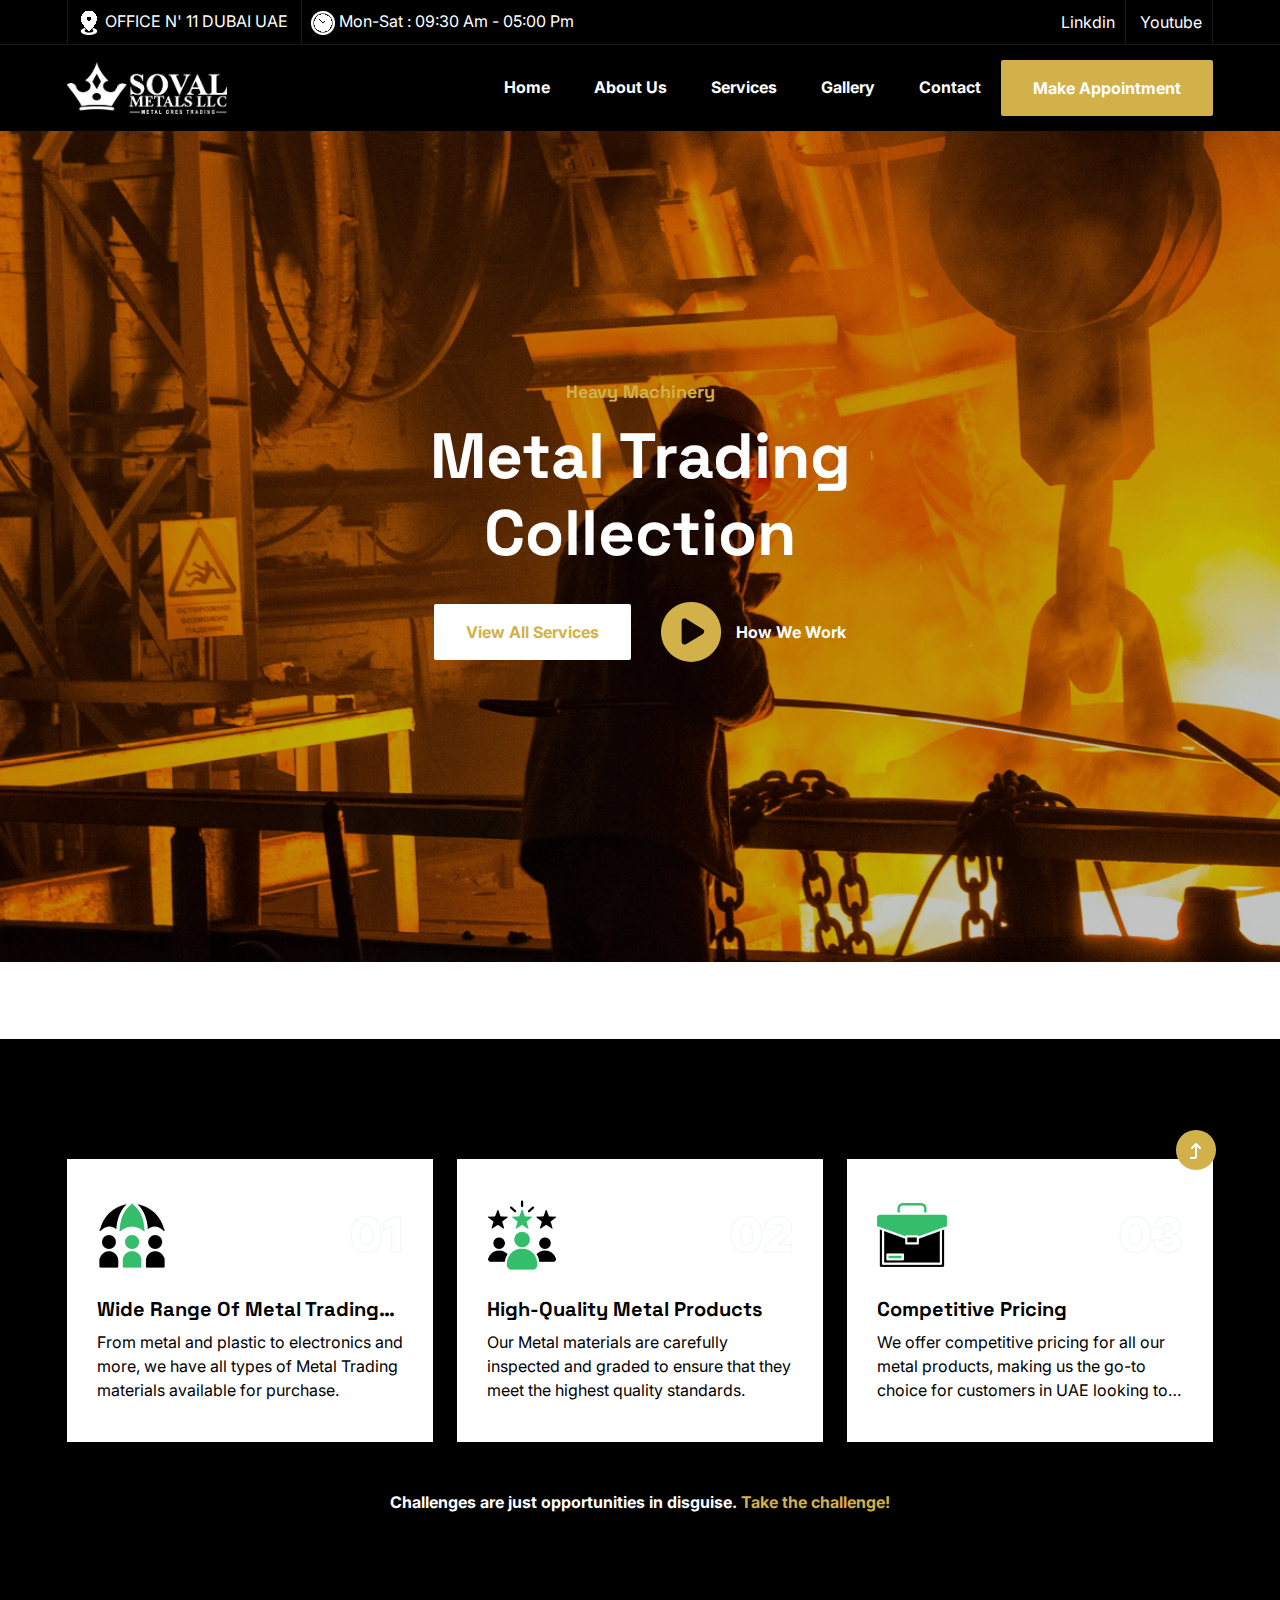
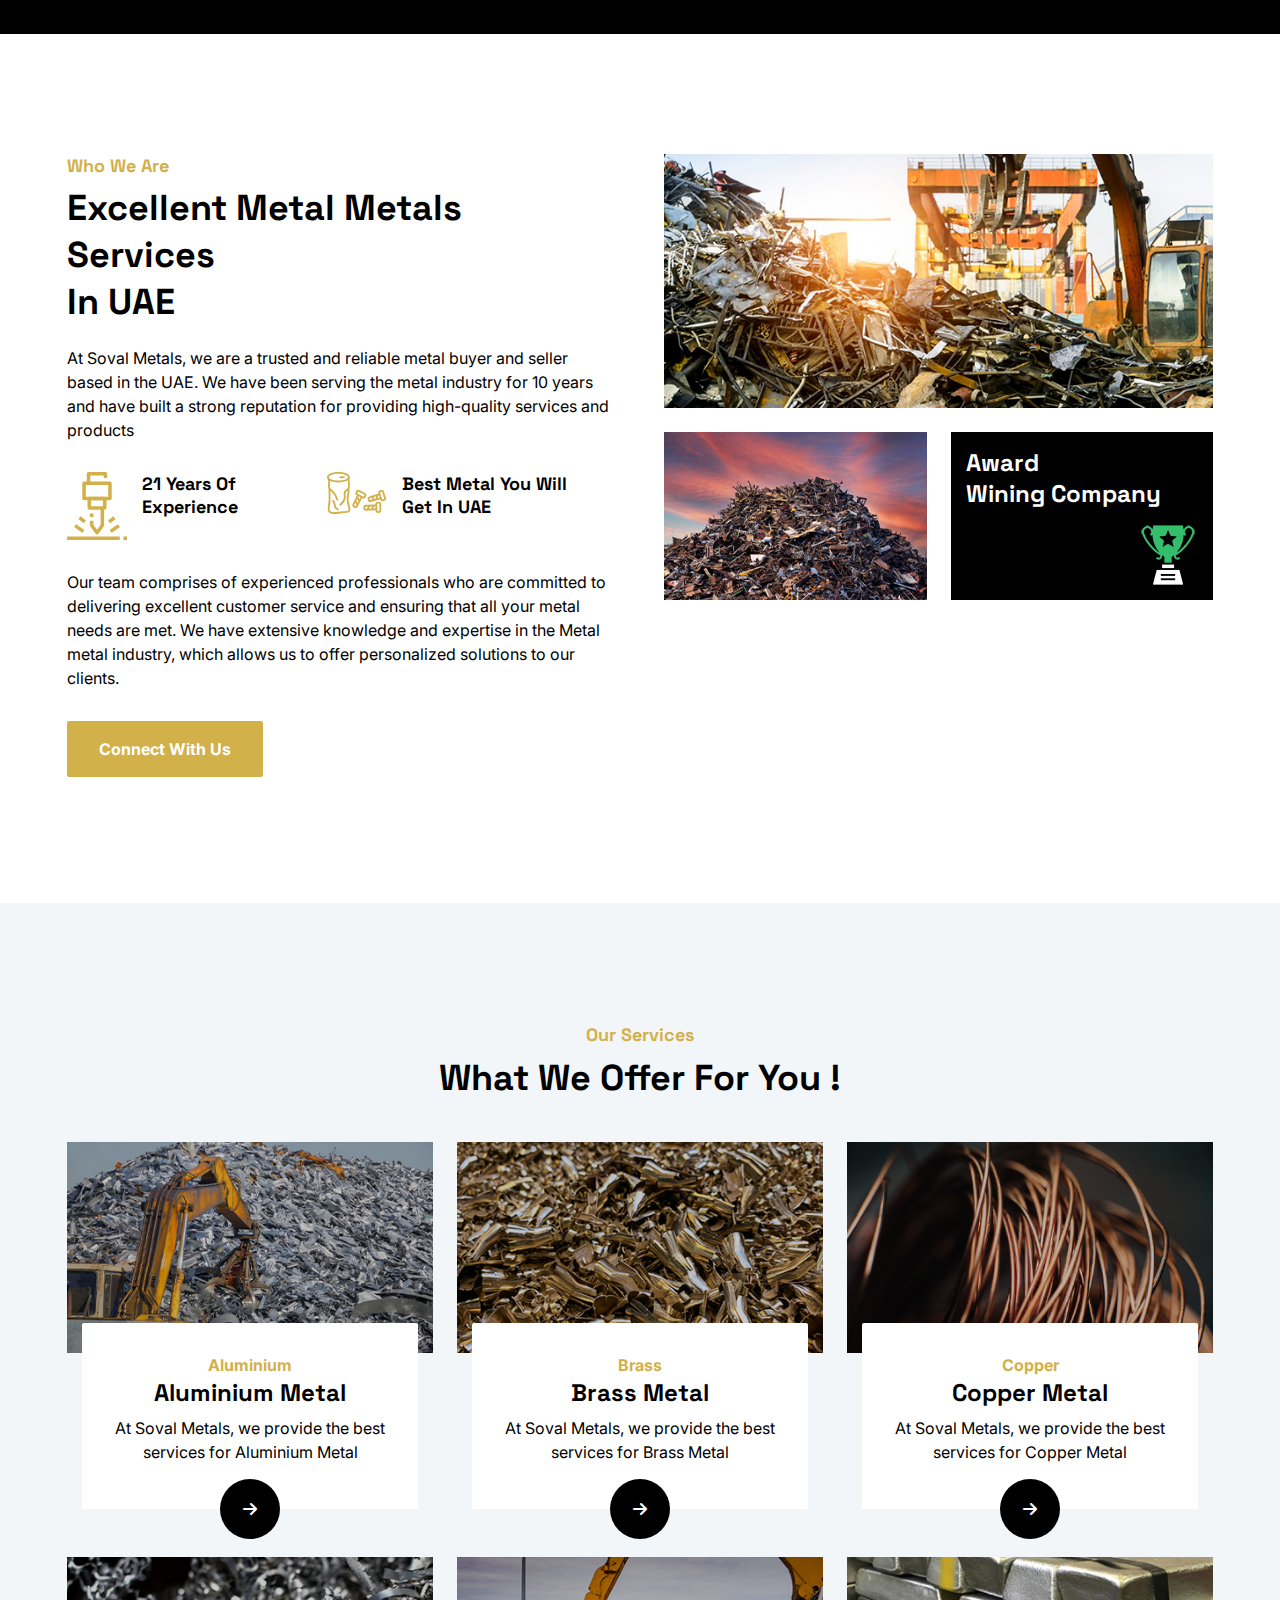
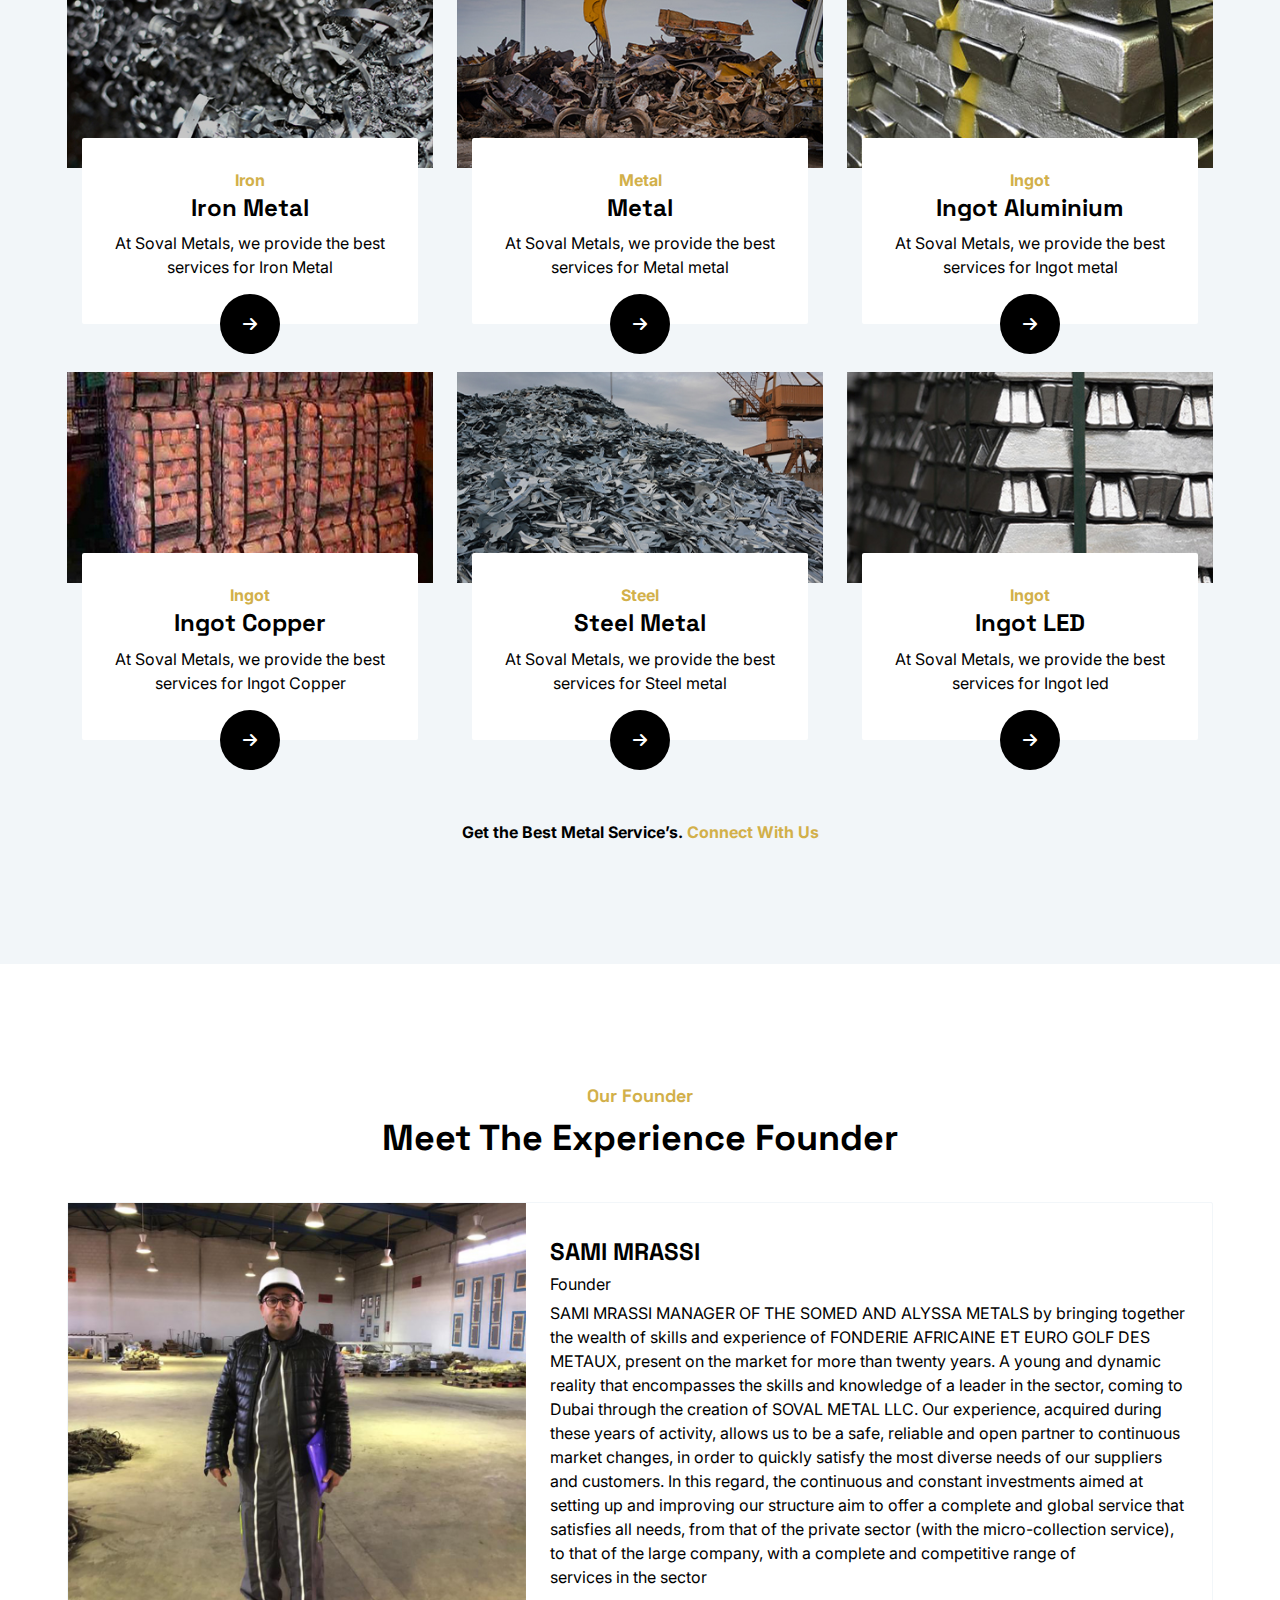
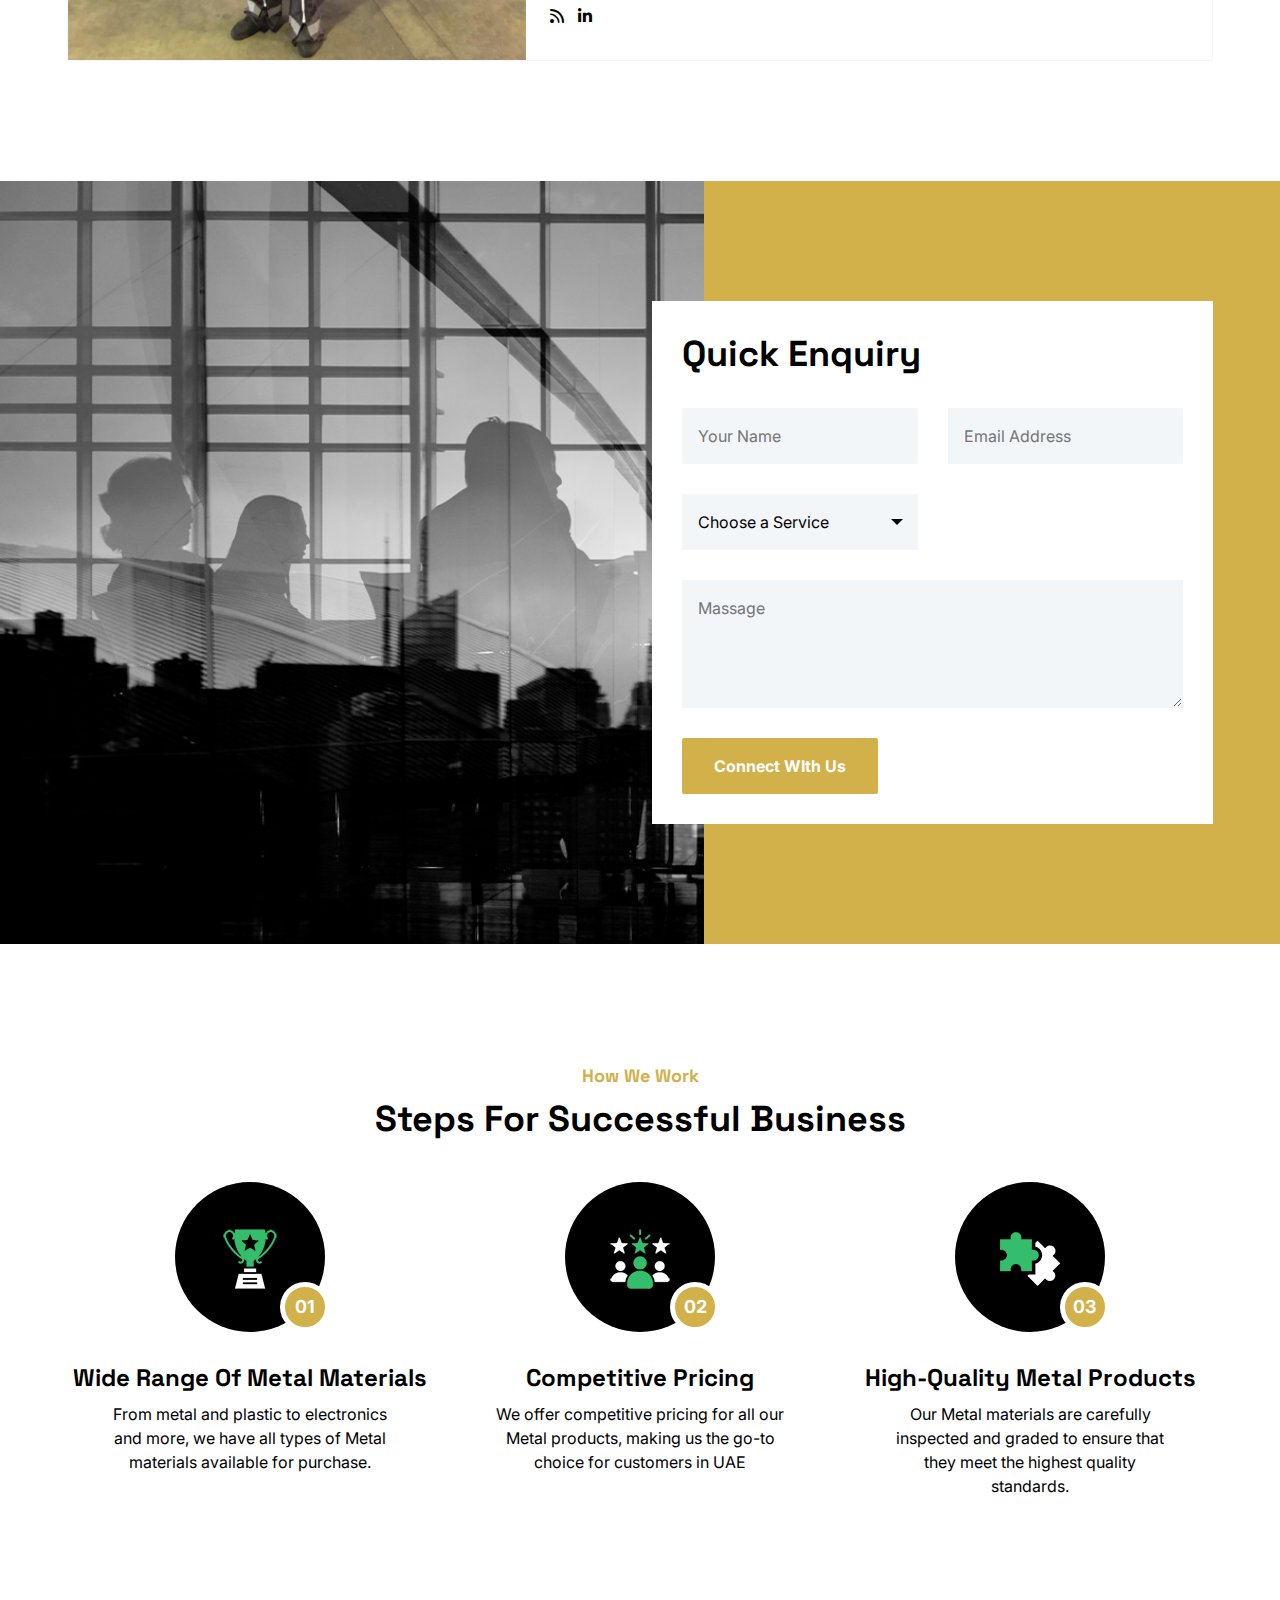
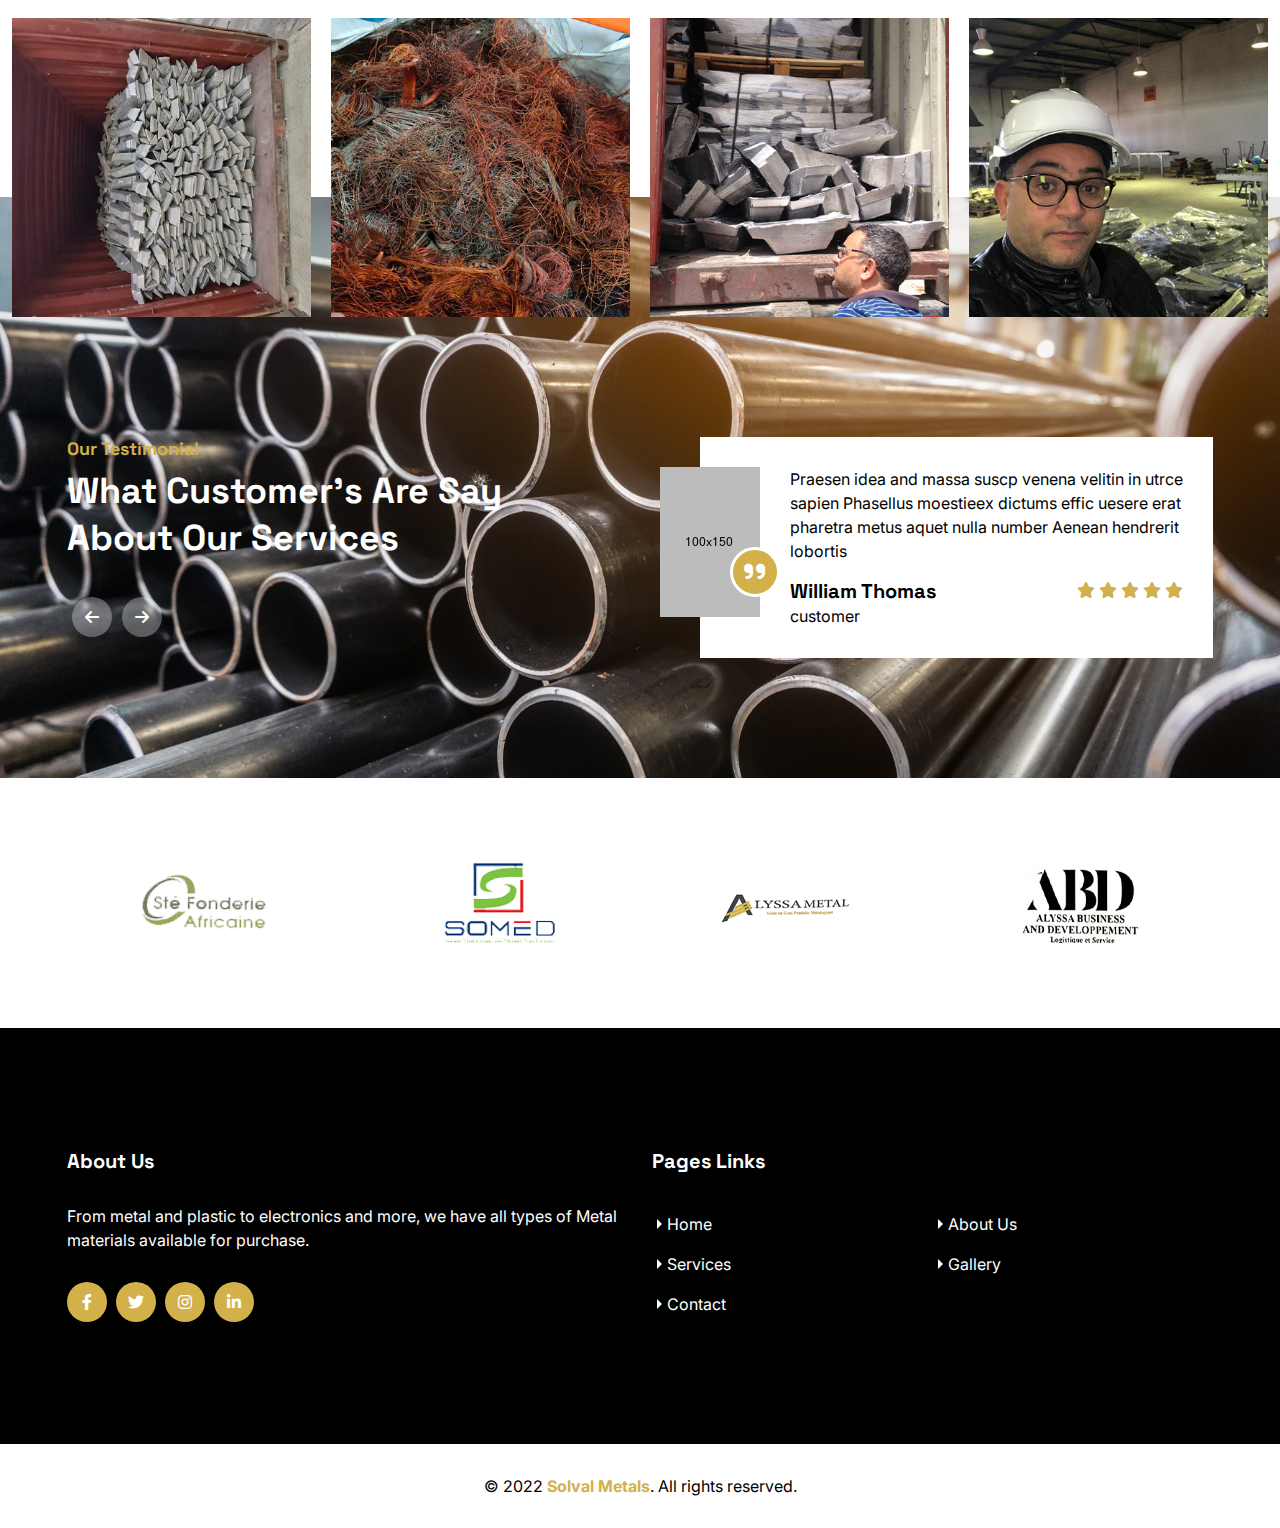
<file: index.html>
<!DOCTYPE html>
<html lang="en">

<head>
    <meta charset="UTF-8">
    <meta name="viewport" content="width=device-width, initial-scale=1.0">
    <!-- x-icon -->
    <link rel="shortcut icon" href="assets/css/favicon.png" type="image/x-icon">

    <!-- Other css -->
    <link rel="stylesheet" href="assets/css/animate.css">
    <link rel="stylesheet" href="assets/css/bootstrap.min.css">
    <link rel="stylesheet" href="assets/css/all.min.css">
    <link rel="stylesheet" href="assets/css/swiper.min.css">
    <link rel="stylesheet" href="assets/css/odometer.css">
    <link rel="stylesheet" href="assets/css/lightcase.css">
    <link rel="stylesheet" href="assets/css/style.css">
    <script src="https://apps.elfsight.com/p/platform.js" defer></script>
<div class="elfsight-app-c2cf910d-c80d-4530-882e-12877d5ef518"></div>
    <title>Soval Metal LLC | UAE DUBAI</title>
</head>

<body>
    <!-- preloader start here -->
    <div class="preloader">
        <div class="preloader-inner">
            <div class="preloader-icon">
                <span></span>
                <span></span>
            </div>
        </div>
    </div>
    <!-- preloader ending here -->



    <!-- ==========Header Section Starts Here========== -->
    <header class="header header__one">
        <div class="header__top">
            <div class="container">
                <div class="row align-items-center">
                    <div class="col-xl-6 col-12">
                        <div class="info">
                            <ul>
                                <li>
                                    <img src="assets/images/header/icon/01.png" alt="icon" />
                                    <span>OFFICE N' 11 DUBAI UAE</span>
                                </li>
                                <li>
                                    <img src="assets/images/header/icon/02.png" alt="icon" />
                                    <span>Mon-Sat : 09:30 Am - 05:00 Pm</span>
                                </li>
                            </ul>
                        </div>
                    </div>
                    <div class="col-xl-6 col-12">
                        <div class="social text-xl-end">
                            <ul>
                          
                                <li><a href="https://www.linkedin.com/feed/?trk=onboarding-landing">linkdin</a></li>
                                <li><a href="#">youtube</a></li>
                              
                            </ul>
                        </div>
                    </div>
                </div>
            </div>
        </div>
        <div class="header__bottom">
            <div class="container">
                <div class="area">
                    <div class="logo">
                        <a href="index.html"><img src="assets\Artboard 1.png" width="160" alt="logo" /></a>
                    </div>
                    <div class="main-menu">
                        <div class="menu">
                            <ul>
                                <li>
                                    <a href="index.html" class="active">Home</a>
                           
                                </li>
                                <li>
                                    <a href="about.html">About Us</a>
                                   
                                </li>
                                <li>
                                    <a href="service.html">Services</a>
                                  
                                </li>
                                <li>
                                    <a href="gallery.html">Gallery</a>
                                 
                                </li>
                             
                                <li><a href="contact.html">contact</a></li>
                            </ul>
                            <a href="contact.html" class="lab-btn">make appointment</a>
                        </div>

                        <div class="header__bararea">
                            <div class="header__bar d-xl-none">
                                <span></span>
                                <span></span>
                                <span></span>
                            </div>
                            <div class="header__ellepsis d-xl-none">
                                <i class="fa-solid fa-circle-info"></i>
                            </div>
                        </div>
                    </div>
                </div>
            </div>
        </div>
    </header>
    <!-- ==========Header Section Ends Here========== -->



    <!-- ==========Banner Section Starts Here========== -->
    <div class="banner__slider__one overflow-hidden">
        <div class="swiper-wrapper">
            <div class="swiper-slide">
                <div class="banner bg-img" style="background-image: url(assets/images/banner/bg/01-d3.jpg);">
                    <div class="banner__one">
                        <div class="container">
                            <div class="banner__area">
                                <div class="row justify-content-center">
                                    <div class="col-xl-6 col-lg-9 col-12">
                                        <div class="banner__content text-center">
                                            <h6>Heavy Machinery</h6>
                                            <h2>Metal Trading Collection</h2>
                                            <div class="banner__btngroup justify-content-center">
                                                <a href="#" class="lab-btn">View all services</a>
                                                <a href="https://www.youtube.com/embed/YjhrligRTbE" data-rel="lightcase" class="video__btn">
                                                    <i class="fa-solid fa-circle-play"></i>
                                                    <span>How we work</span>
                                                </a>
                                            </div>
                                        </div>
                                    </div>
                                </div>
                            </div>
                        </div>
                    </div>
                </div>
            </div>
            <div class="swiper-slide">
                <div class="banner bg-img" style="background-image: url(assets/images/banner/bg/02.jpg);">
                    <div class="banner__one">
                        <div class="container">
                            <div class="banner__area">
                                <div class="row justify-content-center">
                                    <div class="col-xl-6 col-lg-9 col-12">
                                        <div class="banner__content text-center">
                                            <h6>Around The World</h6>
                                            <h2>Trade All Kinds Of Used Metals Around The World</h2>
                                            <div class="banner__btngroup justify-content-center">
                                                <a href="#" class="lab-btn">View all services</a>
                                                <a href="https://www.youtube.com/embed/YjhrligRTbE" data-rel="lightcase" class="video__btn">
                                                    <i class="fa-solid fa-circle-play"></i>
                                                    <span>How we work</span>
                                                </a>
                                            </div>
                                        </div>
                                    </div>
                                </div>
                            </div>
                        </div>
                    </div>
                </div>
            </div>

            <div class="swiper-slide">
                <div class="banner bg-img" style="background-image: url(assets/images/banner/bg/01-d2.jpg);">
                    <div class="banner__one">
                        <div class="container">
                            <div class="banner__area">
                                <div class="row">
                                    <div class="offset-lg-3 offset-xl-6 col-xl-6 col-lg-9 col-12">
                                        <div class="banner__content">
                                            <h6>Years Of Experience</h6>
                                            <h2>Executive Experience in this field since 2002</h2>
                                            <div class="banner__btngroup">
                                                <a href="#" class="lab-btn">View all services</a>
                                                <a href="https://www.youtube.com/embed/YjhrligRTbE" data-rel="lightcase" class="video__btn">
                                                    <i class="fa-solid fa-circle-play"></i>
                                                    <span>How we work</span>
                                                </a>
                                            </div>
                                        </div>
                                    </div>
                                </div>
                            </div>
                        </div>
                    </div>
                </div>
            </div>

            <div class="swiper-slide">
                <div class="banner bg-img" style="background-image: url(assets/images/banner/bg/01.jpg);">
                    <div class="banner__one">
                        <div class="container">
                            <div class="banner__area">
                                <div class="row">
                                    <div class="col-xl-6 col-lg-9 col-12">
                                        <div class="banner__content">
                                            <h6>Sparks Fl</h6>
                                            <h2>Metal Cutting Action</h2>
                                            <div class="banner__btngroup">
                                                <a href="#" class="lab-btn">View all services</a>
                                                <a href="https://www.youtube.com/embed/YjhrligRTbE" data-rel="lightcase" class="video__btn">
                                                    <i class="fa-solid fa-circle-play"></i>
                                                    <span>How we work</span>
                                                </a>
                                            </div>
                                        </div>
                                    </div>
                                </div>
                            </div>
                        </div>
                    </div>
                </div>
            </div>
     
     
        </div>
    </div>
    <!-- ==========Banner Section Ends Here========== -->



    <!-- ==========Feature Section Starts Here========== -->
    <div class="feature padding-tb">
        <div class="container">
            <div class="feature__area">
                <div class="row g-4 justify-content-center">
                    <div class="col-lg-4 col-sm-6 col-12">
                        <div class="feature__item">
                            <div class="feature__inner">
                                <div class="feature__thumb">
                                    <img src="assets/images/feature/icon/01.png" alt="feature icon" />
                                    <span>01</span>
                                </div>
                                <div class="feature__content">
                                    <h4>Wide Range of Metal Trading Materials</h4>
                                    <p>From metal and plastic to electronics and more, we have all types of Metal Trading materials available for purchase.</p>
                                </div>
                            </div>
                        </div>
                    </div>
                    <div class="col-lg-4 col-sm-6 col-12">
                        <div class="feature__item">
                            <div class="feature__inner">
                                <div class="feature__thumb">
                                    <img src="assets/images/feature/icon/02.png" alt="feature icon" />
                                    <span>02</span>
                                </div>
                                <div class="feature__content">
                                    <h4>High-Quality Metal Products</h4>
                                    <p>Our Metal materials are carefully inspected and graded to ensure that they meet the highest quality standards.</p>
                                </div>
                            </div>
                        </div>
                    </div>
                    <div class="col-lg-4 col-sm-6 col-12">
                        <div class="feature__item">
                            <div class="feature__inner">
                                <div class="feature__thumb">
                                    <img src="assets/images/feature/icon/03.png" alt="feature icon" />
                                    <span>03</span>
                                </div>
                                <div class="feature__content">
                                    <h4>Competitive Pricing</h4>
                                    <p>We offer competitive pricing for all our metal products, making us the go-to choice for customers in UAE looking to buy metal materials.</p>
                                </div>
                            </div>
                        </div>
                    </div>
                </div>
                <div class="text-center mt-5 infotext">
                    <p>Challenges are just opportunities in disguise. <a href="#">Take the challenge!</a></p>
                </div>
            </div>
        </div>
    </div>
    <!-- ==========Feature Section Ends Here========== -->



    <!-- ==========About Section Starts Here========== -->
    <div class="about padding-tb">
        <div class="container">
            <div class="row g-5">
                <div class="col-lg-6 col-12">
                    <div class="about__content">
                        <h6>Who we are</h6>
                        <h2>Excellent Metal Metals services  <br /> In UAE</h2>
                        <p>At Soval Metals, we are a trusted and reliable metal buyer and seller based in the UAE. We have been serving the  metal industry for 10 years and have built a strong reputation for providing high-quality services and products</p>
                        <ul>
                            <li>
                                <div class="icon">
                                    <img src="assets\icons\SVG\Metal_Icon.svg" alt="about icon" />
                                </div>
                                <div class="text">
                                    <h6>21 Years Of <br> Experience</h6>
                                </div>
                            </li>
                            <li>
                                <div class="icon">
                                    <img src="assets\icons\SVG\Scarp_Icon.svg" alt="about icon" />
                                </div>
                                <div class="text">
                                    <h6>Best Metal You Will Get In UAE</h6>
                                </div>
                            </li>
                        </ul>
                        <p>Our team comprises of experienced professionals who are committed to delivering excellent customer service and ensuring that all your metal needs are met. We have extensive knowledge and expertise in the Metal metal industry, which allows us to offer personalized solutions to our clients.</p>
                        <a href="#" class="lab-btn mt-3">Connect With Us</a>
                    </div>
                </div>
                <div class="col-lg-6 col-12">
                    <div class="about__thumb">
                        <div class="row g-4">
                            <div class="col-12">
                                <div class="thumb">
                                    <img src="assets\why\001.jpg" alt="about" class="w-100" />
                                </div>
                            </div>
                            <div class="col-sm-6 col-12">
                                <div class="thumb">
                                    <img src="assets\why\002.jpg" alt="about" class="w-100" />
                                </div>
                            </div>
                            <div class="col-sm-6 col-12">
                                <div class="thumb thumb--content">
                                    <h4>Award <br /> Wining Company</h4>
                                    <img src="assets/images/about/icon/03.png" alt="about icon" />
                                </div>
                            </div>
                        </div>
                    </div>
                </div>
            </div>
        </div>
    </div>
    <!-- ==========About Section Ends Here========== -->



    <!-- ==========Services Section Starts Here========== -->
    <div class="service bg-color padding-tb">
        <div class="container">
            <div class="section__header text-center">
                <h6>Our Services</h6>
                <h2>What We Offer For You !</h2>
            </div>
            <div class="section__wrapper">
                <div class="row gx-4 gy-5 justify-content-center">
                    <div class="col-lg-4 col-sm-6 col-12">
                        <div class="service__item">
                            <div class="service__inner text-center">
                                <div class="service__thumb">
                                    <a href="service-single.html">
                                        <img src="assets\Products\Aluminum.jpg" alt="service" />
                                    </a>
                                </div>
                                <div class="service__content">
                                    <span>Aluminium</span>
                                    <h4><a href="service-single.html">Aluminium Metal</a></h4>
                                    <p>At Soval Metals, we provide the best services for Aluminium Metal </p>
                                    <a href="service-single.html" class="round-btn"><i class="fa-solid fa-arrow-right"></i></a>
                                </div>
                            </div>
                        </div>
                    </div>
                    <div class="col-lg-4 col-sm-6 col-12">
                        <div class="service__item">
                            <div class="service__inner text-center">
                                <div class="service__thumb">
                                    <a href="service-single.html">
                                        <img src="assets\Products\brass.jpg" alt="service" />
                                    </a>
                                </div>
                                <div class="service__content">
                                    <span>Brass</span>
                                    <h4><a href="service-single.html">Brass Metal</a></h4>
                                    <p>At Soval Metals, we provide the best services for Brass Metal</p>
                                    <a href="service-single.html" class="round-btn"><i class="fa-solid fa-arrow-right"></i></a>
                                </div>
                            </div>
                        </div>
                    </div>
                    <div class="col-lg-4 col-sm-6 col-12">
                        <div class="service__item">
                            <div class="service__inner text-center">
                                <div class="service__thumb">
                                    <a href="service-single.html">
                                        <img src="assets\Products\Copper.jpg" alt="service" />
                                    </a>
                                </div>
                                <div class="service__content">
                                    <span>Copper</span>
                                    <h4><a href="service-single.html">Copper Metal</a></h4>
                                    <p>At Soval Metals, we provide the best services for Copper Metal</p>
                                    <a href="service-single.html" class="round-btn"><i class="fa-solid fa-arrow-right"></i></a>
                                </div>
                            </div>
                        </div>
                    </div>


                    <div class="col-lg-4 col-sm-6 col-12">
                        <div class="service__item">
                            <div class="service__inner text-center">
                                <div class="service__thumb">
                                    <a href="service-single.html">
                                        <img src="assets\Products\Iron.jpg" alt="service" />
                                    </a>
                                </div>
                                <div class="service__content">
                                    <span>Iron </span>
                                    <h4><a href="service-single.html">Iron Metal</a></h4>
                                    <p>At Soval Metals, we provide the best services for Iron Metal</p>
                                    <a href="service-single.html" class="round-btn"><i class="fa-solid fa-arrow-right"></i></a>
                                </div>
                            </div>
                        </div>
                    </div>


                    <div class="col-lg-4 col-sm-6 col-12">
                        <div class="service__item">
                            <div class="service__inner text-center">
                                <div class="service__thumb">
                                    <a href="service-single.html">
                                        <img src="assets\Products\Metal.jpg" alt="service" />
                                    </a>
                                </div>
                                <div class="service__content">
                                    <span>Metal  </span>
                                    <h4><a href="service-single.html">Metal </a></h4>
                                    <p>At Soval Metals, we provide the best services for Metal metal</p>
                                    <a href="service-single.html" class="round-btn"><i class="fa-solid fa-arrow-right"></i></a>
                                </div>
                            </div>
                        </div>
                    </div>

                    <div class="col-lg-4 col-sm-6 col-12">
                        <div class="service__item">
                            <div class="service__inner text-center">
                                <div class="service__thumb">
                                    <a href="service-single.html">
                                        <img src="assets\Products\Ingot-Copper-scrap.jpg" alt="service" />
                                    </a>
                                </div>
                                <div class="service__content">
                                    <span>Ingot   </span>
                                    <h4><a href="service-single.html">Ingot Aluminium </a></h4>
                                    <p>At Soval Metals, we provide the best services for Ingot metal</p>
                                    <a href="service-single.html" class="round-btn"><i class="fa-solid fa-arrow-right"></i></a>
                                </div>
                            </div>
                        </div>
                    </div>

                    <div class="col-lg-4 col-sm-6 col-12">
                        <div class="service__item">
                            <div class="service__inner text-center">
                                <div class="service__thumb">
                                    <a href="service-single.html">
                                        <img src="assets\Products\Ingot-Aluminium-scrap.jpg" alt="service" />
                                    </a>
                                </div>
                                <div class="service__content">
                                    <span>Ingot   </span>
                                    <h4><a href="service-single.html">Ingot Copper </a></h4>
                                    <p>At Soval Metals, we provide the best services for Ingot Copper</p>
                                    <a href="service-single.html" class="round-btn"><i class="fa-solid fa-arrow-right"></i></a>
                                </div>
                            </div>
                        </div>
                    </div>

                    <div class="col-lg-4 col-sm-6 col-12">
                        <div class="service__item">
                            <div class="service__inner text-center">
                                <div class="service__thumb">
                                    <a href="service-single.html">
                                        <img src="assets\Products\Steel.jpg" alt="service" />
                                    </a>
                                </div>
                                <div class="service__content">
                                    <span>Steel  </span>
                                    <h4><a href="service-single.html">Steel metal</a></h4>
                                    <p>At Soval Metals, we provide the best services for Steel metal</p>
                                    <a href="service-single.html" class="round-btn"><i class="fa-solid fa-arrow-right"></i></a>
                                </div>
                            </div>
                        </div>
                    </div>

                    <div class="col-lg-4 col-sm-6 col-12">
                        <div class="service__item">
                            <div class="service__inner text-center">
                                <div class="service__thumb">
                                    <a href="service-single.html">
                                        <img src="assets\Products\Ingot-Aluminium--led.jpg" alt="service" />
                                    </a>
                                </div>
                                <div class="service__content">
                                    <span>Ingot   </span>
                                    <h4><a href="service-single.html">Ingot   LED</a></h4>
                                    <p>At Soval Metals, we provide the best services for Ingot led</p>
                                    <a href="service-single.html" class="round-btn"><i class="fa-solid fa-arrow-right"></i></a>
                                </div>
                            </div>
                        </div>
                    </div>

                </div>
                <div class="text-center infotext">
                    <p>Get the Best Metal Service’s. <a href="contact.html">Connect With Us</a></p>
                </div>
            </div>
        </div>
    </div>
    <!-- ==========Services Section Ends Here========== -->




    <!-- ==========Team Member Section Starts Here========== -->
    <div class="teamMember padding-tb">
        <div class="container">
            <div class="section__header text-center">
                <h6>our founder</h6>
                <h2> Meet the experience founder</h2>
            </div>
            <div class="section__wrapper">
                <div class="row g-4 justify-content-center">
                    <div class="col-lg-12 col-12">
                        <div class="teamMember__item">
                            <div class="teamMember__inner">
                                <div class="teamMember__thumb">
                                    <a href="#"><img src="assets\images\founder.jpg" alt="teamMember" /></a>
                                </div>
                                <div class="teamMember__content">
                                    <h4><a href="#">SAMI MRASSI</a></h4>
                                    <span>founder</span>
                                    <p>SAMI MRASSI MANAGER OF THE SOMED  AND ALYSSA METALS by bringing together the wealth of skills and experience of FONDERIE AFRICAINE ET EURO GOLF DES METAUX, present on the market for more than twenty years. A young and dynamic reality that encompasses the skills and knowledge of a leader in the sector, coming to Dubai through the creation of SOVAL METAL LLC. Our experience, acquired during these years of activity, allows us to be a safe, reliable and open partner to continuous market changes, in order to quickly satisfy the most diverse needs of our suppliers and customers. In this regard, the continuous and constant investments aimed at setting up and improving our structure aim to offer a complete and global service that satisfies all needs, from that of the private sector (with the micro-collection service), to that of the large company, with a complete and competitive range of services in the sector
                                        </p>
                                    <ul class="mb-0">
                                       
                                        <li><a href="#"><i class="fa-solid fa-rss"></i></a></li>
                                        <li><a href="#"><i class="fa-brands fa-linkedin-in"></i></a></li>
                        
                                    </ul>
                                </div>
                            </div>
                        </div>
                    </div>
                
                  
              
                </div>
            </div>
        </div>
    </div>
    <!-- ==========Team Member Section Ends Here========== -->




    <!-- ==========Call A Action Section Starts Here========== -->
    <div class="callAaction padding-tb bg-img" style="background-image: url(assets/images/bg/01.jpg);">
        <div class="container">
            <div class="row g-4">
                <div class="col-xl-6 col-lg-9 col-12 offset-lg-3 offset-xl-6">
                    <div class="callAaction__form">
                        <h2>Quick Enquiry</h2>
                        <form action="/" method="post">
                            <input type="text" placeholder="Your Name" name="name" required>
                            <input type="text" placeholder="Email Address" name="email" required>
                            <div class="custom-select">
                                <select>
                                    <option value="0">Choose a Service</option>
                                    <option value="1">Aluminium Metal</option>
                                    <option value="2">Brass Metal</option>
                                    <option value="3">Copper Metal</option>
                                    <option value="3">Iron Metal</option>
                                    <option value="3">Metal Metal</option>
                                    <option value="3">Plastic Metal</option>
                                    <option value="3">Portacabin Used </option>
                                    <option value="3">Steel Metal</option>


                                </select>
                            </div>
                     
                            <textarea name="massage" cols="30" rows="4" placeholder="Massage"></textarea>
                            <button type="submit" class="lab-btn">Connect WIth Us</button>
                        </form>
                    </div>
                </div>
            </div>
        </div>
    </div>
    <!-- ==========Call A Action Section Ends Here========== -->





    <!-- ==========Work Section Starts Here========== -->
    <div class="work padding-tb">
        <div class="container">
            <div class="section__header text-center">
                <h6>How We Work</h6>
                <h2>Steps For Successful Business</h2>
            </div>
            <div class="section__wrapper">
                <div class="row g-4 justify-content-center">
                    <div class="col-lg-4 col-sm-6 col-12">
                        <div class="work__item">
                            <div class="work__inner">
                                <div class="work__thumb">
                                    <img src="assets/images/work/icon/01.png" alt="work icon" />
                                    <span>01</span>
                                </div>
                                <div class="work__content text-center">
                                    <h4>Wide Range Of Metal Materials</h4>
                                    <p>From metal and plastic to electronics and more, we have all types of Metal materials available for purchase.</p>
                                </div>
                            </div>
                        </div>
                    </div>
                    <div class="col-lg-4 col-sm-6 col-12">
                        <div class="work__item">
                            <div class="work__inner">
                                <div class="work__thumb">
                                    <img src="assets/images/work/icon/02.png" alt="work icon" />
                                    <span>02</span>
                                </div>
                                <div class="work__content text-center">
                                    <h4>Competitive Pricing</h4>
                                    <p>We offer competitive pricing for all our Metal products, making us the go-to choice for customers in UAE</p>
                                </div>
                            </div>
                        </div>
                    </div>
                    <div class="col-lg-4 col-sm-6 col-12">
                        <div class="work__item">
                            <div class="work__inner">
                                <div class="work__thumb">
                                    <img src="assets/images/work/icon/03.png" alt="work icon" />
                                    <span>03</span>
                                </div>
                                <div class="work__content text-center">
                                    <h4>High-Quality Metal Products</h4>
                                    <p>Our Metal materials are carefully inspected and graded to ensure that they meet the highest quality standards.</p>
                                </div>
                            </div>
                        </div>
                    </div>
                </div>
            </div>
        </div>
    </div>
    <!-- ==========Work Section Ends Here========== -->



    <!-- ==========Project Section Starts Here========== -->
    <div class="project mb-none-120">
        <div class="container-fluid">
            <div class="project__slider overflow-hidden">
                <div class="swiper-wrapper">
                    <div class="swiper-slide">
                        <div class="project__item">
                            <div class="project__inner">
                                <div class="project__thumb">
                                    <img src="assets\images\Gallery\001.jpg" alt="project" />
                                </div>
                                <div class="project__content">
                                    <h4><a href="project-single.html">ِSteel</a></h4>
                                    <span>Metal</span>
                                </div>
                                <a href="project-single.html" class="project__icon"><i class="fa-solid fa-arrow-up-right-from-square"></i></a>
                            </div>
                        </div>
                    </div>
                    <div class="swiper-slide">
                        <div class="project__item">
                            <div class="project__inner">
                                <div class="project__thumb">
                                    <img src="assets\images\Gallery\002.jpg" alt="project" />
                                </div>
                                <div class="project__content">
                                    <h4><a href="project-single.html">Iron</a></h4>
                                    <span>Scraps</span>
                                </div>
                                <a href="project-single.html" class="project__icon"><i class="fa-solid fa-arrow-up-right-from-square"></i></a>
                            </div>
                        </div>
                    </div>
                    <div class="swiper-slide">
                        <div class="project__item">
                            <div class="project__inner">
                                <div class="project__thumb">
                                    <img src="assets\images\Gallery\003.jpg" alt="project" />
                                </div>
                                <div class="project__content">
                                    <h4><a href="project-single.html">Brass</a></h4>
                                    <span>Metal</span>
                                </div>
                                <a href="project-single.html" class="project__icon"><i class="fa-solid fa-arrow-up-right-from-square"></i></a>
                            </div>
                        </div>
                    </div>
                    <div class="swiper-slide">
                        <div class="project__item">
                            <div class="project__inner">
                                <div class="project__thumb">
                                    <img src="assets\images\Gallery\004.jpg" alt="project" />
                                </div>
                                <div class="project__content">
                                    <h4><a href="project-single.html">Copper Metal</a></h4>
                                    <span>Marketing</span>
                                </div>
                                <a href="project-single.html" class="project__icon"><i class="fa-solid fa-arrow-up-right-from-square"></i></a>
                            </div>
                        </div>
                    </div>
                    <div class="swiper-slide">
                        <div class="project__item">
                            <div class="project__inner">
                                <div class="project__thumb">
                                    <img src="assets\images\Gallery\005.jpg" alt="project" />
                                </div>
                                <div class="project__content">
                                    <h4><a href="project-single.html">Working</a></h4>
                                    <span>STaff</span>
                                </div>
                                <a href="project-single.html" class="project__icon"><i class="fa-solid fa-arrow-up-right-from-square"></i></a>
                            </div>
                        </div>
                    </div>
                </div>
            </div>
        </div>
    </div>
    <!-- ==========Project Section Ends Here========== -->


    <!-- ==========Testimonial Section Starts Here========== -->
    <div class="testimonial padding-tb bg-img" style="background-image: url(assets/images/bg/02.jpg);">
        <div class="testimonial__area">
            <div class="container">
                <div class="row g-4">
                    <div class="col-lg-6 col-12">
                        <div class="section__header text-center text-lg-start mb-lg-0">
                            <h6>our Testimonial</h6>
                            <h2>What Customer's are Say About our services</h2>
                            <div class="testimonial__navigation justify-content-center justify-content-lg-start">
                                <div class="testimonial__prev navi"><i class="fa-solid fa-arrow-left"></i></div>
                                <div class="testimonial__next navi"><i class="fa-solid fa-arrow-right"></i></div>
                            </div>
                        </div>
                    </div>
                    <div class="col-lg-6 col-12">
                        <div class="section__wrapper">
                            <div class="testimonial__rivew overflow-hidden ps-sm-5">
                                <div class="testimonial__slider">
                                    <div class="swiper-wrapper">
                                        <div class="swiper-slide">
                                            <div class="testimonial__item">
                                                <div class="testimonial__inner">
                                                    <div class="testimonial__thumb">
                                                        <div class="thumb">
                                                            <img src="assets/images/testimonial/reviwer/01.jpg" alt="testimonial" />
                                                            <i class="fa-solid fa-quote-right"></i>
                                                        </div>
                                                    </div>
                                                    <div class="testimonial__content">
                                                        <p>Praesen idea and massa suscp venena velitin in utrce sapien Phasellus moestieex dictums effic uesere erat pharetra metus aquet nulla number Aenean hendrerit lobortis</p>
                                                        <div class="testimonial__author">
                                                            <div class="name">
                                                                <h5>william Thomas</h5>
                                                                <span>customer</span>
                                                            </div>
                                                            <div class="rating">
                                                                <i class="fa-solid fa-star"></i>
                                                                <i class="fa-solid fa-star"></i>
                                                                <i class="fa-solid fa-star"></i>
                                                                <i class="fa-solid fa-star"></i>
                                                                <i class="fa-solid fa-star"></i>
                                                            </div>
                                                        </div>
                                                    </div>
                                                </div>
                                            </div>
                                        </div>
                                        <div class="swiper-slide">
                                            <div class="testimonial__item">
                                                <div class="testimonial__inner">
                                                    <div class="testimonial__thumb">
                                                        <div class="thumb">
                                                            <img src="assets/images/testimonial/reviwer/02.jpg" alt="testimonial" />
                                                            <i class="fa-solid fa-quote-right"></i>
                                                        </div>
                                                    </div>
                                                    <div class="testimonial__content">
                                                        <p>Praesen idea and massa suscp venena velitin in utrce sapien Phasellus moestieex dictums effic uesere erat pharetra metus aquet nulla number Aenean hendrerit lobortis</p>
                                                        <div class="testimonial__author">
                                                            <div class="name">
                                                                <h5>Radhika Roy</h5>
                                                                <span>customer</span>
                                                            </div>
                                                            <div class="rating">
                                                                <i class="fa-solid fa-star"></i>
                                                                <i class="fa-solid fa-star"></i>
                                                                <i class="fa-solid fa-star"></i>
                                                                <i class="fa-solid fa-star"></i>
                                                                <i class="fa-solid fa-star"></i>
                                                            </div>
                                                        </div>
                                                    </div>
                                                </div>
                                            </div>
                                        </div>
                                    </div>
                                </div>
                            </div>
                        </div>
                    </div>
                </div>
            </div>
        </div>
    </div>
    <!-- ==========Testimonial Section Ends Here========== -->



    <!-- ==========Sponsor Section Starts Here========== -->
    <div class="sponsor">
        <div class="container">
            <div class="sponsor__slider overflow-hidden">
                <div class="swiper-wrapper">
                    <div class="swiper-slide">
                        <div class="sponsor__item">
                            <div class="sponsor__thumb">
                                <img src="assets/images/sponsor/01.png" alt="sponsor thumb" />
                            </div>
                        </div>
                    </div>
                    <div class="swiper-slide">
                        <div class="sponsor__item">
                            <div class="sponsor__thumb">
                                <img src="assets/images/sponsor/02.png" alt="sponsor thumb" />
                            </div>
                        </div>
                    </div>
                    <div class="swiper-slide">
                        <div class="sponsor__item">
                            <div class="sponsor__thumb">
                                <img src="assets/images/sponsor/03.png" alt="sponsor thumb" />
                            </div>
                        </div>
                    </div>
                    <div class="swiper-slide">
                        <div class="sponsor__item">
                            <div class="sponsor__thumb">
                                <img src="assets/images/sponsor/04.png" alt="sponsor thumb" />
                            </div>
                        </div>
                    </div>
                    
                </div>
            </div>
        </div>
    </div>
    <!-- ==========Sponsor Section Ends Here========== -->




    <!-- ==========Blog Section Starts Here========== -->

    <!-- ==========Blog Section Ends Here========== -->




    <!-- ==========Footer Section Starts Here========== -->
    <footer class="footer">
        <div class="footer__top padding-tb bg-title overflow-hidden">
            <div class="container">
                <div class="row g-5 g-lg-4">
                    <div class="col-lg-6 col-sm-6 col-12">
                        <div class="footer__about">
                            <div class="footer__title">
                                <h5>about us</h5>
                            </div>
                            <p>From metal and plastic to electronics and more, we have all types of Metal materials available for purchase.  </p>
                            <ul>
                                <li><a href="#"><i class="fa-brands fa-facebook-f"></i></a></li>
                                <li><a href="#"><i class="fa-brands fa-twitter"></i></a></li>
                                <li><a href="#"><i class="fa-brands fa-instagram"></i></a></li>
                                <li><a href="#"><i class="fa-brands fa-linkedin-in"></i></a></li>
                            </ul>
                        </div>
                    </div>
                    <div class="col-lg-6 col-sm-6 col-12">
                        <div class="footer__page">
                            <div class="footer__title">
                                <h5>Pages Links</h5>
                            </div>
                            <div class="footer__wrapper">
                                <ul>
                                    <li><a href="index.html">home</a></li>
                                    <li><a href="about.html">About us</a></li>
                                    <li><a href="service.html">Services</a></li>
                                    <li><a href="gallery.html">Gallery</a></li>
                                  
                                 
                                  
                              
                                    <li><a href="contact.html">Contact</a></li>
                                
                                </ul>
                            </div>
                        </div>
                    </div>
                 
              
                </div>
            </div>
        </div>
        <div class="footer__bottom">
            <div class="container">
                <div class="footer__copytext text-center">
                    <p>&copy; 2022 <a href="index.html">Solval Metals</a>. All rights reserved.</p>
                </div>
            </div>
        </div>
    </footer>
    <!-- ==========Footer Section Ends Here========== -->







    <!-- scrollToTop start here -->
    <a href="#" class="scrollToTop"><i class="fa-solid fa-arrow-turn-up"></i></a>
    <!-- scrollToTop ending here -->




    <!-- All Scripts -->
    <script src="assets/js/jquery.js"></script>
    <script src="assets/js/bootstrap.bundle.min.js"></script>
    <script src="assets/js/waypoints.min.js"></script>
    <script src="assets/js/swiper.min.js"></script>
    <script src="assets/js/jquery.counterup.min.js"></script>
    <script src="assets/js/circularProgressBar.min.js"></script>
    <script src="assets/js/wow.min.js"></script>
    <script src="assets/js/isotope.pkgd.min.js"></script>
    <script src="assets/js/viewport.jquery.js"></script>
    <script src="assets/js/odometer.min.js"></script>
    <script src="assets/js/lightcase.js"></script>
    <script src="assets/js/functions.js"></script>
</body>
</html>
</file>
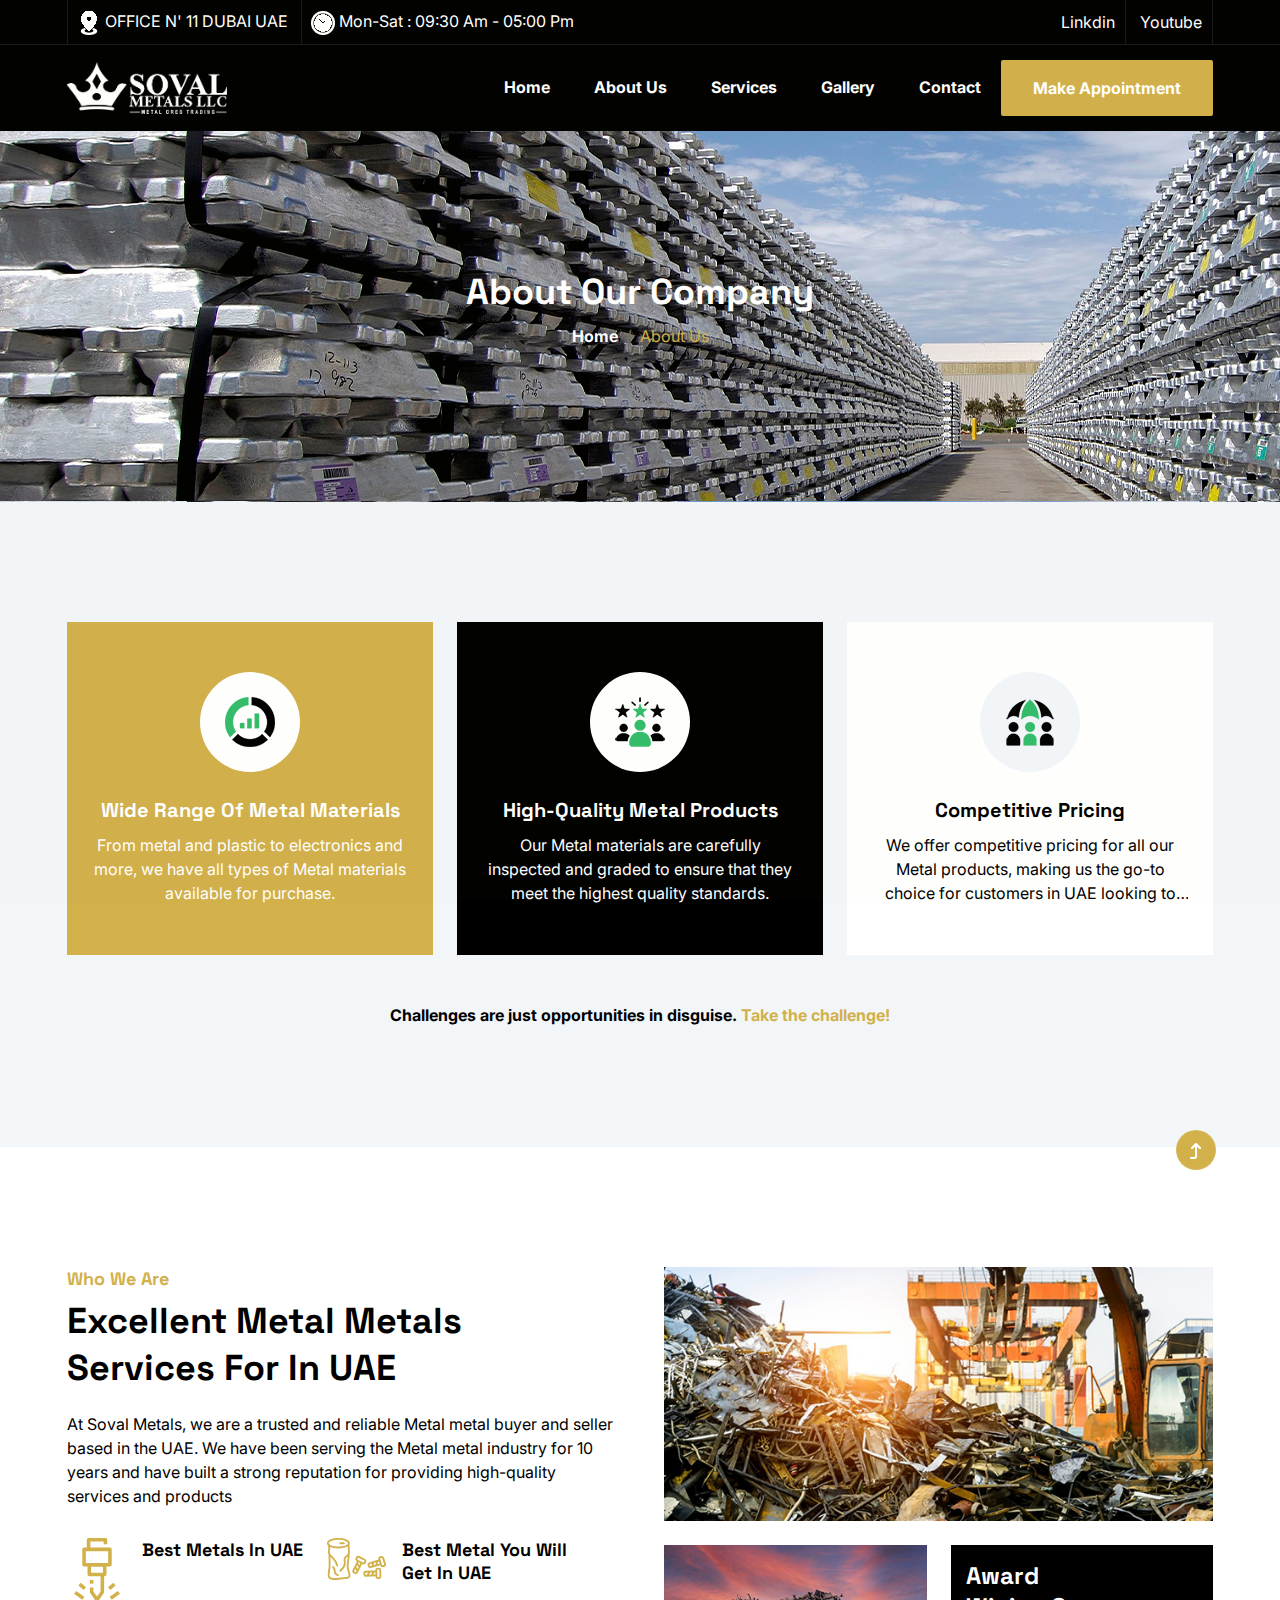
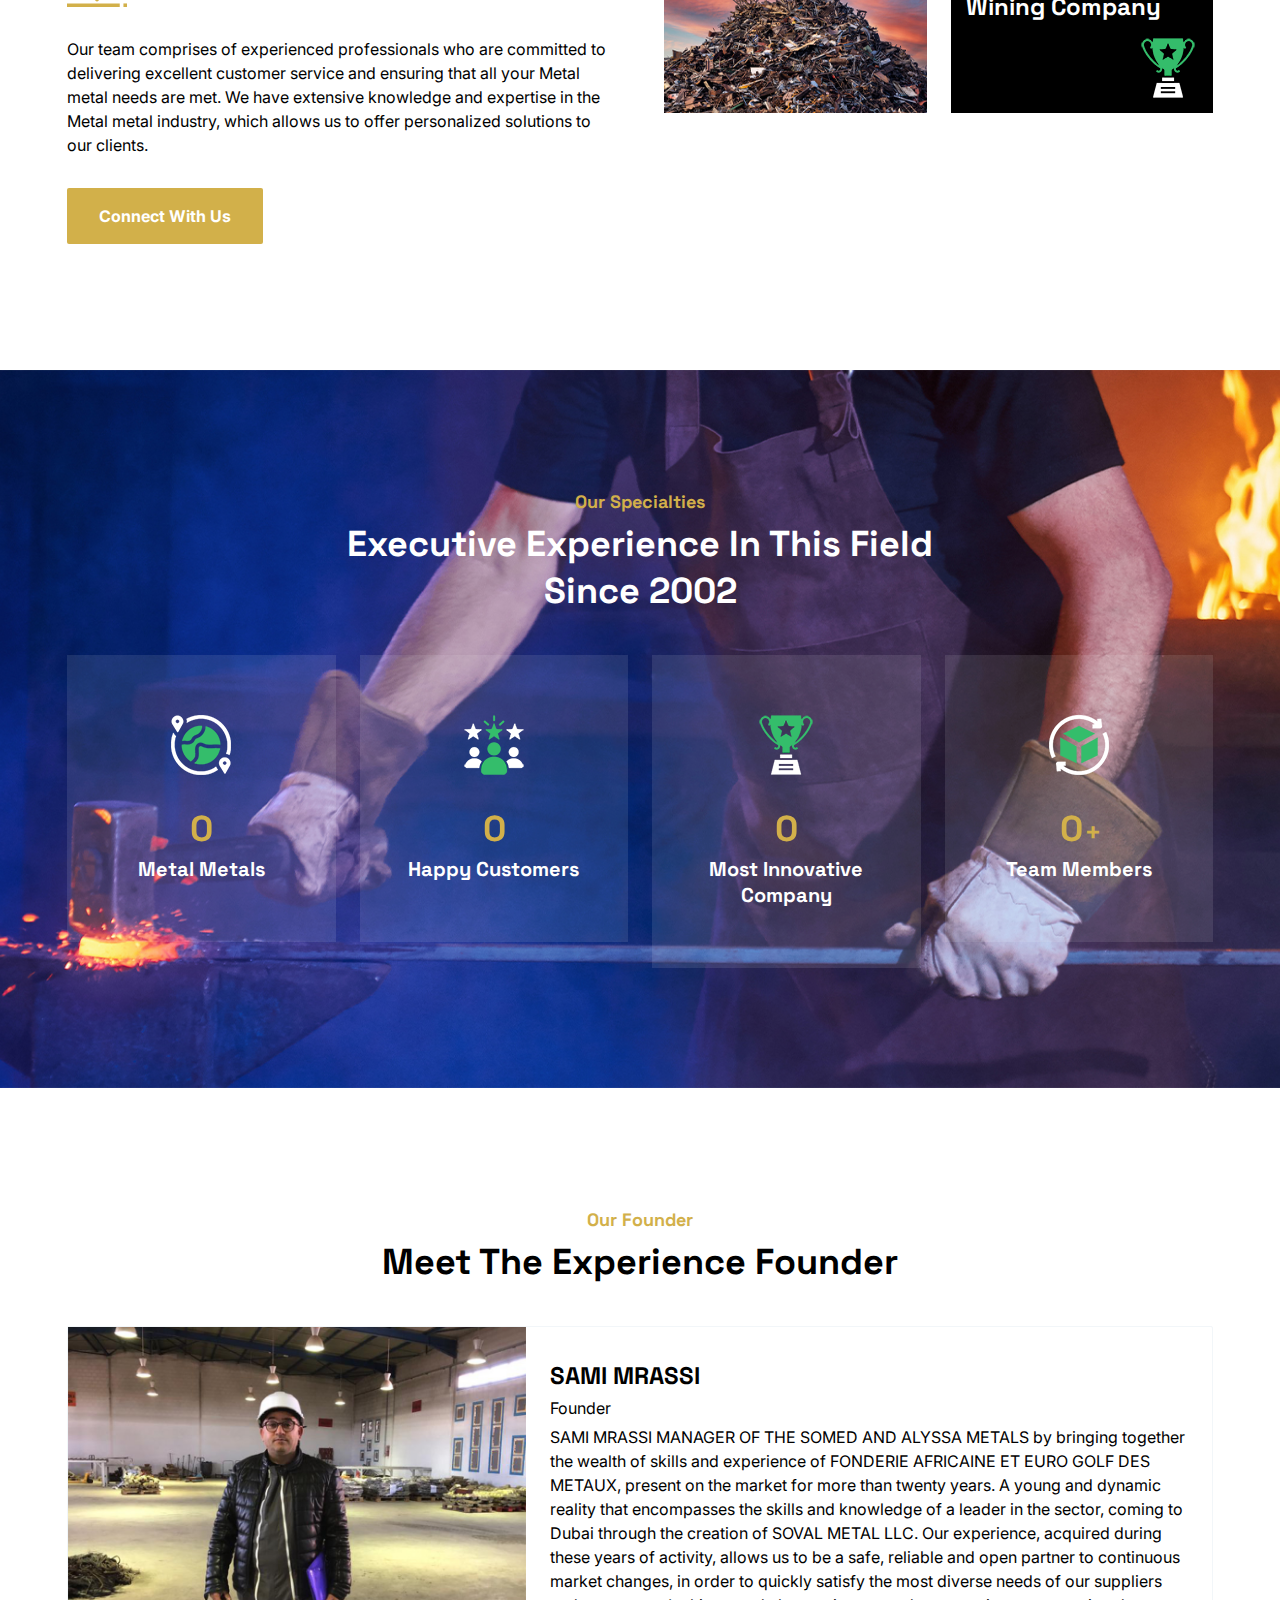
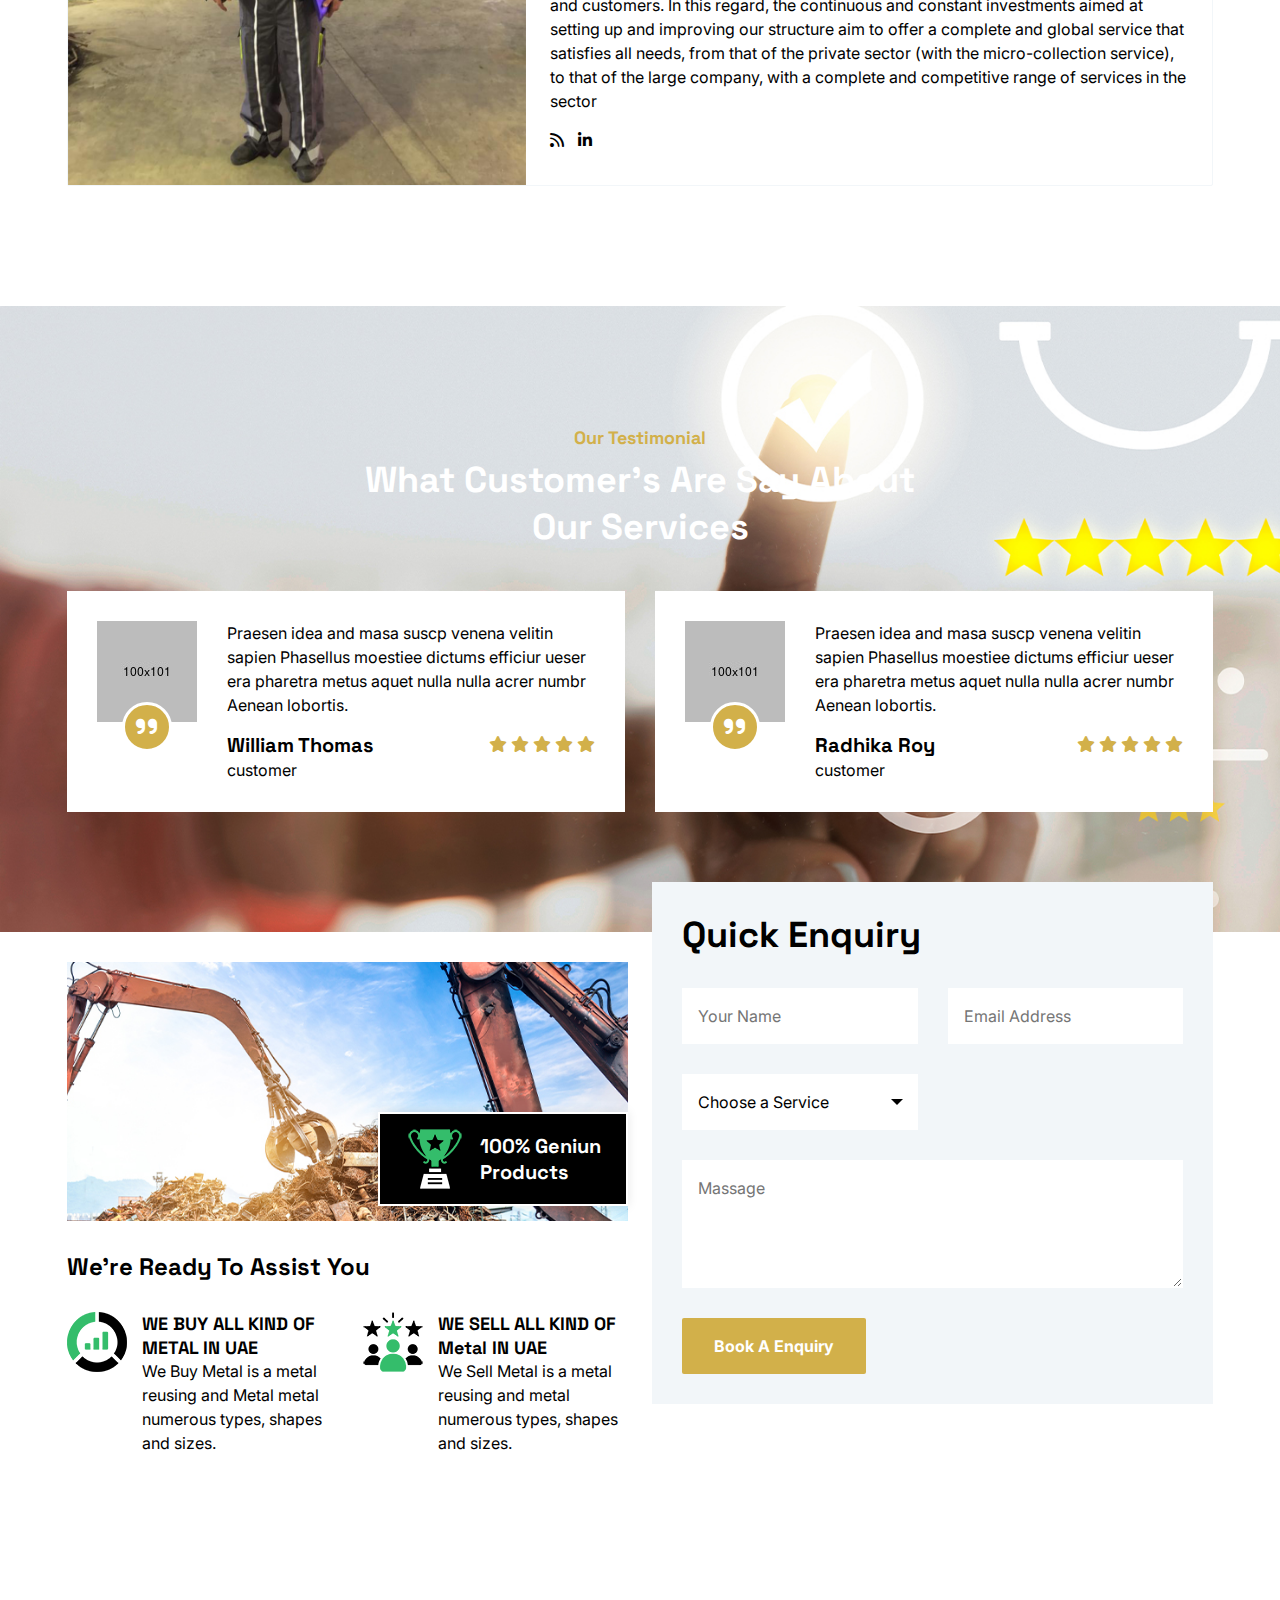
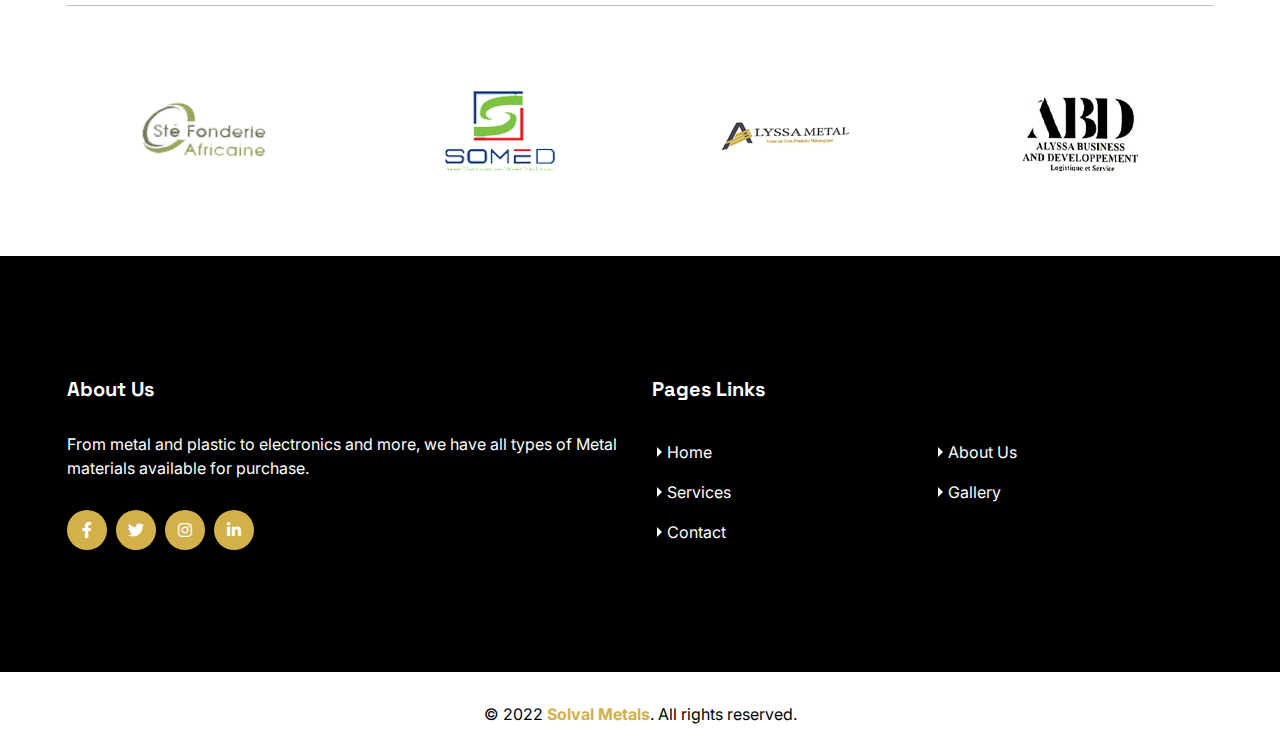
<file: about.html>
<!DOCTYPE html>
<html lang="en">

<head>
    <meta charset="UTF-8">
    <meta name="viewport" content="width=device-width, initial-scale=1.0">
    <!-- x-icon -->
    <link rel="shortcut icon" href="assets/css/favicon.png" type="image/x-icon">

    <!-- Other css -->
    <link rel="stylesheet" href="assets/css/animate.css">
    <link rel="stylesheet" href="assets/css/bootstrap.min.css">
    <link rel="stylesheet" href="assets/css/all.min.css">
    <link rel="stylesheet" href="assets/css/swiper.min.css">
    <link rel="stylesheet" href="assets/css/odometer.css">
    <link rel="stylesheet" href="assets/css/lightcase.css">
    <link rel="stylesheet" href="assets/css/style.css">
    <script src="https://apps.elfsight.com/p/platform.js" defer></script>
    <div class="elfsight-app-c2cf910d-c80d-4530-882e-12877d5ef518"></div>

    <title>Soval Metal LLC | UAE DUBAI</title>
</head>

<body>
    <!-- preloader start here -->
    <div class="preloader">
        <div class="preloader-inner">
            <div class="preloader-icon">
                <span></span>
                <span></span>
            </div>
        </div>
    </div>
    <!-- preloader ending here -->



    <!-- ==========Header Section Starts Here========== -->
    <header class="header header__one">
        <div class="header__top">
            <div class="container">
                <div class="row align-items-center">
                    <div class="col-xl-6 col-12">
                        <div class="info">
                            <ul>
                                <li>
                                    <img src="assets/images/header/icon/01.png" alt="icon" />
                                    <span>OFFICE N' 11 DUBAI UAE</span>
                                </li>
                                <li>
                                    <img src="assets/images/header/icon/02.png" alt="icon" />
                                    <span>Mon-Sat : 09:30 Am - 05:00 Pm</span>
                                </li>
                            </ul>
                        </div>
                    </div>
                    <div class="col-xl-6 col-12">
                        <div class="social text-xl-end">
                            <ul>
                          
                                <li><a href="https://www.linkedin.com/feed/?trk=onboarding-landing">linkdin</a></li>
                                <li><a href="#">youtube</a></li>
                              
                            </ul>
                        </div>
                    </div>
                </div>
            </div>
        </div>
        <div class="header__bottom">
            <div class="container">
                <div class="area">
                    <div class="logo">
                        <a href="index.html"><img src="assets\Artboard 1.png" width="160" alt="logo" /></a>
                    </div>
                    <div class="main-menu">
                        <div class="menu">
                            <ul>
                                <li>
                                    <a href="index.html" class="active">Home</a>
                           
                                </li>
                                <li>
                                    <a href="about.html">About Us</a>
                                   
                                </li>
                                <li>
                                    <a href="service.html">Services</a>
                                  
                                </li>
                                <li>
                                    <a href="gallery.html">Gallery</a>
                                 
                                </li>
                             
                                <li><a href="contact.html">contact</a></li>
                            </ul>
                            <a href="contact.html" class="lab-btn">make appointment</a>
                        </div>

                        <div class="header__bararea">
                            <div class="header__bar d-xl-none">
                                <span></span>
                                <span></span>
                                <span></span>
                            </div>
                            <div class="header__ellepsis d-xl-none">
                                <i class="fa-solid fa-circle-info"></i>
                            </div>
                        </div>
                    </div>
                </div>
            </div>
        </div>
    </header>
    <!-- ==========Header Section Ends Here========== -->



    <!-- ==========Page Header Section Starts Here========== -->
    <div class="pageheader">
        <div class="container">
            <div class="pageheader__content">
                <h2>About Our Company</h2>
                <nav aria-label="breadcrumb">
                    <ol class="breadcrumb">
                        <li class="breadcrumb-item"><a href="index.html">Home</a></li>
                        <li class="breadcrumb-item active" aria-current="page">About Us</li>
                    </ol>
                </nav>
            </div>
        </div>
    </div>
    <!-- ==========Page Header Section Ends Here========== -->



    <!-- ==========Feature Section Starts Here========== -->
    <div class="feature feature__three feature__innerpage padding-tb">
        <div class="container">
            <div class="feature__area">
                <div class="row g-4 justify-content-center">
                    <div class="col-lg-4 col-sm-6 col-12">
                        <div class="feature__item">
                            <div class="feature__inner">
                                <div class="feature__thumb">
                                    <img src="assets/images/feature/icon/08.png" alt="feature icon" />
                                </div>
                                <div class="feature__content">
                                    <h4>Wide Range Of Metal Materials</h4>
                                    <p>From metal and plastic to electronics and more, we have all types of Metal materials available for purchase.</p>
                                </div>
                            </div>
                        </div>
                    </div>
                    <div class="col-lg-4 col-sm-6 col-12">
                        <div class="feature__item">
                            <div class="feature__inner">
                                <div class="feature__thumb">
                                    <img src="assets/images/feature/icon/09.png" alt="feature icon" />
                                </div>
                                <div class="feature__content">
                                    <h4>High-Quality Metal Products</h4>
                                    <p>Our Metal materials are carefully inspected and graded to ensure that they meet the highest quality standards.</p>
                                </div>
                            </div>
                        </div>
                    </div>
                    <div class="col-lg-4 col-sm-6 col-12">
                        <div class="feature__item">
                            <div class="feature__inner">
                                <div class="feature__thumb">
                                    <img src="assets/images/feature/icon/10.png" alt="feature icon" />
                                </div>
                                <div class="feature__content">
                                    <h4>Competitive Pricing
                                    </h4>
                                    <p>We offer competitive pricing for all our Metal products, making us the go-to choice for customers in UAE looking to buy metal materials.</p>
                                </div>
                            </div>
                        </div>
                    </div>
                </div>
                <div class="text-center mt-5 infotext">
                    <p>Challenges are just opportunities in disguise. <a href="#">Take the challenge!</a></p>
                </div>
            </div>
        </div>
    </div>
    <!-- ==========Feature Section Ends Here========== -->



    <!-- ==========About Section Starts Here========== -->
    <div class="about padding-tb">
        <div class="container">
            <div class="row g-5">
                <div class="col-lg-6 col-12">
                    <div class="about__content">
                        <h6>Who We Are</h6>
                        <h2>Excellent Metal Metals Services For
                            In UAE</h2>
                        <p>At Soval Metals, we are a trusted and reliable Metal metal buyer and seller based in the UAE. We have been serving the Metal metal industry for 10 years and have built a strong reputation for providing high-quality services and products</p>
                        <ul>
                            <li>
                                <div class="icon">
                                    <img src="assets\icons\SVG\Metal_Icon.svg" alt="about icon" />
                                </div>
                                <div class="text">
                                    <h6>Best Metals In
                                        UAE</h6>
                                </div>
                            </li>
                            <li>
                                <div class="icon">
                                    <img src="assets\icons\SVG\Scarp_Icon.svg" alt="about icon" />
                                </div>
                                <div class="text">
                                    <h6>Best Metal You Will Get In UAE</h6>
                                </div>
                            </li>
                        </ul>
                        <p>Our team comprises of experienced professionals who are committed to delivering excellent customer service and ensuring that all your Metal metal needs are met. We have extensive knowledge and expertise in the Metal metal industry, which allows us to offer personalized solutions to our clients.</p>
                        <a href="appointment.html" class="lab-btn mt-3">Connect With Us</a>
                    </div>
                </div>
                <div class="col-lg-6 col-12">
                    <div class="about__thumb">
                        <div class="row g-4">
                            <div class="col-12">
                                <div class="thumb">
                                    <img src="assets\why\001.jpg" alt="about" class="w-100" />
                                </div>
                            </div>
                            <div class="col-sm-6 col-12">
                                <div class="thumb">
                                    <img src="assets\why\002.jpg" alt="about" class="w-100" />
                                </div>
                            </div>
                            <div class="col-sm-6 col-12">
                                <div class="thumb thumb--content">
                                    <h4>Award <br /> 
                                        Wining Company</h4>
                                    <img src="assets/images/about/icon/03.png" alt="about icon" />
                                </div>
                            </div>
                        </div>
                    </div>
                </div>
            </div>
        </div>
    </div>
    <!-- ==========About Section Ends Here========== -->
    <!-- ==========About Section Ends Here========== -->



    <!-- ==========specialtie Section Starts Here========== -->
    <div class="specialtie padding-tb bg-img" style="background-image: url(assets/images/bg/03.jpg); background-position: center;">
        <div class="container">
            <div class="section__header text-center">
                <h6>Our specialties</h6>
                <h2>Executive Experience in this field since 2002</h2>
            </div>
            <div class="section__wrapper">
                <div class="row g-4 justify-content-center">
                    <div class="col-xl-3 col-lg-4 col-sm-6 col-12">
                        <div class="specialtie__item">
                            <div class="specialtie__inner">
                                <div class="specialtie__thumb">
                                    <img src="assets/images/specialtie/01.png" alt="specialtie thumb" />
                                </div>
                                <div class="specialtie__content">
                                    <h2 class="odometer mb-0" data-odometer-final="12000">0</h2>
                                    <h5>Metal Metals</h5>
                                </div>
                            </div>
                        </div>
                    </div>
                    <div class="col-xl-3 col-lg-4 col-sm-6 col-12">
                        <div class="specialtie__item">
                            <div class="specialtie__inner">
                                <div class="specialtie__thumb">
                                    <img src="assets/images/specialtie/02.png" alt="specialtie thumb" />
                                </div>
                                <div class="specialtie__content">
                                    <h2 class="odometer mb-0" data-odometer-final="72">0</h2>
                                    <h5>happy customers</h5>
                                </div>
                            </div>
                        </div>
                    </div>
                    <div class="col-xl-3 col-lg-4 col-sm-6 col-12">
                        <div class="specialtie__item">
                            <div class="specialtie__inner">
                                <div class="specialtie__thumb">
                                    <img src="assets/images/specialtie/03.png" alt="specialtie thumb" />
                                </div>
                                <div class="specialtie__content">
                                    <h2 class="odometer mb-0" data-odometer-final="98745">0</h2>
                                    <h5>Most Innovative Company</h5>
                                </div>
                            </div>
                        </div>
                    </div>
                    <div class="col-xl-3 col-lg-4 col-sm-6 col-12">
                        <div class="specialtie__item">
                            <div class="specialtie__inner">
                                <div class="specialtie__thumb">
                                    <img src="assets/images/specialtie/04.png" alt="specialtie thumb" />
                                </div>
                                <div class="specialtie__content">
                                    <h2 class="odometer mb-0" data-odometer-final="63">0</h2><span>+</span>
                                    <h5>Team members</h5>
                                </div>
                            </div>
                        </div>
                    </div>
                </div>
            </div>
        </div>
    </div>
    <!-- ==========specialtie Section Ends Here========== -->



    <!-- ==========Team Member Section Starts Here========== -->
    <div class="teamMember padding-tb">
        <div class="container">
            <div class="section__header text-center">
                <h6>our founder</h6>
                <h2> Meet the experience founder</h2>
            </div>
            <div class="section__wrapper">
                <div class="row g-4 justify-content-center">
                    <div class="col-lg-12 col-12">
                        <div class="teamMember__item">
                            <div class="teamMember__inner">
                                <div class="teamMember__thumb">
                                    <a href="#"><img src="assets\images\founder.jpg" alt="teamMember" /></a>
                                </div>
                                <div class="teamMember__content">
                                    <h4><a href="#">SAMI MRASSI</a></h4>
                                    <span>founder</span>
                                    <p>SAMI MRASSI MANAGER OF THE SOMED AND ALYSSA METALS by bringing together the wealth of skills and experience of FONDERIE AFRICAINE ET EURO GOLF DES METAUX, present on the market for more than twenty years. A young and dynamic reality that encompasses the skills and knowledge of a leader in the sector, coming to Dubai through the creation of SOVAL METAL LLC. Our experience, acquired during these years of activity, allows us to be a safe, reliable and open partner to continuous market changes, in order to quickly satisfy the most diverse needs of our suppliers and customers. In this regard, the continuous and constant investments aimed at setting up and improving our structure aim to offer a complete and global service that satisfies all needs, from that of the private sector (with the micro-collection service), to that of the large company, with a complete and competitive range of services in the sector
                                        </p>
                                    <ul class="mb-0">
                                       
                                        <li><a href="#"><i class="fa-solid fa-rss"></i></a></li>
                                        <li><a href="#"><i class="fa-brands fa-linkedin-in"></i></a></li>
                        
                                    </ul>
                                </div>
                            </div>
                        </div>
                    </div>
                
                  
              
                </div>
            </div>
        </div>
    </div>
    <!-- ==========Team Member Section Ends Here========== -->





    <!-- ==========Testimonial Section Starts Here========== -->
    <div class="testimonial testimonial__four padding-tb bg-img" style="background-image: url(assets/images/bg/05.jpg);">
        <div class="container">
            <div class="section__header text-center me-lg-auto">
                <h6>our Testimonial</h6>
                <h2>What Customer's are Say About our services</h2>
            </div>
            <div class="section__wrapper">
                <div class="testimonial__rivew overflow-hidden">
                    <div class="testimonial__slider__four">
                        <div class="swiper-wrapper">
                            <div class="swiper-slide">
                                <div class="testimonial__item">
                                    <div class="testimonial__inner">
                                        <div class="testimonial__thumb">
                                            <div class="thumb">
                                                <img src="assets/images/testimonial/reviwer/05.jpg" alt="testimonial" />
                                                <i class="fa-solid fa-quote-right"></i>
                                            </div>
                                        </div>
                                        <div class="testimonial__content">
                                            <p>Praesen idea and masa suscp venena velitin sapien Phasellus moestiee dictums efficiur ueser era pharetra metus aquet nulla nulla acrer numbr Aenean lobortis.</p>
                                            <div class="testimonial__author">
                                                <div class="name">
                                                    <h5>william Thomas</h5>
                                                    <span>customer</span>
                                                </div>
                                                <div class="rating">
                                                    <i class="fa-solid fa-star"></i>
                                                    <i class="fa-solid fa-star"></i>
                                                    <i class="fa-solid fa-star"></i>
                                                    <i class="fa-solid fa-star"></i>
                                                    <i class="fa-solid fa-star"></i>
                                                </div>
                                            </div>
                                        </div>
                                    </div>
                                </div>
                            </div>
                            <div class="swiper-slide">
                                <div class="testimonial__item">
                                    <div class="testimonial__inner">
                                        <div class="testimonial__thumb">
                                            <div class="thumb">
                                                <img src="assets/images/testimonial/reviwer/06.jpg" alt="testimonial" />
                                                <i class="fa-solid fa-quote-right"></i>
                                            </div>
                                        </div>
                                        <div class="testimonial__content">
                                            <p>Praesen idea and masa suscp venena velitin sapien Phasellus moestiee dictums efficiur ueser era pharetra metus aquet nulla nulla acrer numbr Aenean lobortis.</p>
                                            <div class="testimonial__author">
                                                <div class="name">
                                                    <h5>Radhika Roy</h5>
                                                    <span>customer</span>
                                                </div>
                                                <div class="rating">
                                                    <i class="fa-solid fa-star"></i>
                                                    <i class="fa-solid fa-star"></i>
                                                    <i class="fa-solid fa-star"></i>
                                                    <i class="fa-solid fa-star"></i>
                                                    <i class="fa-solid fa-star"></i>
                                                </div>
                                            </div>
                                        </div>
                                    </div>
                                </div>
                            </div>
                        </div>
                    </div>
                </div>
            </div>
        </div>
    </div>
    <!-- ==========Testimonial Section Ends Here========== -->



    <!-- ==========About Section Starts Here========== -->
    <div class="about about__four padding-tb">
        <div class="container">
            <div class="row g-4">
                <div class="col-lg-6 col-12">
                    <div class="about__thumb">
                        <div class="row g-4">
                            <div class="col-12">
                                <div class="thumb">
                                    <img src="assets/images/about/11.jpg" alt="about" class="w-100" />
                                    <div class="thumb--experience text-start">
                                        <img src="assets/images/about/icon/03.png" alt="Icon">
                                        <h5>100% Geniun <br> Products</h5>
                                    </div>
                                </div>
                            </div>
                        </div>
                    </div>
                    <div class="about__content">
                        <h4>We’re ready to assist you</h4>
                        <ul>
                            <li>
                                <div class="icon">
                                    <img src="assets/images/about/icon/02.png" alt="about icon" />
                                </div>
                                <div class="text">
                                    <h6>WE BUY ALL KIND OF METAL IN UAE</h6>
                                    <p>We Buy Metal is a metal reusing and Metal metal numerous types, shapes and sizes.</p>
                                </div>
                            </li>
                            <li>
                                <div class="icon">
                                    <img src="assets/images/about/icon/04.png" alt="about icon" />
                                </div>
                                <div class="text">
                                    <h6>WE SELL ALL KIND OF Metal IN UAE</h6>
                                    <p>We Sell Metal is a metal reusing and metal numerous types, shapes and sizes.</p>
                                </div>
                            </li>
                        </ul>
                    </div>
                </div>
                <div class="col-lg-6 col-12">
                    <div class="callAaction__form">
                        <h2>Quick Enquiry</h2>
                        <form action="/" method="post">
                            <input type="text" placeholder="Your Name" name="name" required="">
                            <input type="text" placeholder="Email Address" name="email" required="">
                            <div class="custom-select">
                                <select>
                                    <option value="0">Choose a Service</option>
                                    <option value="1">Aluminium Metal</option>
                                    <option value="2">Brass Metal</option>
                                    <option value="3">Copper Metal</option>
                                    <option value="3">Iron Metal</option>
                                    <option value="3">Metal Metal</option>
                                    <option value="3">Plastic Metal</option>
                                    <option value="3">Portacabin Used </option>
                                    <option value="3">Steel Metal</option>
                                </select>
                            </div>
                         
                            <textarea name="massage" cols="30" rows="4" placeholder="Massage"></textarea>
                            <button type="submit" class="lab-btn">book a enquiry</button>
                        </form>
                    </div>
                </div>
            </div>
        </div>
    </div>
    <!-- ==========About Section Ends Here========== -->



    <!-- ==========hr Starts Here========== -->
    <div class="container">
        <hr class="m-0">
    </div>
    <!-- ==========hr Ends Here========== -->



    <!-- ==========Sponsor Section Starts Here========== -->
    <div class="sponsor">
        <div class="container">
            <div class="sponsor__slider overflow-hidden">
                <div class="swiper-wrapper">
                    <div class="swiper-slide">
                        <div class="sponsor__item">
                            <div class="sponsor__thumb">
                                <img src="assets/images/sponsor/01.png" alt="sponsor thumb" />
                            </div>
                        </div>
                    </div>
                    <div class="swiper-slide">
                        <div class="sponsor__item">
                            <div class="sponsor__thumb">
                                <img src="assets/images/sponsor/02.png" alt="sponsor thumb" />
                            </div>
                        </div>
                    </div>
                    <div class="swiper-slide">
                        <div class="sponsor__item">
                            <div class="sponsor__thumb">
                                <img src="assets/images/sponsor/03.png" alt="sponsor thumb" />
                            </div>
                        </div>
                    </div>
                    <div class="swiper-slide">
                        <div class="sponsor__item">
                            <div class="sponsor__thumb">
                                <img src="assets/images/sponsor/04.png" alt="sponsor thumb" />
                            </div>
                        </div>
                    </div>
                
                </div>
            </div>
        </div>
    </div>
    <!-- ==========Sponsor Section Ends Here========== -->




    <!-- ==========Footer Section Starts Here========== -->
    <footer class="footer">
        <div class="footer__top padding-tb bg-title overflow-hidden">
            <div class="container">
                <div class="row g-5 g-lg-4">
                    <div class="col-lg-6 col-sm-6 col-12">
                        <div class="footer__about">
                            <div class="footer__title">
                                <h5>about us</h5>
                            </div>
                            <p>From metal and plastic to electronics and more, we have all types of Metal materials available for purchase.  </p>
                            <ul>
                                <li><a href="#"><i class="fa-brands fa-facebook-f"></i></a></li>
                                <li><a href="#"><i class="fa-brands fa-twitter"></i></a></li>
                                <li><a href="#"><i class="fa-brands fa-instagram"></i></a></li>
                                <li><a href="#"><i class="fa-brands fa-linkedin-in"></i></a></li>
                            </ul>
                        </div>
                    </div>
                    <div class="col-lg-6 col-sm-6 col-12">
                        <div class="footer__page">
                            <div class="footer__title">
                                <h5>Pages Links</h5>
                            </div>
                            <div class="footer__wrapper">
                                <ul>
                                    <li><a href="index.html">home</a></li>
                                    <li><a href="about.html">About us</a></li>
                                    <li><a href="service.html">Services</a></li>
                                    <li><a href="gallery.html">Gallery</a></li>
                                  
                                 
                                  
                              
                                    <li><a href="contact.html">Contact</a></li>
                                
                                </ul>
                            </div>
                        </div>
                    </div>
                 
              
                </div>
            </div>
        </div>
        <div class="footer__bottom">
            <div class="container">
                <div class="footer__copytext text-center">
                    <p>&copy; 2022 <a href="index.html">Solval Metals</a>. All rights reserved.</p>
                </div>
            </div>
        </div>
    </footer>
    <!-- ==========Footer Section Ends Here========== -->







    <!-- scrollToTop start here -->
    <a href="#" class="scrollToTop"><i class="fa-solid fa-arrow-turn-up"></i></a>
    <!-- scrollToTop ending here -->




    <!-- All Scripts -->
    <script src="assets/js/jquery.js"></script>
    <script src="assets/js/bootstrap.bundle.min.js"></script>
    <script src="assets/js/waypoints.min.js"></script>
    <script src="assets/js/swiper.min.js"></script>
    <script src="assets/js/jquery.counterup.min.js"></script>
    <script src="assets/js/circularProgressBar.min.js"></script>
    <script src="assets/js/wow.min.js"></script>
    <script src="assets/js/isotope.pkgd.min.js"></script>
    <script src="assets/js/viewport.jquery.js"></script>
    <script src="assets/js/odometer.min.js"></script>
    <script src="assets/js/lightcase.js"></script>
    <script src="assets/js/functions.js"></script>
</body>
</html>
</file>
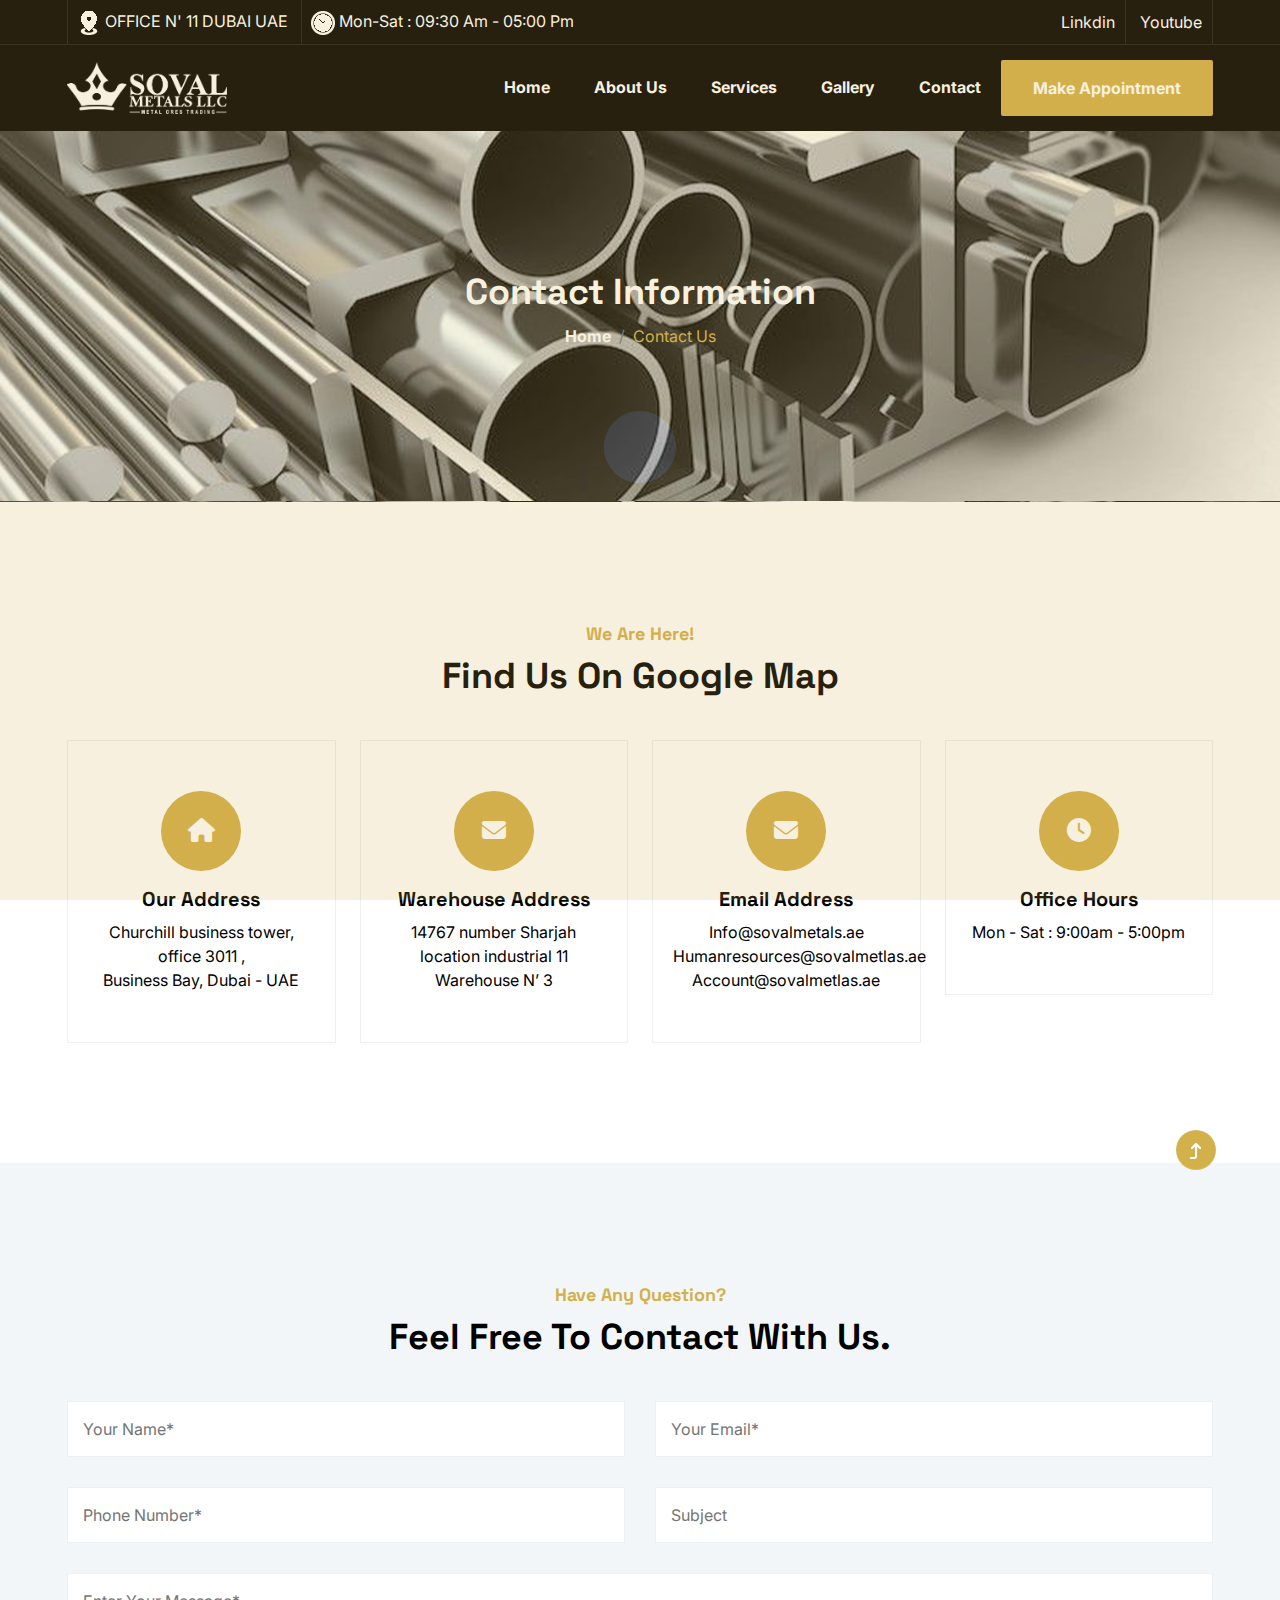
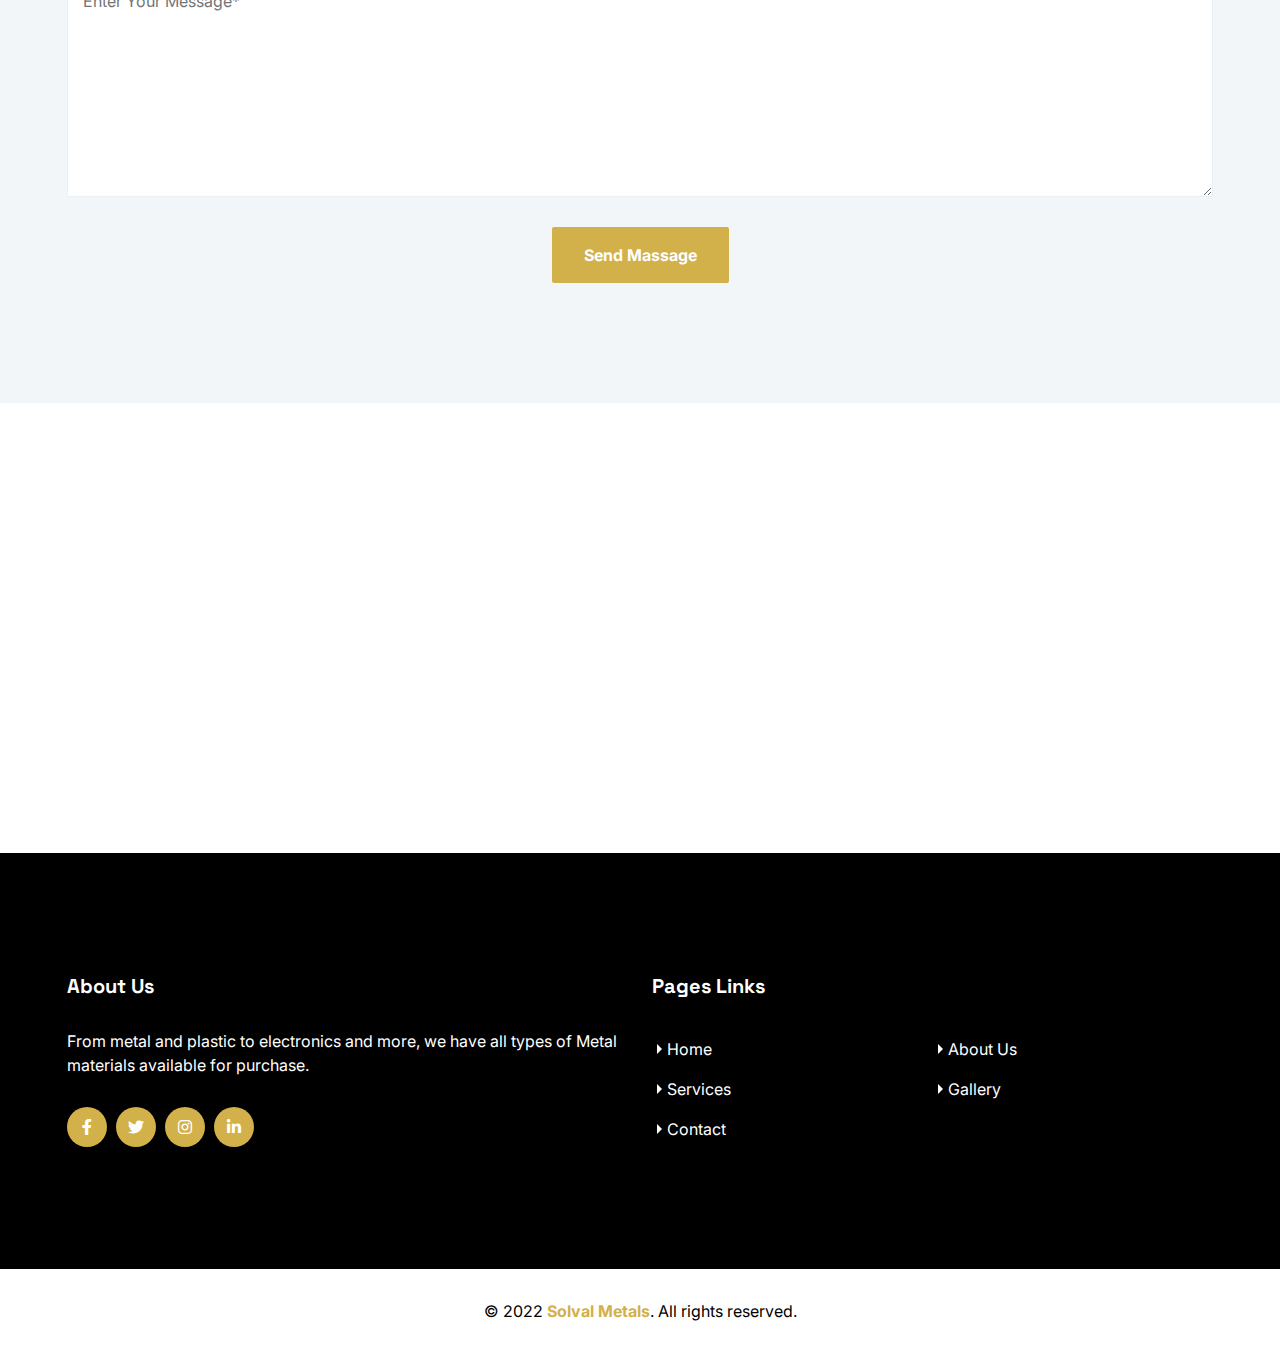
<file: contact.html>
<!DOCTYPE html>
<html lang="en">

<head>
    <meta charset="UTF-8">
    <meta name="viewport" content="width=device-width, initial-scale=1.0">
    <!-- x-icon -->
    <link rel="shortcut icon" href="assets/css/favicon.png" type="image/x-icon">

    <!-- Other css -->
    <link rel="stylesheet" href="assets/css/animate.css">
    <link rel="stylesheet" href="assets/css/bootstrap.min.css">
    <link rel="stylesheet" href="assets/css/all.min.css">
    <link rel="stylesheet" href="assets/css/swiper.min.css">
    <link rel="stylesheet" href="assets/css/odometer.css">
    <link rel="stylesheet" href="assets/css/lightcase.css">
    <link rel="stylesheet" href="assets/css/contact.css">
    <script src="https://apps.elfsight.com/p/platform.js" defer></script>
    <div class="elfsight-app-c2cf910d-c80d-4530-882e-12877d5ef518"></div>
    <title>Soval Metal LLC | UAE DUBAI</title>
</head>

<body>
    <!-- preloader start here -->
    <div class="preloader">
        <div class="preloader-inner">
            <div class="preloader-icon">
                <span></span>
                <span></span>
            </div>
        </div>
    </div>
    <!-- preloader ending here -->



    <!-- ==========Header Section Starts Here========== -->
    <header class="header header__one">
        <div class="header__top">
            <div class="container">
                <div class="row align-items-center">
                    <div class="col-xl-6 col-12">
                        <div class="info">
                            <ul>
                                <li>
                                    <img src="assets/images/header/icon/01.png" alt="icon" />
                                    <span>OFFICE N' 11 DUBAI UAE</span>
                                </li>
                                <li>
                                    <img src="assets/images/header/icon/02.png" alt="icon" />
                                    <span>Mon-Sat : 09:30 Am - 05:00 Pm</span>
                                </li>
                            </ul>
                        </div>
                    </div>
                    <div class="col-xl-6 col-12">
                        <div class="social text-xl-end">
                            <ul>

                                <li><a href="https://www.linkedin.com/feed/?trk=onboarding-landing">linkdin</a></li>
                                <li><a href="#">youtube</a></li>

                            </ul>
                        </div>
                    </div>
                </div>
            </div>
        </div>
        <div class="header__bottom">
            <div class="container">
                <div class="area">
                    <div class="logo">
                        <a href="index.html"><img src="assets\Artboard 1.png" width="160" alt="logo" /></a>
                    </div>
                    <div class="main-menu">
                        <div class="menu">
                            <ul>
                                <li>
                                    <a href="index.html" class="active">Home</a>

                                </li>
                                <li>
                                    <a href="about.html">About Us</a>

                                </li>
                                <li>
                                    <a href="service.html">Services</a>

                                </li>
                                <li>
                                    <a href="gallery.html">Gallery</a>

                                </li>

                                <li><a href="contact.html">contact</a></li>
                            </ul>
                            <a href="contact.html" class="lab-btn">make appointment</a>
                        </div>

                        <div class="header__bararea">
                            <div class="header__bar d-xl-none">
                                <span></span>
                                <span></span>
                                <span></span>
                            </div>
                            <div class="header__ellepsis d-xl-none">
                                <i class="fa-solid fa-circle-info"></i>
                            </div>
                        </div>
                    </div>
                </div>
            </div>
        </div>
    </header>
    <!-- ==========Header Section Ends Here========== -->



    <!-- ==========Page Header Section Starts Here========== -->
    <div class="pageheader">
        <div class="container">
            <div class="pageheader__content">
                <h2>contact information</h2>
                <nav aria-label="breadcrumb">
                    <ol class="breadcrumb">
                        <li class="breadcrumb-item"><a href="index.html">Home</a></li>
                        <li class="breadcrumb-item active" aria-current="page">Contact Us</li>
                    </ol>
                </nav>
            </div>
        </div>
    </div>
    <!-- ==========Page Header Section Ends Here========== -->



    <!-- ==========Contact Information Section Starts Here========== -->
    <div class="information padding-tb">
        <div class="container">
            <div class="section__header text-center">
                <h6>We Are Here!</h6>
                <h2>Find Us On Google Map</h2>
            </div>
            <div class="section__wrapper">
                <div class="row justify-content-center g-4">
                    <div class="col-xl-3 col-md-4 col-sm-6 col-12">
                        <div class="information__item">
                            <div class="information__icon">
                                <i class="fa-solid fa-house"></i>
                            </div>
                            <div class="information__content">
                                <h5>our Address</h5>
                                <p> Churchill business tower,<br> office 3011 ,<br> Business Bay, Dubai - UAE </p>
                            </div>
                        </div>
                    </div>
                    <div class="col-xl-3 col-md-4 col-sm-6 col-12">
                        <div class="information__item">
                            <div class="information__icon">
                                <i class="fa-solid fa-envelope"></i>
                            </div>
                            <div class="information__content">
                                <h5>Warehouse address</h5>
                                <p> 14767 number Sharjah <br>location industrial 11
                                    <br>Warehouse N’ 3
                                </p>
                            </div>
                        </div>
                    </div>
                    <div class="col-xl-3 col-md-4 col-sm-6 col-12">
                        <div class="information__item">
                            <div class="information__icon">
                                <i class="fa-solid fa-envelope"></i>
                            </div>
                            <div class="information__content">
                                <h5>Email address</h5>
                                <p>Info@sovalmetals.ae <br /> </p>
                                <p>Humanresources@sovalmetlas.ae <br /> </p>
                                <p>Account@sovalmetlas.ae <br /> </p>
                            </div>
                        </div>
                    </div>

                    <div class="col-xl-3 col-md-4 col-sm-6 col-12">
                        <div class="information__item">
                            <div class="information__icon">
                                <i class="fa-solid fa-clock"></i>
                            </div>
                            <div class="information__content">
                                <h5>office Hours</h5>
                                <p>Mon - Sat : 9:00am - 5:00pm <br /> </p>
                            </div>
                        </div>
                    </div>
                </div>
            </div>
        </div>
    </div>
    <!-- ==========Contact Information Section Ends Here========== -->




    <!-- ==========Contact Section Starts Here========== -->
    <div class="contact padding-tb bg-color">
        <div class="container">
            <div class="section__header text-center">
                <h6>Have Any Question?</h6>
                <h2>Feel free to contact with us.</h2>
            </div>
            <div class="section__wrapper">
                <div class="contact__form">
                    <form action="contact.php" id="contact-form" method="POST">
                        <input type="text" placeholder="Your Name*" name="name" id="name" required>
                        <input type="email" placeholder="Your Email*" name="email" id="email" required>
                        <input type="text" placeholder="Phone Number*" name="phone" id="phone" required>
                        <input type="text" placeholder="Subject" name="subject" id="subject">
                        <textarea cols="30" rows="8" placeholder="Enter Your Message*" name="message" id="message"
                            required></textarea>
                        <button type="submit" class="lab-btn">Send Massage</button>
                    </form>
                    <p class="form-message"></p>
                </div>
            </div>
        </div>
    </div>
    <!-- ==========Contact Section Ends Here========== -->




    <!-- ==========GoogleMap Section Starts Here========== -->
    <div class="googleMap">
        <iframe
            src="https://www.google.com/maps/embed?pb=!1m18!1m12!1m3!1d3610.648823282745!2d55.262118300000004!3d25.181333000000002!2m3!1f0!2f0!3f0!3m2!1i1024!2i768!4f13.1!3m3!1m2!1s0x3e5f69ce4be99a07%3A0xe359738b5b1bb1d3!2sChurchill%20Tower%20-%20Al%20Amal%20St%20-%20Business%20Bay%20-%20Dubai!5e0!3m2!1sen!2sae!4v1685885515699!5m2!1sen!2sae"
            width="600" height="450" style="border:0;" allowfullscreen="" loading="lazy"
            referrerpolicy="no-referrer-when-downgrade"></iframe>
    </div>
    <!-- ==========GoogleMap Section Ends Here========== -->






    <!-- ==========Footer Section Starts Here========== -->
    <footer class="footer">
        <div class="footer__top padding-tb bg-title overflow-hidden">
            <div class="container">
                <div class="row g-5 g-lg-4">
                    <div class="col-lg-6 col-sm-6 col-12">
                        <div class="footer__about">
                            <div class="footer__title">
                                <h5>about us</h5>
                            </div>
                            <p>From metal and plastic to electronics and more, we have all types of Metal materials
                                available for purchase. </p>
                            <ul>
                                <li><a href="#"><i class="fa-brands fa-facebook-f"></i></a></li>
                                <li><a href="#"><i class="fa-brands fa-twitter"></i></a></li>
                                <li><a href="#"><i class="fa-brands fa-instagram"></i></a></li>
                                <li><a href="#"><i class="fa-brands fa-linkedin-in"></i></a></li>
                            </ul>
                        </div>
                    </div>
                    <div class="col-lg-6 col-sm-6 col-12">
                        <div class="footer__page">
                            <div class="footer__title">
                                <h5>Pages Links</h5>
                            </div>
                            <div class="footer__wrapper">
                                <ul>
                                    <li><a href="index.html">home</a></li>
                                    <li><a href="about.html">About us</a></li>
                                    <li><a href="service.html">Services</a></li>
                                    <li><a href="gallery.html">Gallery</a></li>




                                    <li><a href="contact.html">Contact</a></li>

                                </ul>
                            </div>
                        </div>
                    </div>


                </div>
            </div>
        </div>
        <div class="footer__bottom">
            <div class="container">
                <div class="footer__copytext text-center">
                    <p>&copy; 2022 <a href="index.html">Solval Metals</a>. All rights reserved.</p>
                </div>
            </div>
        </div>
    </footer>
    <!-- ==========Footer Section Ends Here========== -->







    <!-- scrollToTop start here -->
    <a href="#" class="scrollToTop"><i class="fa-solid fa-arrow-turn-up"></i></a>
    <!-- scrollToTop ending here -->




    <!-- All Scripts -->
    <script src="assets/js/jquery.js"></script>
    <script src="assets/js/bootstrap.bundle.min.js"></script>
    <script src="assets/js/waypoints.min.js"></script>
    <script src="assets/js/swiper.min.js"></script>
    <script src="assets/js/jquery.counterup.min.js"></script>
    <script src="assets/js/circularProgressBar.min.js"></script>
    <script src="assets/js/wow.min.js"></script>
    <script src="assets/js/isotope.pkgd.min.js"></script>
    <script src="assets/js/viewport.jquery.js"></script>
    <script src="assets/js/odometer.min.js"></script>
    <script src="assets/js/lightcase.js"></script>
    <script src="assets/js/functions.js"></script>
</body>

</html>
</file>
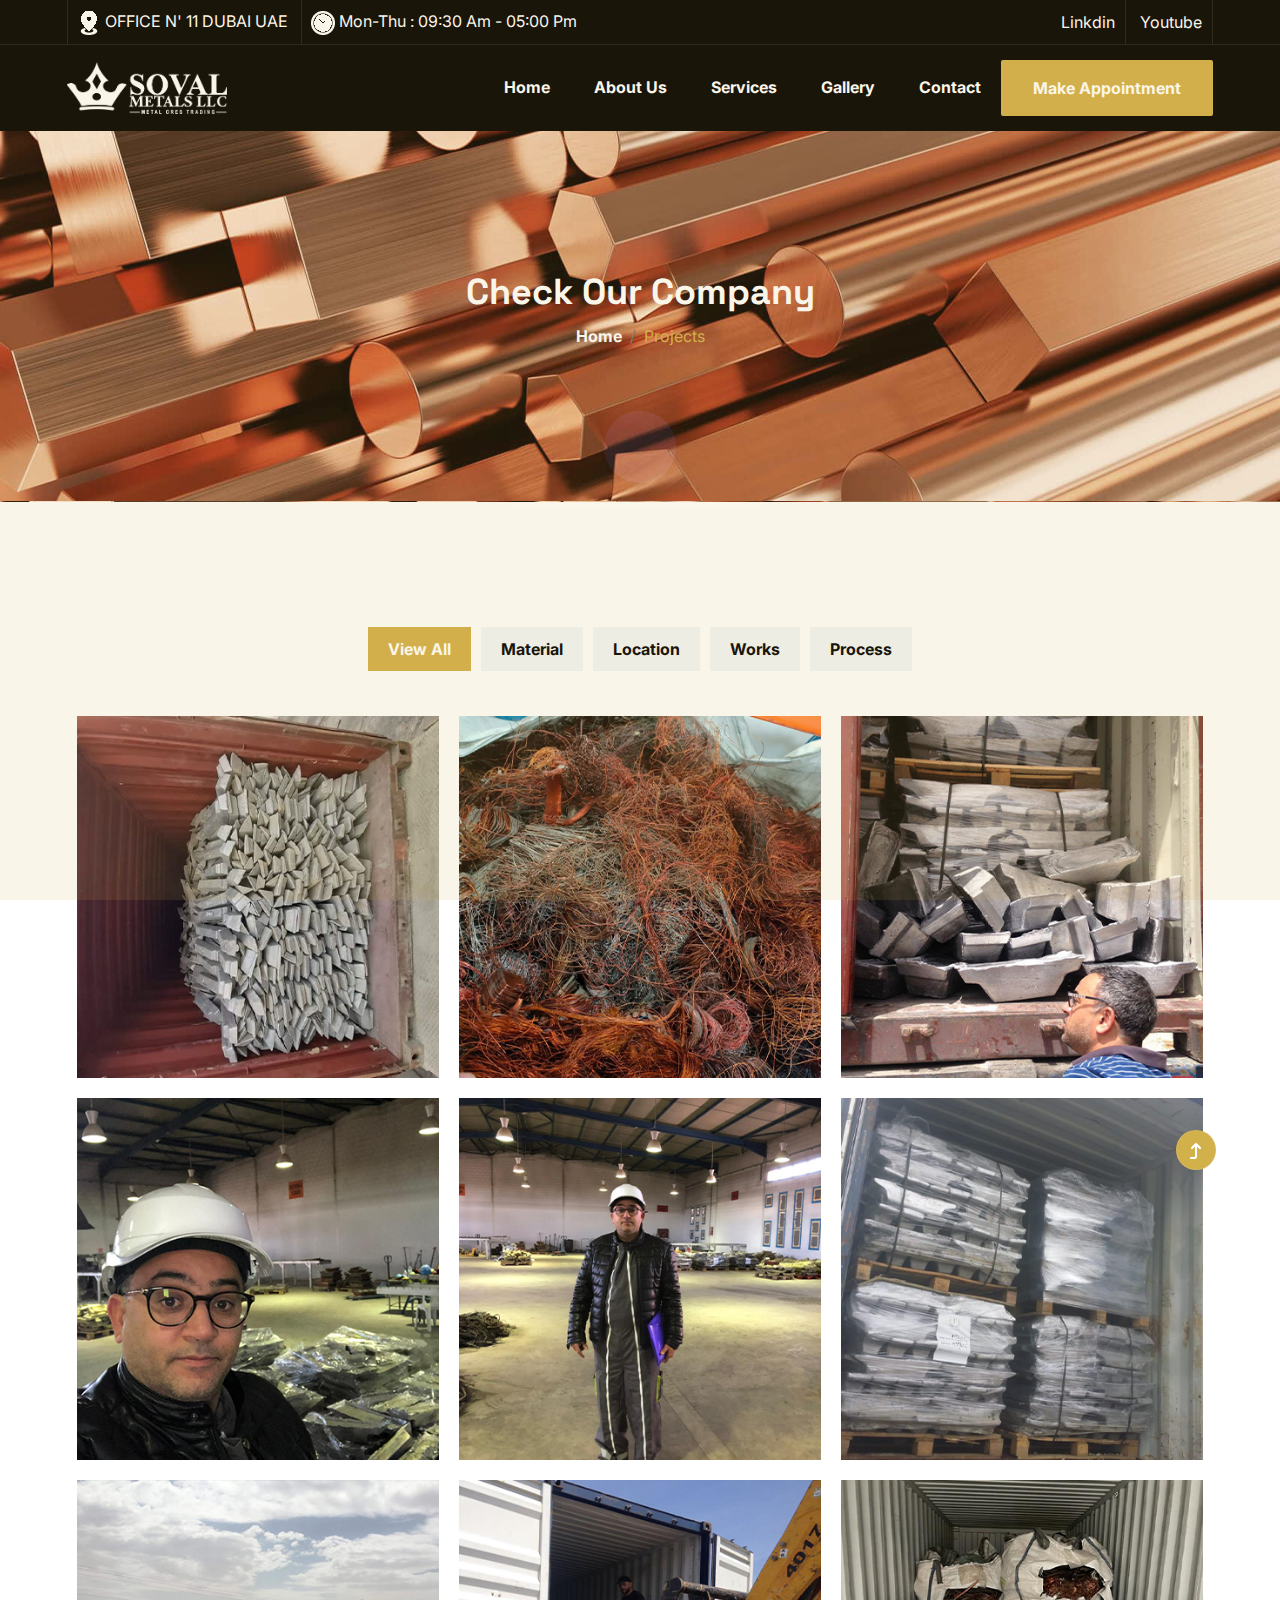
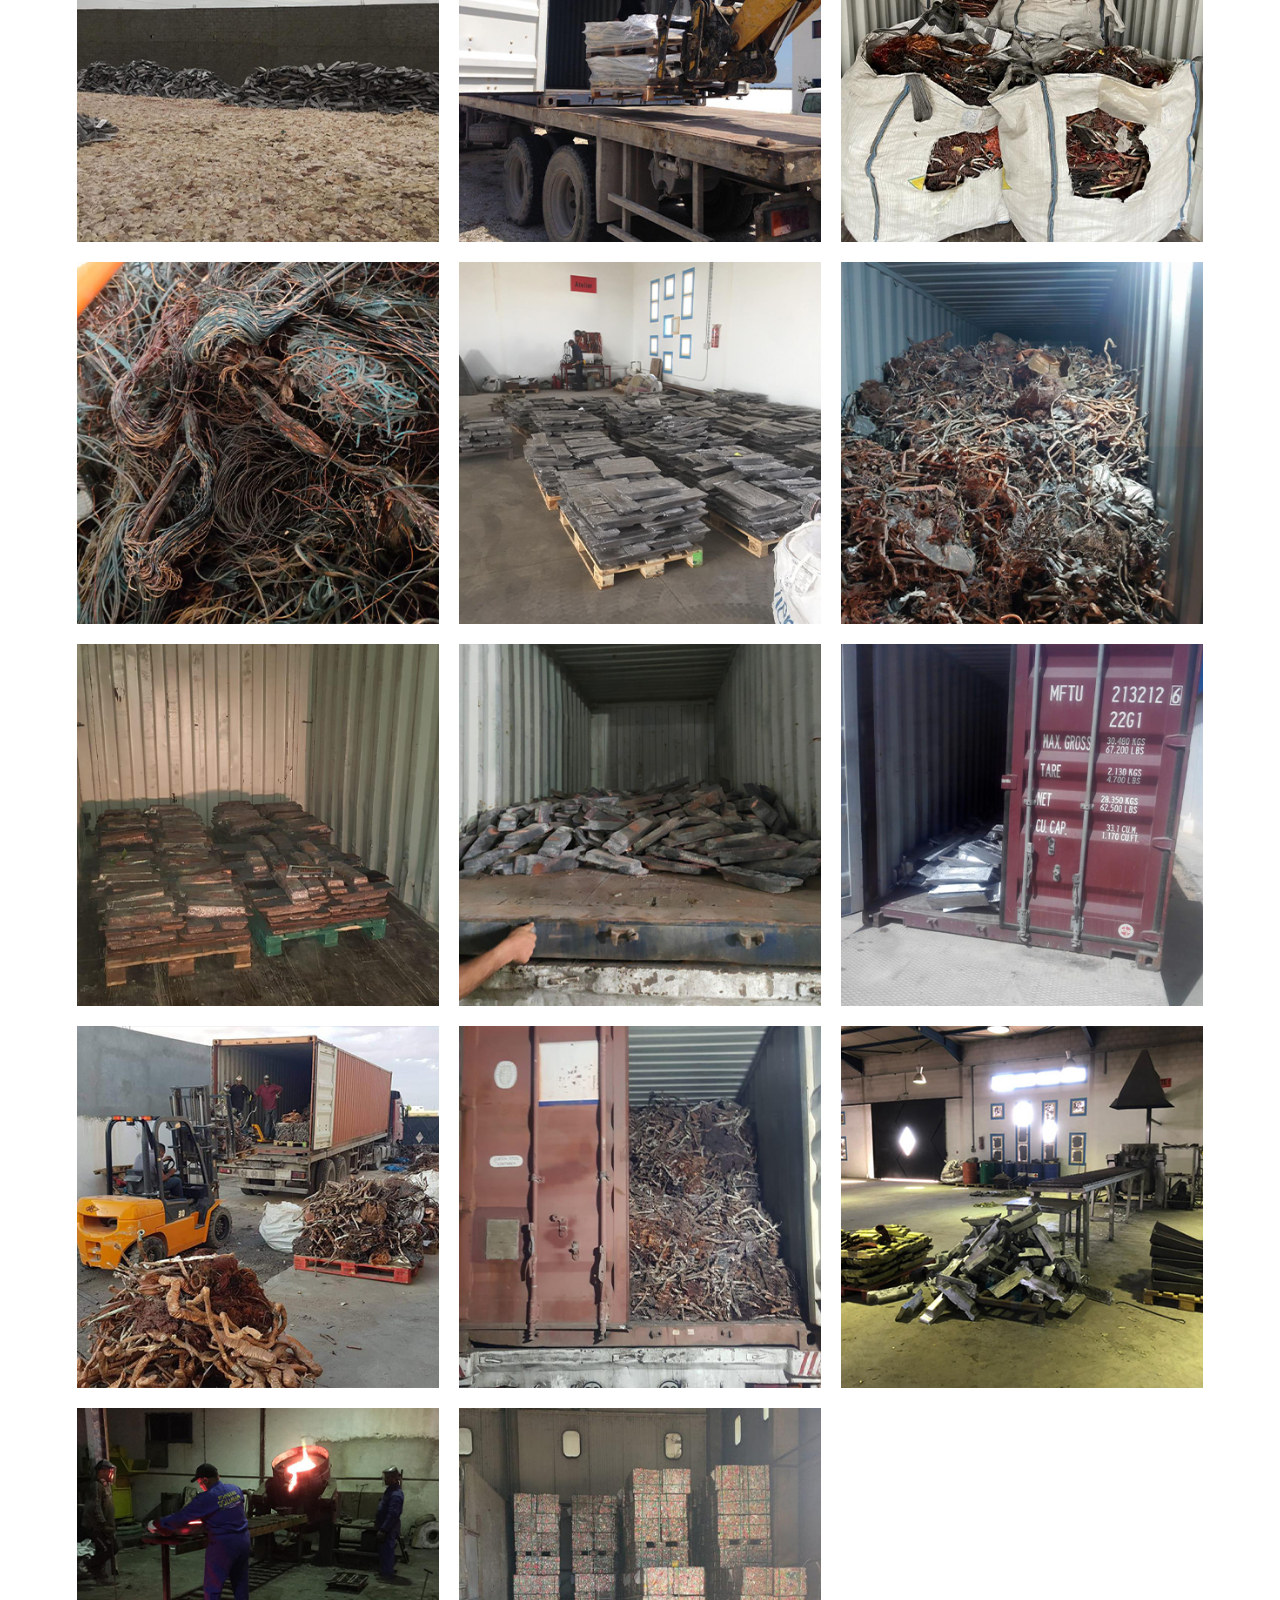
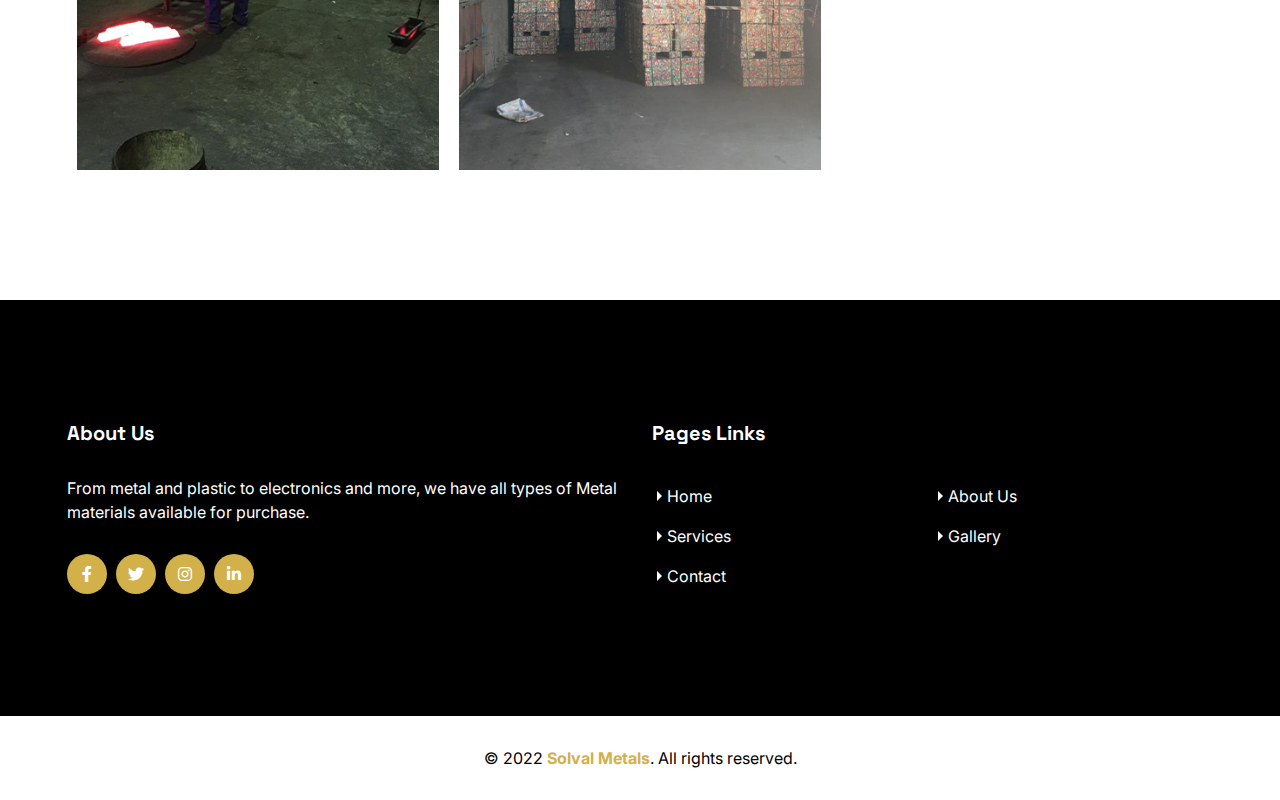
<file: gallery.html>
<!DOCTYPE html>
<html lang="en">

<head>
    <meta charset="UTF-8">
    <meta name="viewport" content="width=device-width, initial-scale=1.0">
    <!-- x-icon -->
    <link rel="shortcut icon" href="assets/css/favicon.png" type="image/x-icon">

    <!-- Other css -->
    <link rel="stylesheet" href="assets/css/animate.css">
    <link rel="stylesheet" href="assets/css/bootstrap.min.css">
    <link rel="stylesheet" href="assets/css/all.min.css">
    <link rel="stylesheet" href="assets/css/swiper.min.css">
    <link rel="stylesheet" href="assets/css/odometer.css">
    <link rel="stylesheet" href="assets/css/lightcase.css">
    <link rel="stylesheet" href="assets/css/gallery.css">
    <script src="https://apps.elfsight.com/p/platform.js" defer></script>
    <div class="elfsight-app-c2cf910d-c80d-4530-882e-12877d5ef518"></div>

    <title>Soval Metals</title>
</head>

<body>
    <!-- preloader start here -->
    <div class="preloader">
        <div class="preloader-inner">
            <div class="preloader-icon">
                <span></span>
                <span></span>
            </div>
        </div>
    </div>
    <!-- preloader ending here -->



    <!-- ==========Header Section Starts Here========== -->
    <header class="header header__one">
        <div class="header__top">
            <div class="container">
                <div class="row align-items-center">
                    <div class="col-xl-6 col-12">
                        <div class="info">
                            <ul>
                                <li>
                                    <img src="assets/images/header/icon/01.png" alt="icon" />
                                    <span>OFFICE N' 11 DUBAI UAE</span>
                                </li>
                                <li>
                                    <img src="assets/images/header/icon/02.png" alt="icon" />
                                    <span>Mon-Thu : 09:30 Am - 05:00 Pm</span>
                                </li>
                            </ul>
                        </div>
                    </div>
                    <div class="col-xl-6 col-12">
                        <div class="social text-xl-end">
                            <ul>
                          
                                <li><a href="https://www.linkedin.com/feed/?trk=onboarding-landing">linkdin</a></li>
                                <li><a href="#">youtube</a></li>
                              
                            </ul>
                        </div>
                    </div>
                </div>
            </div>
        </div>
        <div class="header__bottom">
            <div class="container">
                <div class="area">
                    <div class="logo">
                        <a href="index.html"><img src="assets\Artboard 1.png" width="160" alt="logo" /></a>
                    </div>
                    <div class="main-menu">
                        <div class="menu">
                            <ul>
                                <li>
                                    <a href="index.html" class="active">Home</a>
                           
                                </li>
                                <li>
                                    <a href="about.html">About Us</a>
                                   
                                </li>
                                <li>
                                    <a href="service.html">Services</a>
                                  
                                </li>
                                <li>
                                    <a href="gallery.html">Gallery</a>
                                 
                                </li>
                             
                                <li><a href="contact.html">contact</a></li>
                            </ul>
                            <a href="contact.html" class="lab-btn">make appointment</a>
                        </div>

                        <div class="header__bararea">
                            <div class="header__bar d-xl-none">
                                <span></span>
                                <span></span>
                                <span></span>
                            </div>
                            <div class="header__ellepsis d-xl-none">
                                <i class="fa-solid fa-circle-info"></i>
                            </div>
                        </div>
                    </div>
                </div>
            </div>
        </div>
    </header>
    <!-- ==========Header Section Ends Here========== -->



    <!-- ==========Page Header Section Starts Here========== -->
    <div class="pageheader">
        <div class="container">
            <div class="pageheader__content">
                <h2>Check Our Company</h2>
                <nav aria-label="breadcrumb">
                    <ol class="breadcrumb">
                        <li class="breadcrumb-item"><a href="index.html">Home</a></li>
                        <li class="breadcrumb-item active" aria-current="page">Projects</li>
                    </ol>
                </nav>
            </div>
        </div>
    </div>
    <!-- ==========Page Header Section Ends Here========== -->




    <!-- ==========Project Section Starts Here========== -->
    <div class="project project__two padding-tb">
        <div class="container">
            <div class="section__wrapper">
                <ul class="button-group filters-button-group d-flex flex-wrap justify-content-center">
                    <li class="button is-checked filter-btn" data-filter="*">view all</li>
                    <li class="button filter-btn" data-filter=".financial">Material</li>
                    <li class="button filter-btn" data-filter=".analyzing">Location</li>
                    <li class="button filter-btn" data-filter=".marketing">Works</li>
                    <li class="button filter-btn" data-filter=".business">Process</li>
                </ul>
                <div class="grid">
                    <div class="project__item financial marketing business">
                        <div class="project__inner">
                            <div class="project__thumb">
                                <img src="assets\images\Gallery\001.jpg" alt="project" />
                            </div>
                          
                        </div>
                    </div>
                    <div class="project__item analyzing">
                        <div class="project__inner">
                            <div class="project__thumb">
                                <img src="assets\images\Gallery\002.jpg" alt="project" />
                            </div>
                           
                        </div>
                    </div>
                    <div class="project__item marketing financial">
                        <div class="project__inner">
                            <div class="project__thumb">
                                <img src="assets\images\Gallery\003.jpg" alt="project" />
                            </div>
                           
                        </div>
                    </div>
                    <div class="project__item business analyzing">
                        <div class="project__inner">
                            <div class="project__thumb">
                                <img src="assets\images\Gallery\004.jpg" alt="project" />
                            </div>
                           
                        </div>
                    </div>
                    <div class="project__item financial marketing">
                        <div class="project__inner">
                            <div class="project__thumb">
                                <img src="assets\images\Gallery\005.jpg" alt="project" />
                            </div>
                         
                        </div>
                    </div>
                    <div class="project__item financial business">
                        <div class="project__inner">
                            <div class="project__thumb">
                                <img src="assets\images\Gallery\006.jpg" alt="project" />
                            </div>
                            
                        </div>
                    </div>
                    <div class="project__item financial marketing business">
                        <div class="project__inner">
                            <div class="project__thumb">
                                <img src="assets\images\Gallery\007.jpg" alt="project" />
                            </div>
                           
                        </div>
                    </div>
                    <div class="project__item analyzing">
                        <div class="project__inner">
                            <div class="project__thumb">
                                <img src="assets\images\Gallery\008.jpg" alt="project" />
                            </div>
                          
                        </div>
                    </div>

                    <div class="project__item analyzing">
                        <div class="project__inner">
                            <div class="project__thumb">
                                <img src="assets\images\Gallery\009.jpg" alt="project" />
                            </div>
                           
                        </div>
                    </div>

                    <div class="project__item analyzing">
                        <div class="project__inner">
                            <div class="project__thumb">
                                <img src="assets\images\Gallery\010.jpg" alt="project" />
                            </div>
                          
                        </div>
                    </div>

                    <div class="project__item analyzing">
                        <div class="project__inner">
                            <div class="project__thumb">
                                <img src="assets\images\Gallery\011.jpg" alt="project" />
                            </div>
                            
                        </div>
                    </div>
                    <div class="project__item analyzing">
                        <div class="project__inner">
                            <div class="project__thumb">
                                <img src="assets\images\Gallery\012.jpg" alt="project" />
                            </div>
                          
                        </div>
                    </div>
                    <div class="project__item analyzing">
                        <div class="project__inner">
                            <div class="project__thumb">
                                <img src="assets\images\Gallery\013.jpg" alt="project" />
                            </div>
                       
                        </div>
                    </div>
                    <div class="project__item analyzing">
                        <div class="project__inner">
                            <div class="project__thumb">
                                <img src="assets\images\Gallery\014.jpg" alt="project" />
                            </div>
                       
                        </div>
                    </div>
                    <div class="project__item analyzing">
                        <div class="project__inner">
                            <div class="project__thumb">
                                <img src="assets\images\Gallery\015.jpg" alt="project" />
                            </div>
                       
                        </div>
                    </div>
                    <div class="project__item analyzing">
                        <div class="project__inner">
                            <div class="project__thumb">
                                <img src="assets\images\Gallery\016.jpg" alt="project" />
                            </div>
                       
                        </div>
                    </div>
                    <div class="project__item analyzing">
                        <div class="project__inner">
                            <div class="project__thumb">
                                <img src="assets\images\Gallery\017.jpg" alt="project" />
                            </div>
                       
                        </div>
                    </div>

                    <div class="project__item analyzing">
                        <div class="project__inner">
                            <div class="project__thumb">
                                <img src="assets\images\Gallery\018.jpg" alt="project" />
                            </div>
                       
                        </div>
                    </div>
                    <div class="project__item analyzing">
                        <div class="project__inner">
                            <div class="project__thumb">
                                <img src="assets\images\Gallery\019.jpg" alt="project" />
                            </div>
                       
                        </div>
                    </div>
                    <div class="project__item analyzing">
                        <div class="project__inner">
                            <div class="project__thumb">
                                <img src="assets\images\Gallery\020.jpg" alt="project" />
                            </div>
                       
                        </div>
                    </div>







    
                </div>
            </div>
        </div>
    </div>
    <!-- ==========Project Section Ends Here========== -->




    <!-- ==========Footer Section Starts Here========== -->
    <footer class="footer">
        <div class="footer__top padding-tb bg-title overflow-hidden">
            <div class="container">
                <div class="row g-5 g-lg-4">
                    <div class="col-lg-6 col-sm-6 col-12">
                        <div class="footer__about">
                            <div class="footer__title">
                                <h5>about us</h5>
                            </div>
                            <p>From metal and plastic to electronics and more, we have all types of Metal materials available for purchase.  </p>
                            <ul>
                                <li><a href="#"><i class="fa-brands fa-facebook-f"></i></a></li>
                                <li><a href="#"><i class="fa-brands fa-twitter"></i></a></li>
                                <li><a href="#"><i class="fa-brands fa-instagram"></i></a></li>
                                <li><a href="#"><i class="fa-brands fa-linkedin-in"></i></a></li>
                            </ul>
                        </div>
                    </div>
                    <div class="col-lg-6 col-sm-6 col-12">
                        <div class="footer__page">
                            <div class="footer__title">
                                <h5>Pages Links</h5>
                            </div>
                            <div class="footer__wrapper">
                                <ul>
                                    <li><a href="index.html">home</a></li>
                                    <li><a href="about.html">About us</a></li>
                                    <li><a href="service.html">Services</a></li>
                                    <li><a href="gallery.html">Gallery</a></li>
                                  
                                 
                                  
                              
                                    <li><a href="contact.html">Contact</a></li>
                                
                                </ul>
                            </div>
                        </div>
                    </div>
                 
              
                </div>
            </div>
        </div>
        <div class="footer__bottom">
            <div class="container">
                <div class="footer__copytext text-center">
                    <p>&copy; 2022 <a href="index.html">Solval Metals</a>. All rights reserved.</p>
                </div>
            </div>
        </div>
    </footer>
    <!-- ==========Footer Section Ends Here========== -->







    <!-- scrollToTop start here -->
    <a href="#" class="scrollToTop"><i class="fa-solid fa-arrow-turn-up"></i></a>
    <!-- scrollToTop ending here -->




    <!-- All Scripts -->
    <script src="assets/js/jquery.js"></script>
    <script src="assets/js/bootstrap.bundle.min.js"></script>
    <script src="assets/js/waypoints.min.js"></script>
    <script src="assets/js/swiper.min.js"></script>
    <script src="assets/js/jquery.counterup.min.js"></script>
    <script src="assets/js/circularProgressBar.min.js"></script>
    <script src="assets/js/wow.min.js"></script>
    <script src="assets/js/isotope.pkgd.min.js"></script>
    <script src="assets/js/viewport.jquery.js"></script>
    <script src="assets/js/odometer.min.js"></script>
    <script src="assets/js/lightcase.js"></script>
    <script src="assets/js/functions.js"></script>
</body>
</html>
</file>
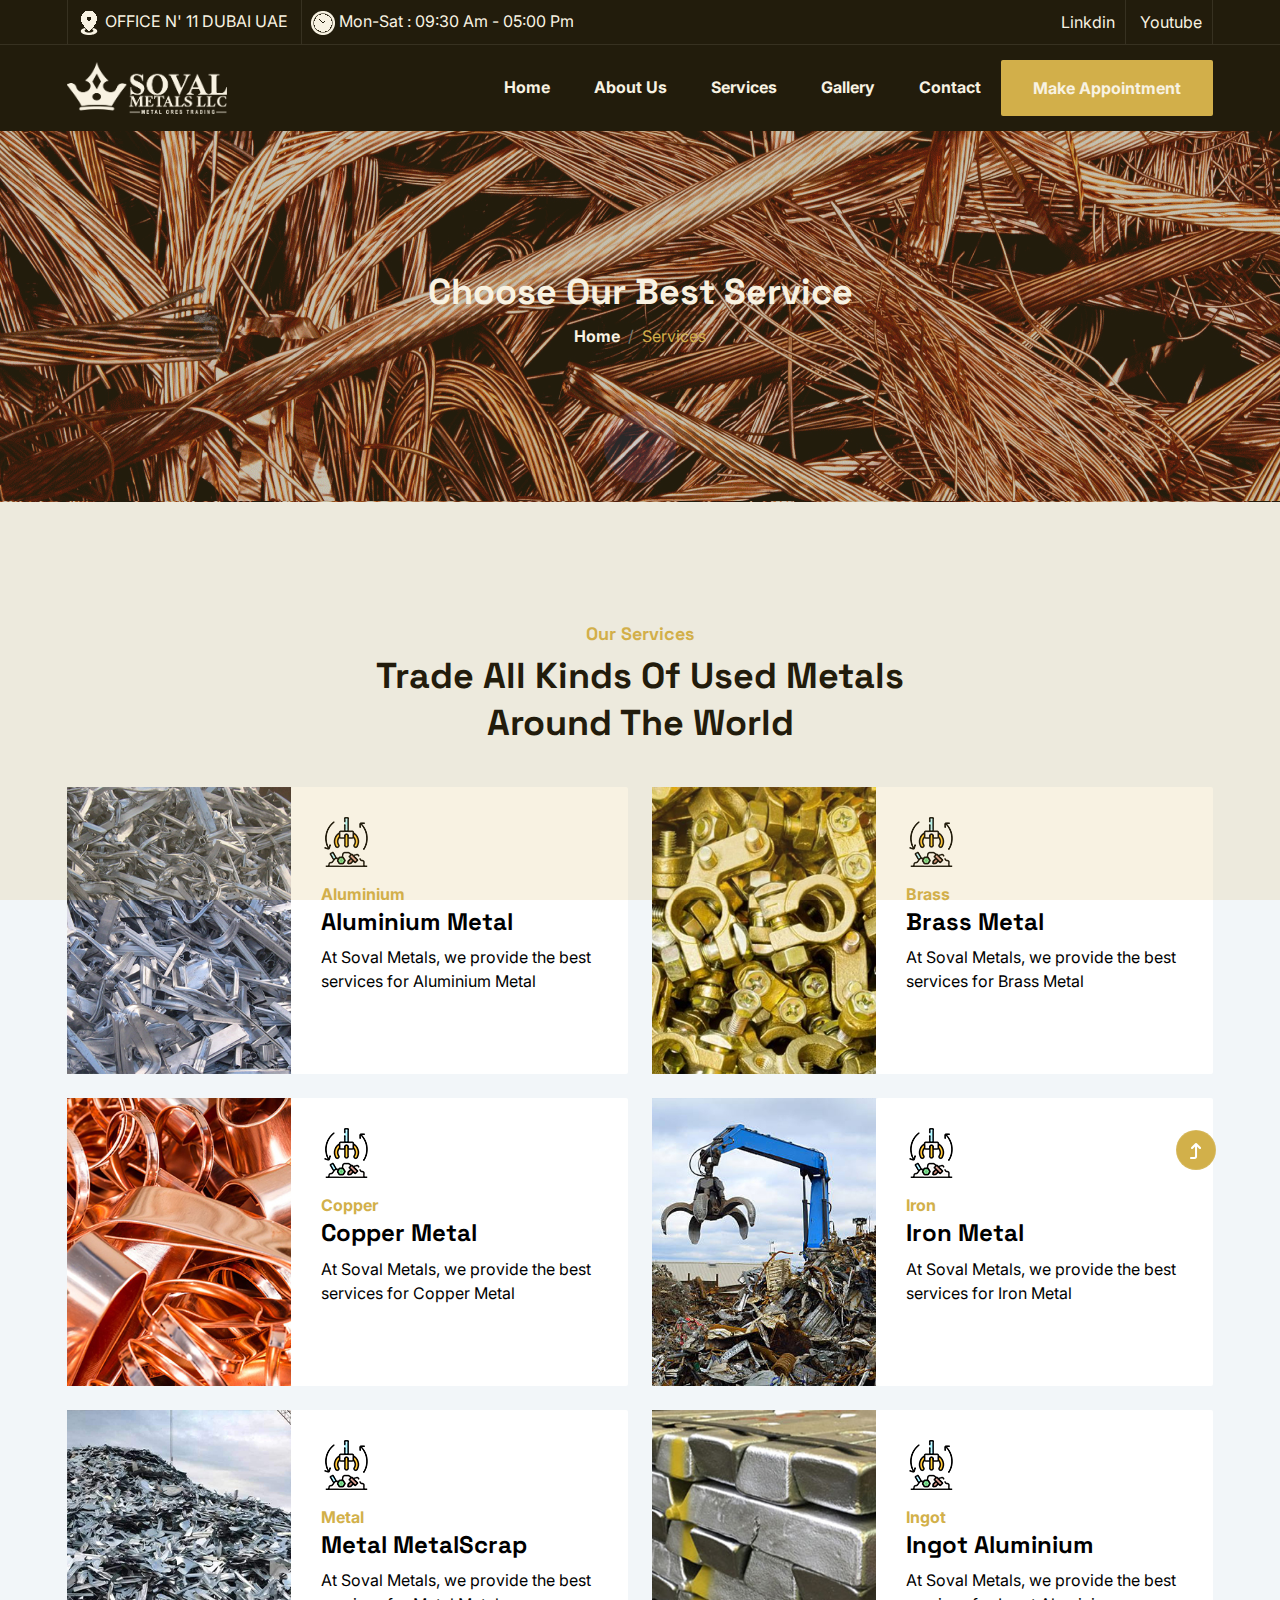
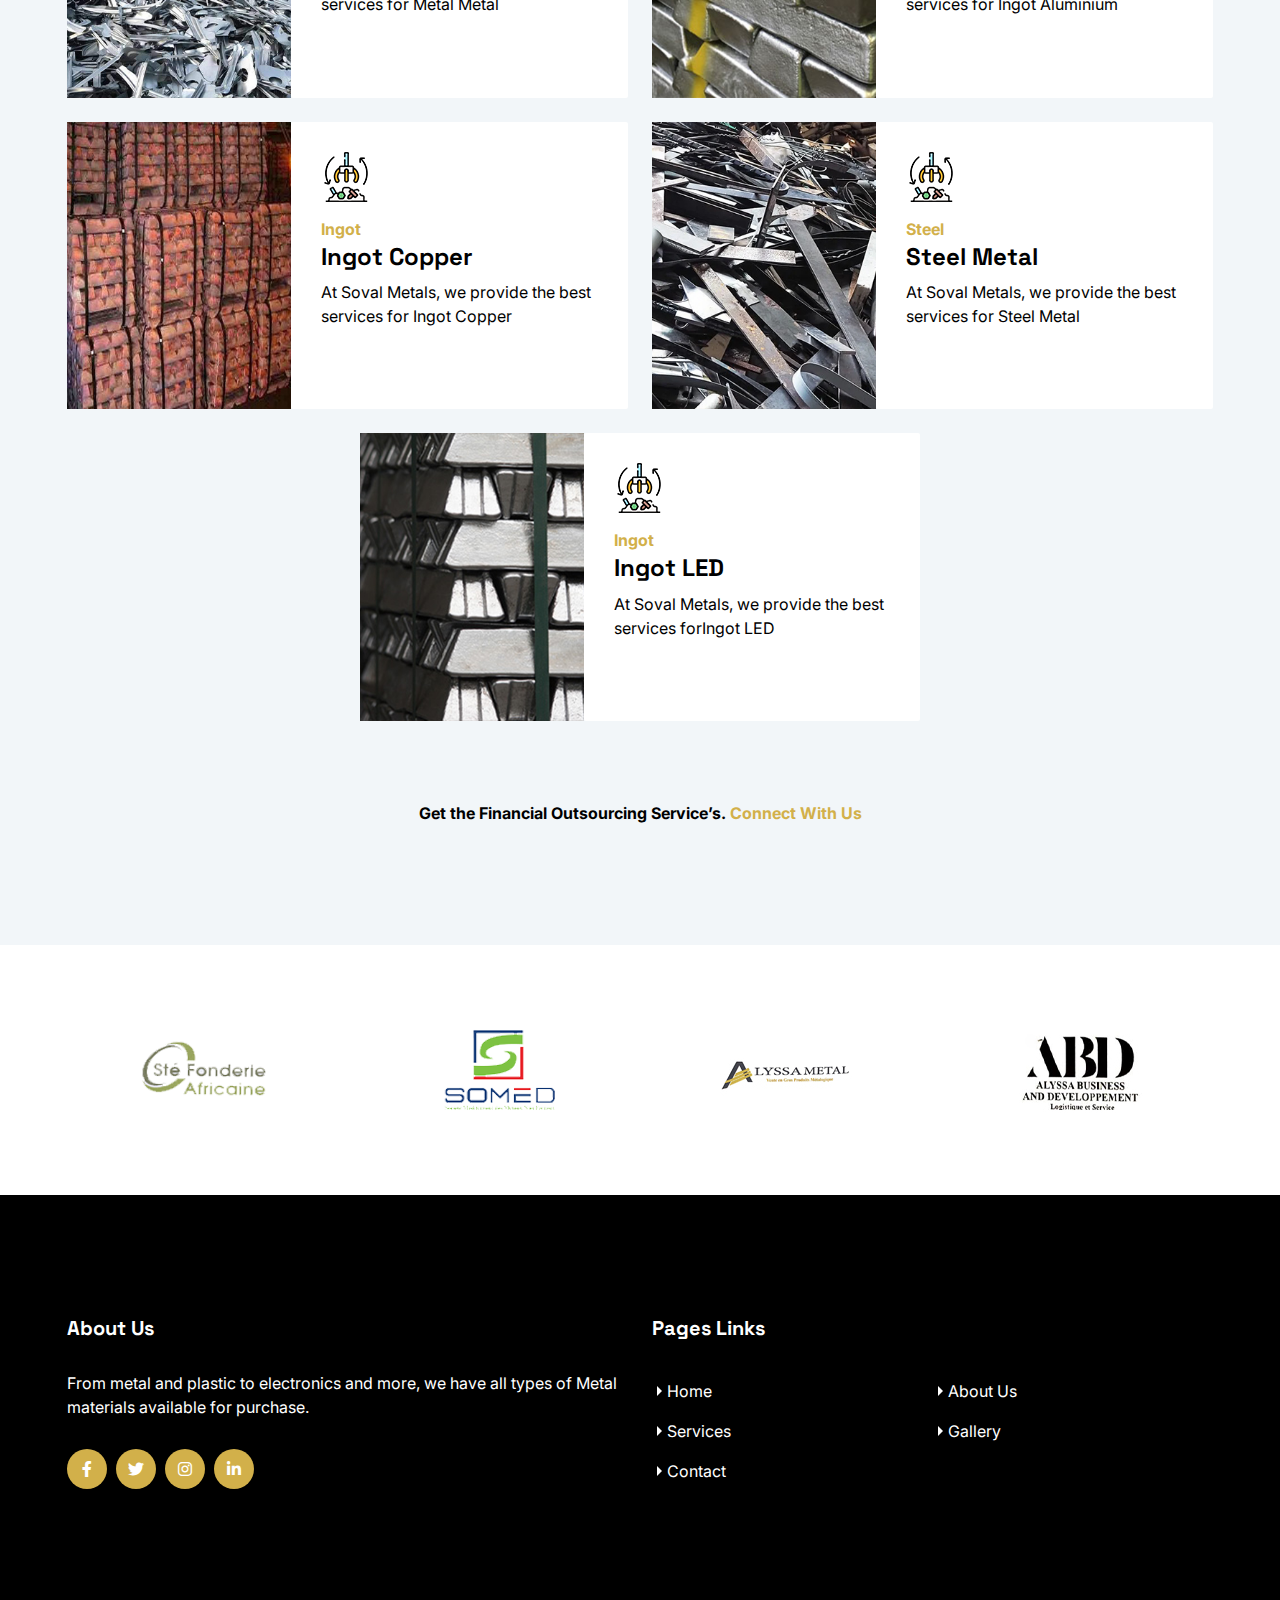
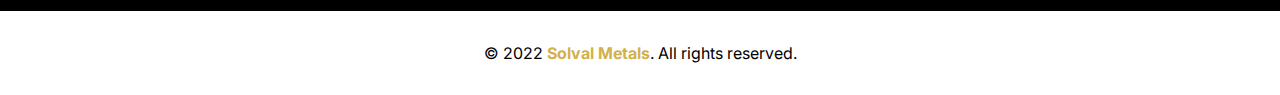
<file: service.html>
<!DOCTYPE html>
<html lang="en">

<head>
    <meta charset="UTF-8">
    <meta name="viewport" content="width=device-width, initial-scale=1.0">
    <!-- x-icon -->
    <link rel="shortcut icon" href="assets/css/favicon.png" type="image/x-icon">

    <!-- Other css -->
    <link rel="stylesheet" href="assets/css/animate.css">
    <link rel="stylesheet" href="assets/css/bootstrap.min.css">
    <link rel="stylesheet" href="assets/css/all.min.css">
    <link rel="stylesheet" href="assets/css/swiper.min.css">
    <link rel="stylesheet" href="assets/css/odometer.css">
    <link rel="stylesheet" href="assets/css/lightcase.css">
    <link rel="stylesheet" href="assets/css/service.css">
    <script src="https://apps.elfsight.com/p/platform.js" defer></script>
    <div class="elfsight-app-c2cf910d-c80d-4530-882e-12877d5ef518"></div>

    <title>Soval Metal LLC | UAE DUBAI</title>
</head>

<body>
    <!-- preloader start here -->
    <div class="preloader">
        <div class="preloader-inner">
            <div class="preloader-icon">
                <span></span>
                <span></span>
            </div>
        </div>
    </div>
    <!-- preloader ending here -->



    <!-- ==========Header Section Starts Here========== -->
    <header class="header header__one">
        <div class="header__top">
            <div class="container">
                <div class="row align-items-center">
                    <div class="col-xl-6 col-12">
                        <div class="info">
                            <ul>
                                <li>
                                    <img src="assets/images/header/icon/01.png" alt="icon" />
                                    <span>OFFICE N' 11 DUBAI UAE</span>
                                </li>
                                <li>
                                    <img src="assets/images/header/icon/02.png" alt="icon" />
                                    <span>Mon-Sat : 09:30 Am - 05:00 Pm</span>
                                </li>
                            </ul>
                        </div>
                    </div>
                    <div class="col-xl-6 col-12">
                        <div class="social text-xl-end">
                            <ul>
                          
                                <li><a href="https://www.linkedin.com/feed/?trk=onboarding-landing">linkdin</a></li>
                                <li><a href="#">youtube</a></li>
                              
                            </ul>
                        </div>
                    </div>
                </div>
            </div>
        </div>
        <div class="header__bottom">
            <div class="container">
                <div class="area">
                    <div class="logo">
                        <a href="index.html"><img src="assets\Artboard 1.png" width="160" alt="logo" /></a>
                    </div>
                    <div class="main-menu">
                        <div class="menu">
                            <ul>
                                <li>
                                    <a href="index.html" class="active">Home</a>
                           
                                </li>
                                <li>
                                    <a href="about.html">About Us</a>
                                   
                                </li>
                                <li>
                                    <a href="service.html">Services</a>
                                  
                                </li>
                                <li>
                                    <a href="gallery.html">Gallery</a>
                                 
                                </li>
                             
                                <li><a href="contact.html">contact</a></li>
                            </ul>
                            <a href="contact.html" class="lab-btn">make appointment</a>
                        </div>

                        <div class="header__bararea">
                            <div class="header__bar d-xl-none">
                                <span></span>
                                <span></span>
                                <span></span>
                            </div>
                            <div class="header__ellepsis d-xl-none">
                                <i class="fa-solid fa-circle-info"></i>
                            </div>
                        </div>
                    </div>
                </div>
            </div>
        </div>
    </header>
    <!-- ==========Header Section Ends Here========== -->



    <!-- ==========Page Header Section Starts Here========== -->
    <div class="pageheader">
        <div class="container">
            <div class="pageheader__content">
                <h2>Choose Our Best Service</h2>
                <nav aria-label="breadcrumb">
                    <ol class="breadcrumb">
                        <li class="breadcrumb-item"><a href="index.html">Home</a></li>
                        <li class="breadcrumb-item active" aria-current="page">services</li>
                    </ol>
                </nav>
            </div>
        </div>
    </div>
    <!-- ==========Page Header Section Ends Here========== -->




    <!-- ==========Services Section Starts Here========== -->
    <!-- <div class="service service__two padding-tb">
        <div class="container">
            <div class="section__header text-center">
                <h6>Our Services</h6>
                <h2>Why choose Constol services Expert consultant</h2>
            </div>
            <div class="section__wrapper">
                <div class="row g-4 justify-content-center">
                    <div class="col-lg-4 col-sm-6 col-12">
                        <div class="service__item position-relative">
                            <div class="pp-fornt">
                                <div class="service__inner text-center">
                                    <div class="service__thumb">
                                        <a href="service-single.html">
                                            <img src="assets/images/service/icon/01.png" alt="service" />
                                        </a>
                                    </div>
                                    <div class="service__content">
                                        <span>Aluminium</span>
                                        <h4><a href="service-single.html">Aluminium Scrap</a></h4>
                                       
                                    </div>
                                </div>
                            </div>
                            <div class="pp-back" style="background-image: url(assets/images/project/01.jpg);">
                                <p>At Soval Metals, we provide the best services for Aluminium scrap </p>
                            </div>
                        </div>
                    </div>
                    <div class="col-lg-4 col-sm-6 col-12">
                        <div class="service__item position-relative">
                            <div class="pp-fornt">
                                <div class="service__inner text-center">
                                    <div class="service__thumb">
                                        <a href="service-single.html">
                                            <img src="assets/images/service/icon/02.png" alt="service" />
                                        </a>
                                    </div>
                                    <div class="service__content">
                                        <span>Brass</span>
                                        <h4><a href="service-single.html">Brass Scrap</a></h4>
                                      
                                    </div>
                                </div>
                            </div>
                            <div class="pp-back" style="background-image: url(assets/images/project/02.jpg);">
                                
                            </div>
                        </div>
                    </div>
                    <div class="col-lg-4 col-sm-6 col-12">
                        <div class="service__item position-relative">
                            <div class="pp-fornt">
                                <div class="service__inner text-center">
                                    <div class="service__thumb">
                                        <a href="service-single.html">
                                            <img src="assets/images/service/icon/03.png" alt="service" />
                                        </a>
                                    </div>
                                    <div class="service__content">
                                        <span>Financial</span>
                                        <h4><a href="service-single.html">Financial Planning</a></h4>
                                        <p>We are provide best service for high level success your business</p>
                                        <a href="service-single.html" class="read-more">more details</a>
                                    </div>
                                </div>
                            </div>
                            <div class="pp-back" style="background-image: url(assets/images/project/03.jpg);">
                                <a href="service-single.html" class="lab-btn">more details</a>
                            </div>
                        </div>
                    </div>
                    <div class="col-lg-4 col-sm-6 col-12">
                        <div class="service__item position-relative">
                            <div class="pp-fornt">
                                <div class="service__inner text-center">
                                    <div class="service__thumb">
                                        <a href="service-single.html">
                                            <img src="assets/images/service/icon/04.png" alt="service" />
                                        </a>
                                    </div>
                                    <div class="service__content">
                                        <span>financial</span>
                                        <h4><a href="service-single.html">Insurance Consulting</a></h4>
                                        <p>We are provide best service for high level success your business</p>
                                        <a href="service-single.html" class="read-more">more details</a>
                                    </div>
                                </div>
                            </div>
                            <div class="pp-back" style="background-image: url(assets/images/project/04.jpg);">
                                <a href="service-single.html" class="lab-btn">more details</a>
                            </div>
                        </div>
                    </div>
                    <div class="col-lg-4 col-sm-6 col-12">
                        <div class="service__item position-relative">
                            <div class="pp-fornt">
                                <div class="service__inner text-center">
                                    <div class="service__thumb">
                                        <a href="service-single.html">
                                            <img src="assets/images/service/icon/05.png" alt="service" />
                                        </a>
                                    </div>
                                    <div class="service__content">
                                        <span>business</span>
                                        <h4><a href="service-single.html">Retirement Planning</a></h4>
                                        <p>We are provide best service for high level success your business</p>
                                        <a href="service-single.html" class="read-more">more details</a>
                                    </div>
                                </div>
                            </div>
                            <div class="pp-back" style="background-image: url(assets/images/project/05.jpg);">
                                <a href="service-single.html" class="lab-btn">more details</a>
                            </div>
                        </div>
                    </div>
                    <div class="col-lg-4 col-sm-6 col-12">
                        <div class="service__item position-relative">
                            <div class="pp-fornt">
                                <div class="service__inner text-center">
                                    <div class="service__thumb">
                                        <a href="service-single.html">
                                            <img src="assets/images/service/icon/06.png" alt="service" />
                                        </a>
                                    </div>
                                    <div class="service__content">
                                        <span>Analyzing</span>
                                        <h4><a href="service-single.html">Portfolio Management</a></h4>
                                        <p>We are provide best service for high level success your business</p>
                                        <a href="service-single.html" class="read-more">more details</a>
                                    </div>
                                </div>
                            </div>
                            <div class="pp-back" style="background-image: url(assets/images/project/06.jpg);">
                                <a href="service-single.html" class="lab-btn">more details</a>
                            </div>
                        </div>
                    </div>
                </div>
                <div class="text-center infotext">
                    <p>Get the Financial Outsourcing Service’s. <a href="appointment.html">Book an appointment!</a></p>
                </div>
            </div>
        </div>
    </div> -->
    <!-- ==========Services Section Ends Here========== -->





    <!-- ==========Services Section Starts Here========== -->
    <div class="service service__four bg-color padding-tb">
        <div class="container">
            <div class="section__header text-center">
                <h6>our services</h6>
                <h2>Trade All Kinds Of Used Metals Around The World</h2>
            </div>
            <div class="section__wrapper">
                <div class="row g-4 justify-content-center">
                    <div class="col-xl-6 col-lg-4 col-sm-6 col-12">
                        <div class="service__item">
                            <div class="service__inner">
                                <div class="service__thumb">
                                    <a href="#">
                                        <img src="assets\Service\alum3.jpg" alt="service" />
                                    </a>
                                </div>
                                <div class="service__content">
                                    <div class="service__icon">
                                        <img src="assets\Service_Icon\01.png" alt="service icon" />
                                    </div>
                                    <span>Aluminium</span>
                                    <h4><a href="#">Aluminium Metal</a></h4>
                                    <p>
                                        
                                        At Soval Metals, we provide the best services for Aluminium Metal</p>
                                  
                                </div>
                            </div>
                        </div>
                    </div>
                    <div class="col-xl-6 col-lg-4 col-sm-6 col-12">
                        <div class="service__item">
                            <div class="service__inner">
                                <div class="service__thumb">
                                    <a href="#">
                                        <img src="assets\Service\brass.jpg" alt="service" />
                                    </a>
                                </div>
                                <div class="service__content">
                                    <div class="service__icon">
                                        <img src="assets\Service_Icon\01.png" alt="service icon" />
                                    </div>
                                    <span>Brass</span>
                                    <h4><a href="3">Brass Metal</a></h4>
                                    <p>
                                        
                                        At Soval Metals, we provide the best services for Brass Metal</p>
                                 
                                </div>
                            </div>
                        </div>
                    </div>
                    <div class="col-xl-6 col-lg-4 col-sm-6 col-12">
                        <div class="service__item">
                            <div class="service__inner">
                                <div class="service__thumb">
                                    <a href="#">
                                        <img src="assets\Service\copper.jpg" alt="service" />
                                    </a>
                                </div>
                                <div class="service__content">
                                    <div class="service__icon">
                                        <img src="assets\Service_Icon\01.png" alt="service icon" />
                                    </div>
                                    <span>Copper</span>
                                    <h4><a href="#">Copper Metal</a></h4>
                                    <p>
                                        
                                        At Soval Metals, we provide the best services for Copper Metal</p>

                                </div>
                            </div>
                        </div>
                    </div>
                    <div class="col-xl-6 col-lg-4 col-sm-6 col-12">
                        <div class="service__item">
                            <div class="service__inner">
                                <div class="service__thumb">
                                    <a href="#">
                                        <img src="assets\Service\Iron.jpg" alt="service" />
                                    </a>
                                </div>
                                <div class="service__content">
                                    <div class="service__icon">
                                        <img src="assets\Service_Icon\01.png" alt="service icon" />
                                    </div>
                                    <span>Iron</span>
                                    <h4><a href="#"> Iron Metal</a></h4>
                                    <p>
                                       
                                        At Soval Metals, we provide the best services for Iron Metal</p>
                               
                                </div>
                            </div>
                        </div>
                    </div>


                    <div class="col-xl-6 col-lg-4 col-sm-6 col-12">
                        <div class="service__item">
                            <div class="service__inner">
                                <div class="service__thumb">
                                    <a href="#">
                                        <img src="assets\Service\METAL.jpg" alt="service" />
                                    </a>
                                </div>
                                <div class="service__content">
                                    <div class="service__icon">
                                        <img src="assets\Service_Icon\01.png" alt="service icon" />
                                    </div>
                                    <span>Metal</span>
                                    <h4><a href="#">  Metal MetalScrap</a></h4>
                                    <p>
                                       
                                        
                                       
                                        At Soval Metals, we provide the best services for Metal Metal</p>
                               
                                </div>
                            </div>
                        </div>
                    </div>

                    <div class="col-xl-6 col-lg-4 col-sm-6 col-12">
                        <div class="service__item">
                            <div class="service__inner">
                                <div class="service__thumb">
                                    <a href="#">
                                        <img src="assets\Service\plastic.jpg" alt="service" />
                                    </a>
                                </div>
                                <div class="service__content">
                                    <div class="service__icon">
                                        <img src="assets\Service_Icon\01.png" alt="service icon" />
                                    </div>
                                    <span>Ingot</span>
                                    <h4><a href="#">   Ingot Aluminium </a></h4>
                                    <p>
                                       
                                        
                                     
                                        At Soval Metals, we provide the best services for Ingot Aluminium </p>
                               
                                </div>
                            </div>
                        </div>
                    </div>

                    <div class="col-xl-6 col-lg-4 col-sm-6 col-12">
                        <div class="service__item">
                            <div class="service__inner">
                                <div class="service__thumb">
                                    <a href="#">
                                        <img src="assets\Service\Portacabin-Used.jpg" alt="service" />
                                    </a>
                                </div>
                                <div class="service__content">
                                    <div class="service__icon">
                                        <img src="assets\Service_Icon\01.png" alt="service icon" />
                                    </div>
                                    <span>  Ingot </span>
                                    <h4><a href="#"> Ingot Copper </a></h4>
                                    <p>
                                       
                                     
                                       
                                        At Soval Metals, we provide the best services for Ingot Copper </p>
                               
                                </div>
                            </div>
                        </div>
                    </div>

                    <div class="col-xl-6 col-lg-4 col-sm-6 col-12">
                        <div class="service__item">
                            <div class="service__inner">
                                <div class="service__thumb">
                                    <a href="#">
                                        <img src="assets\Service\Steel.jpg" alt="service" />
                                    </a>
                                </div>
                                <div class="service__content">
                                    <div class="service__icon">
                                        <img src="assets\Service_Icon\01.png" alt="service icon" />
                                    </div>
                                    <span>Steel</span>
                                    <h4><a href="#">  Steel Metal</a></h4>
                                    <p>
                                       
                                        
                                      
                                        At Soval Metals, we provide the best services for Steel Metal</p>
                               
                                </div>
                            </div>
                        </div>
                    </div>

                    <div class="col-xl-6 col-lg-4 col-sm-6 col-12">
                        <div class="service__item">
                            <div class="service__inner">
                                <div class="service__thumb">
                                    <a href="#">
                                        <img src="assets\Service\led.jpg" alt="service" />
                                    </a>
                                </div>
                                <div class="service__content">
                                    <div class="service__icon">
                                        <img src="assets\Service_Icon\01.png" alt="service icon" />
                                    </div>
                                    <span>Ingot</span>
                                    <h4><a href="#">  Ingot LED</a></h4>
                                    <p>
                                       
                                        
                                      
                                        At Soval Metals, we provide the best services forIngot LED</p>
                               
                                </div>
                            </div>
                        </div>
                    </div>

         


                </div>
                <div class="text-center infotext">
                    <p>Get the Financial Outsourcing Service’s. <a href="contact.html">Connect With Us</a></p>
                </div>
            </div>
        </div>
    </div>
    <!-- ==========Services Section Ends Here========== -->




    <!-- ==========Sponsor Section Starts Here========== -->
    <div class="sponsor">
        <div class="container">
            <div class="sponsor__slider overflow-hidden">
                <div class="swiper-wrapper">
                    <div class="swiper-slide">
                        <div class="sponsor__item">
                            <div class="sponsor__thumb">
                                <img src="assets/images/sponsor/01.png" alt="sponsor thumb" />
                            </div>
                        </div>
                    </div>
                    <div class="swiper-slide">
                        <div class="sponsor__item">
                            <div class="sponsor__thumb">
                                <img src="assets/images/sponsor/02.png" alt="sponsor thumb" />
                            </div>
                        </div>
                    </div>
                    <div class="swiper-slide">
                        <div class="sponsor__item">
                            <div class="sponsor__thumb">
                                <img src="assets/images/sponsor/03.png" alt="sponsor thumb" />
                            </div>
                        </div>
                    </div>
                    <div class="swiper-slide">
                        <div class="sponsor__item">
                            <div class="sponsor__thumb">
                                <img src="assets/images/sponsor/04.png" alt="sponsor thumb" />
                            </div>
                        </div>
                    </div>
                 
                </div>
            </div>
        </div>
    </div>
    <!-- ==========Sponsor Section Ends Here========== -->




    <!-- ==========Footer Section Starts Here========== -->
    <footer class="footer">
        <div class="footer__top padding-tb bg-title overflow-hidden">
            <div class="container">
                <div class="row g-5 g-lg-4">
                    <div class="col-lg-6 col-sm-6 col-12">
                        <div class="footer__about">
                            <div class="footer__title">
                                <h5>about us</h5>
                            </div>
                            <p>From metal and plastic to electronics and more, we have all types of Metal materials available for purchase.  </p>
                            <ul>
                                <li><a href="#"><i class="fa-brands fa-facebook-f"></i></a></li>
                                <li><a href="#"><i class="fa-brands fa-twitter"></i></a></li>
                                <li><a href="#"><i class="fa-brands fa-instagram"></i></a></li>
                                <li><a href="#"><i class="fa-brands fa-linkedin-in"></i></a></li>
                            </ul>
                        </div>
                    </div>
                    <div class="col-lg-6 col-sm-6 col-12">
                        <div class="footer__page">
                            <div class="footer__title">
                                <h5>Pages Links</h5>
                            </div>
                            <div class="footer__wrapper">
                                <ul>
                                    <li><a href="index.html">home</a></li>
                                    <li><a href="about.html">About us</a></li>
                                    <li><a href="service.html">Services</a></li>
                                    <li><a href="gallery.html">Gallery</a></li>
                                  
                                 
                                  
                              
                                    <li><a href="contact.html">Contact</a></li>
                                
                                </ul>
                            </div>
                        </div>
                    </div>
                 
              
                </div>
            </div>
        </div>
        <div class="footer__bottom">
            <div class="container">
                <div class="footer__copytext text-center">
                    <p>&copy; 2022 <a href="index.html">Solval Metals</a>. All rights reserved.</p>
                </div>
            </div>
        </div>
    </footer>
    <!-- ==========Footer Section Ends Here========== -->







    <!-- scrollToTop start here -->
    <a href="#" class="scrollToTop"><i class="fa-solid fa-arrow-turn-up"></i></a>
    <!-- scrollToTop ending here -->




    <!-- All Scripts -->
    <script src="assets/js/jquery.js"></script>
    <script src="assets/js/bootstrap.bundle.min.js"></script>
    <script src="assets/js/waypoints.min.js"></script>
    <script src="assets/js/swiper.min.js"></script>
    <script src="assets/js/jquery.counterup.min.js"></script>
    <script src="assets/js/circularProgressBar.min.js"></script>
    <script src="assets/js/wow.min.js"></script>
    <script src="assets/js/isotope.pkgd.min.js"></script>
    <script src="assets/js/viewport.jquery.js"></script>
    <script src="assets/js/odometer.min.js"></script>
    <script src="assets/js/lightcase.js"></script>
    <script src="assets/js/functions.js"></script>
</body>
</html>
</file>
<file: assets/css/odometer.css>
.odometer.odometer-auto-theme, .odometer.odometer-theme-default {
    display: inline-block;
    vertical-align: middle;
    position: relative;
  }
  .odometer.odometer-auto-theme .odometer-digit, .odometer.odometer-theme-default .odometer-digit {
    display: inline-block;
    vertical-align: middle;
    position: relative;
  }
  .odometer.odometer-auto-theme .odometer-digit .odometer-digit-spacer, .odometer.odometer-theme-default .odometer-digit .odometer-digit-spacer {
    display: inline-block;
    vertical-align: middle;
    visibility: hidden;
  }
  .odometer.odometer-auto-theme .odometer-digit .odometer-digit-inner, .odometer.odometer-theme-default .odometer-digit .odometer-digit-inner {
    text-align: left;
    display: block;
    position: absolute;
    top: 0;
    left: 0;
    right: 0;
    bottom: 0;
    overflow: hidden;
  }
  .odometer.odometer-auto-theme .odometer-digit .odometer-ribbon, .odometer.odometer-theme-default .odometer-digit .odometer-ribbon {
    display: block;
  }
  .odometer.odometer-auto-theme .odometer-digit .odometer-ribbon-inner, .odometer.odometer-theme-default .odometer-digit .odometer-ribbon-inner {
    display: block;
    -webkit-backface-visibility: hidden;
  }
  .odometer.odometer-auto-theme .odometer-digit .odometer-value, .odometer.odometer-theme-default .odometer-digit .odometer-value {
    display: block;
    -webkit-transform: translateZ(0);
  }
  .odometer.odometer-auto-theme .odometer-digit .odometer-value.odometer-last-value, .odometer.odometer-theme-default .odometer-digit .odometer-value.odometer-last-value {
    position: absolute;
  }
  .odometer.odometer-auto-theme.odometer-animating-up .odometer-ribbon-inner, .odometer.odometer-theme-default.odometer-animating-up .odometer-ribbon-inner {
    -webkit-transition: -webkit-transform 2s;
    -moz-transition: -moz-transform 2s;
    -ms-transition: -ms-transform 2s;
    -o-transition: -o-transform 2s;
    transition: transform 2s;
  }
  .odometer.odometer-auto-theme.odometer-animating-up.odometer-animating .odometer-ribbon-inner, .odometer.odometer-theme-default.odometer-animating-up.odometer-animating .odometer-ribbon-inner {
    -webkit-transform: translateY(-100%);
    -moz-transform: translateY(-100%);
    -ms-transform: translateY(-100%);
    -o-transform: translateY(-100%);
    transform: translateY(-100%);
  }
  .odometer.odometer-auto-theme.odometer-animating-down .odometer-ribbon-inner, .odometer.odometer-theme-default.odometer-animating-down .odometer-ribbon-inner {
    -webkit-transform: translateY(-100%);
    -moz-transform: translateY(-100%);
    -ms-transform: translateY(-100%);
    -o-transform: translateY(-100%);
    transform: translateY(-100%);
  }
  .odometer.odometer-auto-theme.odometer-animating-down.odometer-animating .odometer-ribbon-inner, .odometer.odometer-theme-default.odometer-animating-down.odometer-animating .odometer-ribbon-inner {
    -webkit-transition: -webkit-transform 2s;
    -moz-transition: -moz-transform 2s;
    -ms-transition: -ms-transform 2s;
    -o-transition: -o-transform 2s;
    transition: transform 2s;
    -webkit-transform: translateY(0);
    -moz-transform: translateY(0);
    -ms-transform: translateY(0);
    -o-transform: translateY(0);
    transform: translateY(0);
  }
  
  .odometer.odometer-auto-theme, .odometer.odometer-theme-default {
  /*  font-family: "Helvetica Neue", sans-serif;*/
    /*line-height: 1.1em;*/
  }
  .odometer.odometer-auto-theme .odometer-value, .odometer.odometer-theme-default .odometer-value {
    text-align: center;
  }
</file>
<file: assets/css/style.css>
@import url("https://fonts.googleapis.com/css2?family=Space+Grotesk:wght@300;400;500;600;700&display=swap");
@import url("https://fonts.googleapis.com/css2?family=Inter:wght@100;200;300;400;500;600;700;800;900&display=swap");
/* browser prefix adding  */
/*!
Template Name: Constol
Template https://www.templatemonster.com/authors/labartisan
Author: labartisan.net
Author https://www.templatemonster.com/authors/labartisan
Description: Description
Version: 1.0.0
Text Domain: Constol
Tags: accountant, advertising, adviser, agency, broker, consultant, consulting, figma-template, finance, insurance, multipurpose

*/
/*--------------------------------------------------------------
>>> TABLE OF CONTENTS:
----------------------------------------------------------------
# Normalize
# Typography
# Global CSS
# Header CSS
	*Style-1
	*Style-2
	*Mobile Header
# Page Header
# Banner
	*Style-1
	*Style-2
# Main
    *home + all common section
# Blog
	*Style-1
	*Blog Single
# Blog Widget
# Contact Us
#Footer
--------------------------------------------------------------*/
/* @@@@@@@@@@@@@  Extend Property CSS Writing Now  @@@@@@@@@@@@@@ */
.footer__gallery .footer__wrapper ul, .footer__post .footer__wrapper ul li, .footer__page .footer__wrapper ul, .contact__form form, .callAaction__form form, .header__bararea, .header__two .header__top .header__toparea .info ul li, .header__two .header__top .header__toparea .info ul, .header__two .header__top .header__toparea, .header__bottom .area .menu, .header__bottom .area, .sidebar__commentForm .body form, .sidebar__comment .body ul li .content__top, .sidebar__author .body, .sidebar__relatedpost .body ul, .sidebar__categorie .body ul li, .sidebar .body ul li, .jobs__list, .jobs__search form, .history__inner, .history .section__wrapper, .misson__inner, .appointment__inner, .specialtie__two .specialtie__inner, .blog--single .blog__content blockquote, .blog.home .blog__meta ul, .testimonial__three .testimonial__thumb, .testimonial__author, .testimonial__inner, .testimonial__navigation, .project__content, .teamMember__single .teamMember__memberDetails form, .teamMember__inner, .service__four .service__inner, .progressbararea li .title, .about__author, .about__footer, .about__content ul li, .about__content ul, .feature__four .feature__inner, .feature__thumb, .banner__two .banner__btngroup, .banner__btngroup .video__btn, .banner__btngroup, .paginations ul li a, .tags-section .tags, .tags-section {
  display: flex;
  flex-wrap: wrap;
}

.footer__page .footer__wrapper ul li a, .callAaction__form, .callAaction, .menu-item-has-children > a, .header__bar, .header__two .header__bottom .area .search-area form, .header__bottom .area .menu ul li, .sidebar__search form, .history__year > span span, .history__year > span, .history__inner, .appointment form, .appointment, .specialtie__two .specialtie__content .thumb, .blog.home .blog__thumb, .testimonial__three .testimonial__video, .testimonial__thumb .thumb, .project__inner, .work__two .work__inner, .work__thumb, .teamMember__two .teamMember__inner, .service__content, .about__thumb .thumb--content, .about__thumb .thumb--2 > img, .about__thumb .thumb, .banner__five .banner__content, .banner__five, .custom-select, .paginations ul li a, .section-header h2, .section-header, .lab-btn, .tags-section .tags li span, .custom-upload {
  position: relative;
}

.footer__page .footer__wrapper ul li a::after, .callAaction::after, .menu-item-has-children > a::before, .menu-item-has-children > a::after, .header__bar span, .header__two .header__bottom .area .search-area form button, .sidebar__search form button, .history__year > span::before, .history__year > span::after, .accordion-button:before, .accordion-button:after, .appointment form::after, .blog.home .blog__thumb .date, .testimonial__thumb .thumb i, .project__icon, .project__content, .work__two .work__content, .work__two .work__inner span, .work__thumb span, .service__content .round-btn, .about__one .about__thumb .thumb::after, .about__thumb .thumb--content img, .about__thumb .thumb .floating-img, .about__thumb .thumb--experience, .banner__five::after, .custom-select::after, .section-header h2::after, .tags-section .tags li span::after, .custom-upload input[type=file] {
  position: absolute;
  content: "";
}

.footer__gallery .footer__wrapper ul li a, .footer__post .footer__wrapper ul li .thumb, .sidebar__relatedpost .body ul li .thumb, .sidebar__recentpost .body ul li .thumb, .history__thumb, .blog.home .blog__thumb, .testimonial__three .testimonial__thumb .thumb, .project__thumb, .teamMember__thumb, .service__thumb, .about, .banner__five, .gallery-img, .lab-btn, .preloader, .custom-upload, .project__content h4 a, .service__content h4 a, .feature__content h4, .footer__post .footer__wrapper ul li .content h6 a, .sidebar .body ul li .content h6 a, .blog.home .blog__content h4 a, .blog.home .blog__content h3 a, .service__content p, .specialtie__two .specialtie__content h2, .feature__content p {
  overflow: hidden;
}

.header__ellepsis i, .header__bar, .filters-button-group .button, .lab-btn, .custom-upload input[type=file], .custom-upload .file-btn, .custom-upload {
  cursor: pointer;
}

.footer__gallery .footer__wrapper ul li a img, .googleMap iframe, .header__bar span, .header__one, .header.header-fixed.header__two .header__bottom, .sidebar__author .body .content, .sidebar__author .body .thumb, .sidebar__relatedpost .body ul li .thumb img, .sidebar__relatedpost .body ul li, .history__thumb img, .misson__content, .misson__thumb img, .misson__thumb, .specialtie__two .specialtie__content .thumb img, .specialtie__two .specialtie__content, .specialtie__two .specialtie__thumb img, .specialtie__two .specialtie__thumb, .blog--single .blog__content blockquote p, .blog.home .blog__thumb img, .testimonial__three .testimonial__content, .testimonial__three .testimonial__thumb, .project__content, .project__thumb img, .work__two .work__content h5, .work__two .work__content, .teamMember__single .teamMember__memberInfo-thumb img, .teamMember__two .teamMember__content, .teamMember__two .teamMember__thumb, .teamMember__thumb img, .teamMember__thumb, .service__five .service__thumb img, .service__four .service__content, .service__four .service__thumb img, .service__four .service__thumb, .progressbararea li .progress, .progressbararea li .title, .about__content ul li, .feature__four .feature__content, .feature__four .feature__thumb, .custom-select select, .custom-select, input, textarea, select {
  width: 100%;
}

.googleMap iframe, .project__content, .about__thumb .thumb--content {
  height: 100%;
}

.footer__copytext p a, .header__two .header__top .header__toparea .info ul li .text p, .header__two .header__top .header__toparea .info ul li .text span, .header__bottom .area .menu ul li a, .history__year > span span, .pageheader__content .breadcrumb .breadcrumb-item a, .appointment__content input::placeholder, .appointment__content input, .specialtie__content > span, .blog.home .blog__content .read-more, .work__two .work__inner span, .work__thumb span, .teamMember__content > a, .service__three .service__content .read-more, .service__two .service__content .read-more, .service__content span, .banner__btngroup .video__btn span, .read-more, .filters-button-group .button, .text-btn, .lab-btn, .infotext p, .pagination li .page-link, h1,
h2,
h3,
h4,
h5,
h6,
h1 a,
h2 a,
h3 a,
h4 a,
h5 a,
h6 a,
a h1,
a h2,
a h3,
a h4,
a h5,
a h6 {
  font-weight: 700;
}

.header__four .header__top--center .info ul li span {
  font-weight: 400;
}
.feature__item .feature__inner .feature__content h4{
  font-size: 20px !important;
}
.specialtie__two .specialtie__content .thumb .icon, .testimonial__three .testimonial__video .icon {
  position: absolute;
  content: "";
  top: 50%;
  left: 50%;
  -webkit-transform: translate(-50%, -50%);
  transform: translate(-50%, -50%);
}

.contact__form form, .pageheader__content .breadcrumb, .feature__four .feature__thumb, .feature__four .feature__inner, .feature__three .feature__thumb, .feature__two .feature__thumb, .paginations ul li a {
  justify-content: center;
}

.footer__page .footer__wrapper ul, .callAaction__form form, .header__two .header__top .header__toparea, .header__bottom .area .menu, .header__bottom .area, .sidebar__commentForm .body form, .sidebar__comment .body ul li .content__top, .sidebar__relatedpost .body ul, .sidebar__categorie .body ul li, .jobs__search form, .blog.home .blog__meta ul, .testimonial__three .testimonial__author, .testimonial__author, .teamMember__single .teamMember__memberDetails form, .progressbararea li .title, .about__three .about__content ul, .about__four .about__content ul, .feature__thumb, .tags-section {
  justify-content: space-between;
}

.header__bararea, .header__two .header__top .header__toparea .info ul li, .header__two .header__top .header__toparea, .header__bottom .area, .sidebar__comment .body ul li .content__top, .sidebar .body ul li, .jobs__list, .history__inner, .appointment__inner, .specialtie__two .specialtie__inner, .testimonial__three .testimonial__author, .teamMember__inner, .about__author, .about__footer, .feature__four .feature__inner, .feature__thumb, .banner__btngroup .video__btn, .banner__btngroup, .paginations ul li a, .tags-section .tags, .tags-section {
  align-items: center;
}

/* @@@@@@@@@@@@@  Extend Property CSS Writing Now  @@@@@@@@@@@@@@ */
.specialtie__two .specialtie__content h2, .feature__content p {
  display: -webkit-box;
  -webkit-line-clamp: 3;
  -webkit-box-orient: vertical;
  text-overflow: ellipsis;
}

.footer__post .footer__wrapper ul li .content h6 a, .sidebar .body ul li .content h6 a, .blog.home .blog__content h4 a, .blog.home .blog__content h3 a, .service__content p {
  display: -webkit-box;
  -webkit-line-clamp: 2;
  -webkit-box-orient: vertical;
  text-overflow: ellipsis;
}

.project__content h4 a, .service__content h4 a, .feature__content h4 {
  display: -webkit-box;
  -webkit-line-clamp: 1;
  -webkit-box-orient: vertical;
  text-overflow: ellipsis;
}

.work__two .work__content p, .about__three .about__thumb .thumb::after, .about__four .about__thumb .thumb::after, .about__two .about__thumb .thumb::after {
  display: none;
}

.footer__gallery .footer__wrapper ul li a, .header__bottom .area .menu ul li ul li, .header__bottom .area .menu ul li a, .project__content span, .teamMember__content span, .teamMember__thumb a {
  display: block;
}

.footer__page .footer__wrapper ul li a, .footer__about ul li a, .footer__about ul li, .header__bar span, .header__one .header__top .social li a, .header__one .header__top .social li, .header__one .header__top .info ul li, .header__bottom .area .menu ul li, .sidebar__author .body .content ul li, .sidebar__author .body .content span, .jobs__catagory ul li, .history__year > span, .specialtie__content > span, .blog.home .blog__meta ul li, .blog.home .blog__thumb .date, .testimonial__thumb .thumb i, .work__two .work__inner span, .work__thumb span, .teamMember__single .teamMember__memberInfo-content > span, .teamMember__content ul li, .feature__thumb span, .lab-btn, .scrollToTop i, .tags-section .social-link-list li a, .tags-section .tags li a, .tags-section .tags li span i, .custom-upload {
  display: inline-block;
}

.border-radius-2, .tags-section .social-link-list li a {
  border-radius: 2px;
}

/* @@@@@@@@@@@@@  Extend Property CSS Writing Now  @@@@@@@@@@@@@@ */
.googleMap iframe, .contact__form form .lab-btn, .callAaction__form form .lab-btn, .header__two .header__bottom .area .search-area form button, .sidebar__author .body .content ul li, .jobs__lists .table tr td, .misson__tabul, .appointment__inner--submit .lab-btn, .teamMember__single .teamMember__memberDetails form .lab-btn {
  border: none;
}

.footer__copytext p a, .footer__page .footer__wrapper ul li a, .header__one .header__top .social li a, .header__bottom .area .menu ul li a, .sidebar__comment .body ul li .content .reply a, .sidebar__tags .body ul li a, .sidebar__helps .body .content ul li p, .jobs__lists .table tr td p, .pageheader__content .breadcrumb .breadcrumb-item, .appointment__content input::placeholder, .appointment__content label, .blog.home .blog__meta ul li, .blog.home .blog__content .read-more, .teamMember__single .teamMember__memberInfo-content > span, .teamMember__content > a, .teamMember__content span, .service__three .service__content .read-more, .service__two .service__content .read-more, .service__content span, .banner__btngroup .video__btn span, .read-more, .filters-button-group .button, .tags-section .tags li a, h1,
h2,
h3,
h4,
h5,
h6,
h1 a,
h2 a,
h3 a,
h4 a,
h5 a,
h6 a,
a h1,
a h2,
a h3,
a h4,
a h5,
a h6 {
  text-transform: capitalize;
}

/* @@@@@@@@@@@@@  Extend Property CSS Writing Now  @@@@@@@@@@@@@@ */
.footer__about ul li a, .information__icon, .menu-item-has-children.open > a::after, .menu-item-has-children.open > a::before, .header__four .header__bottom .area .menu ul li:hover > a, .header__three .header__bottom .area .menu ul li ul li a.active, .header__three .header__bottom .area .menu ul li ul li a:hover, .header__three .header__bottom .area .menu ul li > a, .header__two .header__bottom .area .search-area form button, .header__two .header__bottom .area .search-area form input, .header__one .header__top .social li a, .header__one .header__top .info ul li, .header__bottom .area .menu ul li ul li a, .header__bottom .area .menu ul li a, .sidebar__comment .body ul li .content .reply a, .sidebar__tags .body ul li a:hover, .pageheader__content .breadcrumb .breadcrumb-item a, .pageheader__content h2, .misson__tabul li .lab-btn.active, .misson__tabul li .lab-btn:hover, .specialtie__two .specialtie__content h2, .specialtie__two *, .specialtie__content h5, .specialtie .section__header h2, .blog--single .blog__content blockquote p, .blog--single .blog__content blockquote i, .blog.bg-primary .section__header h2, .blog.home .blog__thumb .date, .testimonial__three .testimonial__video .icon, .testimonial__thumb .thumb i, .testimonial__navigation .navi, .testimonial .section__header h2, .project__content h4 a, .project__content span, .work__two .work__content h5, .work__two .work__inner, .work__thumb span, .teamMember__two .teamMember__inner:hover .teamMember__content h4 a, .teamMember__two .teamMember__inner:hover .teamMember__content span, .teamMember__two .teamMember__inner:hover .teamMember__content ul li a, .service__single .service__content .teamMember__content ul li i, .service__single .service__content .teamMember__inner:hover .teamMember__content h4 a, .service__content .round-btn, .about__thumb .thumb--content h4, .feature__four .feature__content h5, .feature__three .col-12:nth-child(2) .feature__content h4, .feature__three .col-12:nth-child(2) .feature__content p, .feature__three .col-12:nth-child(1) .feature__content h4, .feature__three .col-12:nth-child(1) .feature__content p, .feature__area .infotext p, .banner__five .banner__btngroup a:first-child, .banner__three .banner__btngroup .lab-btn, .banner__one .banner__content h2, .banner__btngroup .video__btn span, .filters-button-group .button.is-checked, .bg-title *, .tags-section .social-link-list li a, .pagination li .page-link:hover {
  color: #fff;
}

.bg-color {
  background-color: #F2F6F9;
}

.header__four .header__top--center .info ul li span, .header__two .header__top .header__toparea .info ul li .text p, .misson__tabul li .lab-btn, .appointment__content input::placeholder, .appointment__content input, .service__three .service__content .read-more, .service__three .service__content h4 a, .banner__three .banner__content h2, .banner__two .banner__btngroup .video__btn span, .banner__two .banner__content h2, .filters-button-group .button, .pagination li .page-link {
  color: #000;
}

.footer__copytext p a, .footer__post .footer__wrapper ul li:hover .content h6 a, .footer__page .footer__wrapper ul li a:hover, .footer .bg-title .footer__page .footer__wrapper ul li a:hover, .footer .bg-title .footer__page .footer__wrapper ul li a:focus, .form-message.error, .information__content p span, .sidebar__author .body .content ul li a:hover, .sidebar__relatedpost .body ul li:hover .content h6 a, .sidebar__categorie .body ul li:hover a, .sidebar__categorie .body ul li:hover span, .sidebar__recentpost .body ul li:hover .content h6 a, .jobs__lists .table.table-striped > tbody > tr:nth-of-type(even) td p b, .history__year > span span, .history__inner:hover .history__content h4, .history__inner:hover .history__year > span span, .pageheader__content .breadcrumb .breadcrumb-item.active, .pageheader__content .breadcrumb .breadcrumb-item:hover a, .misson__content ul li i, .specialtie__two .specialtie__content h6, .specialtie__content > span, .specialtie__content h2, .blog--classic .blog__inner:hover .blog__content h3 a, .blog--single .blog__inner:hover .blog__content h3 a, .blog.home .blog__meta ul li i, .blog.home .blog__inner:hover .blog__content .read-more, .blog.home .blog__inner:hover .blog__content h4 a, .testimonial__author .rating i, .project__icon:hover, .project__icon, .work__inner:hover .work__thumb span, .teamMember__single .teamMember__memberInfo-content ul li a:hover, .teamMember__content ul li a:hover, .teamMember__inner:hover .teamMember__content > a, .teamMember__inner:hover .teamMember__content h4 a, .service__single .service__content ul li i, .service__two .service__content .read-more:hover, .service__content span, .service__inner:hover .service__content .read-more, .service__inner:hover .service__content h4 a, .about__author .content h6 a:hover, .about__content > h6, .banner__three .banner__content h6, .banner__two .banner__content h6, .banner__one .banner__content h6, .banner__btngroup .video__btn i, .section__header h6, .infotext p a {
  color: #d2b04a;
}

.paginations ul li a.active, .paginations ul li a:hover, .bg-theme, .lab-btn, .scrollToTop i, .tags-section .tags li a:hover, .tags-section .tags li span::after, .tags-section .tags li span {
  background: #d2b04a;
}

.paginations ul li a, .bg-prime {
  background: #d2b04a;
}

.sidebar__categorie .body ul li a i, .sidebar .body ul li .content span, .service__three .service__content p, .feature__three .infotext p {
  color: #000000;
}

.footer__about ul li a, .information__icon, .information__item, .history__year, .pageheader__content, .specialtie__two .specialtie__content .thumb .icon, .specialtie__inner, .blog--single .blog__content blockquote i, .sponsor__thumb, .testimonial__three .testimonial__video .icon, .testimonial__thumb .thumb i, .testimonial__inner, .testimonial__navigation .navi, .project__icon, .work__two .work__inner span, .work__two .work__inner, .work__thumb span, .work__thumb, .teamMember__two .teamMember__content, .service__item .pp-back .lab-btn, .service__three .service__pagination, .service__two .service__thumb, .service__content .round-btn, .feature__four .feature__inner, .feature__three .feature__thumb, .feature__three .feature__item, .feature__two .feature__item, .banner__btngroup .lab-btn, .section-header, .scrollToTop i, .tags-section .social-link-list li a, .pagination li .page-link {
  text-align: center;
}

.tags-section .tags li, ul li {
  list-style: none;
}

/* @@@@@@@@@@@@@  Extend Property Margin 10 - 30 CSS Writing Now  @@@@@@@@@@@@@@ */
.form-message, .googleMap iframe, .sidebar__author .body .content ul li, .teamMember__two .teamMember__content ul, .service__four .service__content, .service__four .service__thumb, .service__three .service__content, .service__two .service__content, .paginations ul, .tags-section .tags, ul {
  margin: 0;
}

.footer__copytext p, .footer__post .footer__wrapper ul li:last-child, .information__content p, .header__two .header__top .header__toparea .info ul li .text p, .sidebar__author .body .content h5, .sidebar__helps .body .content ul li .thumb, .sidebar .body ul li .content h6, .sidebar .head h4, .jobs__lists .table tr td p, .specialtie__two .specialtie__content p, .specialtie__content h5, .blog--single .blog__content blockquote p, .testimonial__three .testimonial__content p, .testimonial__author .name h5, .teamMember__single .teamMember__memberInfo-content ul.progressbararea, .teamMember__two .teamMember__content span, .service__single .service__content .feature__content p, .service__five .service__content p, .about__two .about__thumb .thumb--experience h5, .about__author .content h6, .about__thumb .thumb--experience h5, .about__content ul li .text p, .about__content ul li .text h6, .feature__four .feature__content h5, .feature__content p, .infotext p {
  margin-bottom: 0px;
}

.sidebar__comment .body ul li .content__top, .sidebar__author .body .content span, .blog--single .blog__content blockquote i, .blog--classic .blog__content h3, .blog--single .blog__content h3, .teamMember__two .teamMember__inner:hover .teamMember__content span, .about__four .about__content h6, .feature__three .feature__content h4 {
  margin-bottom: 10px;
}

.service__single .service__content p, .feature__thumb {
  margin-bottom: 25px;
}

.tags-section .social-link-list li:last-child {
  margin-right: 0;
}

.footer__post .footer__wrapper ul li .content .date i, .footer__about ul li a, .sidebar__categorie .body ul li a i, .jobs__catagory ul li input, .misson__content ul li i, .specialtie__two .specialtie__content .content ul li i, .blog.home .blog__meta ul li i, .blog.home .blog__thumb .date i, .service__single .service__content ul li i, .custom-upload i {
  margin-right: 5px;
}

.teamMember__content ul li a, .tags-section .social-link-list li {
  margin-right: 10px;
}

.sidebar__brochure .body .thumb, .sidebar__helps .body .thumb, .specialtie__two .specialtie__content h2, .work__two .work__content img, .teamMember__single .teamMember__memberInfo-content ul, .teamMember__single .teamMember__memberInfo-content > span, .teamMember__content ul, .service__four .service__icon, .banner__two .banner__content h6, .banner__one .banner__content h6 {
  margin-bottom: 15px;
}

.service__single .service__content, .tags-section .social-link-list {
  margin-top: 0;
}

.blog__two .blog__meta {
  margin-top: 25px;
}

.about__footer > a, .banner__btngroup .video__btn i {
  margin-right: 15px;
}

.footer__post .footer__wrapper ul li, .blog.home .blog__meta, .about__content h2, .banner__two .banner__content h2, .mb-20 {
  margin-bottom: 20px;
}

.tags-section .tags li span {
  margin-right: 20px;
}

.footer__copytext p, .footer__post .footer__wrapper ul li:last-child, .information__content p, .header__two .header__top .header__toparea .info ul li .text p, .sidebar__author .body .content h5, .sidebar__helps .body .content ul li .thumb, .sidebar .body ul li .content h6, .sidebar .head h4, .jobs__lists .table tr td p, .specialtie__two .specialtie__content p, .specialtie__content h5, .blog--single .blog__content blockquote p, .testimonial__three .testimonial__content p, .testimonial__author .name h5, .teamMember__single .teamMember__memberInfo-content ul.progressbararea, .teamMember__two .teamMember__content span, .service__single .service__content .feature__content p, .service__five .service__content p, .about__two .about__thumb .thumb--experience h5, .about__author .content h6, .about__thumb .thumb--experience h5, .about__content ul li .text p, .about__content ul li .text h6, .feature__four .feature__content h5, .feature__content p, .infotext p {
  margin-bottom: 0px;
}

.sidebar__comment .body ul li .content__top .name h6, .jobs__list .content h5, .teamMember__single .teamMember__memberInfo-content h4, .teamMember__two .teamMember__content h4, .teamMember__content span, .teamMember__content h4, .about__three .about__content h6, .about__four .about__content h6 {
  margin-bottom: 5px;
}

.footer__about p, .footer__title, .callAaction__form form textarea, .callAaction__form form input, .callAaction__form form .custom-select, .callAaction__form h2, .fourzero__content p, .fourzero__thumb, .misson__tabul, .specialtie__thumb, .service__two .service__thumb, .about__four .about__thumb, .banner__one .banner__content h2, .section-header, .filters-button-group, .mb-30 {
  margin-bottom: 30px;
}

.form-message.error, .form-message.success, .misson__content .lab-btn, .testimonial__navigation, .service__three .service__pagination {
  margin-top: 30px;
}

.header__bar {
  margin-left: 30px;
}

.blog--classic .blog__meta ul li, .blog--single .blog__meta ul li, .banner__btngroup .lab-btn {
  margin-right: 30px;
}

/* @@@@@@@@@@@@@  Extend Property padding 10 - 30 CSS Writing Now  @@@@@@@@@@@@@@ */
.sidebar__author .body .content ul li, .appointment__content input, .specialtie__two .specialtie__inner, .service__two .service__content, .tags-section .tags, .pagination li .page-link, ul {
  padding: 0;
}

.footer__page .footer__wrapper ul li a, .sidebar__author .body .content ul li a, .teamMember__single .teamMember__memberInfo-content ul li a {
  padding: 5px;
}

.header__two .header__top .header__toparea .info ul li, .header__one .header__top .social li a, .blog.home .blog__inner, .service__three .service__inner, .tags-section .tags li a {
  padding: 10px;
}

.sidebar__search form input, .blog--single .blog__content blockquote, .work__two .work__content, .teamMember__single .teamMember__memberInfo, .teamMember__two .teamMember__content, .about__thumb .thumb--content, input, textarea, select {
  padding: 15px;
}

.sidebar__commentForm .body form, .sidebar__author .body, .sidebar__relatedpost .body, .sidebar__tags .body, .sidebar__search .body, .blog.home .blog__content, .service__content {
  padding: 20px;
}

.callAaction__form, .sidebar__brochure .body, .sidebar__helps .body, .jobs__area, .project__content, .p-30 {
  padding: 30px;
}

.footer__post .footer__wrapper ul li:last-child {
  padding-bottom: 0;
}

.blog.home .blog__meta {
  padding-bottom: 10px;
}

.about__two .about__footer {
  padding-top: 0;
}

.header__two .header__top .header__toparea .info ul li .text {
  padding-left: 10px;
}

.footer__post .footer__wrapper ul li .content, .footer__page .footer__wrapper ul li a:hover, .sidebar .body ul li .content, .jobs__list .content, .appointment__content, .testimonial__three .testimonial__author, .about__content ul li .text {
  padding-left: 15px;
}

.footer__post .footer__wrapper ul li {
  padding-bottom: 20px;
}

.blog__two .blog__meta, .about__footer {
  padding-top: 20px;
}

.testimonial__three .testimonial__inner {
  padding-left: 30px;
}

.project__two .project__inner {
  margin: 10px;
}

.footer__gallery .footer__wrapper ul li a, .jobs__catagory ul li, .misson__tabul li .lab-btn, .testimonial__navigation .navi, .filters-button-group .button, .pagination li .page-link {
  margin: 5px;
}

* {
  margin: 0;
  padding: 0;
  box-sizing: border-box;
}

body {
  margin: 0;
  padding: 0;
  background: #fff;
  font-family: "Inter", sans-serif;
}

:root {
  scroll-behavior: auto !important;
}

/*--------------------------------------------------------------
# Typography
--------------------------------------------------------------*/
body,
button,
input,
select,
optgroup,
textarea {
  color: #000000;
  font-size: 1rem;
  line-height: 1.5;
  font-family: "Inter", sans-serif;
}

h1,
h2,
h3,
h4,
h5,
h6,
h1 a,
h2 a,
h3 a,
h4 a,
h5 a,
h6 a,
a h1,
a h2,
a h3,
a h4,
a h5,
a h6 {
  clear: both;
  line-height: 1.3;
  font-family: "Space Grotesk", sans-serif;
  color: #000;
  -webkit-transition: all 0.3s ease;
  -moz-transition: all 0.3s ease;
  transition: all 0.3s ease;
}

h1 {
  font-size: 2.25rem;
}

h2 {
  font-size: 1.875rem;
}

h3 {
  font-size: 1.5rem;
}

h4 {
  font-size: 1.25rem;
}

h5 {
  font-size: 1.25rem;
}

h6 {
  font-size: 1.125rem;
}

@media (min-width: 576px) {
  h1 {
    font-size: 3.75rem;
  }

  h2 {
    font-size: 2.25rem;
  }

  h3 {
    font-size: 1.875rem;
  }

  h4 {
    font-size: 1.5rem;
  }

  h5 {
    font-size: 1.25rem;
  }

  h6 {
    font-size: 1.125rem;
  }
}
p {
  margin-bottom: 15px;
  font-weight: 400;
  font-size: 1rem;
  line-height: 24px;
}

a {
  color: #000;
  -webkit-transition: all 0.3s ease;
  -moz-transition: all 0.3s ease;
  transition: all 0.3s ease;
  text-decoration: none;
}

a:visited {
  outline: none;
}

a:hover,
a:focus,
a:active {
  text-decoration: none;
  outline: none;
}

a:focus {
  outline: thin dotted;
  outline: none;
}

a:hover,
a:active {
  outline: 0;
}

img {
  height: auto;
  max-width: 100%;
  -webkit-transition: all 0.3s ease;
  -moz-transition: all 0.3s ease;
  transition: all 0.3s ease;
}

select {
  border: 1px solid #ecf0f3;
}

input, textarea, select {
  outline: none;
  border: 1px solid rgba(255, 255, 255, 0.1);
  background: rgba(255, 255, 255, 0.1);
}

@media (max-width: 575px) {
  .bpc {
    background-position: center;
  }
}

/* @@@@@@@@@@@@@  Global CSS  @@@@@@@@@@@@@@ */
@media (min-width: 1200px) {
  .container,
.container-lg,
.container-md,
.container-sm,
.container-xl {
    max-width: 1170px !important;
  }
}
/*======= Background Image ==========*/
.bg-img {
  background-size: cover;
  background-repeat: no-repeat;
}

/*============ Custom File Upload =============*/
.custom-upload .file-btn {
  border-radius: 5px;
}
.custom-upload input[type=file] {
  left: 0;
  top: 0;
  opacity: 0;
}

.preloader {
  position: fixed;
  top: 0;
  left: 0;
  z-index: 999999;
  width: 100%;
  height: 100%;
  background: #d2b04a;
}
.preloader .preloader-inner {
  position: absolute;
  top: 50%;
  left: 50%;
  -webkit-transform: translate(-50%, -50%);
  transform: translate(-50%, -50%);
}
.preloader .preloader-inner .preloader-icon {
  width: 72px;
  height: 72px;
  display: inline-block;
  padding: 0px;
}
.preloader .preloader-inner .preloader-icon span {
  position: absolute;
  display: inline-block;
  width: 72px;
  height: 72px;
  border-radius: 100%;
  background: #fff;
  -webkit-animation: preloader-fx 1.6s linear infinite;
  animation: preloader-fx 1.6s linear infinite;
}
.preloader .preloader-inner .preloader-icon span:last-child {
  animation-delay: -0.8s;
  -webkit-animation-delay: -0.8s;
}

@keyframes preloader-fx {
  0% {
    -webkit-transform: scale(0, 0);
    transform: scale(0, 0);
    opacity: 0.5;
  }
  100% {
    -webkit-transform: scale(1, 1);
    transform: scale(1, 1);
    opacity: 0;
  }
}
@-webkit-keyframes preloader-fx {
  0% {
    -webkit-transform: scale(0, 0);
    opacity: 0.5;
  }
  100% {
    -webkit-transform: scale(1, 1);
    opacity: 0;
  }
}
@keyframes price-ani {
  0% {
    -webkit-transform: scale(1, 1);
    transform: scale(1, 1);
    opacity: 0.5;
  }
  100% {
    -webkit-transform: scale(1.2, 1.2);
    transform: scale(1.2, 1.2);
    opacity: 0.1;
  }
}
.pagination li .page-link {
  width: 50px;
  height: 50px;
  line-height: 50px;
  outline: none;
  background-color: #fff;
  -webkit-border-radius: 100%;
  -moz-border-radius: 100%;
  border-radius: 100%;
}
.pagination li .page-link:focus {
  box-shadow: none;
}
.pagination li .page-link:hover {
  background-color: #d2b04a;
}
.pagination li:first-child .page-link, .pagination li:last-child .page-link {
  -webkit-border-radius: 100%;
  -moz-border-radius: 100%;
  border-radius: 100%;
}

.tags-section {
  padding: 15px 30px;
  border: 1px solid #ecf0f3;
  border-top: none;
  gap: 15px;
}
.tags-section .tags li {
  padding: 5px 0;
}
.tags-section .tags li span {
  padding: 10px 15px;
  color: #fff;
}
.tags-section .tags li span::after {
  top: 50%;
  right: 0;
  transform: rotate(45deg) translateY(-50%);
  width: 15px;
  height: 15px;
}
.tags-section .tags li a {
  outline: none;
  margin: 0 3px;
  border: 1px solid #ecf0f3;
  color: #000;
  font-size: 0.875rem;
  font-weight: 600;
  text-decoration: none;
  -webkit-transition: all 0.3s ease;
  -moz-transition: all 0.3s ease;
  transition: all 0.3s ease;
  border-radius: 3px;
}
.tags-section .tags li a:hover {
  color: #fff;
}
.tags-section .social-link-list li {
  padding: 5px 0;
}
.tags-section .social-link-list li a {
  background-color: #d2b04a;
  height: 40px;
  width: 40px;
  line-height: 40px;
}
.tags-section .social-link-list li a.facebook {
  background: #3b5998;
}
.tags-section .social-link-list li a.dribble {
  background: #ea4c89;
}
.tags-section .social-link-list li a.twitter {
  background: #55acee;
}
.tags-section .social-link-list li a.linkedin {
  background: #007bb5;
}
.tags-section .social-link-list li a:hover {
  border-radius: 50%;
}

.bg-title {
  background-color: #000000;
}
.theme-color {
  color: #d2b04a !important;
}

.scrollToTop {
  position: fixed;
  bottom: -30%;
  right: 5%;
  z-index: 9;
}
.scrollToTop i {
  width: 40px;
  height: 40px;
  line-height: 40px;
  border-radius: 50%;
  color: #fff;
  border: 1px solid rgba(255, 255, 255, 0.1);
  -webkit-transition: all 0.3s ease;
  -moz-transition: all 0.3s ease;
  transition: all 0.3s ease;
}
.scrollToTop i:hover {
  transform: translateY(-5px);
  box-shadow: 0px 5px 20px 0px rgba(0, 113, 240, 0.49);
}

@media (min-width: 992px) {
  .pt-lg-110 {
    padding-top: 108px !important;
  }

  .pb-lg-110 {
    padding-bottom: 110px !important;
  }
}
.breadcrumb {
  background-color: transparent;
}

.section__header {
  max-width: 600px;
  margin: 0 auto 40px;
}
.mb-none-120 {
  margin-bottom: -120px;
}

/*=========@@@@@@@@@ All Common Items   @@@@@@@@@============*/
/* @@@@@@@@@@@@@  Common CSS Writing Now  @@@@@@@@@@@@@@ */
.padding-tb {
  padding: 80px 0;
}
@media (min-width: 992px) {
  .padding-tb {
    padding: 120px 0;
  }
}

.lab-btn {
  line-height: 42px;
  -webkit-transition: all 0.3s ease;
  -moz-transition: all 0.3s ease;
  transition: all 0.3s ease;
  -webkit-border-radius: 2px;
  -moz-border-radius: 2px;
  border-radius: 2px;
  padding: 0 1.3rem;
  color: #fff;
  text-transform: capitalize;
}
@media (min-width: 1200px) {
  .lab-btn {
    line-height: 56px;
    padding: 0 2rem;
  }
}
.lab-btn i {
  color: #fff;
  -webkit-transition: all 0.3s ease;
  -moz-transition: all 0.3s ease;
  transition: all 0.3s ease;
}
.lab-btn:hover {
  background-color: #d2b04a;
  color: #fff;
}
.lab-btn.style-2 {
  background: transparent;
  border: 2px solid #fff;
}
.lab-btn.style-2 span {
  color: #d2b04a;
}

.text-btn {
  font-size: 0.875rem;
  color: #000000;
  -webkit-transition: all 0.3s ease;
  -moz-transition: all 0.3s ease;
  transition: all 0.3s ease;
}
.text-btn:hover {
  padding-left: 10px;
  color: #d2b04a;
}

.mb-30-none {
  margin-bottom: -30px;
}

@media (min-width: 576px) {
  .px-15 {
    padding: 0 15px;
  }
}

.gallery-img {
  border-radius: 3px;
  box-shadow: 0 0 5px rgba(255, 255, 255, 0.3);
}
.gallery-img img {
  width: 100%;
  -webkit-transition: all 0.3s ease;
  -moz-transition: all 0.3s ease;
  transition: all 0.3s ease;
}
.gallery-img:hover img {
  transform: scale(1.1);
}

.filters-button-group .button {
  padding: 10px 20px;
  background-color: #F2F6F9;
}
.filters-button-group .button.is-checked {
  background-color: #d2b04a;
}

/* @@@@@@@@@@@@@  Header Section Start Here  @@@@@@@@@@@@@@ */
.section-header {
  z-index: 1;
}
@media (min-width: 992px) {
  .section-header {
    max-width: 70%;
    margin: 0 auto 50px;
  }
}
@media (min-width: 1200px) {
  .section-header {
    max-width: 65%;
  }
}
.section-header h4 {
  color: #fff;
  margin-top: -8px;
}
.section-header h2 {
  margin-top: -10px;
  color: #fff;
  margin-bottom: 50px;
}
.section-header h2::after {
  width: 330px;
  height: 21px;
  left: 50%;
  top: calc(100% + 5px);
  transform: translateX(-50%);
  background: url(../../assets/images/title-shape.png) no-repeat;
}
.section-header p {
  line-height: 30px;
  font-size: 1.125rem;
}
@media (min-width: 1200px) {
  .section-header p {
    max-width: 90%;
    margin-inline: auto;
  }
}
.section-header.text-left {
  text-align: left;
  max-width: 100%;
}
.section-header.text-left h2::after {
  left: 0;
  transform: translateX(0);
}
.section-header.text-left p {
  margin-left: 0;
  margin-bottom: 30px;
}

/* @@@@@@@@@@@@@  paginations Start Here  @@@@@@@@@@@@@@ */
.paginations {
  margin: 40px 0;
}
@media (min-width: 992px) {
  .paginations {
    margin-bottom: 0;
  }
}
.paginations ul li {
  padding: 5px;
}
.paginations ul li a {
  width: 46px;
  height: 46px;
  box-shadow: 0 0px 5px rgba(136, 136, 136, 0.1);
  color: #555555;
  z-index: 1;
  -webkit-border-radius: 50%;
  -moz-border-radius: 50%;
  border-radius: 50%;
  -webkit-transition: all 0.3s ease;
  -moz-transition: all 0.3s ease;
  transition: all 0.3s ease;
}
.paginations ul li a.active, .paginations ul li a:hover {
  color: #fff;
}
.paginations ul li a.dot {
  box-shadow: none;
}
.paginations ul li a.dot:hover {
  background: transparent;
  color: #000000;
}

/* *****=======  Custom Select   ========= *******/
.custom-select::after {
  right: 15px;
  top: 50%;
  transform: translateY(-50%);
  width: 0;
  height: 0;
  border-style: solid;
  border-width: 6px 6px 0 6px;
  border-color: #000 transparent transparent transparent;
}
.custom-select select {
  -webkit-appearance: none;
  -moz-appearance: none;
  appearance: none;
  background: transparent;
  background-size: 10px 15px;
}

.bg-primary {
  background: #d2b04a !important;
}

.bgimg {
  background-position: center !important;
  background-repeat: no-repeat !important;
  background-size: cover !important;
}

/* *****========= All Keyframes  ===============****** */
@keyframes angle-move {
  0%, 100% {
    transform: translateY(0) rotate(-6deg);
  }
  50% {
    transform: translateY(-20px) rotate(8deg);
  }
}
@keyframes up-down {
  0%, 100% {
    transform: translateY(-20px);
  }
  50% {
    transform: translateY(0);
  }
}
@keyframes zoom {
  0%, 100% {
    transform: scale(0.9) rotate(0deg);
  }
  50% {
    transform: scale(1.1) rotate(30deg);
  }
  80% {
    transform: rotate(-30deg);
  }
}
@keyframes rotate {
  0%, 100% {
    transform: rotate(10deg) translate(10px, 15px);
  }
  50% {
    transform: rotate(240deg) translate(0, 0);
  }
}
@keyframes bounce-1 {
  0% {
    transform: translateY(0);
  }
  50% {
    transform: translateY(-25px);
  }
  100% {
    transform: translateY(0);
  }
}
@keyframes ripple {
  100% {
    width: 200%;
    height: 200%;
    opacity: 0;
  }
}
@keyframes rotate-2 {
  100% {
    transform: rotate(150deg);
  }
}
@media (max-width: 575px) {
  .banner__btngroup.justify-content-center .lab-btn {
    margin-right: 5px;
  }
}
@media (max-width: 575px) {
  .banner__btngroup.justify-content-center .video__btn {
    justify-content: center;
  }
}
.banner__btngroup .lab-btn {
  background-color: #fff;
  color: #d2b04a;
  min-width: 170px;
}
@media (max-width: 575px) {
  .banner__btngroup .lab-btn {
    margin-bottom: 25px;
  }
}
.banner__btngroup .lab-btn:hover {
  background-color: #d2b04a;
  color: #fff;
}
@media (max-width: 575px) {
  .banner__btngroup .video__btn {
    width: 100%;
  }
}
.banner__btngroup .video__btn i {
  font-size: calc(1.5rem + 3vw);
}
@media (min-width: 1200px) {
  .banner__btngroup .video__btn i {
    font-size: 3.75rem;
  }
}
.banner__one .banner__area {
  padding-block: 150px;
}
@media (min-width: 768px) {
  .banner__one .banner__area {
    padding-block: 175px;
    padding-bottom: 250px;
  }
}
@media (min-width: 1200px) {
  .banner__one .banner__area {
    padding-block: 300px;
  }
}
.banner__one .banner__content {
  padding-top: 80px;
}
.banner__one .banner__content h2 {
  font-size: calc(1.525rem + 3.3vw);
  line-height: 1.2;
}
@media (min-width: 1200px) {
  .banner__one .banner__content h2 {
    font-size: 4rem;
  }
}
@media (min-width: 1200px) {
  .banner__two {
    background-position: center;
  }
}
.banner__two .banner__area {
  padding-block: 100px;
}
@media (min-width: 768px) {
  .banner__two .banner__area {
    padding-block: 150px;
  }
}
@media (min-width: 1200px) {
  .banner__two .banner__area {
    padding-block: 260px;
  }
}
@media (max-width: 1199px) {
  .banner__two .banner__content {
    margin-top: 90px;
  }
}
.banner__two .banner__content h2 {
  font-size: calc(1.525rem + 3.3vw);
  line-height: 1.2;
}
@media (min-width: 1200px) {
  .banner__two .banner__content h2 {
    font-size: 4rem;
  }
}
.banner__two .banner__content p {
  margin-bottom: 40px;
  max-width: 550px;
}
.banner__two .banner__btngroup .lab-btn {
  background-color: #d2b04a;
  color: #fff;
}
.banner__two .banner__btngroup .lab-btn:hover {
  background-color: #d2b04a;
  color: #fff;
}
.banner__three .banner__btngroup .lab-btn {
  background-color: #d2b04a;
}
.banner__three .banner__btngroup .lab-btn:hover {
  background-color: #000;
}
.banner__three .banner__btngroup .lab-btn:last-child {
  background-color: #000;
}
.banner__three .banner__btngroup .lab-btn:last-child:hover {
  background-color: #d2b04a;
}
@media (min-width: 1200px) {
  .banner__four {
    background-position: center;
  }
}
@media (min-width: 768px) {
  .banner__four .banner__area {
    padding-block: 150px;
  }
}
@media (min-width: 1200px) {
  .banner__four .banner__area {
    padding-block: 200px;
  }
}
@media (min-width: 1200px) {
  .banner__five {
    background-position: center;
  }
}
.banner__five::after {
  width: 100%;
  height: 100%;
  top: 0;
  left: 0;
  z-index: 1;
  background-color: rgba(2, 23, 56, 0.7);
}
.banner__five video {
  position: absolute;
  top: 0;
  left: 0;
}
.banner__five .banner__content {
  z-index: 2;
}
.banner__five .banner__btngroup a:first-child {
  background-color: #d2b04a;
}
.banner__five .banner__btngroup a:first-child:hover {
  background-color: #021738;
}

.banner__slider__one .swiper-slide-active .banner__content h6 {
  -webkit-transform: translateY(0);
  -ms-transform: translateY(0);
  transform: translateY(0);
}
.banner__slider__one .swiper-slide-active .banner__content h2 {
  -webkit-transform: translateY(0);
  -ms-transform: translateY(0);
  transform: translateY(0);
}
.banner__slider__one .swiper-slide-active .banner__btngroup {
  -webkit-transform: translateY(0);
  -ms-transform: translateY(0);
  transform: translateY(0);
}
.banner__slider__one .banner__content h6 {
  -webkit-transform: translateY(-700px);
  -ms-transform: translateY(-700px);
  transform: translateY(-700px);
  -webkit-transition: all 2s ease;
  -moz-transition: all 2s ease;
  transition: all 2s ease;
}
.banner__slider__one .banner__content h2 {
  -webkit-transform: translateY(-700px);
  -ms-transform: translateY(-700px);
  transform: translateY(-700px);
  -webkit-transition: all 1.5s ease;
  -moz-transition: all 1.5s ease;
  transition: all 1.5s ease;
}
.banner__slider__one .banner__btngroup {
  -webkit-transform: translateY(700px);
  -ms-transform: translateY(700px);
  transform: translateY(700px);
  -webkit-transition: all 1s ease;
  -moz-transition: all 1s ease;
  transition: all 1s ease;
}

.banner__slider__two .swiper-slide-active .banner__content h6 {
  -webkit-transform: translateY(0);
  -ms-transform: translateY(0);
  transform: translateY(0);
}
.banner__slider__two .swiper-slide-active .banner__content h2 {
  -webkit-transform: translateX(0);
  -ms-transform: translateX(0);
  transform: translateX(0);
}
.banner__slider__two .swiper-slide-active .banner__btngroup {
  -webkit-transform: translateY(0);
  -ms-transform: translateY(0);
  transform: translateY(0);
}
.banner__slider__two .banner__content h6 {
  -webkit-transform: translateY(-700px);
  -ms-transform: translateY(-700px);
  transform: translateY(-700px);
  -webkit-transition: all 2s ease;
  -moz-transition: all 2s ease;
  transition: all 2s ease;
}
.banner__slider__two .banner__content h2 {
  -webkit-transform: translateX(-700px);
  -ms-transform: translateX(-700px);
  transform: translateX(-700px);
  -webkit-transition: all 1.5s ease;
  -moz-transition: all 1.5s ease;
  transition: all 1.5s ease;
}
.banner__slider__two .banner__btngroup {
  -webkit-transform: translateY(700px);
  -ms-transform: translateY(700px);
  transform: translateY(700px);
  -webkit-transition: all 1s ease;
  -moz-transition: all 1s ease;
  transition: all 1s ease;
}

.feature {
  background-color: #000;
}
@media (max-width: 767px) {
  .feature {
    padding-block: 80px;
  }
}
.feature__item {
  padding: 40px 30px;
  background-color: #fff;
  -webkit-transition: all 0.3s ease;
  -moz-transition: all 0.3s ease;
  transition: all 0.3s ease;
}
.feature__item:hover {
  -webkit-transform: translateY(-10px);
  -ms-transform: translateY(-10px);
  transform: translateY(-10px);
}
.feature__item:hover .feature__thumb span {
  color: #d2b04a;
  -webkit-text-stroke-color: #d2b04a;
}
.feature__thumb span {
  font-size: calc(1.425rem + 2.1vw);
  -webkit-transition: all 0.3s ease;
  -moz-transition: all 0.3s ease;
  transition: all 0.3s ease;
  color: #000;
  -webkit-text-fill-color: #fff;
  -webkit-text-stroke-width: 1px;
  -webkit-text-stroke-color: #F2F6F9;
  font-weight: 900;
}
@media (min-width: 1200px) {
  .feature__thumb span {
    font-size: 3rem;
  }
}
.feature__two {
  background-color: transparent;
}
.feature__two .feature__item {
  background-color: transparent;
  border: 1px solid #F2F6F9;
  padding: 40px 25px;
  -webkit-transition: all 0.3s ease;
  -moz-transition: all 0.3s ease;
  transition: all 0.3s ease;
}
.feature__two .feature__item:hover {
  box-shadow: 0px 10px 10px rgba(136, 136, 136, 0.1);
}
.feature__three {
  background-color: #F2F6F9;
}
.feature__three .col-12:nth-child(1) .feature__item {
  background-color: #d2b04a;
}
.feature__three .col-12:nth-child(2) .feature__item {
  background-color: #000;
}
.feature__three .col-12:nth-child(3) .feature__thumb {
  background-color: #F2F6F9;
}
.feature__three .feature__item {
  padding: 50px 25px;
  background-color: #fff;
  -webkit-transition: all 0.3s ease;
  -moz-transition: all 0.3s ease;
  transition: all 0.3s ease;
}
.feature__three .feature__item:hover {
  box-shadow: 0px 10px 10px rgba(136, 136, 136, 0.1);
}
.feature__three .feature__thumb {
  width: 100px;
  height: 100px;
  margin-inline: auto;
  background-color: #fff;
  -webkit-border-radius: 100%;
  -moz-border-radius: 100%;
  border-radius: 100%;
}
.feature__four {
  background-color: #000;
}
@media (max-width: 1199px) {
  .feature__four {
    padding-block: 90px;
  }
}
@media (min-width: 1200px) {
  .feature__four .col-12:last-child .feature__item {
    border-right: none;
  }
}
.feature__four .feature__item {
  background-color: transparent;
  border: 1px solid rgba(255, 255, 255, 0.1);
  padding: 30px 15px;
}
@media (min-width: 1200px) {
  .feature__four .feature__item {
    padding: 70px 30px;
    border: none;
    border-right: 1px solid rgba(255, 255, 255, 0.1);
  }
}
@media (min-width: 576px) {
  .feature__four .feature__inner {
    text-align: left;
  }
}
.feature__four .feature__thumb {
  margin: 0 auto 20px;
}
@media (min-width: 576px) {
  .feature__four .feature__thumb {
    width: 60px;
    margin-bottom: 0;
  }
}
@media (min-width: 576px) {
  .feature__four .feature__content {
    width: calc(100% - 60px);
    padding-left: 20px;
  }
}
@media (max-width: 1199px) {
  .feature__four .feature__content h5 {
    font-size: 18px;
    line-height: 1.5;
  }
}
.feature__innerpage .feature__area {
  -webkit-transform: translateY(0);
  -ms-transform: translateY(0);
  transform: translateY(0);
}

.about__content ul {
  margin-block: 15px;
}
.about__content ul li {
  padding-block: 15px;
}
@media (min-width: 576px) {
  .about__content ul li {
    width: calc(100% / 2 - 15px);
  }
}
@media (min-width: 992px) and (max-width: 1199px) {
  .about__content ul li {
    width: 100%;
  }
}
.about__content ul li .icon {
  width: 60px;
}
.about__content ul li .text {
  width: calc(100% - 60px);
}
.about__content ul li .text p {
  max-width: 34ch;
}
.about__thumb .thumb--2 > img {
  z-index: 2;
}
@media (max-width: 991px) {
  .about__thumb .thumb--2 > img {
    width: 100%;
  }
}
.about__thumb .thumb--experience {
  background-color: #000;
  display: inline-flex;
  align-items: center;
  gap: 15px;
  left: 40px;
  bottom: 40px;
  padding: 10px 15px;
  top: auto;
  z-index: 2;
  box-shadow: 0px 0px 10px rgba(0, 0, 0, 0.1);
}
@media (min-width: 992px) {
  .about__thumb .thumb--experience {
    padding: 15px 25px;
  }
}
@media (min-width: 992px) {
  .about__thumb .thumb--experience {
    animation: shakeX 15s linear infinite;
    left: 0px;
  }
}
.about__thumb .thumb--experience h5 {
  color: #fff;
}
.about__thumb .thumb .floating-img {
  top: -100px;
  left: 0;
  max-width: 40%;
  animation: shakeY 15s linear infinite;
  z-index: 1;
}
@media (min-width: 1440px) {
  .about__thumb .thumb .floating-img {
    max-width: 100%;
  }
}
@media (max-width: 991px) {
  .about__thumb .thumb .floating-img {
    display: none;
  }
}
.about__thumb .thumb--content {
  background-color: #000;
}
@media (max-width: 575px) {
  .about__thumb .thumb--content {
    height: 180px;
  }
}
.about__thumb .thumb--content img {
  right: 15px;
  bottom: 15px;
}
.about__footer {
  border-top: 1px solid #ecf0f3;
}
@media (max-width: 575px) {
  .about__author {
    margin-top: 15px;
  }
}
.about__author .thumb {
  width: 80px;
}
.about__author .thumb img {
  -webkit-border-radius: 100%;
  -moz-border-radius: 100%;
  border-radius: 100%;
}
.about__author .content {
  width: calc(100% - 80px);
}
.about__one .about__thumb .thumb::after {
  background-image: url(../../assets/images/about/shape.png);
  width: 100%;
  height: 60%;
  left: -50px;
  top: -75px;
}
@media (max-width: 991px) {
  .about__one .about__thumb .thumb::after {
    display: none;
  }
}
.about__two .about__thumb .thumb--experience {
  background-color: #d2b04a;
}
@media (min-width: 576px) {
  .about__two .about__thumb .thumb--experience {
    left: auto;
    right: 15px;
    bottom: auto;
    top: 30px;
  }
}
.about__two .about__thumb .thumb--experience h5 {
  color: #fff;
}
.about__two .about__thumb .thumb .floating-img {
  top: auto;
  left: auto;
  bottom: 15px;
  right: 15px;
  z-index: 2;
  border: 5px solid #fff;
}
.about__two .about__content ul li {
  padding-block: 15px;
}
.about__two .about__content ul li .text p {
  max-width: 34ch;
}
.about__two .about__footer {
  border-top: none;
}
.about__three .about__thumb .thumb--experience, .about__four .about__thumb .thumb--experience {
  left: auto;
  right: 0;
  bottom: 15px;
  border: 2px solid #fff;
}
@media (max-width: 575px) {
  .about__three .about__thumb .thumb--experience img, .about__four .about__thumb .thumb--experience img {
    width: 40px;
  }
}
@media (max-width: 575px) {
  .about__three .about__thumb .thumb--experience h5, .about__four .about__thumb .thumb--experience h5 {
    font-size: 16px;
  }
}
.about__four {
  overflow: visible;
  padding-top: 30px;
}
.about__four .callAaction__form {
  background-color: #F2F6F9;
}
@media (min-width: 992px) {
  .about__four .callAaction__form {
    margin-top: -80px;
  }
}
.about__four .callAaction__form input, .about__four .callAaction__form textarea, .about__four .callAaction__form .custom-select {
  background-color: #fff;
}

.progressbararea li {
  width: 100%;
  padding-block: 20px;
}
@media (min-width: 576px) {
  .progressbararea li {
    width: 100% !important;
  }
}
.progressbararea li .progress {
  height: 10px;
  background-color: #000;
}
.progressbararea li .progress .progress-bar {
  background-color: #d2b04a;
}

.service .section__wrapper .infotext {
  margin-top: 50px;
}
@media (min-width: 768px) {
  .service .section__wrapper .infotext {
    margin-top: 80px;
  }
}
.service__inner:hover .service__thumb img {
  -webkit-transform: scale(1.1);
  -ms-transform: scale(1.1);
  transform: scale(1.1);
}
.service__inner:hover .service__content .round-btn {
  background-color: #d2b04a;
}
.service__thumb {
  -webkit-transition: all 0.3s ease;
  -moz-transition: all 0.3s ease;
  transition: all 0.3s ease;
}
.service__content {
  background-color: #fff;
  margin: 0 15px;
  margin-top: -30px;
  z-index: 1;
  -webkit-border-radius: 2px;
  -moz-border-radius: 2px;
  border-radius: 2px;
}
@media (min-width: 768px) {
  .service__content {
    padding: 30px;
  }
}
.service__content .round-btn {
  width: 40px;
  height: 40px;
  line-height: 40px;
  left: 50%;
  bottom: -20px;
  background-color: #000;
  -webkit-border-radius: 100%;
  -moz-border-radius: 100%;
  border-radius: 100%;
  -webkit-transform: translateX(-50%);
  -ms-transform: translateX(-50%);
  transform: translateX(-50%);
}
@media (min-width: 992px) {
  .service__content .round-btn {
    width: 60px;
    height: 60px;
    line-height: 60px;
    bottom: -30px;
  }
}
.service__two .service__inner {
  padding: 50px 30px;
}
.service__two .service__thumb {
  width: 100px;
  height: 100px;
  line-height: 96px;
  margin-inline: auto;
  border: 3px solid #ecf0f3;
  -webkit-border-radius: 100%;
  -moz-border-radius: 100%;
  border-radius: 100%;
}
@media (max-width: 575px) {
  .service__two .service__thumb {
    margin-bottom: 20px;
  }
}
.service__three .section__wrapper .infotext {
  margin-top: 40px;
}
.service__three .service__inner {
  background-color: #fff;
}
.service__three .service__inner:hover .service__icon {
  -webkit-transform: rotateY(-180deg);
  -ms-transform: rotateY(-180deg);
  transform: rotateY(-180deg);
  border-color: #d2b04a;
}
.service__three .service__icon {
  width: 100px;
  height: 100px;
  line-height: 98px;
  margin-inline: auto;
  margin-top: -80px;
  margin-bottom: 20px;
  border: 2px solid #ecf0f3;
  background-color: #fff;
  -webkit-border-radius: 100%;
  -moz-border-radius: 100%;
  border-radius: 100%;
  -webkit-transition: all 0.3s ease;
  -moz-transition: all 0.3s ease;
  transition: all 0.3s ease;
}
.service__three .service__pagination span {
  width: 40px;
  height: 10px;
  background-color: #fff;
  opacity: 0.7;
  -webkit-border-radius: 25px;
  -moz-border-radius: 25px;
  border-radius: 25px;
  -webkit-transition: all 0.3s ease;
  -moz-transition: all 0.3s ease;
  transition: all 0.3s ease;
}
.service__three .service__pagination span.swiper-pagination-bullet-active {
  background-color: #d2b04a;
}
@media (min-width: 1200px) {
  .service__four .service__thumb {
    width: 40%;
  }
}
@media (max-width: 1199px) {
  .service__four .service__thumb img {
    object-fit: cover;
    aspect-ratio: 1/1;
  }
}
@media (min-width: 1200px) {
  .service__four .service__content {
    width: 60%;
  }
}
.service__single .service__inner:hover .service__thumb img {
  -webkit-transform: scale(1);
  -ms-transform: scale(1);
  transform: scale(1);
}
.service__single .service__inner:hover .service__content h4 a {
  color: inherit;
}
.service__single .service__content {
  margin-inline: 0;
  padding-inline: 0;
}
.service__single .service__content p {
  -webkit-line-clamp: inherit;
}
.service__single .service__content ul li {
  padding-block: 5px;
}
.service__single .service__content .feature__item {
  padding: 30px 15px;
}
.service__item .pp-inner {
  position: relative;
  z-index: 1;
  min-height: 325px;
  text-align: center;
  perspective: 1000px;
  margin-bottom: 30px;
}

.service__item .pp-inner .pp-fornt::after {
  position: absolute;
  content: "";
  width: calc(100% - 20px);
  height: calc(100% - 20px);
  top: 10px;
  left: 10px;
  border: dashed #ededed;
  border-width: 1px;
  border-radius: 10px;
}

.service__item .pp-fornt,
.service__item .pp-back {
  display: block;
  -webkit-backface-visibility: unset;
  backface-visibility: unset;
  transition: transform 1s, visibility 0s 0.3s;
  min-height: inherit;
  border-radius: 10px;
  background-position: top left;
  background-size: cover;
  background-repeat: no-repeat;
  background-color: #ffffff;
  box-shadow: 0px 15px 38px rgba(0, 0, 0, 0.1);
  perspective: inherit;
  transform-style: preserve-3d;
}

@supports (-webkit-backface-visibility: hidden) or (backface-visibility: hidden) {
  .service__item .pp-fornt,
.service__item .pp-back {
    -webkit-backface-visibility: hidden;
    backface-visibility: hidden;
    transition: transform 0.8s cubic-bezier(0.5, 0.2, 0.2, 0.8);
  }
}
.service__item .pp-fornt {
  box-sizing: border-box;
  visibility: visible;
}

@supports (-webkit-backface-visibility: hidden) or (backface-visibility: hidden) {
  .service__item .pp-fornt {
    display: flex;
    flex-direction: column;
    justify-content: center;
    visibility: unset;
  }
}
.service__item .pp-back {
  position: absolute;
  top: 0;
  left: 0;
  width: 100%;
  height: 100%;
  padding: 30px;
  background-color: #fff;
  visibility: hidden;
}

@supports (-webkit-backface-visibility: hidden) or (backface-visibility: hidden) {
  .service__item .pp-back {
    display: flex;
    justify-content: center;
    flex-direction: column;
    visibility: unset;
  }
}
.service__item .pp-back .lab-btn {
  z-index: 99;
}

.service__item .pp-fornt {
  transform: rotateY(0deg);
}

.service__item .pp-back {
  transform: rotateY(-180deg);
}

.service__item .pp-back::after {
  position: absolute;
  content: "";
  width: 100%;
  height: 100%;
  top: 0;
  left: 0;
  border-radius: 10px;
  background: rgba(0, 0, 0, 0.5);
}

.service__item:hover .pp-fornt {
  visibility: hidden;
  transform: rotateY(180deg);
}

@supports (-webkit-backface-visibility: hidden) or (backface-visibility: hidden) {
  .service__item:hover .pp-fornt {
    visibility: unset;
  }
}
.service__item:hover .pp-back {
  visibility: visible;
  transform: rotateY(0);
}

@supports (-webkit-backface-visibility: hidden) or (backface-visibility: hidden) {
  .service__item:hover .pp-back {
    visibility: unset;
  }
}
.teamMember__inner {
  -webkit-border-radius: 2px;
  -moz-border-radius: 2px;
  border-radius: 2px;
  border: 1px solid #F2F6F9;
}
.teamMember__inner:hover .teamMember__thumb img {
  -webkit-transform: scale(1.1);
  -ms-transform: scale(1.1);
  transform: scale(1.1);
}
@media (min-width: 576px) {
  .teamMember__thumb {
    width: 40%;
  }
}
.teamMember__thumb img {
  height: 100%;
  object-fit: cover;
}
.teamMember__thumb a {
  height: 100%;
}
.teamMember__content {
  padding: 24px;
}
@media (min-width: 576px) {
  .teamMember__content {
    width: 60%;
  }
}
.teamMember__two .infotext {
  margin-top: 55px;
}
.teamMember__two .teamMember__inner:hover .teamMember__content {
  margin-top: -40px;
  z-index: 1;
  background-color: #d2b04a;
}
.teamMember__two .teamMember__inner:hover .teamMember__content ul {
  opacity: 1;
  height: 24px;
}
.teamMember__two .teamMember__content {
  -webkit-transition: all 0.3s ease;
  -moz-transition: all 0.3s ease;
  transition: all 0.3s ease;
  bottom: 0;
  left: 0;
  background-color: #F2F6F9;
}
.teamMember__two .teamMember__content span {
  -webkit-transition: all 0.3s ease;
  -moz-transition: all 0.3s ease;
  transition: all 0.3s ease;
}
.teamMember__two .teamMember__content ul {
  opacity: 0;
  height: 0;
  -webkit-transition: all 0.3s ease;
  -moz-transition: all 0.3s ease;
  transition: all 0.3s ease;
}
.teamMember__single .teamMember__memberInfo {
  box-shadow: 0px 0px 10px rgba(85, 85, 85, 0.1);
}
.teamMember__single .teamMember__memberInfo-content {
  padding: 30px 15px;
}
.teamMember__single .teamMember__memberInfo-content ul li {
  padding-block: 5px;
}
.teamMember__single .teamMember__memberInfo-content ul.progressbararea li {
  padding-block: 10px;
}
.teamMember__single .teamMember__memberInfo-content ul.progressbararea li:last-child {
  padding-bottom: 0;
}
.teamMember__single .teamMember__memberInfo-content ul.progressbararea li .progress {
  background-color: #F2F6F9;
}
.teamMember__single .teamMember__memberDetails form {
  margin-top: 60px;
  gap: 30px;
}
.teamMember__single .teamMember__memberDetails form input {
  background-color: #F2F6F9;
}
@media (min-width: 576px) {
  .teamMember__single .teamMember__memberDetails form input {
    width: calc(100% / 2 - 15px);
  }
}
.teamMember__single .teamMember__memberDetails form textarea {
  background-color: #F2F6F9;
}
.work__inner:hover .work__thumb img {
  -webkit-transform: scale(1.1);
  -ms-transform: scale(1.1);
  transform: scale(1.1);
}
.work__inner:hover .work__thumb span {
  border-color: #F2F6F9;
  background-color: #fff;
}
.work__thumb {
  width: 150px;
  height: 150px;
  line-height: 150px;
  margin: 0 auto 30px;
  -webkit-border-radius: 100%;
  -moz-border-radius: 100%;
  border-radius: 100%;
  -webkit-transition: all 0.3s ease;
  -moz-transition: all 0.3s ease;
  transition: all 0.3s ease;
  background-color: #000;
}
.work__thumb span {
  width: 50px;
  height: 50px;
  line-height: 40px;
  border: 5px solid #fff;
  background-color: #d2b04a;
  bottom: 0px;
  -webkit-transition: all 0.3s ease;
  -moz-transition: all 0.3s ease;
  transition: all 0.3s ease;
  font-size: 1.125rem;
  -webkit-border-radius: 100%;
  -moz-border-radius: 100%;
  border-radius: 100%;
}
.work__content p {
  width: 290px;
  margin: auto;
}
.work__two .work__inner {
  width: 270px;
  height: 270px;
  margin-inline: auto;
  background-color: #000;
  -webkit-border-radius: 100%;
  -moz-border-radius: 100%;
  border-radius: 100%;
  -webkit-transition: all 0.3s ease;
  -moz-transition: all 0.3s ease;
  transition: all 0.3s ease;
}
.work__two .work__inner:hover {
  background-color: #d2b04a;
}
.work__two .work__inner:hover > span {
  background-color: #000;
}
.work__two .work__inner:hover .work__content p {
  display: inherit;
  max-width: 100%;
}
.work__two .work__inner:hover .work__content img {
  display: none;
}
.work__two .work__inner span {
  top: 0;
  left: 50%;
  width: 70px;
  height: 70px;
  line-height: 66px;
  border: 2px solid #fff;
  background-color: #d2b04a;
  -webkit-transform: translateX(-50%);
  -ms-transform: translateX(-50%);
  transform: translateX(-50%);
  -webkit-border-radius: 100%;
  -moz-border-radius: 100%;
  border-radius: 100%;
  font-size: calc(1.275rem + 0.3vw);
  -webkit-transition: all 0.3s ease;
  -moz-transition: all 0.3s ease;
  transition: all 0.3s ease;
}
@media (min-width: 1200px) {
  .work__two .work__inner span {
    font-size: 1.5rem;
  }
}
.work__two .work__content {
  bottom: 40px;
}
.project__inner:hover .project__thumb img {
  -webkit-transform: scale(1.1);
  -ms-transform: scale(1.1);
  transform: scale(1.1);
}
.project__inner:hover .project__content {
  opacity: 1;
}
.project__inner:hover .project__icon {
  opacity: 1;
}
.project__content {
  -webkit-transition: all 0.3s ease;
  -moz-transition: all 0.3s ease;
  transition: all 0.3s ease;
  flex-direction: column-reverse;
  bottom: 0;
  left: 0;
  background-color: rgba(20, 20, 20, 0.9);
  opacity: 0;
}
.project__icon {
  width: 56px;
  height: 56px;
  line-height: 56px;
  right: 30px;
  top: 30px;
  opacity: 0;
  background-color: #fff;
  -webkit-border-radius: 100%;
  -moz-border-radius: 100%;
  border-radius: 100%;
  -webkit-transition: all 0.3s ease;
  -moz-transition: all 0.3s ease;
  transition: all 0.3s ease;
}
@media (min-width: 576px) {
  .project__two .project__item {
    width: calc(100% / 2);
  }
}
@media (min-width: 992px) {
  .project__two .project__item {
    width: calc(100% / 3);
  }
}
.project__two .project__content {
  text-align: center;
  flex-direction: column;
  justify-content: center;
}
.project__two .project__icon {
  position: static;
  margin: 0 auto 15px;
}

.testimonial__area {
  margin-top: 120px;
}
@media (min-width: 992px) {
  .testimonial .section__header {
    margin-right: 50px;
  }
}
.testimonial__navigation .navi {
  width: 40px;
  height: 40px;
  line-height: 40px;
  background-color: rgba(255, 255, 255, 0.3);
  -webkit-transition: all 0.3s ease;
  -moz-transition: all 0.3s ease;
  transition: all 0.3s ease;
  -webkit-border-radius: 100%;
  -moz-border-radius: 100%;
  border-radius: 100%;
}
.testimonial__navigation .navi:hover {
  background-color: #d2b04a;
}
.testimonial__inner {
  background-color: #fff;
  padding: 30px 15px;
  gap: 20px;
}
@media (min-width: 576px) {
  .testimonial__inner {
    padding-left: 0;
    text-align: left;
    padding: 30px;
    gap: 30px;
  }
}
.testimonial__thumb {
  width: 100%;
}
@media (min-width: 576px) {
  .testimonial__thumb {
    width: 100px;
    margin-left: -70px;
  }
}
.testimonial__thumb .thumb {
  width: 100px;
}
@media (max-width: 575px) {
  .testimonial__thumb .thumb {
    margin-inline: auto;
  }
}
.testimonial__thumb .thumb i {
  width: 50px;
  height: 50px;
  line-height: 44px;
  bottom: 20px;
  right: -20px;
  border: 3px solid #fff;
  background-color: #d2b04a;
  -webkit-border-radius: 100%;
  -moz-border-radius: 100%;
  border-radius: 100%;
  font-size: calc(1.275rem + 0.3vw);
}
@media (min-width: 1200px) {
  .testimonial__thumb .thumb i {
    font-size: 1.5rem;
  }
}
.testimonial__content {
  width: 100%;
}
@media (min-width: 576px) {
  .testimonial__content {
    width: calc(100% - 60px);
  }
}
@media (max-width: 575px) {
  .testimonial__author .name {
    width: 100%;
    margin-bottom: 5px;
  }
}
@media (max-width: 575px) {
  .testimonial__author .rating {
    width: 100%;
  }
}
.testimonial__two .section__header {
  margin-right: auto;
}
.testimonial__three .testimonial__slider__three {
  height: 500px;
}
@media (min-width: 992px) and (max-width: 1199px) {
  .testimonial__three .testimonial__slider__three {
    height: 450px;
  }
}
@media (max-width: 575px) {
  .testimonial__three .testimonial__slider__three {
    height: 310px;
  }
}
.testimonial__three .testimonial__video .icon {
  background-color: #d2b04a;
  width: 60px;
  height: 60px;
  line-height: 60px;
  font-size: calc(1.275rem + 0.3vw);
  -webkit-border-radius: 100%;
  -moz-border-radius: 100%;
  border-radius: 100%;
}
@media (min-width: 1200px) {
  .testimonial__three .testimonial__video .icon {
    font-size: 1.5rem;
  }
}
.testimonial__three .testimonial__inner {
  gap: 15px;
}
.testimonial__three .testimonial__thumb {
  margin-left: 0;
  border-bottom: 1px solid #ecf0f3;
  padding-bottom: 25px;
}
.testimonial__three .testimonial__thumb .thumb {
  width: 60px;
  height: 60px;
  -webkit-border-radius: 100%;
  -moz-border-radius: 100%;
  border-radius: 100%;
}
.testimonial__three .testimonial__author {
  width: calc(100% - 60px);
  text-align: left;
}
.testimonial__three .testimonial__content {
  text-align: left;
}
@media (min-width: 576px) {
  .testimonial__four .testimonial__inner {
    padding-left: 30px;
  }
}
.testimonial__four .testimonial__thumb {
  width: auto;
  margin-left: 0;
}
@media (max-width: 575px) {
  .testimonial__four .testimonial__thumb {
    width: 100%;
    margin-bottom: 25px;
  }
}
.testimonial__four .testimonial__thumb .thumb i {
  right: auto;
  left: 50%;
  bottom: -30px;
  -webkit-transform: translateX(-50%);
  -ms-transform: translateX(-50%);
  transform: translateX(-50%);
}
@media (min-width: 576px) {
  .testimonial__four .testimonial__content {
    width: calc(100% - 130px);
  }
}

.sponsor {
  padding-block: 80px;
}
.blog.home .blog__inner {
  background-color: #fff;
  border: 1px solid #F2F6F9;
}
.blog.home .blog__inner:hover .blog__thumb img {
  -webkit-transform: scale(1.1);
  -ms-transform: scale(1.1);
  transform: scale(1.1);
}
.blog.home .blog__thumb .date {
  bottom: 15px;
  left: 15px;
  padding: 5px 15px;
  background-color: #FF3147;
}
.blog.home .blog__meta {
  border-bottom: 1px solid #F2F6F9;
}
.blog__two .blog__meta {
  padding-bottom: 0 !important;
  margin-bottom: 0 !important;
  border-bottom: none !important;
  border-top: 1px solid #ecf0f3;
}
.blog--classic .blog__meta, .blog--single .blog__meta {
  padding-bottom: 20px !important;
}
.blog--classic .blog__meta ul, .blog--single .blog__meta ul {
  justify-content: flex-start !important;
}
.blog--single .blog__inner:hover .blog__thumb img {
  -webkit-transform: scale(1) !important;
  -ms-transform: scale(1) !important;
  transform: scale(1) !important;
}
.blog--single .blog__content blockquote {
  margin-block: 30px;
  background-color: #000;
}
@media (min-width: 576px) {
  .blog--single .blog__content blockquote {
    padding: 30px;
  }
}
.blog--single .blog__content blockquote i {
  width: 60px;
  height: 60px;
  line-height: 60px;
  background-color: #d2b04a;
  -webkit-border-radius: 100%;
  -moz-border-radius: 100%;
  border-radius: 100%;
  font-size: calc(1.275rem + 0.3vw);
}
@media (min-width: 1200px) {
  .blog--single .blog__content blockquote i {
    font-size: 1.5rem;
  }
}
@media (min-width: 576px) {
  .blog--single .blog__content blockquote p {
    width: calc(100% - 60px);
    padding-left: 15px;
    font-size: 20px;
    line-height: 1.4;
  }
}

.specialtie__inner {
  padding: 60px 30px;
  background-color: rgba(255, 255, 255, 0.1);
  -webkit-transition: all 0.3s ease;
  -moz-transition: all 0.3s ease;
  transition: all 0.3s ease;
}
.specialtie__inner:hover {
  -webkit-transform: translateY(-10px);
  -ms-transform: translateY(-10px);
  transform: translateY(-10px);
}
.specialtie__content > span {
  font-size: calc(1.275rem + 0.3vw);
  -webkit-transform: translate(3px, 4px);
  -ms-transform: translate(3px, 4px);
  transform: translate(3px, 4px);
}
@media (min-width: 1200px) {
  .specialtie__content > span {
    font-size: 1.5rem;
  }
}
.specialtie__two {
  background-color: #000;
}
.specialtie__two .specialtie__inner {
  text-align: left;
  background-color: transparent;
}
.specialtie__two .specialtie__inner:hover {
  -webkit-transform: translateY(0px);
  -ms-transform: translateY(0px);
  transform: translateY(0px);
}
@media (min-width: 992px) {
  .specialtie__two .specialtie__thumb {
    width: calc(100% / 2);
    padding-right: 30px;
    margin-bottom: 0;
  }
}
@media (min-width: 992px) and (max-width: 1199px) {
  .specialtie__two .specialtie__thumb {
    width: 100%;
    margin-bottom: 30px;
  }
}
@media (min-width: 992px) {
  .specialtie__two .specialtie__content {
    width: calc(100% / 2);
  }
}
@media (min-width: 992px) and (max-width: 1199px) {
  .specialtie__two .specialtie__content {
    width: 100%;
  }
}
.specialtie__two .specialtie__content .thumb .icon {
  width: 40px;
  height: 40px;
  line-height: 40px;
  background-color: #d2b04a;
  -webkit-border-radius: 100%;
  -moz-border-radius: 100%;
  border-radius: 100%;
}
.specialtie__two .specialtie__content .content ul li {
  padding-block: 5px;
}
@media (min-width: 992px) {
  .specialtie__three .specialtie__inner {
    text-align: left;
    display: flex;
    flex-wrap: wrap;
    align-items: center;
  }
}
@media (min-width: 992px) {
  .specialtie__three .specialtie__thumb {
    margin-bottom: 0;
  }
}
@media (min-width: 992px) {
  .specialtie__three .specialtie__content {
    padding-left: 20px;
  }
}

.appointment {
  margin-top: -40px;
  z-index: 1;
}
.appointment form {
  padding: 35px;
  box-shadow: 0 0 10px rgba(2, 23, 56, 0.25);
  background-color: #fff;
}
.appointment form::after {
  width: 95%;
  height: 10px;
  top: 100%;
  left: 50%;
  background-color: #d2b04a;
  -webkit-transform: translateX(-50%);
  -ms-transform: translateX(-50%);
  transform: translateX(-50%);
}
.appointment__inner--submit {
  text-align: center;
}
@media (min-width: 1200px) {
  .appointment__inner--submit {
    text-align: right;
  }
}
.appointment__thumb {
  width: 40px;
}
.appointment__content {
  width: calc(100% - 40px);
}
.appointment__content input::-webkit-calendar-picker-indicator {
  opacity: 100;
}
.misson__tabul li .lab-btn {
  border: none;
  background-color: #F2F6F9;
}
.misson__tabul li .lab-btn.active, .misson__tabul li .lab-btn:hover {
  background-color: #d2b04a;
}
@media (min-width: 992px) {
  .misson__thumb {
    width: calc(100% / 2);
  }
}
.misson__content {
  padding-block: 30px;
}
@media (min-width: 992px) {
  .misson__content {
    width: calc(100% / 2);
    padding: 30px;
    padding-top: 0;
  }
}
.misson__content ul li {
  padding-block: 5px;
}
.accordion-item {
  border: 1px solid #F2F6F9;
}
.accordion-item:not(:last-child) {
  margin-block-end: 10px;
}
.accordion-button {
  font-size: 1.25rem;
  padding: 15px 20px;
  font-weight: 700;
  text-transform: capitalize;
  border: none;
}
.accordion-button .accordion-icon {
  -webkit-transition: all 0.3s ease;
  -moz-transition: all 0.3s ease;
  -ms-transition: all 0.3s ease;
  -o-transition: all 0.3s ease;
  transition: all 0.3s ease;
  width: 30px;
  height: 30px;
  font-size: 1rem;
  display: grid;
  place-items: center;
  border-radius: 50%;
  background-color: #000;
  color: #fff;
  margin-inline-end: 20px;
}
@media (min-width: 768px) {
  .accordion-button .accordion-icon {
    width: 40px;
    height: 40px;
  }
}
.accordion-button .accordion-headerText {
  width: calc(100% - 50px - 3ch);
}
.accordion-button:not(.collapsed) {
  border-bottom: none;
  background-color: #fff;
  color: #d2b04a;
  box-shadow: none;
}
.accordion-button:not(.collapsed):after {
  background-color: #d2b04a;
  -webkit-transform: rotate(90deg);
  -moz-transform: rotate(90deg);
  -ms-transform: rotate(90deg);
  -o-transform: rotate(90deg);
  transform: rotate(90deg);
}
.accordion-button:not(.collapsed):before {
  opacity: 0;
}
.accordion-button:not(.collapsed) .accordion-icon {
  background-color: #d2b04a;
}
.accordion-button:focus {
  box-shadow: none;
}
.accordion-button:before, .accordion-button:after {
  -webkit-transition: all 0.3s ease;
  -moz-transition: all 0.3s ease;
  -ms-transition: all 0.3s ease;
  -o-transition: all 0.3s ease;
  transition: all 0.3s ease;
  background-color: #000;
  background-image: none;
}
.accordion-button:after {
  height: 20px;
  width: 2px;
  right: 30px;
}
.accordion-button:before {
  right: 21px;
  width: 20px;
  height: 2px;
}
.accordion-body {
  padding-inline-start: 2em;
  padding-block-start: 0;
  padding-inline-end: 30px;
}
@media (min-width: 576px) {
  .accordion-body {
    padding-inline-start: 5em;
  }
}

.pageheader {
  padding-block: 138px;
  margin-top: 0px;
  background-image: url(../../assets/images/bg/pageheader.jpg);
}
@media (min-width: 1200px) {
  .pageheader {
    margin-top: 131px;
  }
}
@media (max-width: 575px) {
  .history__item {
    width: 100%;
  }
}
@media (min-width: 576px) and (max-width: 991px) {
  .history__item {
    width: 50%;
  }
}
.history__item:last-child .history__year > span::before {
  display: none;
}
.history__inner {
  margin-block: 15px;
}
@media (max-width: 991px) {
  .history__inner {
    margin: 15px;
  }
}
.history__inner:hover .history__thumb img {
  -webkit-transform: scale(1.1);
  -ms-transform: scale(1.1);
  transform: scale(1.1);
}
.history__inner:hover .history__year > span::after {
  background-color: #d2b04a;
}
@media (min-width: 992px) {
  .history__inner:hover .history__year > span span {
    color: #fff;
  }
}
@media (min-width: 992px) {
  .history__thumb {
    width: 35%;
  }
}
@media (min-width: 992px) {
  .history__year {
    width: 15%;
  }
}
@media (max-width: 991px) {
  .history__year > span {
    padding: 5px 20px;
    background-color: #fff;
    position: absolute;
    top: 15px;
    left: 15px;
  }
}
.history__year > span::after {
  -webkit-transition: all 0.3s ease;
  -moz-transition: all 0.3s ease;
  transition: all 0.3s ease;
  -webkit-transform: translate(-50%, -50%) rotate(-45deg);
  -ms-transform: translate(-50%, -50%) rotate(-45deg);
  transform: translate(-50%, -50%) rotate(-45deg);
  width: 90px;
  height: 90px;
  top: 50%;
  left: 50%;
  border: 2px solid #F2F6F9;
  background-color: #fff;
}
@media (max-width: 991px) {
  .history__year > span::after {
    display: none;
  }
}
.history__year > span::before {
  bottom: -125px;
  left: 50%;
  height: 100px;
  width: 15px;
  background-color: #fff;
  -webkit-transform: translateX(-50%);
  -ms-transform: translateX(-50%);
  transform: translateX(-50%);
}
@media (max-width: 991px) {
  .history__year > span::before {
    display: none;
  }
}
.history__year > span span {
  z-index: 1;
  font-size: 1.25rem;
  -webkit-transition: all 0.3s ease;
  -moz-transition: all 0.3s ease;
  transition: all 0.3s ease;
}
.history__content {
  padding-top: 20px;
}
@media (min-width: 992px) {
  .history__content {
    width: 50%;
    padding-top: 0;
  }
}
@media (min-width: 992px) {
  .history__content h4 {
    margin-bottom: 20px;
  }
}

.jobs__area {
  border: 1px solid #F2F6F9;
}
@media (max-width: 575px) {
  .jobs__area {
    padding-inline: 15px;
  }
}
.jobs__search form {
  gap: 15px;
}
.jobs__search form input {
  border: 1px solid #F2F6F9;
}
@media (min-width: 992px) {
  .jobs__search form input {
    width: calc(100% / 3 - 15px);
  }
}
.jobs__search form input[submit] {
  border: none;
}
.jobs__catagory {
  background-color: #F2F6F9;
  margin-block: 30px;
}
.jobs__catagory ul {
  padding: 4px;
}
.jobs__catagory ul li {
  padding: 6px 12px;
  border: 1px solid #ecf0f3;
}
@media (min-width: 992px) {
  .jobs__catagory ul li {
    border: none;
    margin: 0;
    padding: 10px 20px;
    border-right: 1px solid #ecf0f3;
  }
}
.jobs__catagory ul li input {
  padding: 8px;
  outline: none;
  box-shadow: none;
  margin-top: 2px;
  border-color: #ecf0f3;
}
.jobs__catagory ul li input:focus {
  outline: none;
  box-shadow: none;
  border-color: #ecf0f3;
}
.jobs__catagory ul li input:checked {
  background-color: #d2b04a;
  border-color: #d2b04a;
}
.jobs__lists .table tr td {
  padding: 15px;
  vertical-align: middle;
  min-width: 200px;
}
.jobs__lists .table tr td p b {
  color: #00c851;
}
.jobs__lists .table.table-striped > tbody > tr:nth-of-type(odd) {
  --bs-table-accent-bg: #fff;
}
.jobs__lists .table.table-striped > tbody > tr:nth-of-type(even) {
  background-color: #F2F6F9;
  --bs-table-accent-bg: #F2F6F9;
}
.jobs__list {
  min-width: 330px;
}
.jobs__list .thumb img {
  -webkit-border-radius: 100%;
  -moz-border-radius: 100%;
  border-radius: 100%;
}
.sidebar .head {
  padding: 15px 20px;
  border-bottom: 1px solid #ecf0f3;
}
@media (min-width: 576px) {
  .sidebar .head {
    padding-inline: 30px;
  }
}
.sidebar .body ul li {
  padding: 15px 20px;
  margin-block: 10px;
  border-bottom: 1px solid #ecf0f3;
}
@media (min-width: 576px) {
  .sidebar .body ul li {
    padding-inline: 30px;
  }
}
.sidebar .body ul li:last-child {
  border-bottom: none;
}
.sidebar .body ul li:hover .content h5 a {
  color: #d2b04a;
}
.sidebar .body ul li .thumb {
  width: 40px;
}
.sidebar .body ul li .content {
  width: calc(100% - 40px);
}
.sidebar .body ul li .content h5 {
  font-size: 1.125rem;
}
.sidebar__service {
  border: 1px solid #ecf0f3;
}
.sidebar__service .body ul li .thumb {
  width: 50px;
}
.sidebar__service .body ul li .content {
  width: calc(100% - 50px);
}
.sidebar__service--project .body ul li .content {
  padding-left: 0;
  width: 100%;
}
.sidebar__service--project .body ul li .content span {
  color: #d2b04a;
}
.sidebar__brochure, .sidebar__helps {
  border: 1px solid #ecf0f3;
}
.sidebar__helps .body {
  padding: 15px;
}
.sidebar__helps .body .content ul li {
  padding-inline: 0;
}
.sidebar__helps .body .content ul li p {
  margin-bottom: 0;
  color: #000;
  font-weight: 600;
}
.sidebar__search {
  border: 1px solid #ecf0f3;
}
@media (min-width: 576px) {
  .sidebar__search .body {
    padding: 30px;
  }
}
.sidebar__search form input {
  background-color: #F2F6F9;
}
.sidebar__search form button {
  top: 50%;
  right: 10px;
  border: none;
  outline: none;
  background-color: transparent;
  -webkit-transform: translateY(-50%);
  -ms-transform: translateY(-50%);
  transform: translateY(-50%);
}
.sidebar__recentpost {
  border: 1px solid #ecf0f3;
}
.sidebar__recentpost .body ul li:hover .thumb img {
  -webkit-transform: scale(1.1);
  -ms-transform: scale(1.1);
  transform: scale(1.1);
}
.sidebar__recentpost .body ul li .thumb {
  width: 80px;
}
.sidebar__recentpost .body ul li .content {
  width: calc(100% - 80px);
}
.sidebar__recentpost .body ul li .content h6 {
  font-size: 1rem;
}
.sidebar__categorie {
  border: 1px solid #ecf0f3;
}
.sidebar__tags {
  border: 1px solid #ecf0f3;
}
@media (min-width: 576px) {
  .sidebar__tags .body {
    padding: 30px;
  }
}
.sidebar__tags .body ul li {
  display: inline-block;
  padding: 0;
  border: none;
}
.sidebar__tags .body ul li a {
  padding: 8px 12px;
  border: 1px solid #ecf0f3;
}
.sidebar__tags .body ul li a:hover {
  background-color: #d2b04a;
  border-color: #d2b04a;
}
.sidebar__relatedpost {
  border: 1px solid #ecf0f3;
}
@media (min-width: 576px) {
  .sidebar__relatedpost .body {
    padding: 30px;
  }
}
.sidebar__relatedpost .body ul li {
  border: none;
  padding: 0;
  margin: 0;
}
@media (min-width: 576px) {
  .sidebar__relatedpost .body ul li {
    width: calc(100% / 2 - 15px);
  }
}
.sidebar__relatedpost .body ul li:hover .thumb img {
  -webkit-transform: scale(1.1);
  -ms-transform: scale(1.1);
  transform: scale(1.1);
}
.sidebar__relatedpost .body ul li .thumb {
  width: 100px;
}
.sidebar__relatedpost .body ul li .content {
  width: calc(100% - 100px);
}
.sidebar__author {
  border: 1px solid #ecf0f3;
}
.sidebar__author .body {
  gap: 15px;
}
@media (min-width: 576px) {
  .sidebar__author .body {
    padding: 30px;
  }
}
@media (min-width: 576px) {
  .sidebar__author .body .thumb {
    width: 120px;
  }
}
@media (min-width: 576px) {
  .sidebar__author .body .content {
    width: calc(100% - 135px);
    padding-left: 15px;
  }
}
.sidebar__comment {
  border: 1px solid #ecf0f3;
}
.sidebar__comment .body ul li {
  align-items: flex-start;
}
.sidebar__comment .body ul li .thumb {
  width: 100%;
  margin-bottom: 15px;
}
@media (min-width: 576px) {
  .sidebar__comment .body ul li .thumb {
    width: 80px;
    margin-bottom: 0;
  }
}
.sidebar__comment .body ul li .content {
  width: 100%;
  padding-left: 0;
}
@media (min-width: 576px) {
  .sidebar__comment .body ul li .content {
    width: calc(100% - 80px);
    padding-left: 15px;
  }
}
.sidebar__comment .body ul li .content__top {
  gap: 10px;
}
.sidebar__comment .body ul li .content__top .name h6 {
  font-size: 1rem;
}
@media (max-width: 575px) {
  .sidebar__comment .body ul li .content .reply {
    margin: 10px 0 15px;
  }
}
.sidebar__comment .body ul li .content .reply a {
  padding: 5px 15px;
  background-color: #d2b04a;
  font-size: 0.875rem;
}
.sidebar__comment .body ul li ul li {
  border-top: 1px solid #ecf0f3;
  border-bottom: none;
}
@media (max-width: 575px) {
  .sidebar__comment .body ul li ul li {
    padding-inline: 0;
  }
}
.sidebar__comment .body ul li ul li:last-child {
  margin-bottom: 0;
}
.sidebar__commentForm {
  border: 1px solid #ecf0f3;
}
.sidebar__commentForm .body form {
  gap: 30px;
}
@media (min-width: 576px) {
  .sidebar__commentForm .body form {
    padding: 30px;
  }
}
.sidebar__commentForm .body form input {
  border: 1px solid #ecf0f3;
}
@media (min-width: 576px) {
  .sidebar__commentForm .body form input {
    width: calc(100% / 2 - 15px);
  }
}
.sidebar__commentForm .body form textarea {
  border: 1px solid #ecf0f3;
}
.sidebar__commentForm .body form .lab-btn {
  border: none;
}

/*================*** Header Section Start Here     ***===================*/
.header.header-fixed.header__one {
  background-color: #000000;
}
.header.header-fixed.header__one .header__top {
  display: none;
}
.header.header-fixed.header__two .header__bottom {
  position: static;
  top: 0;
  z-index: 99;
}
@media (min-width: 1200px) {
  .header.header-fixed.header__two .header__bottom {
    position: fixed;
  }
}
.header__bottom {
  padding-block: 15px;
}
@media (max-width: 575px) {
  .header__bottom .area .logo {
    max-width: 140px;
  }
}
@media (max-width: 1199px) {
  .header__bottom .area .menu {
    display: none;
    position: absolute;
    top: 100%;
    width: 100%;
    left: 0;
    background-color: #000;
    z-index: 9999;
    padding-bottom: 30px;
  }
  .header__bottom .area .menu.active {
    display: inherit;
    padding-inline: 30px;
  }
}
@media (max-width: 1199px) {
  .header__bottom .area .menu ul li {
    display: block;
  }
}
@media (min-width: 1200px) {
  .header__bottom .area .menu ul li:hover > ul {
    opacity: 1;
    top: 100%;
    visibility: visible;
  }
}
.header__bottom .area .menu ul li a {
  padding: 15px 20px;
}
.header__bottom .area .menu ul li ul {
  background-color: #000;
}
@media (max-width: 1199px) {
  .header__bottom .area .menu ul li ul {
    display: none;
  }
}
@media (min-width: 1200px) {
  .header__bottom .area .menu ul li ul {
    position: absolute;
    width: 220px;
    top: calc(100% + 30px);
    left: 0;
    -webkit-transition: all 0.3s ease;
    -moz-transition: all 0.3s ease;
    transition: all 0.3s ease;
    opacity: 0;
    z-index: 999;
    box-shadow: 0 0 3px rgba(255, 49, 71, 0.1);
    visibility: hidden;
  }
}
.header__bottom .area .menu ul li ul li:last-child > a {
  border: none;
}
.header__bottom .area .menu ul li ul li.menu-item-has-children a::after, .header__bottom .area .menu ul li ul li.menu-item-has-children a::before {
  background-color: #fff;
}
.header__bottom .area .menu ul li ul li.menu-item-has-children a::before {
  right: 24px;
}
.header__bottom .area .menu ul li ul li.menu-item-has-children a::after {
  right: 20px;
}
.header__bottom .area .menu ul li ul li a {
  font-size: 95%;
  padding: 10px 20px;
  border-bottom: 1px solid rgba(255, 255, 255, 0.1);
}
.header__bottom .area .menu ul li ul li a:hover, .header__bottom .area .menu ul li ul li a.active {
  background-color: #d2b04a;
  color: #fff;
}
.header__bottom .area .menu ul li ul li a:hover::after, .header__bottom .area .menu ul li ul li a:hover::before, .header__bottom .area .menu ul li ul li a.active::after, .header__bottom .area .menu ul li ul li a.active::before {
  background-color: #fff;
}
@media (min-width: 1200px) {
  .header__bottom .area .menu ul li ul li ul {
    left: 100%;
    top: 0 !important;
  }
}
.header__one {
  top: 0;
  left: 0;
  background-color: #000;
  z-index: 9;
  position: relative;
}
@media (min-width: 1200px) {
  .header__one {
    position: fixed;
    background-color: rgb(0, 0, 0);
  }
}
.header__one .header__top {
  border-bottom: 1px solid rgba(255, 255, 255, 0.1);
}
@media (max-width: 1199px) {
  .header__one .header__top {
    display: none;
  }
}
@media (max-width: 1199px) {
  .header__one .header__top .info {
    border-bottom: 1px solid rgba(255, 255, 255, 0.1);
  }
}
@media (max-width: 1199px) {
  .header__one .header__top .info ul {
    text-align: center;
  }
}
.header__one .header__top .info ul li {
  padding: 9px;
  border-left: 1px solid rgba(255, 255, 255, 0.1);
}
@media (max-width: 1199px) {
  .header__one .header__top .info ul li:first-child {
    border-left: none;
  }
}
@media (max-width: 575px) {
  .header__one .header__top .info ul li {
    border: none;
  }
}
@media (max-width: 1199px) {
  .header__one .header__top .social {
    text-align: center;
  }
}
.header__one .header__top .social li a {
  border-right: 1px solid rgba(255, 255, 255, 0.1);
}
@media (max-width: 1199px) {
  .header__one .header__top .social li:first-child a {
    border-left: 1px solid rgba(255, 255, 255, 0.1);
  }
}
@media (max-width: 1199px) {
  .header__two {
    position: relative;
  }
}
.header__two .header__top {
  padding-block: 16px;
}
@media (max-width: 1199px) {
  .header__two .header__top {
    display: none;
    background-color: #fff;
  }
}
.header__two .header__top .header__toparea .info ul li .thumb {
  width: 40px;
}
.header__two .header__top .header__toparea .info ul li .text {
  width: calc(100% - 40px);
}
.header__two .header__bottom {
  background-color: #000;
  padding-block: 8px;
}
@media (max-width: 575px) {
  .header__two .header__bottom .area .search-area form {
    width: 200px;
  }
}
.header__two .header__bottom .area .search-area form input {
  padding-block: 12px;
}
.header__two .header__bottom .area .search-area form input::placeholder {
  color: rgba(255, 255, 255, 0.9);
}
.header__two .header__bottom .area .search-area form button {
  top: 50%;
  right: 15px;
  background-color: transparent;
  -webkit-transform: translateY(-50%);
  -ms-transform: translateY(-50%);
  transform: translateY(-50%);
}
.header__three .header__top {
  background-color: #000;
}
.header__three .header__bottom {
  background-color: #fff;
  box-shadow: 0 0 5px rgba(2, 23, 56, 0.1);
}
@media (min-width: 1200px) {
  .header__three .header__bottom .area .menu ul li > a {
    color: #000;
  }
}
@media (min-width: 1200px) {
  .header__three .header__bottom .area .menu ul li > a::after, .header__three .header__bottom .area .menu ul li > a::before {
    background-color: #000;
  }
}
.header__three .header__bottom .area .menu ul li ul li a {
  color: #fff;
}
.header__three .header__ellepsis i {
  color: #000;
}
.header__three .header__bar span {
  background-color: #000;
}
@media (min-width: 1200px) {
  .header__four {
    position: static;
  }
}
.header__four .header__top {
  background-color: #000;
  padding-block: 0;
}
.header__four .header__top--center {
  background-color: #fff;
  padding-block: 15px;
}
.header__four .header__top--center .info ul li .text {
  text-align: left;
}
.header__four .header__bottom {
  background-color: #d2b04a;
}
.header__four .header__bottom .area .menu ul li:hover > a::after, .header__four .header__bottom .area .menu ul li:hover > a::before {
  background-color: #fff;
}
.header__bar {
  width: 25px;
  height: 20px;
}
.header__bar span {
  height: 3px;
  -webkit-transition: all 0.3s ease;
  -moz-transition: all 0.3s ease;
  transition: all 0.3s ease;
  background-color: #fff;
  left: 0;
}
.header__bar span:first-child {
  top: 0;
}
.header__bar span:nth-child(2) {
  top: 52%;
  transform: translateY(-65%);
}
.header__bar span:last-child {
  bottom: 0;
}
.header__bar.active span:first-child {
  -webkit-transform: rotate(45deg) translate(3px, 9px);
  -ms-transform: rotate(45deg) translate(3px, 9px);
  transform: rotate(45deg) translate(3px, 9px);
}
.header__bar.active span:nth-child(2) {
  opacity: 0;
}
.header__bar.active span:last-child {
  -webkit-transform: rotate(-45deg) translate(3px, -9px);
  -ms-transform: rotate(-45deg) translate(3px, -9px);
  transform: rotate(-45deg) translate(3px, -9px);
}
@media (max-width: 575px) {
  .header__bar {
    width: 15px;
    height: 16px;
  }
  .header__bar span {
    height: 2px;
    width: 20px;
  }
  .header__bar.active span:first-child {
    -webkit-transform: rotate(45deg) translate(4px, 6px);
    -ms-transform: rotate(45deg) translate(4px, 6px);
    transform: rotate(45deg) translate(4px, 6px);
  }
  .header__bar.active span:nth-child(2) {
    opacity: 0;
  }
  .header__bar.active span:last-child {
    -webkit-transform: rotate(-45deg) translate(4px, -6px);
    -ms-transform: rotate(-45deg) translate(4px, -6px);
    transform: rotate(-45deg) translate(4px, -6px);
  }
}
.header__ellepsis {
  font-size: 20px;
  margin-left: 25px;
}
.header__ellepsis i {
  color: #fff;
}

.menu-item-has-children > a::after {
  top: 50%;
  transform: translateY(-50%);
  right: 25px;
  width: 10px;
  height: 2px;
  background-color: #fff;
}
.menu-item-has-children > a::before {
  top: 50%;
  transform: translateY(-50%);
  right: 29px;
  width: 2px;
  height: 10px;
  background-color: #fff;
  -webkit-transition: all 0.3s ease;
  -moz-transition: all 0.3s ease;
  transition: all 0.3s ease;
}
@media (min-width: 1200px) {
  .menu-item-has-children > a::after {
    position: absolute;
    top: 50%;
    transform: translateY(-50%);
    right: 0;
    width: 10px;
    height: 2px;
    background-color: #fff;
  }
  .menu-item-has-children > a::before {
    position: absolute;
    top: 50%;
    transform: translateY(-50%);
    right: 4px;
    width: 2px;
    height: 10px;
    background-color: #fff;
    -webkit-transition: all 0.3s ease;
    -moz-transition: all 0.3s ease;
    transition: all 0.3s ease;
  }
}
@media (min-width: 1200px) {
  .menu-item-has-children:hover > a:before {
    transform: translate(-50%, -50%) rotate(90deg);
    opacity: 0;
  }
}
@media (max-width: 1199px) {
  .menu-item-has-children.open > a:before {
    transform: translate(-50%, -50%) rotate(90deg);
    opacity: 0;
  }
}

/*================*** Header Section End Here     ***===================*/
.callAaction::after {
  width: 45%;
  height: 100%;
  top: 0;
  right: 0;
  background-color: #d2b04a;
}
.callAaction__form {
  background-color: #fff;
  z-index: 1;
}
.callAaction__form form input, .callAaction__form form .custom-select {
  background-color: #F2F6F9;
}
@media (min-width: 576px) {
  .callAaction__form form input, .callAaction__form form .custom-select {
    width: calc(100% / 2 - 15px);
  }
}
.callAaction__form form textarea {
  background-color: #F2F6F9;
}
/*Contact Item Css Start here*/
.contact__form form {
  gap: 30px;
}
.contact__form form input {
  border: 1px solid #ecf0f3;
  background-color: #fff;
}
@media (min-width: 576px) {
  .contact__form form input {
    width: calc(100% / 2 - 15px);
  }
}
.contact__form form textarea {
  border: 1px solid #ecf0f3;
  background-color: #fff;
}
.information__item {
  border: 1px solid #ecf0f3;
  padding: 50px 20px;
}
.information__icon {
  width: 80px;
  height: 80px;
  line-height: 80px;
  margin: 0 auto 15px;
  background-color: #d2b04a;
  -webkit-border-radius: 100%;
  -moz-border-radius: 100%;
  border-radius: 100%;
  font-size: calc(1.275rem + 0.3vw);
}
@media (min-width: 1200px) {
  .information__icon {
    font-size: 1.5rem;
  }
}
.googleMap {
  height: 450px;
}
.form-message {
  font-size: 1rem;
}
.form-message.success {
  color: #00c851;
}
.footer .bg-title .footer__page .footer__wrapper ul li a:hover::after, .footer .bg-title .footer__page .footer__wrapper ul li a:focus::after {
  border-left-color: #d2b04a;
}
.footer .bg-title .footer__page .footer__wrapper ul li a::after {
  border-left-color: #fff;
}
.footer .bg-title .footer__post .footer__wrapper ul li {
  border-bottom: 1px solid rgba(255, 255, 255, 0.2);
}
.footer__about ul li a {
  width: 40px;
  height: 40px;
  line-height: 40px;
  background-color: #d2b04a;
  -webkit-border-radius: 100%;
  -moz-border-radius: 100%;
  border-radius: 100%;
}
.footer__page .footer__wrapper ul li {
  width: calc(100% / 2);
  padding-left: 10px;
}
.footer__page .footer__wrapper ul li a {
  margin-block: 3px;
}
.footer__page .footer__wrapper ul li a::after {
  top: 50%;
  left: -5px;
  width: 0;
  height: 0;
  border-top: 5px solid transparent;
  border-left: 5px solid #000;
  border-bottom: 5px solid transparent;
  -webkit-transform: translateY(-50%);
  -ms-transform: translateY(-50%);
  transform: translateY(-50%);
  -webkit-transition: all 0.3s ease;
  -moz-transition: all 0.3s ease;
  transition: all 0.3s ease;
}
.footer__page .footer__wrapper ul li a:hover::after {
  left: 5px;
  border-left-color: #d2b04a;
}
.footer__post .footer__wrapper ul li {
  border-bottom: 1px solid #ecf0f3;
}
.footer__post .footer__wrapper ul li:last-child {
  border-bottom: none !important;
}
.footer__post .footer__wrapper ul li:hover .thumb img {
  -webkit-transform: scale(1.1);
  -ms-transform: scale(1.1);
  transform: scale(1.1);
}
.footer__post .footer__wrapper ul li .thumb {
  width: 80px;
}
.footer__post .footer__wrapper ul li .content {
  width: calc(100% - 80px);
}
.footer__post .footer__wrapper ul li .content h6 {
  font-size: 1rem;
}
.footer__gallery .footer__wrapper ul li {
  width: calc(100% / 3);
}
.footer__gallery .footer__wrapper ul li a:hover img {
  -webkit-transform: scale(1.1);
  -ms-transform: scale(1.1);
  transform: scale(1.1);
}
.footer__bottom {
  padding-block: 30px;
}

/*# sourceMappingURL=style.css.map */
</file>
<file: assets/css/contact.css>
@import url("https://fonts.googleapis.com/css2?family=Space+Grotesk:wght@300;400;500;600;700&display=swap");
@import url("https://fonts.googleapis.com/css2?family=Inter:wght@100;200;300;400;500;600;700;800;900&display=swap");
/* browser prefix adding  */
/*!
Template Name: Constol
Template https://www.templatemonster.com/authors/labartisan
Author: labartisan.net
Author https://www.templatemonster.com/authors/labartisan
Description: Description
Version: 1.0.0
Text Domain: Constol
Tags: accountant, advertising, adviser, agency, broker, consultant, consulting, figma-template, finance, insurance, multipurpose

*/
/*--------------------------------------------------------------
>>> TABLE OF CONTENTS:
----------------------------------------------------------------
# Normalize
# Typography
# Global CSS
# Header CSS
	*Style-1
	*Style-2
	*Mobile Header
# Page Header
# Banner
	*Style-1
	*Style-2
# Main
    *home + all common section
# Blog
	*Style-1
	*Blog Single
# Blog Widget
# Contact Us
#Footer
--------------------------------------------------------------*/
/* @@@@@@@@@@@@@  Extend Property CSS Writing Now  @@@@@@@@@@@@@@ */
.footer__gallery .footer__wrapper ul, .footer__post .footer__wrapper ul li, .footer__page .footer__wrapper ul, .contact__form form, .callAaction__form form, .header__bararea, .header__two .header__top .header__toparea .info ul li, .header__two .header__top .header__toparea .info ul, .header__two .header__top .header__toparea, .header__bottom .area .menu, .header__bottom .area, .sidebar__commentForm .body form, .sidebar__comment .body ul li .content__top, .sidebar__author .body, .sidebar__relatedpost .body ul, .sidebar__categorie .body ul li, .sidebar .body ul li, .jobs__list, .jobs__search form, .history__inner, .history .section__wrapper, .misson__inner, .appointment__inner, .specialtie__two .specialtie__inner, .blog--single .blog__content blockquote, .blog.home .blog__meta ul, .testimonial__three .testimonial__thumb, .testimonial__author, .testimonial__inner, .testimonial__navigation, .project__content, .teamMember__single .teamMember__memberDetails form, .teamMember__inner, .service__four .service__inner, .progressbararea li .title, .about__author, .about__footer, .about__content ul li, .about__content ul, .feature__four .feature__inner, .feature__thumb, .banner__two .banner__btngroup, .banner__btngroup .video__btn, .banner__btngroup, .paginations ul li a, .tags-section .tags, .tags-section {
  display: flex;
  flex-wrap: wrap;
}

.footer__page .footer__wrapper ul li a, .callAaction__form, .callAaction, .menu-item-has-children > a, .header__bar, .header__two .header__bottom .area .search-area form, .header__bottom .area .menu ul li, .sidebar__search form, .history__year > span span, .history__year > span, .history__inner, .appointment form, .appointment, .specialtie__two .specialtie__content .thumb, .blog.home .blog__thumb, .testimonial__three .testimonial__video, .testimonial__thumb .thumb, .project__inner, .work__two .work__inner, .work__thumb, .teamMember__two .teamMember__inner, .service__content, .about__thumb .thumb--content, .about__thumb .thumb--2 > img, .about__thumb .thumb, .banner__five .banner__content, .banner__five, .custom-select, .paginations ul li a, .section-header h2, .section-header, .lab-btn, .tags-section .tags li span, .custom-upload {
  position: relative;
}

.footer__page .footer__wrapper ul li a::after, .callAaction::after, .menu-item-has-children > a::before, .menu-item-has-children > a::after, .header__bar span, .header__two .header__bottom .area .search-area form button, .sidebar__search form button, .history__year > span::before, .history__year > span::after, .accordion-button:before, .accordion-button:after, .appointment form::after, .blog.home .blog__thumb .date, .testimonial__thumb .thumb i, .project__icon, .project__content, .work__two .work__content, .work__two .work__inner span, .work__thumb span, .service__content .round-btn, .about__one .about__thumb .thumb::after, .about__thumb .thumb--content img, .about__thumb .thumb .floating-img, .about__thumb .thumb--experience, .banner__five::after, .custom-select::after, .section-header h2::after, .tags-section .tags li span::after, .custom-upload input[type=file] {
  position: absolute;
  content: "";
}

.footer__gallery .footer__wrapper ul li a, .footer__post .footer__wrapper ul li .thumb, .sidebar__relatedpost .body ul li .thumb, .sidebar__recentpost .body ul li .thumb, .history__thumb, .blog.home .blog__thumb, .testimonial__three .testimonial__thumb .thumb, .project__thumb, .teamMember__thumb, .service__thumb, .about, .banner__five, .gallery-img, .lab-btn, .preloader, .custom-upload, .project__content h4 a, .service__content h4 a, .feature__content h4, .footer__post .footer__wrapper ul li .content h6 a, .sidebar .body ul li .content h6 a, .blog.home .blog__content h4 a, .blog.home .blog__content h3 a, .service__content p, .specialtie__two .specialtie__content h2, .feature__content p {
  overflow: hidden;
}

.header__ellepsis i, .header__bar, .filters-button-group .button, .lab-btn, .custom-upload input[type=file], .custom-upload .file-btn, .custom-upload {
  cursor: pointer;
}

.footer__gallery .footer__wrapper ul li a img, .googleMap iframe, .header__bar span, .header__one, .header.header-fixed.header__two .header__bottom, .sidebar__author .body .content, .sidebar__author .body .thumb, .sidebar__relatedpost .body ul li .thumb img, .sidebar__relatedpost .body ul li, .history__thumb img, .misson__content, .misson__thumb img, .misson__thumb, .specialtie__two .specialtie__content .thumb img, .specialtie__two .specialtie__content, .specialtie__two .specialtie__thumb img, .specialtie__two .specialtie__thumb, .blog--single .blog__content blockquote p, .blog.home .blog__thumb img, .testimonial__three .testimonial__content, .testimonial__three .testimonial__thumb, .project__content, .project__thumb img, .work__two .work__content h5, .work__two .work__content, .teamMember__single .teamMember__memberInfo-thumb img, .teamMember__two .teamMember__content, .teamMember__two .teamMember__thumb, .teamMember__thumb img, .teamMember__thumb, .service__five .service__thumb img, .service__four .service__content, .service__four .service__thumb img, .service__four .service__thumb, .progressbararea li .progress, .progressbararea li .title, .about__content ul li, .feature__four .feature__content, .feature__four .feature__thumb, .custom-select select, .custom-select, input, textarea, select {
  width: 100%;
}

.googleMap iframe, .project__content, .about__thumb .thumb--content {
  height: 100%;
}

.footer__copytext p a, .header__two .header__top .header__toparea .info ul li .text p, .header__two .header__top .header__toparea .info ul li .text span, .header__bottom .area .menu ul li a, .history__year > span span, .pageheader__content .breadcrumb .breadcrumb-item a, .appointment__content input::placeholder, .appointment__content input, .specialtie__content > span, .blog.home .blog__content .read-more, .work__two .work__inner span, .work__thumb span, .teamMember__content > a, .service__three .service__content .read-more, .service__two .service__content .read-more, .service__content span, .banner__btngroup .video__btn span, .read-more, .filters-button-group .button, .text-btn, .lab-btn, .infotext p, .pagination li .page-link, h1,
h2,
h3,
h4,
h5,
h6,
h1 a,
h2 a,
h3 a,
h4 a,
h5 a,
h6 a,
a h1,
a h2,
a h3,
a h4,
a h5,
a h6 {
  font-weight: 700;
}

.header__four .header__top--center .info ul li span {
  font-weight: 400;
}
.feature__item .feature__inner .feature__content h4{
  font-size: 20px !important;
}
.specialtie__two .specialtie__content .thumb .icon, .testimonial__three .testimonial__video .icon {
  position: absolute;
  content: "";
  top: 50%;
  left: 50%;
  -webkit-transform: translate(-50%, -50%);
  transform: translate(-50%, -50%);
}

.contact__form form, .pageheader__content .breadcrumb, .feature__four .feature__thumb, .feature__four .feature__inner, .feature__three .feature__thumb, .feature__two .feature__thumb, .paginations ul li a {
  justify-content: center;
}

.footer__page .footer__wrapper ul, .callAaction__form form, .header__two .header__top .header__toparea, .header__bottom .area .menu, .header__bottom .area, .sidebar__commentForm .body form, .sidebar__comment .body ul li .content__top, .sidebar__relatedpost .body ul, .sidebar__categorie .body ul li, .jobs__search form, .blog.home .blog__meta ul, .testimonial__three .testimonial__author, .testimonial__author, .teamMember__single .teamMember__memberDetails form, .progressbararea li .title, .about__three .about__content ul, .about__four .about__content ul, .feature__thumb, .tags-section {
  justify-content: space-between;
}

.header__bararea, .header__two .header__top .header__toparea .info ul li, .header__two .header__top .header__toparea, .header__bottom .area, .sidebar__comment .body ul li .content__top, .sidebar .body ul li, .jobs__list, .history__inner, .appointment__inner, .specialtie__two .specialtie__inner, .testimonial__three .testimonial__author, .teamMember__inner, .about__author, .about__footer, .feature__four .feature__inner, .feature__thumb, .banner__btngroup .video__btn, .banner__btngroup, .paginations ul li a, .tags-section .tags, .tags-section {
  align-items: center;
}

/* @@@@@@@@@@@@@  Extend Property CSS Writing Now  @@@@@@@@@@@@@@ */
.specialtie__two .specialtie__content h2, .feature__content p {
  display: -webkit-box;
  -webkit-line-clamp: 3;
  -webkit-box-orient: vertical;
  text-overflow: ellipsis;
}

.footer__post .footer__wrapper ul li .content h6 a, .sidebar .body ul li .content h6 a, .blog.home .blog__content h4 a, .blog.home .blog__content h3 a, .service__content p {
  display: -webkit-box;
  -webkit-line-clamp: 2;
  -webkit-box-orient: vertical;
  text-overflow: ellipsis;
}

.project__content h4 a, .service__content h4 a, .feature__content h4 {
  display: -webkit-box;
  -webkit-line-clamp: 1;
  -webkit-box-orient: vertical;
  text-overflow: ellipsis;
}

.work__two .work__content p, .about__three .about__thumb .thumb::after, .about__four .about__thumb .thumb::after, .about__two .about__thumb .thumb::after {
  display: none;
}

.footer__gallery .footer__wrapper ul li a, .header__bottom .area .menu ul li ul li, .header__bottom .area .menu ul li a, .project__content span, .teamMember__content span, .teamMember__thumb a {
  display: block;
}

.footer__page .footer__wrapper ul li a, .footer__about ul li a, .footer__about ul li, .header__bar span, .header__one .header__top .social li a, .header__one .header__top .social li, .header__one .header__top .info ul li, .header__bottom .area .menu ul li, .sidebar__author .body .content ul li, .sidebar__author .body .content span, .jobs__catagory ul li, .history__year > span, .specialtie__content > span, .blog.home .blog__meta ul li, .blog.home .blog__thumb .date, .testimonial__thumb .thumb i, .work__two .work__inner span, .work__thumb span, .teamMember__single .teamMember__memberInfo-content > span, .teamMember__content ul li, .feature__thumb span, .lab-btn, .scrollToTop i, .tags-section .social-link-list li a, .tags-section .tags li a, .tags-section .tags li span i, .custom-upload {
  display: inline-block;
}

.border-radius-2, .tags-section .social-link-list li a {
  border-radius: 2px;
}

/* @@@@@@@@@@@@@  Extend Property CSS Writing Now  @@@@@@@@@@@@@@ */
.googleMap iframe, .contact__form form .lab-btn, .callAaction__form form .lab-btn, .header__two .header__bottom .area .search-area form button, .sidebar__author .body .content ul li, .jobs__lists .table tr td, .misson__tabul, .appointment__inner--submit .lab-btn, .teamMember__single .teamMember__memberDetails form .lab-btn {
  border: none;
}

.footer__copytext p a, .footer__page .footer__wrapper ul li a, .header__one .header__top .social li a, .header__bottom .area .menu ul li a, .sidebar__comment .body ul li .content .reply a, .sidebar__tags .body ul li a, .sidebar__helps .body .content ul li p, .jobs__lists .table tr td p, .pageheader__content .breadcrumb .breadcrumb-item, .appointment__content input::placeholder, .appointment__content label, .blog.home .blog__meta ul li, .blog.home .blog__content .read-more, .teamMember__single .teamMember__memberInfo-content > span, .teamMember__content > a, .teamMember__content span, .service__three .service__content .read-more, .service__two .service__content .read-more, .service__content span, .banner__btngroup .video__btn span, .read-more, .filters-button-group .button, .tags-section .tags li a, h1,
h2,
h3,
h4,
h5,
h6,
h1 a,
h2 a,
h3 a,
h4 a,
h5 a,
h6 a,
a h1,
a h2,
a h3,
a h4,
a h5,
a h6 {
  text-transform: capitalize;
}

/* @@@@@@@@@@@@@  Extend Property CSS Writing Now  @@@@@@@@@@@@@@ */
.footer__about ul li a, .information__icon, .menu-item-has-children.open > a::after, .menu-item-has-children.open > a::before, .header__four .header__bottom .area .menu ul li:hover > a, .header__three .header__bottom .area .menu ul li ul li a.active, .header__three .header__bottom .area .menu ul li ul li a:hover, .header__three .header__bottom .area .menu ul li > a, .header__two .header__bottom .area .search-area form button, .header__two .header__bottom .area .search-area form input, .header__one .header__top .social li a, .header__one .header__top .info ul li, .header__bottom .area .menu ul li ul li a, .header__bottom .area .menu ul li a, .sidebar__comment .body ul li .content .reply a, .sidebar__tags .body ul li a:hover, .pageheader__content .breadcrumb .breadcrumb-item a, .pageheader__content h2, .misson__tabul li .lab-btn.active, .misson__tabul li .lab-btn:hover, .specialtie__two .specialtie__content h2, .specialtie__two *, .specialtie__content h5, .specialtie .section__header h2, .blog--single .blog__content blockquote p, .blog--single .blog__content blockquote i, .blog.bg-primary .section__header h2, .blog.home .blog__thumb .date, .testimonial__three .testimonial__video .icon, .testimonial__thumb .thumb i, .testimonial__navigation .navi, .testimonial .section__header h2, .project__content h4 a, .project__content span, .work__two .work__content h5, .work__two .work__inner, .work__thumb span, .teamMember__two .teamMember__inner:hover .teamMember__content h4 a, .teamMember__two .teamMember__inner:hover .teamMember__content span, .teamMember__two .teamMember__inner:hover .teamMember__content ul li a, .service__single .service__content .teamMember__content ul li i, .service__single .service__content .teamMember__inner:hover .teamMember__content h4 a, .service__content .round-btn, .about__thumb .thumb--content h4, .feature__four .feature__content h5, .feature__three .col-12:nth-child(2) .feature__content h4, .feature__three .col-12:nth-child(2) .feature__content p, .feature__three .col-12:nth-child(1) .feature__content h4, .feature__three .col-12:nth-child(1) .feature__content p, .feature__area .infotext p, .banner__five .banner__btngroup a:first-child, .banner__three .banner__btngroup .lab-btn, .banner__one .banner__content h2, .banner__btngroup .video__btn span, .filters-button-group .button.is-checked, .bg-title *, .tags-section .social-link-list li a, .pagination li .page-link:hover {
  color: #fff;
}

.bg-color {
  background-color: #F2F6F9;
}

.header__four .header__top--center .info ul li span, .header__two .header__top .header__toparea .info ul li .text p, .misson__tabul li .lab-btn, .appointment__content input::placeholder, .appointment__content input, .service__three .service__content .read-more, .service__three .service__content h4 a, .banner__three .banner__content h2, .banner__two .banner__btngroup .video__btn span, .banner__two .banner__content h2, .filters-button-group .button, .pagination li .page-link {
  color: #000;
}

.footer__copytext p a, .footer__post .footer__wrapper ul li:hover .content h6 a, .footer__page .footer__wrapper ul li a:hover, .footer .bg-title .footer__page .footer__wrapper ul li a:hover, .footer .bg-title .footer__page .footer__wrapper ul li a:focus, .form-message.error, .information__content p span, .sidebar__author .body .content ul li a:hover, .sidebar__relatedpost .body ul li:hover .content h6 a, .sidebar__categorie .body ul li:hover a, .sidebar__categorie .body ul li:hover span, .sidebar__recentpost .body ul li:hover .content h6 a, .jobs__lists .table.table-striped > tbody > tr:nth-of-type(even) td p b, .history__year > span span, .history__inner:hover .history__content h4, .history__inner:hover .history__year > span span, .pageheader__content .breadcrumb .breadcrumb-item.active, .pageheader__content .breadcrumb .breadcrumb-item:hover a, .misson__content ul li i, .specialtie__two .specialtie__content h6, .specialtie__content > span, .specialtie__content h2, .blog--classic .blog__inner:hover .blog__content h3 a, .blog--single .blog__inner:hover .blog__content h3 a, .blog.home .blog__meta ul li i, .blog.home .blog__inner:hover .blog__content .read-more, .blog.home .blog__inner:hover .blog__content h4 a, .testimonial__author .rating i, .project__icon:hover, .project__icon, .work__inner:hover .work__thumb span, .teamMember__single .teamMember__memberInfo-content ul li a:hover, .teamMember__content ul li a:hover, .teamMember__inner:hover .teamMember__content > a, .teamMember__inner:hover .teamMember__content h4 a, .service__single .service__content ul li i, .service__two .service__content .read-more:hover, .service__content span, .service__inner:hover .service__content .read-more, .service__inner:hover .service__content h4 a, .about__author .content h6 a:hover, .about__content > h6, .banner__three .banner__content h6, .banner__two .banner__content h6, .banner__one .banner__content h6, .banner__btngroup .video__btn i, .section__header h6, .infotext p a {
  color: #d2b04a;
}

.paginations ul li a.active, .paginations ul li a:hover, .bg-theme, .lab-btn, .scrollToTop i, .tags-section .tags li a:hover, .tags-section .tags li span::after, .tags-section .tags li span {
  background: #d2b04a;
}

.paginations ul li a, .bg-prime {
  background: #d2b04a;
}

.sidebar__categorie .body ul li a i, .sidebar .body ul li .content span, .service__three .service__content p, .feature__three .infotext p {
  color: #000000;
}

.footer__about ul li a, .information__icon, .information__item, .history__year, .pageheader__content, .specialtie__two .specialtie__content .thumb .icon, .specialtie__inner, .blog--single .blog__content blockquote i, .sponsor__thumb, .testimonial__three .testimonial__video .icon, .testimonial__thumb .thumb i, .testimonial__inner, .testimonial__navigation .navi, .project__icon, .work__two .work__inner span, .work__two .work__inner, .work__thumb span, .work__thumb, .teamMember__two .teamMember__content, .service__item .pp-back .lab-btn, .service__three .service__pagination, .service__two .service__thumb, .service__content .round-btn, .feature__four .feature__inner, .feature__three .feature__thumb, .feature__three .feature__item, .feature__two .feature__item, .banner__btngroup .lab-btn, .section-header, .scrollToTop i, .tags-section .social-link-list li a, .pagination li .page-link {
  text-align: center;
}

.tags-section .tags li, ul li {
  list-style: none;
}

/* @@@@@@@@@@@@@  Extend Property Margin 10 - 30 CSS Writing Now  @@@@@@@@@@@@@@ */
.form-message, .googleMap iframe, .sidebar__author .body .content ul li, .teamMember__two .teamMember__content ul, .service__four .service__content, .service__four .service__thumb, .service__three .service__content, .service__two .service__content, .paginations ul, .tags-section .tags, ul {
  margin: 0;
}

.footer__copytext p, .footer__post .footer__wrapper ul li:last-child, .information__content p, .header__two .header__top .header__toparea .info ul li .text p, .sidebar__author .body .content h5, .sidebar__helps .body .content ul li .thumb, .sidebar .body ul li .content h6, .sidebar .head h4, .jobs__lists .table tr td p, .specialtie__two .specialtie__content p, .specialtie__content h5, .blog--single .blog__content blockquote p, .testimonial__three .testimonial__content p, .testimonial__author .name h5, .teamMember__single .teamMember__memberInfo-content ul.progressbararea, .teamMember__two .teamMember__content span, .service__single .service__content .feature__content p, .service__five .service__content p, .about__two .about__thumb .thumb--experience h5, .about__author .content h6, .about__thumb .thumb--experience h5, .about__content ul li .text p, .about__content ul li .text h6, .feature__four .feature__content h5, .feature__content p, .infotext p {
  margin-bottom: 0px;
}

.sidebar__comment .body ul li .content__top, .sidebar__author .body .content span, .blog--single .blog__content blockquote i, .blog--classic .blog__content h3, .blog--single .blog__content h3, .teamMember__two .teamMember__inner:hover .teamMember__content span, .about__four .about__content h6, .feature__three .feature__content h4 {
  margin-bottom: 10px;
}

.service__single .service__content p, .feature__thumb {
  margin-bottom: 25px;
}

.tags-section .social-link-list li:last-child {
  margin-right: 0;
}

.footer__post .footer__wrapper ul li .content .date i, .footer__about ul li a, .sidebar__categorie .body ul li a i, .jobs__catagory ul li input, .misson__content ul li i, .specialtie__two .specialtie__content .content ul li i, .blog.home .blog__meta ul li i, .blog.home .blog__thumb .date i, .service__single .service__content ul li i, .custom-upload i {
  margin-right: 5px;
}

.teamMember__content ul li a, .tags-section .social-link-list li {
  margin-right: 10px;
}

.sidebar__brochure .body .thumb, .sidebar__helps .body .thumb, .specialtie__two .specialtie__content h2, .work__two .work__content img, .teamMember__single .teamMember__memberInfo-content ul, .teamMember__single .teamMember__memberInfo-content > span, .teamMember__content ul, .service__four .service__icon, .banner__two .banner__content h6, .banner__one .banner__content h6 {
  margin-bottom: 15px;
}

.service__single .service__content, .tags-section .social-link-list {
  margin-top: 0;
}

.blog__two .blog__meta {
  margin-top: 25px;
}

.about__footer > a, .banner__btngroup .video__btn i {
  margin-right: 15px;
}

.footer__post .footer__wrapper ul li, .blog.home .blog__meta, .about__content h2, .banner__two .banner__content h2, .mb-20 {
  margin-bottom: 20px;
}

.tags-section .tags li span {
  margin-right: 20px;
}

.footer__copytext p, .footer__post .footer__wrapper ul li:last-child, .information__content p, .header__two .header__top .header__toparea .info ul li .text p, .sidebar__author .body .content h5, .sidebar__helps .body .content ul li .thumb, .sidebar .body ul li .content h6, .sidebar .head h4, .jobs__lists .table tr td p, .specialtie__two .specialtie__content p, .specialtie__content h5, .blog--single .blog__content blockquote p, .testimonial__three .testimonial__content p, .testimonial__author .name h5, .teamMember__single .teamMember__memberInfo-content ul.progressbararea, .teamMember__two .teamMember__content span, .service__single .service__content .feature__content p, .service__five .service__content p, .about__two .about__thumb .thumb--experience h5, .about__author .content h6, .about__thumb .thumb--experience h5, .about__content ul li .text p, .about__content ul li .text h6, .feature__four .feature__content h5, .feature__content p, .infotext p {
  margin-bottom: 0px;
}

.sidebar__comment .body ul li .content__top .name h6, .jobs__list .content h5, .teamMember__single .teamMember__memberInfo-content h4, .teamMember__two .teamMember__content h4, .teamMember__content span, .teamMember__content h4, .about__three .about__content h6, .about__four .about__content h6 {
  margin-bottom: 5px;
}

.footer__about p, .footer__title, .callAaction__form form textarea, .callAaction__form form input, .callAaction__form form .custom-select, .callAaction__form h2, .fourzero__content p, .fourzero__thumb, .misson__tabul, .specialtie__thumb, .service__two .service__thumb, .about__four .about__thumb, .banner__one .banner__content h2, .section-header, .filters-button-group, .mb-30 {
  margin-bottom: 30px;
}

.form-message.error, .form-message.success, .misson__content .lab-btn, .testimonial__navigation, .service__three .service__pagination {
  margin-top: 30px;
}

.header__bar {
  margin-left: 30px;
}

.blog--classic .blog__meta ul li, .blog--single .blog__meta ul li, .banner__btngroup .lab-btn {
  margin-right: 30px;
}

/* @@@@@@@@@@@@@  Extend Property padding 10 - 30 CSS Writing Now  @@@@@@@@@@@@@@ */
.sidebar__author .body .content ul li, .appointment__content input, .specialtie__two .specialtie__inner, .service__two .service__content, .tags-section .tags, .pagination li .page-link, ul {
  padding: 0;
}

.footer__page .footer__wrapper ul li a, .sidebar__author .body .content ul li a, .teamMember__single .teamMember__memberInfo-content ul li a {
  padding: 5px;
}

.header__two .header__top .header__toparea .info ul li, .header__one .header__top .social li a, .blog.home .blog__inner, .service__three .service__inner, .tags-section .tags li a {
  padding: 10px;
}

.sidebar__search form input, .blog--single .blog__content blockquote, .work__two .work__content, .teamMember__single .teamMember__memberInfo, .teamMember__two .teamMember__content, .about__thumb .thumb--content, input, textarea, select {
  padding: 15px;
}

.sidebar__commentForm .body form, .sidebar__author .body, .sidebar__relatedpost .body, .sidebar__tags .body, .sidebar__search .body, .blog.home .blog__content, .service__content {
  padding: 20px;
}

.callAaction__form, .sidebar__brochure .body, .sidebar__helps .body, .jobs__area, .project__content, .p-30 {
  padding: 30px;
}

.footer__post .footer__wrapper ul li:last-child {
  padding-bottom: 0;
}

.blog.home .blog__meta {
  padding-bottom: 10px;
}

.about__two .about__footer {
  padding-top: 0;
}

.header__two .header__top .header__toparea .info ul li .text {
  padding-left: 10px;
}

.footer__post .footer__wrapper ul li .content, .footer__page .footer__wrapper ul li a:hover, .sidebar .body ul li .content, .jobs__list .content, .appointment__content, .testimonial__three .testimonial__author, .about__content ul li .text {
  padding-left: 15px;
}

.footer__post .footer__wrapper ul li {
  padding-bottom: 20px;
}

.blog__two .blog__meta, .about__footer {
  padding-top: 20px;
}

.testimonial__three .testimonial__inner {
  padding-left: 30px;
}

.project__two .project__inner {
  margin: 10px;
}

.footer__gallery .footer__wrapper ul li a, .jobs__catagory ul li, .misson__tabul li .lab-btn, .testimonial__navigation .navi, .filters-button-group .button, .pagination li .page-link {
  margin: 5px;
}

* {
  margin: 0;
  padding: 0;
  box-sizing: border-box;
}

body {
  margin: 0;
  padding: 0;
  background: #fff;
  font-family: "Inter", sans-serif;
}

:root {
  scroll-behavior: auto !important;
}

/*--------------------------------------------------------------
# Typography
--------------------------------------------------------------*/
body,
button,
input,
select,
optgroup,
textarea {
  color: #000000;
  font-size: 1rem;
  line-height: 1.5;
  font-family: "Inter", sans-serif;
}

h1,
h2,
h3,
h4,
h5,
h6,
h1 a,
h2 a,
h3 a,
h4 a,
h5 a,
h6 a,
a h1,
a h2,
a h3,
a h4,
a h5,
a h6 {
  clear: both;
  line-height: 1.3;
  font-family: "Space Grotesk", sans-serif;
  color: #000;
  -webkit-transition: all 0.3s ease;
  -moz-transition: all 0.3s ease;
  transition: all 0.3s ease;
}

h1 {
  font-size: 2.25rem;
}

h2 {
  font-size: 1.875rem;
}

h3 {
  font-size: 1.5rem;
}

h4 {
  font-size: 1.25rem;
}

h5 {
  font-size: 1.25rem;
}

h6 {
  font-size: 1.125rem;
}

@media (min-width: 576px) {
  h1 {
    font-size: 3.75rem;
  }

  h2 {
    font-size: 2.25rem;
  }

  h3 {
    font-size: 1.875rem;
  }

  h4 {
    font-size: 1.5rem;
  }

  h5 {
    font-size: 1.25rem;
  }

  h6 {
    font-size: 1.125rem;
  }
}
p {
  margin-bottom: 15px;
  font-weight: 400;
  font-size: 1rem;
  line-height: 24px;
}

a {
  color: #000;
  -webkit-transition: all 0.3s ease;
  -moz-transition: all 0.3s ease;
  transition: all 0.3s ease;
  text-decoration: none;
}

a:visited {
  outline: none;
}

a:hover,
a:focus,
a:active {
  text-decoration: none;
  outline: none;
}

a:focus {
  outline: thin dotted;
  outline: none;
}

a:hover,
a:active {
  outline: 0;
}

img {
  height: auto;
  max-width: 100%;
  -webkit-transition: all 0.3s ease;
  -moz-transition: all 0.3s ease;
  transition: all 0.3s ease;
}

select {
  border: 1px solid #ecf0f3;
}

input, textarea, select {
  outline: none;
  border: 1px solid rgba(255, 255, 255, 0.1);
  background: rgba(255, 255, 255, 0.1);
}

@media (max-width: 575px) {
  .bpc {
    background-position: center;
  }
}

/* @@@@@@@@@@@@@  Global CSS  @@@@@@@@@@@@@@ */
@media (min-width: 1200px) {
  .container,
.container-lg,
.container-md,
.container-sm,
.container-xl {
    max-width: 1170px !important;
  }
}
/*======= Background Image ==========*/
.bg-img {
  background-size: cover;
  background-repeat: no-repeat;
}

/*============ Custom File Upload =============*/
.custom-upload .file-btn {
  border-radius: 5px;
}
.custom-upload input[type=file] {
  left: 0;
  top: 0;
  opacity: 0;
}

.preloader {
  position: fixed;
  top: 0;
  left: 0;
  z-index: 999999;
  width: 100%;
  height: 100%;
  background: #d2b04a;
}
.preloader .preloader-inner {
  position: absolute;
  top: 50%;
  left: 50%;
  -webkit-transform: translate(-50%, -50%);
  transform: translate(-50%, -50%);
}
.preloader .preloader-inner .preloader-icon {
  width: 72px;
  height: 72px;
  display: inline-block;
  padding: 0px;
}
.preloader .preloader-inner .preloader-icon span {
  position: absolute;
  display: inline-block;
  width: 72px;
  height: 72px;
  border-radius: 100%;
  background: #fff;
  -webkit-animation: preloader-fx 1.6s linear infinite;
  animation: preloader-fx 1.6s linear infinite;
}
.preloader .preloader-inner .preloader-icon span:last-child {
  animation-delay: -0.8s;
  -webkit-animation-delay: -0.8s;
}

@keyframes preloader-fx {
  0% {
    -webkit-transform: scale(0, 0);
    transform: scale(0, 0);
    opacity: 0.5;
  }
  100% {
    -webkit-transform: scale(1, 1);
    transform: scale(1, 1);
    opacity: 0;
  }
}
@-webkit-keyframes preloader-fx {
  0% {
    -webkit-transform: scale(0, 0);
    opacity: 0.5;
  }
  100% {
    -webkit-transform: scale(1, 1);
    opacity: 0;
  }
}
@keyframes price-ani {
  0% {
    -webkit-transform: scale(1, 1);
    transform: scale(1, 1);
    opacity: 0.5;
  }
  100% {
    -webkit-transform: scale(1.2, 1.2);
    transform: scale(1.2, 1.2);
    opacity: 0.1;
  }
}
.pagination li .page-link {
  width: 50px;
  height: 50px;
  line-height: 50px;
  outline: none;
  background-color: #fff;
  -webkit-border-radius: 100%;
  -moz-border-radius: 100%;
  border-radius: 100%;
}
.pagination li .page-link:focus {
  box-shadow: none;
}
.pagination li .page-link:hover {
  background-color: #d2b04a;
}
.pagination li:first-child .page-link, .pagination li:last-child .page-link {
  -webkit-border-radius: 100%;
  -moz-border-radius: 100%;
  border-radius: 100%;
}

.tags-section {
  padding: 15px 30px;
  border: 1px solid #ecf0f3;
  border-top: none;
  gap: 15px;
}
.tags-section .tags li {
  padding: 5px 0;
}
.tags-section .tags li span {
  padding: 10px 15px;
  color: #fff;
}
.tags-section .tags li span::after {
  top: 50%;
  right: 0;
  transform: rotate(45deg) translateY(-50%);
  width: 15px;
  height: 15px;
}
.tags-section .tags li a {
  outline: none;
  margin: 0 3px;
  border: 1px solid #ecf0f3;
  color: #000;
  font-size: 0.875rem;
  font-weight: 600;
  text-decoration: none;
  -webkit-transition: all 0.3s ease;
  -moz-transition: all 0.3s ease;
  transition: all 0.3s ease;
  border-radius: 3px;
}
.tags-section .tags li a:hover {
  color: #fff;
}
.tags-section .social-link-list li {
  padding: 5px 0;
}
.tags-section .social-link-list li a {
  background-color: #d2b04a;
  height: 40px;
  width: 40px;
  line-height: 40px;
}
.tags-section .social-link-list li a.facebook {
  background: #3b5998;
}
.tags-section .social-link-list li a.dribble {
  background: #ea4c89;
}
.tags-section .social-link-list li a.twitter {
  background: #55acee;
}
.tags-section .social-link-list li a.linkedin {
  background: #007bb5;
}
.tags-section .social-link-list li a:hover {
  border-radius: 50%;
}

.bg-title {
  background-color: #000000;
}
.theme-color {
  color: #d2b04a !important;
}

.scrollToTop {
  position: fixed;
  bottom: -30%;
  right: 5%;
  z-index: 9;
}
.scrollToTop i {
  width: 40px;
  height: 40px;
  line-height: 40px;
  border-radius: 50%;
  color: #fff;
  border: 1px solid rgba(255, 255, 255, 0.1);
  -webkit-transition: all 0.3s ease;
  -moz-transition: all 0.3s ease;
  transition: all 0.3s ease;
}
.scrollToTop i:hover {
  transform: translateY(-5px);
  box-shadow: 0px 5px 20px 0px rgba(0, 113, 240, 0.49);
}

@media (min-width: 992px) {
  .pt-lg-110 {
    padding-top: 108px !important;
  }

  .pb-lg-110 {
    padding-bottom: 110px !important;
  }
}
.breadcrumb {
  background-color: transparent;
}

.section__header {
  max-width: 600px;
  margin: 0 auto 40px;
}
.mb-none-120 {
  margin-bottom: -120px;
}

/*=========@@@@@@@@@ All Common Items   @@@@@@@@@============*/
/* @@@@@@@@@@@@@  Common CSS Writing Now  @@@@@@@@@@@@@@ */
.padding-tb {
  padding: 80px 0;
}
@media (min-width: 992px) {
  .padding-tb {
    padding: 120px 0;
  }
}

.lab-btn {
  line-height: 42px;
  -webkit-transition: all 0.3s ease;
  -moz-transition: all 0.3s ease;
  transition: all 0.3s ease;
  -webkit-border-radius: 2px;
  -moz-border-radius: 2px;
  border-radius: 2px;
  padding: 0 1.3rem;
  color: #fff;
  text-transform: capitalize;
}
@media (min-width: 1200px) {
  .lab-btn {
    line-height: 56px;
    padding: 0 2rem;
  }
}
.lab-btn i {
  color: #fff;
  -webkit-transition: all 0.3s ease;
  -moz-transition: all 0.3s ease;
  transition: all 0.3s ease;
}
.lab-btn:hover {
  background-color: #d2b04a;
  color: #fff;
}
.lab-btn.style-2 {
  background: transparent;
  border: 2px solid #fff;
}
.lab-btn.style-2 span {
  color: #d2b04a;
}

.text-btn {
  font-size: 0.875rem;
  color: #000000;
  -webkit-transition: all 0.3s ease;
  -moz-transition: all 0.3s ease;
  transition: all 0.3s ease;
}
.text-btn:hover {
  padding-left: 10px;
  color: #d2b04a;
}

.mb-30-none {
  margin-bottom: -30px;
}

@media (min-width: 576px) {
  .px-15 {
    padding: 0 15px;
  }
}

.gallery-img {
  border-radius: 3px;
  box-shadow: 0 0 5px rgba(255, 255, 255, 0.3);
}
.gallery-img img {
  width: 100%;
  -webkit-transition: all 0.3s ease;
  -moz-transition: all 0.3s ease;
  transition: all 0.3s ease;
}
.gallery-img:hover img {
  transform: scale(1.1);
}

.filters-button-group .button {
  padding: 10px 20px;
  background-color: #F2F6F9;
}
.filters-button-group .button.is-checked {
  background-color: #d2b04a;
}

/* @@@@@@@@@@@@@  Header Section Start Here  @@@@@@@@@@@@@@ */
.section-header {
  z-index: 1;
}
@media (min-width: 992px) {
  .section-header {
    max-width: 70%;
    margin: 0 auto 50px;
  }
}
@media (min-width: 1200px) {
  .section-header {
    max-width: 65%;
  }
}
.section-header h4 {
  color: #fff;
  margin-top: -8px;
}
.section-header h2 {
  margin-top: -10px;
  color: #fff;
  margin-bottom: 50px;
}
.section-header h2::after {
  width: 330px;
  height: 21px;
  left: 50%;
  top: calc(100% + 5px);
  transform: translateX(-50%);
  background: url(../../assets/images/title-shape.png) no-repeat;
}
.section-header p {
  line-height: 30px;
  font-size: 1.125rem;
}
@media (min-width: 1200px) {
  .section-header p {
    max-width: 90%;
    margin-inline: auto;
  }
}
.section-header.text-left {
  text-align: left;
  max-width: 100%;
}
.section-header.text-left h2::after {
  left: 0;
  transform: translateX(0);
}
.section-header.text-left p {
  margin-left: 0;
  margin-bottom: 30px;
}

/* @@@@@@@@@@@@@  paginations Start Here  @@@@@@@@@@@@@@ */
.paginations {
  margin: 40px 0;
}
@media (min-width: 992px) {
  .paginations {
    margin-bottom: 0;
  }
}
.paginations ul li {
  padding: 5px;
}
.paginations ul li a {
  width: 46px;
  height: 46px;
  box-shadow: 0 0px 5px rgba(136, 136, 136, 0.1);
  color: #555555;
  z-index: 1;
  -webkit-border-radius: 50%;
  -moz-border-radius: 50%;
  border-radius: 50%;
  -webkit-transition: all 0.3s ease;
  -moz-transition: all 0.3s ease;
  transition: all 0.3s ease;
}
.paginations ul li a.active, .paginations ul li a:hover {
  color: #fff;
}
.paginations ul li a.dot {
  box-shadow: none;
}
.paginations ul li a.dot:hover {
  background: transparent;
  color: #000000;
}

/* *****=======  Custom Select   ========= *******/
.custom-select::after {
  right: 15px;
  top: 50%;
  transform: translateY(-50%);
  width: 0;
  height: 0;
  border-style: solid;
  border-width: 6px 6px 0 6px;
  border-color: #000 transparent transparent transparent;
}
.custom-select select {
  -webkit-appearance: none;
  -moz-appearance: none;
  appearance: none;
  background: transparent;
  background-size: 10px 15px;
}

.bg-primary {
  background: #d2b04a !important;
}

.bgimg {
  background-position: center !important;
  background-repeat: no-repeat !important;
  background-size: cover !important;
}

/* *****========= All Keyframes  ===============****** */
@keyframes angle-move {
  0%, 100% {
    transform: translateY(0) rotate(-6deg);
  }
  50% {
    transform: translateY(-20px) rotate(8deg);
  }
}
@keyframes up-down {
  0%, 100% {
    transform: translateY(-20px);
  }
  50% {
    transform: translateY(0);
  }
}
@keyframes zoom {
  0%, 100% {
    transform: scale(0.9) rotate(0deg);
  }
  50% {
    transform: scale(1.1) rotate(30deg);
  }
  80% {
    transform: rotate(-30deg);
  }
}
@keyframes rotate {
  0%, 100% {
    transform: rotate(10deg) translate(10px, 15px);
  }
  50% {
    transform: rotate(240deg) translate(0, 0);
  }
}
@keyframes bounce-1 {
  0% {
    transform: translateY(0);
  }
  50% {
    transform: translateY(-25px);
  }
  100% {
    transform: translateY(0);
  }
}
@keyframes ripple {
  100% {
    width: 200%;
    height: 200%;
    opacity: 0;
  }
}
@keyframes rotate-2 {
  100% {
    transform: rotate(150deg);
  }
}
@media (max-width: 575px) {
  .banner__btngroup.justify-content-center .lab-btn {
    margin-right: 5px;
  }
}
@media (max-width: 575px) {
  .banner__btngroup.justify-content-center .video__btn {
    justify-content: center;
  }
}
.banner__btngroup .lab-btn {
  background-color: #fff;
  color: #d2b04a;
  min-width: 170px;
}
@media (max-width: 575px) {
  .banner__btngroup .lab-btn {
    margin-bottom: 25px;
  }
}
.banner__btngroup .lab-btn:hover {
  background-color: #d2b04a;
  color: #fff;
}
@media (max-width: 575px) {
  .banner__btngroup .video__btn {
    width: 100%;
  }
}
.banner__btngroup .video__btn i {
  font-size: calc(1.5rem + 3vw);
}
@media (min-width: 1200px) {
  .banner__btngroup .video__btn i {
    font-size: 3.75rem;
  }
}
.banner__one .banner__area {
  padding-block: 150px;
}
@media (min-width: 768px) {
  .banner__one .banner__area {
    padding-block: 175px;
    padding-bottom: 250px;
  }
}
@media (min-width: 1200px) {
  .banner__one .banner__area {
    padding-block: 300px;
  }
}
.banner__one .banner__content {
  padding-top: 80px;
}
.banner__one .banner__content h2 {
  font-size: calc(1.525rem + 3.3vw);
  line-height: 1.2;
}
@media (min-width: 1200px) {
  .banner__one .banner__content h2 {
    font-size: 4rem;
  }
}
@media (min-width: 1200px) {
  .banner__two {
    background-position: center;
  }
}
.banner__two .banner__area {
  padding-block: 100px;
}
@media (min-width: 768px) {
  .banner__two .banner__area {
    padding-block: 150px;
  }
}
@media (min-width: 1200px) {
  .banner__two .banner__area {
    padding-block: 260px;
  }
}
@media (max-width: 1199px) {
  .banner__two .banner__content {
    margin-top: 90px;
  }
}
.banner__two .banner__content h2 {
  font-size: calc(1.525rem + 3.3vw);
  line-height: 1.2;
}
@media (min-width: 1200px) {
  .banner__two .banner__content h2 {
    font-size: 4rem;
  }
}
.banner__two .banner__content p {
  margin-bottom: 40px;
  max-width: 550px;
}
.banner__two .banner__btngroup .lab-btn {
  background-color: #d2b04a;
  color: #fff;
}
.banner__two .banner__btngroup .lab-btn:hover {
  background-color: #d2b04a;
  color: #fff;
}
.banner__three .banner__btngroup .lab-btn {
  background-color: #d2b04a;
}
.banner__three .banner__btngroup .lab-btn:hover {
  background-color: #000;
}
.banner__three .banner__btngroup .lab-btn:last-child {
  background-color: #000;
}
.banner__three .banner__btngroup .lab-btn:last-child:hover {
  background-color: #d2b04a;
}
@media (min-width: 1200px) {
  .banner__four {
    background-position: center;
  }
}
@media (min-width: 768px) {
  .banner__four .banner__area {
    padding-block: 150px;
  }
}
@media (min-width: 1200px) {
  .banner__four .banner__area {
    padding-block: 200px;
  }
}
@media (min-width: 1200px) {
  .banner__five {
    background-position: center;
  }
}
.banner__five::after {
  width: 100%;
  height: 100%;
  top: 0;
  left: 0;
  z-index: 1;
  background-color: rgba(2, 23, 56, 0.7);
}
.banner__five video {
  position: absolute;
  top: 0;
  left: 0;
}
.banner__five .banner__content {
  z-index: 2;
}
.banner__five .banner__btngroup a:first-child {
  background-color: #d2b04a;
}
.banner__five .banner__btngroup a:first-child:hover {
  background-color: #021738;
}

.banner__slider__one .swiper-slide-active .banner__content h6 {
  -webkit-transform: translateY(0);
  -ms-transform: translateY(0);
  transform: translateY(0);
}
.banner__slider__one .swiper-slide-active .banner__content h2 {
  -webkit-transform: translateY(0);
  -ms-transform: translateY(0);
  transform: translateY(0);
}
.banner__slider__one .swiper-slide-active .banner__btngroup {
  -webkit-transform: translateY(0);
  -ms-transform: translateY(0);
  transform: translateY(0);
}
.banner__slider__one .banner__content h6 {
  -webkit-transform: translateY(-700px);
  -ms-transform: translateY(-700px);
  transform: translateY(-700px);
  -webkit-transition: all 2s ease;
  -moz-transition: all 2s ease;
  transition: all 2s ease;
}
.banner__slider__one .banner__content h2 {
  -webkit-transform: translateY(-700px);
  -ms-transform: translateY(-700px);
  transform: translateY(-700px);
  -webkit-transition: all 1.5s ease;
  -moz-transition: all 1.5s ease;
  transition: all 1.5s ease;
}
.banner__slider__one .banner__btngroup {
  -webkit-transform: translateY(700px);
  -ms-transform: translateY(700px);
  transform: translateY(700px);
  -webkit-transition: all 1s ease;
  -moz-transition: all 1s ease;
  transition: all 1s ease;
}

.banner__slider__two .swiper-slide-active .banner__content h6 {
  -webkit-transform: translateY(0);
  -ms-transform: translateY(0);
  transform: translateY(0);
}
.banner__slider__two .swiper-slide-active .banner__content h2 {
  -webkit-transform: translateX(0);
  -ms-transform: translateX(0);
  transform: translateX(0);
}
.banner__slider__two .swiper-slide-active .banner__btngroup {
  -webkit-transform: translateY(0);
  -ms-transform: translateY(0);
  transform: translateY(0);
}
.banner__slider__two .banner__content h6 {
  -webkit-transform: translateY(-700px);
  -ms-transform: translateY(-700px);
  transform: translateY(-700px);
  -webkit-transition: all 2s ease;
  -moz-transition: all 2s ease;
  transition: all 2s ease;
}
.banner__slider__two .banner__content h2 {
  -webkit-transform: translateX(-700px);
  -ms-transform: translateX(-700px);
  transform: translateX(-700px);
  -webkit-transition: all 1.5s ease;
  -moz-transition: all 1.5s ease;
  transition: all 1.5s ease;
}
.banner__slider__two .banner__btngroup {
  -webkit-transform: translateY(700px);
  -ms-transform: translateY(700px);
  transform: translateY(700px);
  -webkit-transition: all 1s ease;
  -moz-transition: all 1s ease;
  transition: all 1s ease;
}

.feature {
  background-color: #000;
}
@media (max-width: 767px) {
  .feature {
    padding-block: 80px;
  }
}
.feature__item {
  padding: 40px 30px;
  background-color: #fff;
  -webkit-transition: all 0.3s ease;
  -moz-transition: all 0.3s ease;
  transition: all 0.3s ease;
}
.feature__item:hover {
  -webkit-transform: translateY(-10px);
  -ms-transform: translateY(-10px);
  transform: translateY(-10px);
}
.feature__item:hover .feature__thumb span {
  color: #d2b04a;
  -webkit-text-stroke-color: #d2b04a;
}
.feature__thumb span {
  font-size: calc(1.425rem + 2.1vw);
  -webkit-transition: all 0.3s ease;
  -moz-transition: all 0.3s ease;
  transition: all 0.3s ease;
  color: #000;
  -webkit-text-fill-color: #fff;
  -webkit-text-stroke-width: 1px;
  -webkit-text-stroke-color: #F2F6F9;
  font-weight: 900;
}
@media (min-width: 1200px) {
  .feature__thumb span {
    font-size: 3rem;
  }
}
.feature__two {
  background-color: transparent;
}
.feature__two .feature__item {
  background-color: transparent;
  border: 1px solid #F2F6F9;
  padding: 40px 25px;
  -webkit-transition: all 0.3s ease;
  -moz-transition: all 0.3s ease;
  transition: all 0.3s ease;
}
.feature__two .feature__item:hover {
  box-shadow: 0px 10px 10px rgba(136, 136, 136, 0.1);
}
.feature__three {
  background-color: #F2F6F9;
}
.feature__three .col-12:nth-child(1) .feature__item {
  background-color: #d2b04a;
}
.feature__three .col-12:nth-child(2) .feature__item {
  background-color: #000;
}
.feature__three .col-12:nth-child(3) .feature__thumb {
  background-color: #F2F6F9;
}
.feature__three .feature__item {
  padding: 50px 25px;
  background-color: #fff;
  -webkit-transition: all 0.3s ease;
  -moz-transition: all 0.3s ease;
  transition: all 0.3s ease;
}
.feature__three .feature__item:hover {
  box-shadow: 0px 10px 10px rgba(136, 136, 136, 0.1);
}
.feature__three .feature__thumb {
  width: 100px;
  height: 100px;
  margin-inline: auto;
  background-color: #fff;
  -webkit-border-radius: 100%;
  -moz-border-radius: 100%;
  border-radius: 100%;
}
.feature__four {
  background-color: #000;
}
@media (max-width: 1199px) {
  .feature__four {
    padding-block: 90px;
  }
}
@media (min-width: 1200px) {
  .feature__four .col-12:last-child .feature__item {
    border-right: none;
  }
}
.feature__four .feature__item {
  background-color: transparent;
  border: 1px solid rgba(255, 255, 255, 0.1);
  padding: 30px 15px;
}
@media (min-width: 1200px) {
  .feature__four .feature__item {
    padding: 70px 30px;
    border: none;
    border-right: 1px solid rgba(255, 255, 255, 0.1);
  }
}
@media (min-width: 576px) {
  .feature__four .feature__inner {
    text-align: left;
  }
}
.feature__four .feature__thumb {
  margin: 0 auto 20px;
}
@media (min-width: 576px) {
  .feature__four .feature__thumb {
    width: 60px;
    margin-bottom: 0;
  }
}
@media (min-width: 576px) {
  .feature__four .feature__content {
    width: calc(100% - 60px);
    padding-left: 20px;
  }
}
@media (max-width: 1199px) {
  .feature__four .feature__content h5 {
    font-size: 18px;
    line-height: 1.5;
  }
}
.feature__innerpage .feature__area {
  -webkit-transform: translateY(0);
  -ms-transform: translateY(0);
  transform: translateY(0);
}

.about__content ul {
  margin-block: 15px;
}
.about__content ul li {
  padding-block: 15px;
}
@media (min-width: 576px) {
  .about__content ul li {
    width: calc(100% / 2 - 15px);
  }
}
@media (min-width: 992px) and (max-width: 1199px) {
  .about__content ul li {
    width: 100%;
  }
}
.about__content ul li .icon {
  width: 60px;
}
.about__content ul li .text {
  width: calc(100% - 60px);
}
.about__content ul li .text p {
  max-width: 34ch;
}
.about__thumb .thumb--2 > img {
  z-index: 2;
}
@media (max-width: 991px) {
  .about__thumb .thumb--2 > img {
    width: 100%;
  }
}
.about__thumb .thumb--experience {
  background-color: #000;
  display: inline-flex;
  align-items: center;
  gap: 15px;
  left: 40px;
  bottom: 40px;
  padding: 10px 15px;
  top: auto;
  z-index: 2;
  box-shadow: 0px 0px 10px rgba(0, 0, 0, 0.1);
}
@media (min-width: 992px) {
  .about__thumb .thumb--experience {
    padding: 15px 25px;
  }
}
@media (min-width: 992px) {
  .about__thumb .thumb--experience {
    animation: shakeX 15s linear infinite;
    left: 0px;
  }
}
.about__thumb .thumb--experience h5 {
  color: #fff;
}
.about__thumb .thumb .floating-img {
  top: -100px;
  left: 0;
  max-width: 40%;
  animation: shakeY 15s linear infinite;
  z-index: 1;
}
@media (min-width: 1440px) {
  .about__thumb .thumb .floating-img {
    max-width: 100%;
  }
}
@media (max-width: 991px) {
  .about__thumb .thumb .floating-img {
    display: none;
  }
}
.about__thumb .thumb--content {
  background-color: #000;
}
@media (max-width: 575px) {
  .about__thumb .thumb--content {
    height: 180px;
  }
}
.about__thumb .thumb--content img {
  right: 15px;
  bottom: 15px;
}
.about__footer {
  border-top: 1px solid #ecf0f3;
}
@media (max-width: 575px) {
  .about__author {
    margin-top: 15px;
  }
}
.about__author .thumb {
  width: 80px;
}
.about__author .thumb img {
  -webkit-border-radius: 100%;
  -moz-border-radius: 100%;
  border-radius: 100%;
}
.about__author .content {
  width: calc(100% - 80px);
}
.about__one .about__thumb .thumb::after {
  background-image: url(../../assets/images/about/shape.png);
  width: 100%;
  height: 60%;
  left: -50px;
  top: -75px;
}
@media (max-width: 991px) {
  .about__one .about__thumb .thumb::after {
    display: none;
  }
}
.about__two .about__thumb .thumb--experience {
  background-color: #d2b04a;
}
@media (min-width: 576px) {
  .about__two .about__thumb .thumb--experience {
    left: auto;
    right: 15px;
    bottom: auto;
    top: 30px;
  }
}
.about__two .about__thumb .thumb--experience h5 {
  color: #fff;
}
.about__two .about__thumb .thumb .floating-img {
  top: auto;
  left: auto;
  bottom: 15px;
  right: 15px;
  z-index: 2;
  border: 5px solid #fff;
}
.about__two .about__content ul li {
  padding-block: 15px;
}
.about__two .about__content ul li .text p {
  max-width: 34ch;
}
.about__two .about__footer {
  border-top: none;
}
.about__three .about__thumb .thumb--experience, .about__four .about__thumb .thumb--experience {
  left: auto;
  right: 0;
  bottom: 15px;
  border: 2px solid #fff;
}
@media (max-width: 575px) {
  .about__three .about__thumb .thumb--experience img, .about__four .about__thumb .thumb--experience img {
    width: 40px;
  }
}
@media (max-width: 575px) {
  .about__three .about__thumb .thumb--experience h5, .about__four .about__thumb .thumb--experience h5 {
    font-size: 16px;
  }
}
.about__four {
  overflow: visible;
  padding-top: 30px;
}
.about__four .callAaction__form {
  background-color: #F2F6F9;
}
@media (min-width: 992px) {
  .about__four .callAaction__form {
    margin-top: -80px;
  }
}
.about__four .callAaction__form input, .about__four .callAaction__form textarea, .about__four .callAaction__form .custom-select {
  background-color: #fff;
}

.progressbararea li {
  width: 100%;
  padding-block: 20px;
}
@media (min-width: 576px) {
  .progressbararea li {
    width: 100% !important;
  }
}
.progressbararea li .progress {
  height: 10px;
  background-color: #000;
}
.progressbararea li .progress .progress-bar {
  background-color: #d2b04a;
}

.service .section__wrapper .infotext {
  margin-top: 50px;
}
@media (min-width: 768px) {
  .service .section__wrapper .infotext {
    margin-top: 80px;
  }
}
.service__inner:hover .service__thumb img {
  -webkit-transform: scale(1.1);
  -ms-transform: scale(1.1);
  transform: scale(1.1);
}
.service__inner:hover .service__content .round-btn {
  background-color: #d2b04a;
}
.service__thumb {
  -webkit-transition: all 0.3s ease;
  -moz-transition: all 0.3s ease;
  transition: all 0.3s ease;
}
.service__content {
  background-color: #fff;
  margin: 0 15px;
  margin-top: -30px;
  z-index: 1;
  -webkit-border-radius: 2px;
  -moz-border-radius: 2px;
  border-radius: 2px;
}
@media (min-width: 768px) {
  .service__content {
    padding: 30px;
  }
}
.service__content .round-btn {
  width: 40px;
  height: 40px;
  line-height: 40px;
  left: 50%;
  bottom: -20px;
  background-color: #000;
  -webkit-border-radius: 100%;
  -moz-border-radius: 100%;
  border-radius: 100%;
  -webkit-transform: translateX(-50%);
  -ms-transform: translateX(-50%);
  transform: translateX(-50%);
}
@media (min-width: 992px) {
  .service__content .round-btn {
    width: 60px;
    height: 60px;
    line-height: 60px;
    bottom: -30px;
  }
}
.service__two .service__inner {
  padding: 50px 30px;
}
.service__two .service__thumb {
  width: 100px;
  height: 100px;
  line-height: 96px;
  margin-inline: auto;
  border: 3px solid #ecf0f3;
  -webkit-border-radius: 100%;
  -moz-border-radius: 100%;
  border-radius: 100%;
}
@media (max-width: 575px) {
  .service__two .service__thumb {
    margin-bottom: 20px;
  }
}
.service__three .section__wrapper .infotext {
  margin-top: 40px;
}
.service__three .service__inner {
  background-color: #fff;
}
.service__three .service__inner:hover .service__icon {
  -webkit-transform: rotateY(-180deg);
  -ms-transform: rotateY(-180deg);
  transform: rotateY(-180deg);
  border-color: #d2b04a;
}
.service__three .service__icon {
  width: 100px;
  height: 100px;
  line-height: 98px;
  margin-inline: auto;
  margin-top: -80px;
  margin-bottom: 20px;
  border: 2px solid #ecf0f3;
  background-color: #fff;
  -webkit-border-radius: 100%;
  -moz-border-radius: 100%;
  border-radius: 100%;
  -webkit-transition: all 0.3s ease;
  -moz-transition: all 0.3s ease;
  transition: all 0.3s ease;
}
.service__three .service__pagination span {
  width: 40px;
  height: 10px;
  background-color: #fff;
  opacity: 0.7;
  -webkit-border-radius: 25px;
  -moz-border-radius: 25px;
  border-radius: 25px;
  -webkit-transition: all 0.3s ease;
  -moz-transition: all 0.3s ease;
  transition: all 0.3s ease;
}
.service__three .service__pagination span.swiper-pagination-bullet-active {
  background-color: #d2b04a;
}
@media (min-width: 1200px) {
  .service__four .service__thumb {
    width: 40%;
  }
}
@media (max-width: 1199px) {
  .service__four .service__thumb img {
    object-fit: cover;
    aspect-ratio: 1/1;
  }
}
@media (min-width: 1200px) {
  .service__four .service__content {
    width: 60%;
  }
}
.service__single .service__inner:hover .service__thumb img {
  -webkit-transform: scale(1);
  -ms-transform: scale(1);
  transform: scale(1);
}
.service__single .service__inner:hover .service__content h4 a {
  color: inherit;
}
.service__single .service__content {
  margin-inline: 0;
  padding-inline: 0;
}
.service__single .service__content p {
  -webkit-line-clamp: inherit;
}
.service__single .service__content ul li {
  padding-block: 5px;
}
.service__single .service__content .feature__item {
  padding: 30px 15px;
}
.service__item .pp-inner {
  position: relative;
  z-index: 1;
  min-height: 325px;
  text-align: center;
  perspective: 1000px;
  margin-bottom: 30px;
}

.service__item .pp-inner .pp-fornt::after {
  position: absolute;
  content: "";
  width: calc(100% - 20px);
  height: calc(100% - 20px);
  top: 10px;
  left: 10px;
  border: dashed #ededed;
  border-width: 1px;
  border-radius: 10px;
}

.service__item .pp-fornt,
.service__item .pp-back {
  display: block;
  -webkit-backface-visibility: unset;
  backface-visibility: unset;
  transition: transform 1s, visibility 0s 0.3s;
  min-height: inherit;
  border-radius: 10px;
  background-position: top left;
  background-size: cover;
  background-repeat: no-repeat;
  background-color: #ffffff;
  box-shadow: 0px 15px 38px rgba(0, 0, 0, 0.1);
  perspective: inherit;
  transform-style: preserve-3d;
}

@supports (-webkit-backface-visibility: hidden) or (backface-visibility: hidden) {
  .service__item .pp-fornt,
.service__item .pp-back {
    -webkit-backface-visibility: hidden;
    backface-visibility: hidden;
    transition: transform 0.8s cubic-bezier(0.5, 0.2, 0.2, 0.8);
  }
}
.service__item .pp-fornt {
  box-sizing: border-box;
  visibility: visible;
}

@supports (-webkit-backface-visibility: hidden) or (backface-visibility: hidden) {
  .service__item .pp-fornt {
    display: flex;
    flex-direction: column;
    justify-content: center;
    visibility: unset;
  }
}
.service__item .pp-back {
  position: absolute;
  top: 0;
  left: 0;
  width: 100%;
  height: 100%;
  padding: 30px;
  background-color: #fff;
  visibility: hidden;
}

@supports (-webkit-backface-visibility: hidden) or (backface-visibility: hidden) {
  .service__item .pp-back {
    display: flex;
    justify-content: center;
    flex-direction: column;
    visibility: unset;
  }
}
.service__item .pp-back .lab-btn {
  z-index: 99;
}

.service__item .pp-fornt {
  transform: rotateY(0deg);
}

.service__item .pp-back {
  transform: rotateY(-180deg);
}

.service__item .pp-back::after {
  position: absolute;
  content: "";
  width: 100%;
  height: 100%;
  top: 0;
  left: 0;
  border-radius: 10px;
  background: rgba(0, 0, 0, 0.5);
}

.service__item:hover .pp-fornt {
  visibility: hidden;
  transform: rotateY(180deg);
}

@supports (-webkit-backface-visibility: hidden) or (backface-visibility: hidden) {
  .service__item:hover .pp-fornt {
    visibility: unset;
  }
}
.service__item:hover .pp-back {
  visibility: visible;
  transform: rotateY(0);
}

@supports (-webkit-backface-visibility: hidden) or (backface-visibility: hidden) {
  .service__item:hover .pp-back {
    visibility: unset;
  }
}
.teamMember__inner {
  -webkit-border-radius: 2px;
  -moz-border-radius: 2px;
  border-radius: 2px;
  border: 1px solid #F2F6F9;
}
.teamMember__inner:hover .teamMember__thumb img {
  -webkit-transform: scale(1.1);
  -ms-transform: scale(1.1);
  transform: scale(1.1);
}
@media (min-width: 576px) {
  .teamMember__thumb {
    width: 40%;
  }
}
.teamMember__thumb img {
  height: 100%;
  object-fit: cover;
}
.teamMember__thumb a {
  height: 100%;
}
.teamMember__content {
  padding: 24px;
}
@media (min-width: 576px) {
  .teamMember__content {
    width: 60%;
  }
}
.teamMember__two .infotext {
  margin-top: 55px;
}
.teamMember__two .teamMember__inner:hover .teamMember__content {
  margin-top: -40px;
  z-index: 1;
  background-color: #d2b04a;
}
.teamMember__two .teamMember__inner:hover .teamMember__content ul {
  opacity: 1;
  height: 24px;
}
.teamMember__two .teamMember__content {
  -webkit-transition: all 0.3s ease;
  -moz-transition: all 0.3s ease;
  transition: all 0.3s ease;
  bottom: 0;
  left: 0;
  background-color: #F2F6F9;
}
.teamMember__two .teamMember__content span {
  -webkit-transition: all 0.3s ease;
  -moz-transition: all 0.3s ease;
  transition: all 0.3s ease;
}
.teamMember__two .teamMember__content ul {
  opacity: 0;
  height: 0;
  -webkit-transition: all 0.3s ease;
  -moz-transition: all 0.3s ease;
  transition: all 0.3s ease;
}
.teamMember__single .teamMember__memberInfo {
  box-shadow: 0px 0px 10px rgba(85, 85, 85, 0.1);
}
.teamMember__single .teamMember__memberInfo-content {
  padding: 30px 15px;
}
.teamMember__single .teamMember__memberInfo-content ul li {
  padding-block: 5px;
}
.teamMember__single .teamMember__memberInfo-content ul.progressbararea li {
  padding-block: 10px;
}
.teamMember__single .teamMember__memberInfo-content ul.progressbararea li:last-child {
  padding-bottom: 0;
}
.teamMember__single .teamMember__memberInfo-content ul.progressbararea li .progress {
  background-color: #F2F6F9;
}
.teamMember__single .teamMember__memberDetails form {
  margin-top: 60px;
  gap: 30px;
}
.teamMember__single .teamMember__memberDetails form input {
  background-color: #F2F6F9;
}
@media (min-width: 576px) {
  .teamMember__single .teamMember__memberDetails form input {
    width: calc(100% / 2 - 15px);
  }
}
.teamMember__single .teamMember__memberDetails form textarea {
  background-color: #F2F6F9;
}
.work__inner:hover .work__thumb img {
  -webkit-transform: scale(1.1);
  -ms-transform: scale(1.1);
  transform: scale(1.1);
}
.work__inner:hover .work__thumb span {
  border-color: #F2F6F9;
  background-color: #fff;
}
.work__thumb {
  width: 150px;
  height: 150px;
  line-height: 150px;
  margin: 0 auto 30px;
  -webkit-border-radius: 100%;
  -moz-border-radius: 100%;
  border-radius: 100%;
  -webkit-transition: all 0.3s ease;
  -moz-transition: all 0.3s ease;
  transition: all 0.3s ease;
  background-color: #000;
}
.work__thumb span {
  width: 50px;
  height: 50px;
  line-height: 40px;
  border: 5px solid #fff;
  background-color: #d2b04a;
  bottom: 0px;
  -webkit-transition: all 0.3s ease;
  -moz-transition: all 0.3s ease;
  transition: all 0.3s ease;
  font-size: 1.125rem;
  -webkit-border-radius: 100%;
  -moz-border-radius: 100%;
  border-radius: 100%;
}
.work__content p {
  width: 290px;
  margin: auto;
}
.work__two .work__inner {
  width: 270px;
  height: 270px;
  margin-inline: auto;
  background-color: #000;
  -webkit-border-radius: 100%;
  -moz-border-radius: 100%;
  border-radius: 100%;
  -webkit-transition: all 0.3s ease;
  -moz-transition: all 0.3s ease;
  transition: all 0.3s ease;
}
.work__two .work__inner:hover {
  background-color: #d2b04a;
}
.work__two .work__inner:hover > span {
  background-color: #000;
}
.work__two .work__inner:hover .work__content p {
  display: inherit;
  max-width: 100%;
}
.work__two .work__inner:hover .work__content img {
  display: none;
}
.work__two .work__inner span {
  top: 0;
  left: 50%;
  width: 70px;
  height: 70px;
  line-height: 66px;
  border: 2px solid #fff;
  background-color: #d2b04a;
  -webkit-transform: translateX(-50%);
  -ms-transform: translateX(-50%);
  transform: translateX(-50%);
  -webkit-border-radius: 100%;
  -moz-border-radius: 100%;
  border-radius: 100%;
  font-size: calc(1.275rem + 0.3vw);
  -webkit-transition: all 0.3s ease;
  -moz-transition: all 0.3s ease;
  transition: all 0.3s ease;
}
@media (min-width: 1200px) {
  .work__two .work__inner span {
    font-size: 1.5rem;
  }
}
.work__two .work__content {
  bottom: 40px;
}
.project__inner:hover .project__thumb img {
  -webkit-transform: scale(1.1);
  -ms-transform: scale(1.1);
  transform: scale(1.1);
}
.project__inner:hover .project__content {
  opacity: 1;
}
.project__inner:hover .project__icon {
  opacity: 1;
}
.project__content {
  -webkit-transition: all 0.3s ease;
  -moz-transition: all 0.3s ease;
  transition: all 0.3s ease;
  flex-direction: column-reverse;
  bottom: 0;
  left: 0;
  background-color: rgba(20, 20, 20, 0.9);
  opacity: 0;
}
.project__icon {
  width: 56px;
  height: 56px;
  line-height: 56px;
  right: 30px;
  top: 30px;
  opacity: 0;
  background-color: #fff;
  -webkit-border-radius: 100%;
  -moz-border-radius: 100%;
  border-radius: 100%;
  -webkit-transition: all 0.3s ease;
  -moz-transition: all 0.3s ease;
  transition: all 0.3s ease;
}
@media (min-width: 576px) {
  .project__two .project__item {
    width: calc(100% / 2);
  }
}
@media (min-width: 992px) {
  .project__two .project__item {
    width: calc(100% / 3);
  }
}
.project__two .project__content {
  text-align: center;
  flex-direction: column;
  justify-content: center;
}
.project__two .project__icon {
  position: static;
  margin: 0 auto 15px;
}

.testimonial__area {
  margin-top: 120px;
}
@media (min-width: 992px) {
  .testimonial .section__header {
    margin-right: 50px;
  }
}
.testimonial__navigation .navi {
  width: 40px;
  height: 40px;
  line-height: 40px;
  background-color: rgba(255, 255, 255, 0.3);
  -webkit-transition: all 0.3s ease;
  -moz-transition: all 0.3s ease;
  transition: all 0.3s ease;
  -webkit-border-radius: 100%;
  -moz-border-radius: 100%;
  border-radius: 100%;
}
.testimonial__navigation .navi:hover {
  background-color: #d2b04a;
}
.testimonial__inner {
  background-color: #fff;
  padding: 30px 15px;
  gap: 20px;
}
@media (min-width: 576px) {
  .testimonial__inner {
    padding-left: 0;
    text-align: left;
    padding: 30px;
    gap: 30px;
  }
}
.testimonial__thumb {
  width: 100%;
}
@media (min-width: 576px) {
  .testimonial__thumb {
    width: 100px;
    margin-left: -70px;
  }
}
.testimonial__thumb .thumb {
  width: 100px;
}
@media (max-width: 575px) {
  .testimonial__thumb .thumb {
    margin-inline: auto;
  }
}
.testimonial__thumb .thumb i {
  width: 50px;
  height: 50px;
  line-height: 44px;
  bottom: 20px;
  right: -20px;
  border: 3px solid #fff;
  background-color: #d2b04a;
  -webkit-border-radius: 100%;
  -moz-border-radius: 100%;
  border-radius: 100%;
  font-size: calc(1.275rem + 0.3vw);
}
@media (min-width: 1200px) {
  .testimonial__thumb .thumb i {
    font-size: 1.5rem;
  }
}
.testimonial__content {
  width: 100%;
}
@media (min-width: 576px) {
  .testimonial__content {
    width: calc(100% - 60px);
  }
}
@media (max-width: 575px) {
  .testimonial__author .name {
    width: 100%;
    margin-bottom: 5px;
  }
}
@media (max-width: 575px) {
  .testimonial__author .rating {
    width: 100%;
  }
}
.testimonial__two .section__header {
  margin-right: auto;
}
.testimonial__three .testimonial__slider__three {
  height: 500px;
}
@media (min-width: 992px) and (max-width: 1199px) {
  .testimonial__three .testimonial__slider__three {
    height: 450px;
  }
}
@media (max-width: 575px) {
  .testimonial__three .testimonial__slider__three {
    height: 310px;
  }
}
.testimonial__three .testimonial__video .icon {
  background-color: #d2b04a;
  width: 60px;
  height: 60px;
  line-height: 60px;
  font-size: calc(1.275rem + 0.3vw);
  -webkit-border-radius: 100%;
  -moz-border-radius: 100%;
  border-radius: 100%;
}
@media (min-width: 1200px) {
  .testimonial__three .testimonial__video .icon {
    font-size: 1.5rem;
  }
}
.testimonial__three .testimonial__inner {
  gap: 15px;
}
.testimonial__three .testimonial__thumb {
  margin-left: 0;
  border-bottom: 1px solid #ecf0f3;
  padding-bottom: 25px;
}
.testimonial__three .testimonial__thumb .thumb {
  width: 60px;
  height: 60px;
  -webkit-border-radius: 100%;
  -moz-border-radius: 100%;
  border-radius: 100%;
}
.testimonial__three .testimonial__author {
  width: calc(100% - 60px);
  text-align: left;
}
.testimonial__three .testimonial__content {
  text-align: left;
}
@media (min-width: 576px) {
  .testimonial__four .testimonial__inner {
    padding-left: 30px;
  }
}
.testimonial__four .testimonial__thumb {
  width: auto;
  margin-left: 0;
}
@media (max-width: 575px) {
  .testimonial__four .testimonial__thumb {
    width: 100%;
    margin-bottom: 25px;
  }
}
.testimonial__four .testimonial__thumb .thumb i {
  right: auto;
  left: 50%;
  bottom: -30px;
  -webkit-transform: translateX(-50%);
  -ms-transform: translateX(-50%);
  transform: translateX(-50%);
}
@media (min-width: 576px) {
  .testimonial__four .testimonial__content {
    width: calc(100% - 130px);
  }
}

.sponsor {
  padding-block: 80px;
}
.blog.home .blog__inner {
  background-color: #fff;
  border: 1px solid #F2F6F9;
}
.blog.home .blog__inner:hover .blog__thumb img {
  -webkit-transform: scale(1.1);
  -ms-transform: scale(1.1);
  transform: scale(1.1);
}
.blog.home .blog__thumb .date {
  bottom: 15px;
  left: 15px;
  padding: 5px 15px;
  background-color: #FF3147;
}
.blog.home .blog__meta {
  border-bottom: 1px solid #F2F6F9;
}
.blog__two .blog__meta {
  padding-bottom: 0 !important;
  margin-bottom: 0 !important;
  border-bottom: none !important;
  border-top: 1px solid #ecf0f3;
}
.blog--classic .blog__meta, .blog--single .blog__meta {
  padding-bottom: 20px !important;
}
.blog--classic .blog__meta ul, .blog--single .blog__meta ul {
  justify-content: flex-start !important;
}
.blog--single .blog__inner:hover .blog__thumb img {
  -webkit-transform: scale(1) !important;
  -ms-transform: scale(1) !important;
  transform: scale(1) !important;
}
.blog--single .blog__content blockquote {
  margin-block: 30px;
  background-color: #000;
}
@media (min-width: 576px) {
  .blog--single .blog__content blockquote {
    padding: 30px;
  }
}
.blog--single .blog__content blockquote i {
  width: 60px;
  height: 60px;
  line-height: 60px;
  background-color: #d2b04a;
  -webkit-border-radius: 100%;
  -moz-border-radius: 100%;
  border-radius: 100%;
  font-size: calc(1.275rem + 0.3vw);
}
@media (min-width: 1200px) {
  .blog--single .blog__content blockquote i {
    font-size: 1.5rem;
  }
}
@media (min-width: 576px) {
  .blog--single .blog__content blockquote p {
    width: calc(100% - 60px);
    padding-left: 15px;
    font-size: 20px;
    line-height: 1.4;
  }
}

.specialtie__inner {
  padding: 60px 30px;
  background-color: rgba(255, 255, 255, 0.1);
  -webkit-transition: all 0.3s ease;
  -moz-transition: all 0.3s ease;
  transition: all 0.3s ease;
}
.specialtie__inner:hover {
  -webkit-transform: translateY(-10px);
  -ms-transform: translateY(-10px);
  transform: translateY(-10px);
}
.specialtie__content > span {
  font-size: calc(1.275rem + 0.3vw);
  -webkit-transform: translate(3px, 4px);
  -ms-transform: translate(3px, 4px);
  transform: translate(3px, 4px);
}
@media (min-width: 1200px) {
  .specialtie__content > span {
    font-size: 1.5rem;
  }
}
.specialtie__two {
  background-color: #000;
}
.specialtie__two .specialtie__inner {
  text-align: left;
  background-color: transparent;
}
.specialtie__two .specialtie__inner:hover {
  -webkit-transform: translateY(0px);
  -ms-transform: translateY(0px);
  transform: translateY(0px);
}
@media (min-width: 992px) {
  .specialtie__two .specialtie__thumb {
    width: calc(100% / 2);
    padding-right: 30px;
    margin-bottom: 0;
  }
}
@media (min-width: 992px) and (max-width: 1199px) {
  .specialtie__two .specialtie__thumb {
    width: 100%;
    margin-bottom: 30px;
  }
}
@media (min-width: 992px) {
  .specialtie__two .specialtie__content {
    width: calc(100% / 2);
  }
}
@media (min-width: 992px) and (max-width: 1199px) {
  .specialtie__two .specialtie__content {
    width: 100%;
  }
}
.specialtie__two .specialtie__content .thumb .icon {
  width: 40px;
  height: 40px;
  line-height: 40px;
  background-color: #d2b04a;
  -webkit-border-radius: 100%;
  -moz-border-radius: 100%;
  border-radius: 100%;
}
.specialtie__two .specialtie__content .content ul li {
  padding-block: 5px;
}
@media (min-width: 992px) {
  .specialtie__three .specialtie__inner {
    text-align: left;
    display: flex;
    flex-wrap: wrap;
    align-items: center;
  }
}
@media (min-width: 992px) {
  .specialtie__three .specialtie__thumb {
    margin-bottom: 0;
  }
}
@media (min-width: 992px) {
  .specialtie__three .specialtie__content {
    padding-left: 20px;
  }
}

.appointment {
  margin-top: -40px;
  z-index: 1;
}
.appointment form {
  padding: 35px;
  box-shadow: 0 0 10px rgba(2, 23, 56, 0.25);
  background-color: #fff;
}
.appointment form::after {
  width: 95%;
  height: 10px;
  top: 100%;
  left: 50%;
  background-color: #d2b04a;
  -webkit-transform: translateX(-50%);
  -ms-transform: translateX(-50%);
  transform: translateX(-50%);
}
.appointment__inner--submit {
  text-align: center;
}
@media (min-width: 1200px) {
  .appointment__inner--submit {
    text-align: right;
  }
}
.appointment__thumb {
  width: 40px;
}
.appointment__content {
  width: calc(100% - 40px);
}
.appointment__content input::-webkit-calendar-picker-indicator {
  opacity: 100;
}
.misson__tabul li .lab-btn {
  border: none;
  background-color: #F2F6F9;
}
.misson__tabul li .lab-btn.active, .misson__tabul li .lab-btn:hover {
  background-color: #d2b04a;
}
@media (min-width: 992px) {
  .misson__thumb {
    width: calc(100% / 2);
  }
}
.misson__content {
  padding-block: 30px;
}
@media (min-width: 992px) {
  .misson__content {
    width: calc(100% / 2);
    padding: 30px;
    padding-top: 0;
  }
}
.misson__content ul li {
  padding-block: 5px;
}
.accordion-item {
  border: 1px solid #F2F6F9;
}
.accordion-item:not(:last-child) {
  margin-block-end: 10px;
}
.accordion-button {
  font-size: 1.25rem;
  padding: 15px 20px;
  font-weight: 700;
  text-transform: capitalize;
  border: none;
}
.accordion-button .accordion-icon {
  -webkit-transition: all 0.3s ease;
  -moz-transition: all 0.3s ease;
  -ms-transition: all 0.3s ease;
  -o-transition: all 0.3s ease;
  transition: all 0.3s ease;
  width: 30px;
  height: 30px;
  font-size: 1rem;
  display: grid;
  place-items: center;
  border-radius: 50%;
  background-color: #000;
  color: #fff;
  margin-inline-end: 20px;
}
@media (min-width: 768px) {
  .accordion-button .accordion-icon {
    width: 40px;
    height: 40px;
  }
}
.accordion-button .accordion-headerText {
  width: calc(100% - 50px - 3ch);
}
.accordion-button:not(.collapsed) {
  border-bottom: none;
  background-color: #fff;
  color: #d2b04a;
  box-shadow: none;
}
.accordion-button:not(.collapsed):after {
  background-color: #d2b04a;
  -webkit-transform: rotate(90deg);
  -moz-transform: rotate(90deg);
  -ms-transform: rotate(90deg);
  -o-transform: rotate(90deg);
  transform: rotate(90deg);
}
.accordion-button:not(.collapsed):before {
  opacity: 0;
}
.accordion-button:not(.collapsed) .accordion-icon {
  background-color: #d2b04a;
}
.accordion-button:focus {
  box-shadow: none;
}
.accordion-button:before, .accordion-button:after {
  -webkit-transition: all 0.3s ease;
  -moz-transition: all 0.3s ease;
  -ms-transition: all 0.3s ease;
  -o-transition: all 0.3s ease;
  transition: all 0.3s ease;
  background-color: #000;
  background-image: none;
}
.accordion-button:after {
  height: 20px;
  width: 2px;
  right: 30px;
}
.accordion-button:before {
  right: 21px;
  width: 20px;
  height: 2px;
}
.accordion-body {
  padding-inline-start: 2em;
  padding-block-start: 0;
  padding-inline-end: 30px;
}
@media (min-width: 576px) {
  .accordion-body {
    padding-inline-start: 5em;
  }
}

.pageheader {
  padding-block: 138px;
  margin-top: 0px;
  background-image: url(../../assets/images/bg/pageheader-contact.jpg);
}
@media (min-width: 1200px) {
  .pageheader {
    margin-top: 131px;
  }
}
@media (max-width: 575px) {
  .history__item {
    width: 100%;
  }
}
@media (min-width: 576px) and (max-width: 991px) {
  .history__item {
    width: 50%;
  }
}
.history__item:last-child .history__year > span::before {
  display: none;
}
.history__inner {
  margin-block: 15px;
}
@media (max-width: 991px) {
  .history__inner {
    margin: 15px;
  }
}
.history__inner:hover .history__thumb img {
  -webkit-transform: scale(1.1);
  -ms-transform: scale(1.1);
  transform: scale(1.1);
}
.history__inner:hover .history__year > span::after {
  background-color: #d2b04a;
}
@media (min-width: 992px) {
  .history__inner:hover .history__year > span span {
    color: #fff;
  }
}
@media (min-width: 992px) {
  .history__thumb {
    width: 35%;
  }
}
@media (min-width: 992px) {
  .history__year {
    width: 15%;
  }
}
@media (max-width: 991px) {
  .history__year > span {
    padding: 5px 20px;
    background-color: #fff;
    position: absolute;
    top: 15px;
    left: 15px;
  }
}
.history__year > span::after {
  -webkit-transition: all 0.3s ease;
  -moz-transition: all 0.3s ease;
  transition: all 0.3s ease;
  -webkit-transform: translate(-50%, -50%) rotate(-45deg);
  -ms-transform: translate(-50%, -50%) rotate(-45deg);
  transform: translate(-50%, -50%) rotate(-45deg);
  width: 90px;
  height: 90px;
  top: 50%;
  left: 50%;
  border: 2px solid #F2F6F9;
  background-color: #fff;
}
@media (max-width: 991px) {
  .history__year > span::after {
    display: none;
  }
}
.history__year > span::before {
  bottom: -125px;
  left: 50%;
  height: 100px;
  width: 15px;
  background-color: #fff;
  -webkit-transform: translateX(-50%);
  -ms-transform: translateX(-50%);
  transform: translateX(-50%);
}
@media (max-width: 991px) {
  .history__year > span::before {
    display: none;
  }
}
.history__year > span span {
  z-index: 1;
  font-size: 1.25rem;
  -webkit-transition: all 0.3s ease;
  -moz-transition: all 0.3s ease;
  transition: all 0.3s ease;
}
.history__content {
  padding-top: 20px;
}
@media (min-width: 992px) {
  .history__content {
    width: 50%;
    padding-top: 0;
  }
}
@media (min-width: 992px) {
  .history__content h4 {
    margin-bottom: 20px;
  }
}

.jobs__area {
  border: 1px solid #F2F6F9;
}
@media (max-width: 575px) {
  .jobs__area {
    padding-inline: 15px;
  }
}
.jobs__search form {
  gap: 15px;
}
.jobs__search form input {
  border: 1px solid #F2F6F9;
}
@media (min-width: 992px) {
  .jobs__search form input {
    width: calc(100% / 3 - 15px);
  }
}
.jobs__search form input[submit] {
  border: none;
}
.jobs__catagory {
  background-color: #F2F6F9;
  margin-block: 30px;
}
.jobs__catagory ul {
  padding: 4px;
}
.jobs__catagory ul li {
  padding: 6px 12px;
  border: 1px solid #ecf0f3;
}
@media (min-width: 992px) {
  .jobs__catagory ul li {
    border: none;
    margin: 0;
    padding: 10px 20px;
    border-right: 1px solid #ecf0f3;
  }
}
.jobs__catagory ul li input {
  padding: 8px;
  outline: none;
  box-shadow: none;
  margin-top: 2px;
  border-color: #ecf0f3;
}
.jobs__catagory ul li input:focus {
  outline: none;
  box-shadow: none;
  border-color: #ecf0f3;
}
.jobs__catagory ul li input:checked {
  background-color: #d2b04a;
  border-color: #d2b04a;
}
.jobs__lists .table tr td {
  padding: 15px;
  vertical-align: middle;
  min-width: 200px;
}
.jobs__lists .table tr td p b {
  color: #00c851;
}
.jobs__lists .table.table-striped > tbody > tr:nth-of-type(odd) {
  --bs-table-accent-bg: #fff;
}
.jobs__lists .table.table-striped > tbody > tr:nth-of-type(even) {
  background-color: #F2F6F9;
  --bs-table-accent-bg: #F2F6F9;
}
.jobs__list {
  min-width: 330px;
}
.jobs__list .thumb img {
  -webkit-border-radius: 100%;
  -moz-border-radius: 100%;
  border-radius: 100%;
}
.sidebar .head {
  padding: 15px 20px;
  border-bottom: 1px solid #ecf0f3;
}
@media (min-width: 576px) {
  .sidebar .head {
    padding-inline: 30px;
  }
}
.sidebar .body ul li {
  padding: 15px 20px;
  margin-block: 10px;
  border-bottom: 1px solid #ecf0f3;
}
@media (min-width: 576px) {
  .sidebar .body ul li {
    padding-inline: 30px;
  }
}
.sidebar .body ul li:last-child {
  border-bottom: none;
}
.sidebar .body ul li:hover .content h5 a {
  color: #d2b04a;
}
.sidebar .body ul li .thumb {
  width: 40px;
}
.sidebar .body ul li .content {
  width: calc(100% - 40px);
}
.sidebar .body ul li .content h5 {
  font-size: 1.125rem;
}
.sidebar__service {
  border: 1px solid #ecf0f3;
}
.sidebar__service .body ul li .thumb {
  width: 50px;
}
.sidebar__service .body ul li .content {
  width: calc(100% - 50px);
}
.sidebar__service--project .body ul li .content {
  padding-left: 0;
  width: 100%;
}
.sidebar__service--project .body ul li .content span {
  color: #d2b04a;
}
.sidebar__brochure, .sidebar__helps {
  border: 1px solid #ecf0f3;
}
.sidebar__helps .body {
  padding: 15px;
}
.sidebar__helps .body .content ul li {
  padding-inline: 0;
}
.sidebar__helps .body .content ul li p {
  margin-bottom: 0;
  color: #000;
  font-weight: 600;
}
.sidebar__search {
  border: 1px solid #ecf0f3;
}
@media (min-width: 576px) {
  .sidebar__search .body {
    padding: 30px;
  }
}
.sidebar__search form input {
  background-color: #F2F6F9;
}
.sidebar__search form button {
  top: 50%;
  right: 10px;
  border: none;
  outline: none;
  background-color: transparent;
  -webkit-transform: translateY(-50%);
  -ms-transform: translateY(-50%);
  transform: translateY(-50%);
}
.sidebar__recentpost {
  border: 1px solid #ecf0f3;
}
.sidebar__recentpost .body ul li:hover .thumb img {
  -webkit-transform: scale(1.1);
  -ms-transform: scale(1.1);
  transform: scale(1.1);
}
.sidebar__recentpost .body ul li .thumb {
  width: 80px;
}
.sidebar__recentpost .body ul li .content {
  width: calc(100% - 80px);
}
.sidebar__recentpost .body ul li .content h6 {
  font-size: 1rem;
}
.sidebar__categorie {
  border: 1px solid #ecf0f3;
}
.sidebar__tags {
  border: 1px solid #ecf0f3;
}
@media (min-width: 576px) {
  .sidebar__tags .body {
    padding: 30px;
  }
}
.sidebar__tags .body ul li {
  display: inline-block;
  padding: 0;
  border: none;
}
.sidebar__tags .body ul li a {
  padding: 8px 12px;
  border: 1px solid #ecf0f3;
}
.sidebar__tags .body ul li a:hover {
  background-color: #d2b04a;
  border-color: #d2b04a;
}
.sidebar__relatedpost {
  border: 1px solid #ecf0f3;
}
@media (min-width: 576px) {
  .sidebar__relatedpost .body {
    padding: 30px;
  }
}
.sidebar__relatedpost .body ul li {
  border: none;
  padding: 0;
  margin: 0;
}
@media (min-width: 576px) {
  .sidebar__relatedpost .body ul li {
    width: calc(100% / 2 - 15px);
  }
}
.sidebar__relatedpost .body ul li:hover .thumb img {
  -webkit-transform: scale(1.1);
  -ms-transform: scale(1.1);
  transform: scale(1.1);
}
.sidebar__relatedpost .body ul li .thumb {
  width: 100px;
}
.sidebar__relatedpost .body ul li .content {
  width: calc(100% - 100px);
}
.sidebar__author {
  border: 1px solid #ecf0f3;
}
.sidebar__author .body {
  gap: 15px;
}
@media (min-width: 576px) {
  .sidebar__author .body {
    padding: 30px;
  }
}
@media (min-width: 576px) {
  .sidebar__author .body .thumb {
    width: 120px;
  }
}
@media (min-width: 576px) {
  .sidebar__author .body .content {
    width: calc(100% - 135px);
    padding-left: 15px;
  }
}
.sidebar__comment {
  border: 1px solid #ecf0f3;
}
.sidebar__comment .body ul li {
  align-items: flex-start;
}
.sidebar__comment .body ul li .thumb {
  width: 100%;
  margin-bottom: 15px;
}
@media (min-width: 576px) {
  .sidebar__comment .body ul li .thumb {
    width: 80px;
    margin-bottom: 0;
  }
}
.sidebar__comment .body ul li .content {
  width: 100%;
  padding-left: 0;
}
@media (min-width: 576px) {
  .sidebar__comment .body ul li .content {
    width: calc(100% - 80px);
    padding-left: 15px;
  }
}
.sidebar__comment .body ul li .content__top {
  gap: 10px;
}
.sidebar__comment .body ul li .content__top .name h6 {
  font-size: 1rem;
}
@media (max-width: 575px) {
  .sidebar__comment .body ul li .content .reply {
    margin: 10px 0 15px;
  }
}
.sidebar__comment .body ul li .content .reply a {
  padding: 5px 15px;
  background-color: #d2b04a;
  font-size: 0.875rem;
}
.sidebar__comment .body ul li ul li {
  border-top: 1px solid #ecf0f3;
  border-bottom: none;
}
@media (max-width: 575px) {
  .sidebar__comment .body ul li ul li {
    padding-inline: 0;
  }
}
.sidebar__comment .body ul li ul li:last-child {
  margin-bottom: 0;
}
.sidebar__commentForm {
  border: 1px solid #ecf0f3;
}
.sidebar__commentForm .body form {
  gap: 30px;
}
@media (min-width: 576px) {
  .sidebar__commentForm .body form {
    padding: 30px;
  }
}
.sidebar__commentForm .body form input {
  border: 1px solid #ecf0f3;
}
@media (min-width: 576px) {
  .sidebar__commentForm .body form input {
    width: calc(100% / 2 - 15px);
  }
}
.sidebar__commentForm .body form textarea {
  border: 1px solid #ecf0f3;
}
.sidebar__commentForm .body form .lab-btn {
  border: none;
}

/*================*** Header Section Start Here     ***===================*/
.header.header-fixed.header__one {
  background-color: #000000;
}
.header.header-fixed.header__one .header__top {
  display: none;
}
.header.header-fixed.header__two .header__bottom {
  position: static;
  top: 0;
  z-index: 99;
}
@media (min-width: 1200px) {
  .header.header-fixed.header__two .header__bottom {
    position: fixed;
  }
}
.header__bottom {
  padding-block: 15px;
}
@media (max-width: 575px) {
  .header__bottom .area .logo {
    max-width: 140px;
  }
}
@media (max-width: 1199px) {
  .header__bottom .area .menu {
    display: none;
    position: absolute;
    top: 100%;
    width: 100%;
    left: 0;
    background-color: #000;
    z-index: 9999;
    padding-bottom: 30px;
  }
  .header__bottom .area .menu.active {
    display: inherit;
    padding-inline: 30px;
  }
}
@media (max-width: 1199px) {
  .header__bottom .area .menu ul li {
    display: block;
  }
}
@media (min-width: 1200px) {
  .header__bottom .area .menu ul li:hover > ul {
    opacity: 1;
    top: 100%;
    visibility: visible;
  }
}
.header__bottom .area .menu ul li a {
  padding: 15px 20px;
}
.header__bottom .area .menu ul li ul {
  background-color: #000;
}
@media (max-width: 1199px) {
  .header__bottom .area .menu ul li ul {
    display: none;
  }
}
@media (min-width: 1200px) {
  .header__bottom .area .menu ul li ul {
    position: absolute;
    width: 220px;
    top: calc(100% + 30px);
    left: 0;
    -webkit-transition: all 0.3s ease;
    -moz-transition: all 0.3s ease;
    transition: all 0.3s ease;
    opacity: 0;
    z-index: 999;
    box-shadow: 0 0 3px rgba(255, 49, 71, 0.1);
    visibility: hidden;
  }
}
.header__bottom .area .menu ul li ul li:last-child > a {
  border: none;
}
.header__bottom .area .menu ul li ul li.menu-item-has-children a::after, .header__bottom .area .menu ul li ul li.menu-item-has-children a::before {
  background-color: #fff;
}
.header__bottom .area .menu ul li ul li.menu-item-has-children a::before {
  right: 24px;
}
.header__bottom .area .menu ul li ul li.menu-item-has-children a::after {
  right: 20px;
}
.header__bottom .area .menu ul li ul li a {
  font-size: 95%;
  padding: 10px 20px;
  border-bottom: 1px solid rgba(255, 255, 255, 0.1);
}
.header__bottom .area .menu ul li ul li a:hover, .header__bottom .area .menu ul li ul li a.active {
  background-color: #d2b04a;
  color: #fff;
}
.header__bottom .area .menu ul li ul li a:hover::after, .header__bottom .area .menu ul li ul li a:hover::before, .header__bottom .area .menu ul li ul li a.active::after, .header__bottom .area .menu ul li ul li a.active::before {
  background-color: #fff;
}
@media (min-width: 1200px) {
  .header__bottom .area .menu ul li ul li ul {
    left: 100%;
    top: 0 !important;
  }
}
.header__one {
  top: 0;
  left: 0;
  background-color: #000;
  z-index: 9;
  position: relative;
}
@media (min-width: 1200px) {
  .header__one {
    position: fixed;
    background-color: rgb(0, 0, 0);
  }
}
.header__one .header__top {
  border-bottom: 1px solid rgba(255, 255, 255, 0.1);
}
@media (max-width: 1199px) {
  .header__one .header__top {
    display: none;
  }
}
@media (max-width: 1199px) {
  .header__one .header__top .info {
    border-bottom: 1px solid rgba(255, 255, 255, 0.1);
  }
}
@media (max-width: 1199px) {
  .header__one .header__top .info ul {
    text-align: center;
  }
}
.header__one .header__top .info ul li {
  padding: 9px;
  border-left: 1px solid rgba(255, 255, 255, 0.1);
}
@media (max-width: 1199px) {
  .header__one .header__top .info ul li:first-child {
    border-left: none;
  }
}
@media (max-width: 575px) {
  .header__one .header__top .info ul li {
    border: none;
  }
}
@media (max-width: 1199px) {
  .header__one .header__top .social {
    text-align: center;
  }
}
.header__one .header__top .social li a {
  border-right: 1px solid rgba(255, 255, 255, 0.1);
}
@media (max-width: 1199px) {
  .header__one .header__top .social li:first-child a {
    border-left: 1px solid rgba(255, 255, 255, 0.1);
  }
}
@media (max-width: 1199px) {
  .header__two {
    position: relative;
  }
}
.header__two .header__top {
  padding-block: 16px;
}
@media (max-width: 1199px) {
  .header__two .header__top {
    display: none;
    background-color: #fff;
  }
}
.header__two .header__top .header__toparea .info ul li .thumb {
  width: 40px;
}
.header__two .header__top .header__toparea .info ul li .text {
  width: calc(100% - 40px);
}
.header__two .header__bottom {
  background-color: #000;
  padding-block: 8px;
}
@media (max-width: 575px) {
  .header__two .header__bottom .area .search-area form {
    width: 200px;
  }
}
.header__two .header__bottom .area .search-area form input {
  padding-block: 12px;
}
.header__two .header__bottom .area .search-area form input::placeholder {
  color: rgba(255, 255, 255, 0.9);
}
.header__two .header__bottom .area .search-area form button {
  top: 50%;
  right: 15px;
  background-color: transparent;
  -webkit-transform: translateY(-50%);
  -ms-transform: translateY(-50%);
  transform: translateY(-50%);
}
.header__three .header__top {
  background-color: #000;
}
.header__three .header__bottom {
  background-color: #fff;
  box-shadow: 0 0 5px rgba(2, 23, 56, 0.1);
}
@media (min-width: 1200px) {
  .header__three .header__bottom .area .menu ul li > a {
    color: #000;
  }
}
@media (min-width: 1200px) {
  .header__three .header__bottom .area .menu ul li > a::after, .header__three .header__bottom .area .menu ul li > a::before {
    background-color: #000;
  }
}
.header__three .header__bottom .area .menu ul li ul li a {
  color: #fff;
}
.header__three .header__ellepsis i {
  color: #000;
}
.header__three .header__bar span {
  background-color: #000;
}
@media (min-width: 1200px) {
  .header__four {
    position: static;
  }
}
.header__four .header__top {
  background-color: #000;
  padding-block: 0;
}
.header__four .header__top--center {
  background-color: #fff;
  padding-block: 15px;
}
.header__four .header__top--center .info ul li .text {
  text-align: left;
}
.header__four .header__bottom {
  background-color: #d2b04a;
}
.header__four .header__bottom .area .menu ul li:hover > a::after, .header__four .header__bottom .area .menu ul li:hover > a::before {
  background-color: #fff;
}
.header__bar {
  width: 25px;
  height: 20px;
}
.header__bar span {
  height: 3px;
  -webkit-transition: all 0.3s ease;
  -moz-transition: all 0.3s ease;
  transition: all 0.3s ease;
  background-color: #fff;
  left: 0;
}
.header__bar span:first-child {
  top: 0;
}
.header__bar span:nth-child(2) {
  top: 52%;
  transform: translateY(-65%);
}
.header__bar span:last-child {
  bottom: 0;
}
.header__bar.active span:first-child {
  -webkit-transform: rotate(45deg) translate(3px, 9px);
  -ms-transform: rotate(45deg) translate(3px, 9px);
  transform: rotate(45deg) translate(3px, 9px);
}
.header__bar.active span:nth-child(2) {
  opacity: 0;
}
.header__bar.active span:last-child {
  -webkit-transform: rotate(-45deg) translate(3px, -9px);
  -ms-transform: rotate(-45deg) translate(3px, -9px);
  transform: rotate(-45deg) translate(3px, -9px);
}
@media (max-width: 575px) {
  .header__bar {
    width: 15px;
    height: 16px;
  }
  .header__bar span {
    height: 2px;
    width: 20px;
  }
  .header__bar.active span:first-child {
    -webkit-transform: rotate(45deg) translate(4px, 6px);
    -ms-transform: rotate(45deg) translate(4px, 6px);
    transform: rotate(45deg) translate(4px, 6px);
  }
  .header__bar.active span:nth-child(2) {
    opacity: 0;
  }
  .header__bar.active span:last-child {
    -webkit-transform: rotate(-45deg) translate(4px, -6px);
    -ms-transform: rotate(-45deg) translate(4px, -6px);
    transform: rotate(-45deg) translate(4px, -6px);
  }
}
.header__ellepsis {
  font-size: 20px;
  margin-left: 25px;
}
.header__ellepsis i {
  color: #fff;
}

.menu-item-has-children > a::after {
  top: 50%;
  transform: translateY(-50%);
  right: 25px;
  width: 10px;
  height: 2px;
  background-color: #fff;
}
.menu-item-has-children > a::before {
  top: 50%;
  transform: translateY(-50%);
  right: 29px;
  width: 2px;
  height: 10px;
  background-color: #fff;
  -webkit-transition: all 0.3s ease;
  -moz-transition: all 0.3s ease;
  transition: all 0.3s ease;
}
@media (min-width: 1200px) {
  .menu-item-has-children > a::after {
    position: absolute;
    top: 50%;
    transform: translateY(-50%);
    right: 0;
    width: 10px;
    height: 2px;
    background-color: #fff;
  }
  .menu-item-has-children > a::before {
    position: absolute;
    top: 50%;
    transform: translateY(-50%);
    right: 4px;
    width: 2px;
    height: 10px;
    background-color: #fff;
    -webkit-transition: all 0.3s ease;
    -moz-transition: all 0.3s ease;
    transition: all 0.3s ease;
  }
}
@media (min-width: 1200px) {
  .menu-item-has-children:hover > a:before {
    transform: translate(-50%, -50%) rotate(90deg);
    opacity: 0;
  }
}
@media (max-width: 1199px) {
  .menu-item-has-children.open > a:before {
    transform: translate(-50%, -50%) rotate(90deg);
    opacity: 0;
  }
}

/*================*** Header Section End Here     ***===================*/
.callAaction::after {
  width: 45%;
  height: 100%;
  top: 0;
  right: 0;
  background-color: #d2b04a;
}
.callAaction__form {
  background-color: #fff;
  z-index: 1;
}
.callAaction__form form input, .callAaction__form form .custom-select {
  background-color: #F2F6F9;
}
@media (min-width: 576px) {
  .callAaction__form form input, .callAaction__form form .custom-select {
    width: calc(100% / 2 - 15px);
  }
}
.callAaction__form form textarea {
  background-color: #F2F6F9;
}
/*Contact Item Css Start here*/
.contact__form form {
  gap: 30px;
}
.contact__form form input {
  border: 1px solid #ecf0f3;
  background-color: #fff;
}
@media (min-width: 576px) {
  .contact__form form input {
    width: calc(100% / 2 - 15px);
  }
}
.contact__form form textarea {
  border: 1px solid #ecf0f3;
  background-color: #fff;
}
.information__item {
  border: 1px solid #ecf0f3;
  padding: 50px 20px;
}
.information__icon {
  width: 80px;
  height: 80px;
  line-height: 80px;
  margin: 0 auto 15px;
  background-color: #d2b04a;
  -webkit-border-radius: 100%;
  -moz-border-radius: 100%;
  border-radius: 100%;
  font-size: calc(1.275rem + 0.3vw);
}
@media (min-width: 1200px) {
  .information__icon {
    font-size: 1.5rem;
  }
}
.googleMap {
  height: 450px;
}
.form-message {
  font-size: 1rem;
}
.form-message.success {
  color: #00c851;
}
.footer .bg-title .footer__page .footer__wrapper ul li a:hover::after, .footer .bg-title .footer__page .footer__wrapper ul li a:focus::after {
  border-left-color: #d2b04a;
}
.footer .bg-title .footer__page .footer__wrapper ul li a::after {
  border-left-color: #fff;
}
.footer .bg-title .footer__post .footer__wrapper ul li {
  border-bottom: 1px solid rgba(255, 255, 255, 0.2);
}
.footer__about ul li a {
  width: 40px;
  height: 40px;
  line-height: 40px;
  background-color: #d2b04a;
  -webkit-border-radius: 100%;
  -moz-border-radius: 100%;
  border-radius: 100%;
}
.footer__page .footer__wrapper ul li {
  width: calc(100% / 2);
  padding-left: 10px;
}
.footer__page .footer__wrapper ul li a {
  margin-block: 3px;
}
.footer__page .footer__wrapper ul li a::after {
  top: 50%;
  left: -5px;
  width: 0;
  height: 0;
  border-top: 5px solid transparent;
  border-left: 5px solid #000;
  border-bottom: 5px solid transparent;
  -webkit-transform: translateY(-50%);
  -ms-transform: translateY(-50%);
  transform: translateY(-50%);
  -webkit-transition: all 0.3s ease;
  -moz-transition: all 0.3s ease;
  transition: all 0.3s ease;
}
.footer__page .footer__wrapper ul li a:hover::after {
  left: 5px;
  border-left-color: #d2b04a;
}
.footer__post .footer__wrapper ul li {
  border-bottom: 1px solid #ecf0f3;
}
.footer__post .footer__wrapper ul li:last-child {
  border-bottom: none !important;
}
.footer__post .footer__wrapper ul li:hover .thumb img {
  -webkit-transform: scale(1.1);
  -ms-transform: scale(1.1);
  transform: scale(1.1);
}
.footer__post .footer__wrapper ul li .thumb {
  width: 80px;
}
.footer__post .footer__wrapper ul li .content {
  width: calc(100% - 80px);
}
.footer__post .footer__wrapper ul li .content h6 {
  font-size: 1rem;
}
.footer__gallery .footer__wrapper ul li {
  width: calc(100% / 3);
}
.footer__gallery .footer__wrapper ul li a:hover img {
  -webkit-transform: scale(1.1);
  -ms-transform: scale(1.1);
  transform: scale(1.1);
}
.footer__bottom {
  padding-block: 30px;
}

/*# sourceMappingURL=style.css.map */
</file>
<file: assets/css/gallery.css>
@import url("https://fonts.googleapis.com/css2?family=Space+Grotesk:wght@300;400;500;600;700&display=swap");
@import url("https://fonts.googleapis.com/css2?family=Inter:wght@100;200;300;400;500;600;700;800;900&display=swap");
/* browser prefix adding  */
/*!
Template Name: Constol
Template https://www.templatemonster.com/authors/labartisan
Author: labartisan.net
Author https://www.templatemonster.com/authors/labartisan
Description: Description
Version: 1.0.0
Text Domain: Constol
Tags: accountant, advertising, adviser, agency, broker, consultant, consulting, figma-template, finance, insurance, multipurpose

*/
/*--------------------------------------------------------------
>>> TABLE OF CONTENTS:
----------------------------------------------------------------
# Normalize
# Typography
# Global CSS
# Header CSS
	*Style-1
	*Style-2
	*Mobile Header
# Page Header
# Banner
	*Style-1
	*Style-2
# Main
    *home + all common section
# Blog
	*Style-1
	*Blog Single
# Blog Widget
# Contact Us
#Footer
--------------------------------------------------------------*/
/* @@@@@@@@@@@@@  Extend Property CSS Writing Now  @@@@@@@@@@@@@@ */
.footer__gallery .footer__wrapper ul, .footer__post .footer__wrapper ul li, .footer__page .footer__wrapper ul, .contact__form form, .callAaction__form form, .header__bararea, .header__two .header__top .header__toparea .info ul li, .header__two .header__top .header__toparea .info ul, .header__two .header__top .header__toparea, .header__bottom .area .menu, .header__bottom .area, .sidebar__commentForm .body form, .sidebar__comment .body ul li .content__top, .sidebar__author .body, .sidebar__relatedpost .body ul, .sidebar__categorie .body ul li, .sidebar .body ul li, .jobs__list, .jobs__search form, .history__inner, .history .section__wrapper, .misson__inner, .appointment__inner, .specialtie__two .specialtie__inner, .blog--single .blog__content blockquote, .blog.home .blog__meta ul, .testimonial__three .testimonial__thumb, .testimonial__author, .testimonial__inner, .testimonial__navigation, .project__content, .teamMember__single .teamMember__memberDetails form, .teamMember__inner, .service__four .service__inner, .progressbararea li .title, .about__author, .about__footer, .about__content ul li, .about__content ul, .feature__four .feature__inner, .feature__thumb, .banner__two .banner__btngroup, .banner__btngroup .video__btn, .banner__btngroup, .paginations ul li a, .tags-section .tags, .tags-section {
  display: flex;
  flex-wrap: wrap;
}

.footer__page .footer__wrapper ul li a, .callAaction__form, .callAaction, .menu-item-has-children > a, .header__bar, .header__two .header__bottom .area .search-area form, .header__bottom .area .menu ul li, .sidebar__search form, .history__year > span span, .history__year > span, .history__inner, .appointment form, .appointment, .specialtie__two .specialtie__content .thumb, .blog.home .blog__thumb, .testimonial__three .testimonial__video, .testimonial__thumb .thumb, .project__inner, .work__two .work__inner, .work__thumb, .teamMember__two .teamMember__inner, .service__content, .about__thumb .thumb--content, .about__thumb .thumb--2 > img, .about__thumb .thumb, .banner__five .banner__content, .banner__five, .custom-select, .paginations ul li a, .section-header h2, .section-header, .lab-btn, .tags-section .tags li span, .custom-upload {
  position: relative;
}

.footer__page .footer__wrapper ul li a::after, .callAaction::after, .menu-item-has-children > a::before, .menu-item-has-children > a::after, .header__bar span, .header__two .header__bottom .area .search-area form button, .sidebar__search form button, .history__year > span::before, .history__year > span::after, .accordion-button:before, .accordion-button:after, .appointment form::after, .blog.home .blog__thumb .date, .testimonial__thumb .thumb i, .project__icon, .project__content, .work__two .work__content, .work__two .work__inner span, .work__thumb span, .service__content .round-btn, .about__one .about__thumb .thumb::after, .about__thumb .thumb--content img, .about__thumb .thumb .floating-img, .about__thumb .thumb--experience, .banner__five::after, .custom-select::after, .section-header h2::after, .tags-section .tags li span::after, .custom-upload input[type=file] {
  position: absolute;
  content: "";
}

.footer__gallery .footer__wrapper ul li a, .footer__post .footer__wrapper ul li .thumb, .sidebar__relatedpost .body ul li .thumb, .sidebar__recentpost .body ul li .thumb, .history__thumb, .blog.home .blog__thumb, .testimonial__three .testimonial__thumb .thumb, .project__thumb, .teamMember__thumb, .service__thumb, .about, .banner__five, .gallery-img, .lab-btn, .preloader, .custom-upload, .project__content h4 a, .service__content h4 a, .feature__content h4, .footer__post .footer__wrapper ul li .content h6 a, .sidebar .body ul li .content h6 a, .blog.home .blog__content h4 a, .blog.home .blog__content h3 a, .service__content p, .specialtie__two .specialtie__content h2, .feature__content p {
  overflow: hidden;
}

.header__ellepsis i, .header__bar, .filters-button-group .button, .lab-btn, .custom-upload input[type=file], .custom-upload .file-btn, .custom-upload {
  cursor: pointer;
}

.footer__gallery .footer__wrapper ul li a img, .googleMap iframe, .header__bar span, .header__one, .header.header-fixed.header__two .header__bottom, .sidebar__author .body .content, .sidebar__author .body .thumb, .sidebar__relatedpost .body ul li .thumb img, .sidebar__relatedpost .body ul li, .history__thumb img, .misson__content, .misson__thumb img, .misson__thumb, .specialtie__two .specialtie__content .thumb img, .specialtie__two .specialtie__content, .specialtie__two .specialtie__thumb img, .specialtie__two .specialtie__thumb, .blog--single .blog__content blockquote p, .blog.home .blog__thumb img, .testimonial__three .testimonial__content, .testimonial__three .testimonial__thumb, .project__content, .project__thumb img, .work__two .work__content h5, .work__two .work__content, .teamMember__single .teamMember__memberInfo-thumb img, .teamMember__two .teamMember__content, .teamMember__two .teamMember__thumb, .teamMember__thumb img, .teamMember__thumb, .service__five .service__thumb img, .service__four .service__content, .service__four .service__thumb img, .service__four .service__thumb, .progressbararea li .progress, .progressbararea li .title, .about__content ul li, .feature__four .feature__content, .feature__four .feature__thumb, .custom-select select, .custom-select, input, textarea, select {
  width: 100%;
}

.googleMap iframe, .project__content, .about__thumb .thumb--content {
  height: 100%;
}

.footer__copytext p a, .header__two .header__top .header__toparea .info ul li .text p, .header__two .header__top .header__toparea .info ul li .text span, .header__bottom .area .menu ul li a, .history__year > span span, .pageheader__content .breadcrumb .breadcrumb-item a, .appointment__content input::placeholder, .appointment__content input, .specialtie__content > span, .blog.home .blog__content .read-more, .work__two .work__inner span, .work__thumb span, .teamMember__content > a, .service__three .service__content .read-more, .service__two .service__content .read-more, .service__content span, .banner__btngroup .video__btn span, .read-more, .filters-button-group .button, .text-btn, .lab-btn, .infotext p, .pagination li .page-link, h1,
h2,
h3,
h4,
h5,
h6,
h1 a,
h2 a,
h3 a,
h4 a,
h5 a,
h6 a,
a h1,
a h2,
a h3,
a h4,
a h5,
a h6 {
  font-weight: 700;
}

.header__four .header__top--center .info ul li span {
  font-weight: 400;
}
.feature__item .feature__inner .feature__content h4{
  font-size: 20px !important;
}
.specialtie__two .specialtie__content .thumb .icon, .testimonial__three .testimonial__video .icon {
  position: absolute;
  content: "";
  top: 50%;
  left: 50%;
  -webkit-transform: translate(-50%, -50%);
  transform: translate(-50%, -50%);
}

.contact__form form, .pageheader__content .breadcrumb, .feature__four .feature__thumb, .feature__four .feature__inner, .feature__three .feature__thumb, .feature__two .feature__thumb, .paginations ul li a {
  justify-content: center;
}

.footer__page .footer__wrapper ul, .callAaction__form form, .header__two .header__top .header__toparea, .header__bottom .area .menu, .header__bottom .area, .sidebar__commentForm .body form, .sidebar__comment .body ul li .content__top, .sidebar__relatedpost .body ul, .sidebar__categorie .body ul li, .jobs__search form, .blog.home .blog__meta ul, .testimonial__three .testimonial__author, .testimonial__author, .teamMember__single .teamMember__memberDetails form, .progressbararea li .title, .about__three .about__content ul, .about__four .about__content ul, .feature__thumb, .tags-section {
  justify-content: space-between;
}

.header__bararea, .header__two .header__top .header__toparea .info ul li, .header__two .header__top .header__toparea, .header__bottom .area, .sidebar__comment .body ul li .content__top, .sidebar .body ul li, .jobs__list, .history__inner, .appointment__inner, .specialtie__two .specialtie__inner, .testimonial__three .testimonial__author, .teamMember__inner, .about__author, .about__footer, .feature__four .feature__inner, .feature__thumb, .banner__btngroup .video__btn, .banner__btngroup, .paginations ul li a, .tags-section .tags, .tags-section {
  align-items: center;
}

/* @@@@@@@@@@@@@  Extend Property CSS Writing Now  @@@@@@@@@@@@@@ */
.specialtie__two .specialtie__content h2, .feature__content p {
  display: -webkit-box;
  -webkit-line-clamp: 3;
  -webkit-box-orient: vertical;
  text-overflow: ellipsis;
}

.footer__post .footer__wrapper ul li .content h6 a, .sidebar .body ul li .content h6 a, .blog.home .blog__content h4 a, .blog.home .blog__content h3 a, .service__content p {
  display: -webkit-box;
  -webkit-line-clamp: 2;
  -webkit-box-orient: vertical;
  text-overflow: ellipsis;
}

.project__content h4 a, .service__content h4 a, .feature__content h4 {
  display: -webkit-box;
  -webkit-line-clamp: 1;
  -webkit-box-orient: vertical;
  text-overflow: ellipsis;
}

.work__two .work__content p, .about__three .about__thumb .thumb::after, .about__four .about__thumb .thumb::after, .about__two .about__thumb .thumb::after {
  display: none;
}

.footer__gallery .footer__wrapper ul li a, .header__bottom .area .menu ul li ul li, .header__bottom .area .menu ul li a, .project__content span, .teamMember__content span, .teamMember__thumb a {
  display: block;
}

.footer__page .footer__wrapper ul li a, .footer__about ul li a, .footer__about ul li, .header__bar span, .header__one .header__top .social li a, .header__one .header__top .social li, .header__one .header__top .info ul li, .header__bottom .area .menu ul li, .sidebar__author .body .content ul li, .sidebar__author .body .content span, .jobs__catagory ul li, .history__year > span, .specialtie__content > span, .blog.home .blog__meta ul li, .blog.home .blog__thumb .date, .testimonial__thumb .thumb i, .work__two .work__inner span, .work__thumb span, .teamMember__single .teamMember__memberInfo-content > span, .teamMember__content ul li, .feature__thumb span, .lab-btn, .scrollToTop i, .tags-section .social-link-list li a, .tags-section .tags li a, .tags-section .tags li span i, .custom-upload {
  display: inline-block;
}

.border-radius-2, .tags-section .social-link-list li a {
  border-radius: 2px;
}

/* @@@@@@@@@@@@@  Extend Property CSS Writing Now  @@@@@@@@@@@@@@ */
.googleMap iframe, .contact__form form .lab-btn, .callAaction__form form .lab-btn, .header__two .header__bottom .area .search-area form button, .sidebar__author .body .content ul li, .jobs__lists .table tr td, .misson__tabul, .appointment__inner--submit .lab-btn, .teamMember__single .teamMember__memberDetails form .lab-btn {
  border: none;
}

.footer__copytext p a, .footer__page .footer__wrapper ul li a, .header__one .header__top .social li a, .header__bottom .area .menu ul li a, .sidebar__comment .body ul li .content .reply a, .sidebar__tags .body ul li a, .sidebar__helps .body .content ul li p, .jobs__lists .table tr td p, .pageheader__content .breadcrumb .breadcrumb-item, .appointment__content input::placeholder, .appointment__content label, .blog.home .blog__meta ul li, .blog.home .blog__content .read-more, .teamMember__single .teamMember__memberInfo-content > span, .teamMember__content > a, .teamMember__content span, .service__three .service__content .read-more, .service__two .service__content .read-more, .service__content span, .banner__btngroup .video__btn span, .read-more, .filters-button-group .button, .tags-section .tags li a, h1,
h2,
h3,
h4,
h5,
h6,
h1 a,
h2 a,
h3 a,
h4 a,
h5 a,
h6 a,
a h1,
a h2,
a h3,
a h4,
a h5,
a h6 {
  text-transform: capitalize;
}

/* @@@@@@@@@@@@@  Extend Property CSS Writing Now  @@@@@@@@@@@@@@ */
.footer__about ul li a, .information__icon, .menu-item-has-children.open > a::after, .menu-item-has-children.open > a::before, .header__four .header__bottom .area .menu ul li:hover > a, .header__three .header__bottom .area .menu ul li ul li a.active, .header__three .header__bottom .area .menu ul li ul li a:hover, .header__three .header__bottom .area .menu ul li > a, .header__two .header__bottom .area .search-area form button, .header__two .header__bottom .area .search-area form input, .header__one .header__top .social li a, .header__one .header__top .info ul li, .header__bottom .area .menu ul li ul li a, .header__bottom .area .menu ul li a, .sidebar__comment .body ul li .content .reply a, .sidebar__tags .body ul li a:hover, .pageheader__content .breadcrumb .breadcrumb-item a, .pageheader__content h2, .misson__tabul li .lab-btn.active, .misson__tabul li .lab-btn:hover, .specialtie__two .specialtie__content h2, .specialtie__two *, .specialtie__content h5, .specialtie .section__header h2, .blog--single .blog__content blockquote p, .blog--single .blog__content blockquote i, .blog.bg-primary .section__header h2, .blog.home .blog__thumb .date, .testimonial__three .testimonial__video .icon, .testimonial__thumb .thumb i, .testimonial__navigation .navi, .testimonial .section__header h2, .project__content h4 a, .project__content span, .work__two .work__content h5, .work__two .work__inner, .work__thumb span, .teamMember__two .teamMember__inner:hover .teamMember__content h4 a, .teamMember__two .teamMember__inner:hover .teamMember__content span, .teamMember__two .teamMember__inner:hover .teamMember__content ul li a, .service__single .service__content .teamMember__content ul li i, .service__single .service__content .teamMember__inner:hover .teamMember__content h4 a, .service__content .round-btn, .about__thumb .thumb--content h4, .feature__four .feature__content h5, .feature__three .col-12:nth-child(2) .feature__content h4, .feature__three .col-12:nth-child(2) .feature__content p, .feature__three .col-12:nth-child(1) .feature__content h4, .feature__three .col-12:nth-child(1) .feature__content p, .feature__area .infotext p, .banner__five .banner__btngroup a:first-child, .banner__three .banner__btngroup .lab-btn, .banner__one .banner__content h2, .banner__btngroup .video__btn span, .filters-button-group .button.is-checked, .bg-title *, .tags-section .social-link-list li a, .pagination li .page-link:hover {
  color: #fff;
}

.bg-color {
  background-color: #F2F6F9;
}

.header__four .header__top--center .info ul li span, .header__two .header__top .header__toparea .info ul li .text p, .misson__tabul li .lab-btn, .appointment__content input::placeholder, .appointment__content input, .service__three .service__content .read-more, .service__three .service__content h4 a, .banner__three .banner__content h2, .banner__two .banner__btngroup .video__btn span, .banner__two .banner__content h2, .filters-button-group .button, .pagination li .page-link {
  color: #000;
}

.footer__copytext p a, .footer__post .footer__wrapper ul li:hover .content h6 a, .footer__page .footer__wrapper ul li a:hover, .footer .bg-title .footer__page .footer__wrapper ul li a:hover, .footer .bg-title .footer__page .footer__wrapper ul li a:focus, .form-message.error, .information__content p span, .sidebar__author .body .content ul li a:hover, .sidebar__relatedpost .body ul li:hover .content h6 a, .sidebar__categorie .body ul li:hover a, .sidebar__categorie .body ul li:hover span, .sidebar__recentpost .body ul li:hover .content h6 a, .jobs__lists .table.table-striped > tbody > tr:nth-of-type(even) td p b, .history__year > span span, .history__inner:hover .history__content h4, .history__inner:hover .history__year > span span, .pageheader__content .breadcrumb .breadcrumb-item.active, .pageheader__content .breadcrumb .breadcrumb-item:hover a, .misson__content ul li i, .specialtie__two .specialtie__content h6, .specialtie__content > span, .specialtie__content h2, .blog--classic .blog__inner:hover .blog__content h3 a, .blog--single .blog__inner:hover .blog__content h3 a, .blog.home .blog__meta ul li i, .blog.home .blog__inner:hover .blog__content .read-more, .blog.home .blog__inner:hover .blog__content h4 a, .testimonial__author .rating i, .project__icon:hover, .project__icon, .work__inner:hover .work__thumb span, .teamMember__single .teamMember__memberInfo-content ul li a:hover, .teamMember__content ul li a:hover, .teamMember__inner:hover .teamMember__content > a, .teamMember__inner:hover .teamMember__content h4 a, .service__single .service__content ul li i, .service__two .service__content .read-more:hover, .service__content span, .service__inner:hover .service__content .read-more, .service__inner:hover .service__content h4 a, .about__author .content h6 a:hover, .about__content > h6, .banner__three .banner__content h6, .banner__two .banner__content h6, .banner__one .banner__content h6, .banner__btngroup .video__btn i, .section__header h6, .infotext p a {
  color: #d2b04a;
}

.paginations ul li a.active, .paginations ul li a:hover, .bg-theme, .lab-btn, .scrollToTop i, .tags-section .tags li a:hover, .tags-section .tags li span::after, .tags-section .tags li span {
  background: #d2b04a;
}

.paginations ul li a, .bg-prime {
  background: #d2b04a;
}

.sidebar__categorie .body ul li a i, .sidebar .body ul li .content span, .service__three .service__content p, .feature__three .infotext p {
  color: #000000;
}

.footer__about ul li a, .information__icon, .information__item, .history__year, .pageheader__content, .specialtie__two .specialtie__content .thumb .icon, .specialtie__inner, .blog--single .blog__content blockquote i, .sponsor__thumb, .testimonial__three .testimonial__video .icon, .testimonial__thumb .thumb i, .testimonial__inner, .testimonial__navigation .navi, .project__icon, .work__two .work__inner span, .work__two .work__inner, .work__thumb span, .work__thumb, .teamMember__two .teamMember__content, .service__item .pp-back .lab-btn, .service__three .service__pagination, .service__two .service__thumb, .service__content .round-btn, .feature__four .feature__inner, .feature__three .feature__thumb, .feature__three .feature__item, .feature__two .feature__item, .banner__btngroup .lab-btn, .section-header, .scrollToTop i, .tags-section .social-link-list li a, .pagination li .page-link {
  text-align: center;
}

.tags-section .tags li, ul li {
  list-style: none;
}

/* @@@@@@@@@@@@@  Extend Property Margin 10 - 30 CSS Writing Now  @@@@@@@@@@@@@@ */
.form-message, .googleMap iframe, .sidebar__author .body .content ul li, .teamMember__two .teamMember__content ul, .service__four .service__content, .service__four .service__thumb, .service__three .service__content, .service__two .service__content, .paginations ul, .tags-section .tags, ul {
  margin: 0;
}

.footer__copytext p, .footer__post .footer__wrapper ul li:last-child, .information__content p, .header__two .header__top .header__toparea .info ul li .text p, .sidebar__author .body .content h5, .sidebar__helps .body .content ul li .thumb, .sidebar .body ul li .content h6, .sidebar .head h4, .jobs__lists .table tr td p, .specialtie__two .specialtie__content p, .specialtie__content h5, .blog--single .blog__content blockquote p, .testimonial__three .testimonial__content p, .testimonial__author .name h5, .teamMember__single .teamMember__memberInfo-content ul.progressbararea, .teamMember__two .teamMember__content span, .service__single .service__content .feature__content p, .service__five .service__content p, .about__two .about__thumb .thumb--experience h5, .about__author .content h6, .about__thumb .thumb--experience h5, .about__content ul li .text p, .about__content ul li .text h6, .feature__four .feature__content h5, .feature__content p, .infotext p {
  margin-bottom: 0px;
}

.sidebar__comment .body ul li .content__top, .sidebar__author .body .content span, .blog--single .blog__content blockquote i, .blog--classic .blog__content h3, .blog--single .blog__content h3, .teamMember__two .teamMember__inner:hover .teamMember__content span, .about__four .about__content h6, .feature__three .feature__content h4 {
  margin-bottom: 10px;
}

.service__single .service__content p, .feature__thumb {
  margin-bottom: 25px;
}

.tags-section .social-link-list li:last-child {
  margin-right: 0;
}

.footer__post .footer__wrapper ul li .content .date i, .footer__about ul li a, .sidebar__categorie .body ul li a i, .jobs__catagory ul li input, .misson__content ul li i, .specialtie__two .specialtie__content .content ul li i, .blog.home .blog__meta ul li i, .blog.home .blog__thumb .date i, .service__single .service__content ul li i, .custom-upload i {
  margin-right: 5px;
}

.teamMember__content ul li a, .tags-section .social-link-list li {
  margin-right: 10px;
}

.sidebar__brochure .body .thumb, .sidebar__helps .body .thumb, .specialtie__two .specialtie__content h2, .work__two .work__content img, .teamMember__single .teamMember__memberInfo-content ul, .teamMember__single .teamMember__memberInfo-content > span, .teamMember__content ul, .service__four .service__icon, .banner__two .banner__content h6, .banner__one .banner__content h6 {
  margin-bottom: 15px;
}

.service__single .service__content, .tags-section .social-link-list {
  margin-top: 0;
}

.blog__two .blog__meta {
  margin-top: 25px;
}

.about__footer > a, .banner__btngroup .video__btn i {
  margin-right: 15px;
}

.footer__post .footer__wrapper ul li, .blog.home .blog__meta, .about__content h2, .banner__two .banner__content h2, .mb-20 {
  margin-bottom: 20px;
}

.tags-section .tags li span {
  margin-right: 20px;
}

.footer__copytext p, .footer__post .footer__wrapper ul li:last-child, .information__content p, .header__two .header__top .header__toparea .info ul li .text p, .sidebar__author .body .content h5, .sidebar__helps .body .content ul li .thumb, .sidebar .body ul li .content h6, .sidebar .head h4, .jobs__lists .table tr td p, .specialtie__two .specialtie__content p, .specialtie__content h5, .blog--single .blog__content blockquote p, .testimonial__three .testimonial__content p, .testimonial__author .name h5, .teamMember__single .teamMember__memberInfo-content ul.progressbararea, .teamMember__two .teamMember__content span, .service__single .service__content .feature__content p, .service__five .service__content p, .about__two .about__thumb .thumb--experience h5, .about__author .content h6, .about__thumb .thumb--experience h5, .about__content ul li .text p, .about__content ul li .text h6, .feature__four .feature__content h5, .feature__content p, .infotext p {
  margin-bottom: 0px;
}

.sidebar__comment .body ul li .content__top .name h6, .jobs__list .content h5, .teamMember__single .teamMember__memberInfo-content h4, .teamMember__two .teamMember__content h4, .teamMember__content span, .teamMember__content h4, .about__three .about__content h6, .about__four .about__content h6 {
  margin-bottom: 5px;
}

.footer__about p, .footer__title, .callAaction__form form textarea, .callAaction__form form input, .callAaction__form form .custom-select, .callAaction__form h2, .fourzero__content p, .fourzero__thumb, .misson__tabul, .specialtie__thumb, .service__two .service__thumb, .about__four .about__thumb, .banner__one .banner__content h2, .section-header, .filters-button-group, .mb-30 {
  margin-bottom: 30px;
}

.form-message.error, .form-message.success, .misson__content .lab-btn, .testimonial__navigation, .service__three .service__pagination {
  margin-top: 30px;
}

.header__bar {
  margin-left: 30px;
}

.blog--classic .blog__meta ul li, .blog--single .blog__meta ul li, .banner__btngroup .lab-btn {
  margin-right: 30px;
}

/* @@@@@@@@@@@@@  Extend Property padding 10 - 30 CSS Writing Now  @@@@@@@@@@@@@@ */
.sidebar__author .body .content ul li, .appointment__content input, .specialtie__two .specialtie__inner, .service__two .service__content, .tags-section .tags, .pagination li .page-link, ul {
  padding: 0;
}

.footer__page .footer__wrapper ul li a, .sidebar__author .body .content ul li a, .teamMember__single .teamMember__memberInfo-content ul li a {
  padding: 5px;
}

.header__two .header__top .header__toparea .info ul li, .header__one .header__top .social li a, .blog.home .blog__inner, .service__three .service__inner, .tags-section .tags li a {
  padding: 10px;
}

.sidebar__search form input, .blog--single .blog__content blockquote, .work__two .work__content, .teamMember__single .teamMember__memberInfo, .teamMember__two .teamMember__content, .about__thumb .thumb--content, input, textarea, select {
  padding: 15px;
}

.sidebar__commentForm .body form, .sidebar__author .body, .sidebar__relatedpost .body, .sidebar__tags .body, .sidebar__search .body, .blog.home .blog__content, .service__content {
  padding: 20px;
}

.callAaction__form, .sidebar__brochure .body, .sidebar__helps .body, .jobs__area, .project__content, .p-30 {
  padding: 30px;
}

.footer__post .footer__wrapper ul li:last-child {
  padding-bottom: 0;
}

.blog.home .blog__meta {
  padding-bottom: 10px;
}

.about__two .about__footer {
  padding-top: 0;
}

.header__two .header__top .header__toparea .info ul li .text {
  padding-left: 10px;
}

.footer__post .footer__wrapper ul li .content, .footer__page .footer__wrapper ul li a:hover, .sidebar .body ul li .content, .jobs__list .content, .appointment__content, .testimonial__three .testimonial__author, .about__content ul li .text {
  padding-left: 15px;
}

.footer__post .footer__wrapper ul li {
  padding-bottom: 20px;
}

.blog__two .blog__meta, .about__footer {
  padding-top: 20px;
}

.testimonial__three .testimonial__inner {
  padding-left: 30px;
}

.project__two .project__inner {
  margin: 10px;
}

.footer__gallery .footer__wrapper ul li a, .jobs__catagory ul li, .misson__tabul li .lab-btn, .testimonial__navigation .navi, .filters-button-group .button, .pagination li .page-link {
  margin: 5px;
}

* {
  margin: 0;
  padding: 0;
  box-sizing: border-box;
}

body {
  margin: 0;
  padding: 0;
  background: #fff;
  font-family: "Inter", sans-serif;
}

:root {
  scroll-behavior: auto !important;
}

/*--------------------------------------------------------------
# Typography
--------------------------------------------------------------*/
body,
button,
input,
select,
optgroup,
textarea {
  color: #000000;
  font-size: 1rem;
  line-height: 1.5;
  font-family: "Inter", sans-serif;
}

h1,
h2,
h3,
h4,
h5,
h6,
h1 a,
h2 a,
h3 a,
h4 a,
h5 a,
h6 a,
a h1,
a h2,
a h3,
a h4,
a h5,
a h6 {
  clear: both;
  line-height: 1.3;
  font-family: "Space Grotesk", sans-serif;
  color: #000;
  -webkit-transition: all 0.3s ease;
  -moz-transition: all 0.3s ease;
  transition: all 0.3s ease;
}

h1 {
  font-size: 2.25rem;
}

h2 {
  font-size: 1.875rem;
}

h3 {
  font-size: 1.5rem;
}

h4 {
  font-size: 1.25rem;
}

h5 {
  font-size: 1.25rem;
}

h6 {
  font-size: 1.125rem;
}

@media (min-width: 576px) {
  h1 {
    font-size: 3.75rem;
  }

  h2 {
    font-size: 2.25rem;
  }

  h3 {
    font-size: 1.875rem;
  }

  h4 {
    font-size: 1.5rem;
  }

  h5 {
    font-size: 1.25rem;
  }

  h6 {
    font-size: 1.125rem;
  }
}
p {
  margin-bottom: 15px;
  font-weight: 400;
  font-size: 1rem;
  line-height: 24px;
}

a {
  color: #000;
  -webkit-transition: all 0.3s ease;
  -moz-transition: all 0.3s ease;
  transition: all 0.3s ease;
  text-decoration: none;
}

a:visited {
  outline: none;
}

a:hover,
a:focus,
a:active {
  text-decoration: none;
  outline: none;
}

a:focus {
  outline: thin dotted;
  outline: none;
}

a:hover,
a:active {
  outline: 0;
}

img {
  height: auto;
  max-width: 100%;
  -webkit-transition: all 0.3s ease;
  -moz-transition: all 0.3s ease;
  transition: all 0.3s ease;
}

select {
  border: 1px solid #ecf0f3;
}

input, textarea, select {
  outline: none;
  border: 1px solid rgba(255, 255, 255, 0.1);
  background: rgba(255, 255, 255, 0.1);
}

@media (max-width: 575px) {
  .bpc {
    background-position: center;
  }
}

/* @@@@@@@@@@@@@  Global CSS  @@@@@@@@@@@@@@ */
@media (min-width: 1200px) {
  .container,
.container-lg,
.container-md,
.container-sm,
.container-xl {
    max-width: 1170px !important;
  }
}
/*======= Background Image ==========*/
.bg-img {
  background-size: cover;
  background-repeat: no-repeat;
}

/*============ Custom File Upload =============*/
.custom-upload .file-btn {
  border-radius: 5px;
}
.custom-upload input[type=file] {
  left: 0;
  top: 0;
  opacity: 0;
}

.preloader {
  position: fixed;
  top: 0;
  left: 0;
  z-index: 999999;
  width: 100%;
  height: 100%;
  background: #d2b04a;
}
.preloader .preloader-inner {
  position: absolute;
  top: 50%;
  left: 50%;
  -webkit-transform: translate(-50%, -50%);
  transform: translate(-50%, -50%);
}
.preloader .preloader-inner .preloader-icon {
  width: 72px;
  height: 72px;
  display: inline-block;
  padding: 0px;
}
.preloader .preloader-inner .preloader-icon span {
  position: absolute;
  display: inline-block;
  width: 72px;
  height: 72px;
  border-radius: 100%;
  background: #fff;
  -webkit-animation: preloader-fx 1.6s linear infinite;
  animation: preloader-fx 1.6s linear infinite;
}
.preloader .preloader-inner .preloader-icon span:last-child {
  animation-delay: -0.8s;
  -webkit-animation-delay: -0.8s;
}

@keyframes preloader-fx {
  0% {
    -webkit-transform: scale(0, 0);
    transform: scale(0, 0);
    opacity: 0.5;
  }
  100% {
    -webkit-transform: scale(1, 1);
    transform: scale(1, 1);
    opacity: 0;
  }
}
@-webkit-keyframes preloader-fx {
  0% {
    -webkit-transform: scale(0, 0);
    opacity: 0.5;
  }
  100% {
    -webkit-transform: scale(1, 1);
    opacity: 0;
  }
}
@keyframes price-ani {
  0% {
    -webkit-transform: scale(1, 1);
    transform: scale(1, 1);
    opacity: 0.5;
  }
  100% {
    -webkit-transform: scale(1.2, 1.2);
    transform: scale(1.2, 1.2);
    opacity: 0.1;
  }
}
.pagination li .page-link {
  width: 50px;
  height: 50px;
  line-height: 50px;
  outline: none;
  background-color: #fff;
  -webkit-border-radius: 100%;
  -moz-border-radius: 100%;
  border-radius: 100%;
}
.pagination li .page-link:focus {
  box-shadow: none;
}
.pagination li .page-link:hover {
  background-color: #d2b04a;
}
.pagination li:first-child .page-link, .pagination li:last-child .page-link {
  -webkit-border-radius: 100%;
  -moz-border-radius: 100%;
  border-radius: 100%;
}

.tags-section {
  padding: 15px 30px;
  border: 1px solid #ecf0f3;
  border-top: none;
  gap: 15px;
}
.tags-section .tags li {
  padding: 5px 0;
}
.tags-section .tags li span {
  padding: 10px 15px;
  color: #fff;
}
.tags-section .tags li span::after {
  top: 50%;
  right: 0;
  transform: rotate(45deg) translateY(-50%);
  width: 15px;
  height: 15px;
}
.tags-section .tags li a {
  outline: none;
  margin: 0 3px;
  border: 1px solid #ecf0f3;
  color: #000;
  font-size: 0.875rem;
  font-weight: 600;
  text-decoration: none;
  -webkit-transition: all 0.3s ease;
  -moz-transition: all 0.3s ease;
  transition: all 0.3s ease;
  border-radius: 3px;
}
.tags-section .tags li a:hover {
  color: #fff;
}
.tags-section .social-link-list li {
  padding: 5px 0;
}
.tags-section .social-link-list li a {
  background-color: #d2b04a;
  height: 40px;
  width: 40px;
  line-height: 40px;
}
.tags-section .social-link-list li a.facebook {
  background: #3b5998;
}
.tags-section .social-link-list li a.dribble {
  background: #ea4c89;
}
.tags-section .social-link-list li a.twitter {
  background: #55acee;
}
.tags-section .social-link-list li a.linkedin {
  background: #007bb5;
}
.tags-section .social-link-list li a:hover {
  border-radius: 50%;
}

.bg-title {
  background-color: #000000;
}
.theme-color {
  color: #d2b04a !important;
}

.scrollToTop {
  position: fixed;
  bottom: -30%;
  right: 5%;
  z-index: 9;
}
.scrollToTop i {
  width: 40px;
  height: 40px;
  line-height: 40px;
  border-radius: 50%;
  color: #fff;
  border: 1px solid rgba(255, 255, 255, 0.1);
  -webkit-transition: all 0.3s ease;
  -moz-transition: all 0.3s ease;
  transition: all 0.3s ease;
}
.scrollToTop i:hover {
  transform: translateY(-5px);
  box-shadow: 0px 5px 20px 0px rgba(0, 113, 240, 0.49);
}

@media (min-width: 992px) {
  .pt-lg-110 {
    padding-top: 108px !important;
  }

  .pb-lg-110 {
    padding-bottom: 110px !important;
  }
}
.breadcrumb {
  background-color: transparent;
}

.section__header {
  max-width: 600px;
  margin: 0 auto 40px;
}
.mb-none-120 {
  margin-bottom: -120px;
}

/*=========@@@@@@@@@ All Common Items   @@@@@@@@@============*/
/* @@@@@@@@@@@@@  Common CSS Writing Now  @@@@@@@@@@@@@@ */
.padding-tb {
  padding: 80px 0;
}
@media (min-width: 992px) {
  .padding-tb {
    padding: 120px 0;
  }
}

.lab-btn {
  line-height: 42px;
  -webkit-transition: all 0.3s ease;
  -moz-transition: all 0.3s ease;
  transition: all 0.3s ease;
  -webkit-border-radius: 2px;
  -moz-border-radius: 2px;
  border-radius: 2px;
  padding: 0 1.3rem;
  color: #fff;
  text-transform: capitalize;
}
@media (min-width: 1200px) {
  .lab-btn {
    line-height: 56px;
    padding: 0 2rem;
  }
}
.lab-btn i {
  color: #fff;
  -webkit-transition: all 0.3s ease;
  -moz-transition: all 0.3s ease;
  transition: all 0.3s ease;
}
.lab-btn:hover {
  background-color: #d2b04a;
  color: #fff;
}
.lab-btn.style-2 {
  background: transparent;
  border: 2px solid #fff;
}
.lab-btn.style-2 span {
  color: #d2b04a;
}

.text-btn {
  font-size: 0.875rem;
  color: #000000;
  -webkit-transition: all 0.3s ease;
  -moz-transition: all 0.3s ease;
  transition: all 0.3s ease;
}
.text-btn:hover {
  padding-left: 10px;
  color: #d2b04a;
}

.mb-30-none {
  margin-bottom: -30px;
}

@media (min-width: 576px) {
  .px-15 {
    padding: 0 15px;
  }
}

.gallery-img {
  border-radius: 3px;
  box-shadow: 0 0 5px rgba(255, 255, 255, 0.3);
}
.gallery-img img {
  width: 100%;
  -webkit-transition: all 0.3s ease;
  -moz-transition: all 0.3s ease;
  transition: all 0.3s ease;
}
.gallery-img:hover img {
  transform: scale(1.1);
}

.filters-button-group .button {
  padding: 10px 20px;
  background-color: #F2F6F9;
}
.filters-button-group .button.is-checked {
  background-color: #d2b04a;
}

/* @@@@@@@@@@@@@  Header Section Start Here  @@@@@@@@@@@@@@ */
.section-header {
  z-index: 1;
}
@media (min-width: 992px) {
  .section-header {
    max-width: 70%;
    margin: 0 auto 50px;
  }
}
@media (min-width: 1200px) {
  .section-header {
    max-width: 65%;
  }
}
.section-header h4 {
  color: #fff;
  margin-top: -8px;
}
.section-header h2 {
  margin-top: -10px;
  color: #fff;
  margin-bottom: 50px;
}
.section-header h2::after {
  width: 330px;
  height: 21px;
  left: 50%;
  top: calc(100% + 5px);
  transform: translateX(-50%);
  background: url(../../assets/images/title-shape.png) no-repeat;
}
.section-header p {
  line-height: 30px;
  font-size: 1.125rem;
}
@media (min-width: 1200px) {
  .section-header p {
    max-width: 90%;
    margin-inline: auto;
  }
}
.section-header.text-left {
  text-align: left;
  max-width: 100%;
}
.section-header.text-left h2::after {
  left: 0;
  transform: translateX(0);
}
.section-header.text-left p {
  margin-left: 0;
  margin-bottom: 30px;
}

/* @@@@@@@@@@@@@  paginations Start Here  @@@@@@@@@@@@@@ */
.paginations {
  margin: 40px 0;
}
@media (min-width: 992px) {
  .paginations {
    margin-bottom: 0;
  }
}
.paginations ul li {
  padding: 5px;
}
.paginations ul li a {
  width: 46px;
  height: 46px;
  box-shadow: 0 0px 5px rgba(136, 136, 136, 0.1);
  color: #555555;
  z-index: 1;
  -webkit-border-radius: 50%;
  -moz-border-radius: 50%;
  border-radius: 50%;
  -webkit-transition: all 0.3s ease;
  -moz-transition: all 0.3s ease;
  transition: all 0.3s ease;
}
.paginations ul li a.active, .paginations ul li a:hover {
  color: #fff;
}
.paginations ul li a.dot {
  box-shadow: none;
}
.paginations ul li a.dot:hover {
  background: transparent;
  color: #000000;
}

/* *****=======  Custom Select   ========= *******/
.custom-select::after {
  right: 15px;
  top: 50%;
  transform: translateY(-50%);
  width: 0;
  height: 0;
  border-style: solid;
  border-width: 6px 6px 0 6px;
  border-color: #000 transparent transparent transparent;
}
.custom-select select {
  -webkit-appearance: none;
  -moz-appearance: none;
  appearance: none;
  background: transparent;
  background-size: 10px 15px;
}

.bg-primary {
  background: #d2b04a !important;
}

.bgimg {
  background-position: center !important;
  background-repeat: no-repeat !important;
  background-size: cover !important;
}

/* *****========= All Keyframes  ===============****** */
@keyframes angle-move {
  0%, 100% {
    transform: translateY(0) rotate(-6deg);
  }
  50% {
    transform: translateY(-20px) rotate(8deg);
  }
}
@keyframes up-down {
  0%, 100% {
    transform: translateY(-20px);
  }
  50% {
    transform: translateY(0);
  }
}
@keyframes zoom {
  0%, 100% {
    transform: scale(0.9) rotate(0deg);
  }
  50% {
    transform: scale(1.1) rotate(30deg);
  }
  80% {
    transform: rotate(-30deg);
  }
}
@keyframes rotate {
  0%, 100% {
    transform: rotate(10deg) translate(10px, 15px);
  }
  50% {
    transform: rotate(240deg) translate(0, 0);
  }
}
@keyframes bounce-1 {
  0% {
    transform: translateY(0);
  }
  50% {
    transform: translateY(-25px);
  }
  100% {
    transform: translateY(0);
  }
}
@keyframes ripple {
  100% {
    width: 200%;
    height: 200%;
    opacity: 0;
  }
}
@keyframes rotate-2 {
  100% {
    transform: rotate(150deg);
  }
}
@media (max-width: 575px) {
  .banner__btngroup.justify-content-center .lab-btn {
    margin-right: 5px;
  }
}
@media (max-width: 575px) {
  .banner__btngroup.justify-content-center .video__btn {
    justify-content: center;
  }
}
.banner__btngroup .lab-btn {
  background-color: #fff;
  color: #d2b04a;
  min-width: 170px;
}
@media (max-width: 575px) {
  .banner__btngroup .lab-btn {
    margin-bottom: 25px;
  }
}
.banner__btngroup .lab-btn:hover {
  background-color: #d2b04a;
  color: #fff;
}
@media (max-width: 575px) {
  .banner__btngroup .video__btn {
    width: 100%;
  }
}
.banner__btngroup .video__btn i {
  font-size: calc(1.5rem + 3vw);
}
@media (min-width: 1200px) {
  .banner__btngroup .video__btn i {
    font-size: 3.75rem;
  }
}
.banner__one .banner__area {
  padding-block: 150px;
}
@media (min-width: 768px) {
  .banner__one .banner__area {
    padding-block: 175px;
    padding-bottom: 250px;
  }
}
@media (min-width: 1200px) {
  .banner__one .banner__area {
    padding-block: 300px;
  }
}
.banner__one .banner__content {
  padding-top: 80px;
}
.banner__one .banner__content h2 {
  font-size: calc(1.525rem + 3.3vw);
  line-height: 1.2;
}
@media (min-width: 1200px) {
  .banner__one .banner__content h2 {
    font-size: 4rem;
  }
}
@media (min-width: 1200px) {
  .banner__two {
    background-position: center;
  }
}
.banner__two .banner__area {
  padding-block: 100px;
}
@media (min-width: 768px) {
  .banner__two .banner__area {
    padding-block: 150px;
  }
}
@media (min-width: 1200px) {
  .banner__two .banner__area {
    padding-block: 260px;
  }
}
@media (max-width: 1199px) {
  .banner__two .banner__content {
    margin-top: 90px;
  }
}
.banner__two .banner__content h2 {
  font-size: calc(1.525rem + 3.3vw);
  line-height: 1.2;
}
@media (min-width: 1200px) {
  .banner__two .banner__content h2 {
    font-size: 4rem;
  }
}
.banner__two .banner__content p {
  margin-bottom: 40px;
  max-width: 550px;
}
.banner__two .banner__btngroup .lab-btn {
  background-color: #d2b04a;
  color: #fff;
}
.banner__two .banner__btngroup .lab-btn:hover {
  background-color: #d2b04a;
  color: #fff;
}
.banner__three .banner__btngroup .lab-btn {
  background-color: #d2b04a;
}
.banner__three .banner__btngroup .lab-btn:hover {
  background-color: #000;
}
.banner__three .banner__btngroup .lab-btn:last-child {
  background-color: #000;
}
.banner__three .banner__btngroup .lab-btn:last-child:hover {
  background-color: #d2b04a;
}
@media (min-width: 1200px) {
  .banner__four {
    background-position: center;
  }
}
@media (min-width: 768px) {
  .banner__four .banner__area {
    padding-block: 150px;
  }
}
@media (min-width: 1200px) {
  .banner__four .banner__area {
    padding-block: 200px;
  }
}
@media (min-width: 1200px) {
  .banner__five {
    background-position: center;
  }
}
.banner__five::after {
  width: 100%;
  height: 100%;
  top: 0;
  left: 0;
  z-index: 1;
  background-color: rgba(2, 23, 56, 0.7);
}
.banner__five video {
  position: absolute;
  top: 0;
  left: 0;
}
.banner__five .banner__content {
  z-index: 2;
}
.banner__five .banner__btngroup a:first-child {
  background-color: #d2b04a;
}
.banner__five .banner__btngroup a:first-child:hover {
  background-color: #021738;
}

.banner__slider__one .swiper-slide-active .banner__content h6 {
  -webkit-transform: translateY(0);
  -ms-transform: translateY(0);
  transform: translateY(0);
}
.banner__slider__one .swiper-slide-active .banner__content h2 {
  -webkit-transform: translateY(0);
  -ms-transform: translateY(0);
  transform: translateY(0);
}
.banner__slider__one .swiper-slide-active .banner__btngroup {
  -webkit-transform: translateY(0);
  -ms-transform: translateY(0);
  transform: translateY(0);
}
.banner__slider__one .banner__content h6 {
  -webkit-transform: translateY(-700px);
  -ms-transform: translateY(-700px);
  transform: translateY(-700px);
  -webkit-transition: all 2s ease;
  -moz-transition: all 2s ease;
  transition: all 2s ease;
}
.banner__slider__one .banner__content h2 {
  -webkit-transform: translateY(-700px);
  -ms-transform: translateY(-700px);
  transform: translateY(-700px);
  -webkit-transition: all 1.5s ease;
  -moz-transition: all 1.5s ease;
  transition: all 1.5s ease;
}
.banner__slider__one .banner__btngroup {
  -webkit-transform: translateY(700px);
  -ms-transform: translateY(700px);
  transform: translateY(700px);
  -webkit-transition: all 1s ease;
  -moz-transition: all 1s ease;
  transition: all 1s ease;
}

.banner__slider__two .swiper-slide-active .banner__content h6 {
  -webkit-transform: translateY(0);
  -ms-transform: translateY(0);
  transform: translateY(0);
}
.banner__slider__two .swiper-slide-active .banner__content h2 {
  -webkit-transform: translateX(0);
  -ms-transform: translateX(0);
  transform: translateX(0);
}
.banner__slider__two .swiper-slide-active .banner__btngroup {
  -webkit-transform: translateY(0);
  -ms-transform: translateY(0);
  transform: translateY(0);
}
.banner__slider__two .banner__content h6 {
  -webkit-transform: translateY(-700px);
  -ms-transform: translateY(-700px);
  transform: translateY(-700px);
  -webkit-transition: all 2s ease;
  -moz-transition: all 2s ease;
  transition: all 2s ease;
}
.banner__slider__two .banner__content h2 {
  -webkit-transform: translateX(-700px);
  -ms-transform: translateX(-700px);
  transform: translateX(-700px);
  -webkit-transition: all 1.5s ease;
  -moz-transition: all 1.5s ease;
  transition: all 1.5s ease;
}
.banner__slider__two .banner__btngroup {
  -webkit-transform: translateY(700px);
  -ms-transform: translateY(700px);
  transform: translateY(700px);
  -webkit-transition: all 1s ease;
  -moz-transition: all 1s ease;
  transition: all 1s ease;
}

.feature {
  background-color: #000;
}
@media (max-width: 767px) {
  .feature {
    padding-block: 80px;
  }
}
.feature__item {
  padding: 40px 30px;
  background-color: #fff;
  -webkit-transition: all 0.3s ease;
  -moz-transition: all 0.3s ease;
  transition: all 0.3s ease;
}
.feature__item:hover {
  -webkit-transform: translateY(-10px);
  -ms-transform: translateY(-10px);
  transform: translateY(-10px);
}
.feature__item:hover .feature__thumb span {
  color: #d2b04a;
  -webkit-text-stroke-color: #d2b04a;
}
.feature__thumb span {
  font-size: calc(1.425rem + 2.1vw);
  -webkit-transition: all 0.3s ease;
  -moz-transition: all 0.3s ease;
  transition: all 0.3s ease;
  color: #000;
  -webkit-text-fill-color: #fff;
  -webkit-text-stroke-width: 1px;
  -webkit-text-stroke-color: #F2F6F9;
  font-weight: 900;
}
@media (min-width: 1200px) {
  .feature__thumb span {
    font-size: 3rem;
  }
}
.feature__two {
  background-color: transparent;
}
.feature__two .feature__item {
  background-color: transparent;
  border: 1px solid #F2F6F9;
  padding: 40px 25px;
  -webkit-transition: all 0.3s ease;
  -moz-transition: all 0.3s ease;
  transition: all 0.3s ease;
}
.feature__two .feature__item:hover {
  box-shadow: 0px 10px 10px rgba(136, 136, 136, 0.1);
}
.feature__three {
  background-color: #F2F6F9;
}
.feature__three .col-12:nth-child(1) .feature__item {
  background-color: #d2b04a;
}
.feature__three .col-12:nth-child(2) .feature__item {
  background-color: #000;
}
.feature__three .col-12:nth-child(3) .feature__thumb {
  background-color: #F2F6F9;
}
.feature__three .feature__item {
  padding: 50px 25px;
  background-color: #fff;
  -webkit-transition: all 0.3s ease;
  -moz-transition: all 0.3s ease;
  transition: all 0.3s ease;
}
.feature__three .feature__item:hover {
  box-shadow: 0px 10px 10px rgba(136, 136, 136, 0.1);
}
.feature__three .feature__thumb {
  width: 100px;
  height: 100px;
  margin-inline: auto;
  background-color: #fff;
  -webkit-border-radius: 100%;
  -moz-border-radius: 100%;
  border-radius: 100%;
}
.feature__four {
  background-color: #000;
}
@media (max-width: 1199px) {
  .feature__four {
    padding-block: 90px;
  }
}
@media (min-width: 1200px) {
  .feature__four .col-12:last-child .feature__item {
    border-right: none;
  }
}
.feature__four .feature__item {
  background-color: transparent;
  border: 1px solid rgba(255, 255, 255, 0.1);
  padding: 30px 15px;
}
@media (min-width: 1200px) {
  .feature__four .feature__item {
    padding: 70px 30px;
    border: none;
    border-right: 1px solid rgba(255, 255, 255, 0.1);
  }
}
@media (min-width: 576px) {
  .feature__four .feature__inner {
    text-align: left;
  }
}
.feature__four .feature__thumb {
  margin: 0 auto 20px;
}
@media (min-width: 576px) {
  .feature__four .feature__thumb {
    width: 60px;
    margin-bottom: 0;
  }
}
@media (min-width: 576px) {
  .feature__four .feature__content {
    width: calc(100% - 60px);
    padding-left: 20px;
  }
}
@media (max-width: 1199px) {
  .feature__four .feature__content h5 {
    font-size: 18px;
    line-height: 1.5;
  }
}
.feature__innerpage .feature__area {
  -webkit-transform: translateY(0);
  -ms-transform: translateY(0);
  transform: translateY(0);
}

.about__content ul {
  margin-block: 15px;
}
.about__content ul li {
  padding-block: 15px;
}
@media (min-width: 576px) {
  .about__content ul li {
    width: calc(100% / 2 - 15px);
  }
}
@media (min-width: 992px) and (max-width: 1199px) {
  .about__content ul li {
    width: 100%;
  }
}
.about__content ul li .icon {
  width: 60px;
}
.about__content ul li .text {
  width: calc(100% - 60px);
}
.about__content ul li .text p {
  max-width: 34ch;
}
.about__thumb .thumb--2 > img {
  z-index: 2;
}
@media (max-width: 991px) {
  .about__thumb .thumb--2 > img {
    width: 100%;
  }
}
.about__thumb .thumb--experience {
  background-color: #000;
  display: inline-flex;
  align-items: center;
  gap: 15px;
  left: 40px;
  bottom: 40px;
  padding: 10px 15px;
  top: auto;
  z-index: 2;
  box-shadow: 0px 0px 10px rgba(0, 0, 0, 0.1);
}
@media (min-width: 992px) {
  .about__thumb .thumb--experience {
    padding: 15px 25px;
  }
}
@media (min-width: 992px) {
  .about__thumb .thumb--experience {
    animation: shakeX 15s linear infinite;
    left: 0px;
  }
}
.about__thumb .thumb--experience h5 {
  color: #fff;
}
.about__thumb .thumb .floating-img {
  top: -100px;
  left: 0;
  max-width: 40%;
  animation: shakeY 15s linear infinite;
  z-index: 1;
}
@media (min-width: 1440px) {
  .about__thumb .thumb .floating-img {
    max-width: 100%;
  }
}
@media (max-width: 991px) {
  .about__thumb .thumb .floating-img {
    display: none;
  }
}
.about__thumb .thumb--content {
  background-color: #000;
}
@media (max-width: 575px) {
  .about__thumb .thumb--content {
    height: 180px;
  }
}
.about__thumb .thumb--content img {
  right: 15px;
  bottom: 15px;
}
.about__footer {
  border-top: 1px solid #ecf0f3;
}
@media (max-width: 575px) {
  .about__author {
    margin-top: 15px;
  }
}
.about__author .thumb {
  width: 80px;
}
.about__author .thumb img {
  -webkit-border-radius: 100%;
  -moz-border-radius: 100%;
  border-radius: 100%;
}
.about__author .content {
  width: calc(100% - 80px);
}
.about__one .about__thumb .thumb::after {
  background-image: url(../../assets/images/about/shape.png);
  width: 100%;
  height: 60%;
  left: -50px;
  top: -75px;
}
@media (max-width: 991px) {
  .about__one .about__thumb .thumb::after {
    display: none;
  }
}
.about__two .about__thumb .thumb--experience {
  background-color: #d2b04a;
}
@media (min-width: 576px) {
  .about__two .about__thumb .thumb--experience {
    left: auto;
    right: 15px;
    bottom: auto;
    top: 30px;
  }
}
.about__two .about__thumb .thumb--experience h5 {
  color: #fff;
}
.about__two .about__thumb .thumb .floating-img {
  top: auto;
  left: auto;
  bottom: 15px;
  right: 15px;
  z-index: 2;
  border: 5px solid #fff;
}
.about__two .about__content ul li {
  padding-block: 15px;
}
.about__two .about__content ul li .text p {
  max-width: 34ch;
}
.about__two .about__footer {
  border-top: none;
}
.about__three .about__thumb .thumb--experience, .about__four .about__thumb .thumb--experience {
  left: auto;
  right: 0;
  bottom: 15px;
  border: 2px solid #fff;
}
@media (max-width: 575px) {
  .about__three .about__thumb .thumb--experience img, .about__four .about__thumb .thumb--experience img {
    width: 40px;
  }
}
@media (max-width: 575px) {
  .about__three .about__thumb .thumb--experience h5, .about__four .about__thumb .thumb--experience h5 {
    font-size: 16px;
  }
}
.about__four {
  overflow: visible;
  padding-top: 30px;
}
.about__four .callAaction__form {
  background-color: #F2F6F9;
}
@media (min-width: 992px) {
  .about__four .callAaction__form {
    margin-top: -80px;
  }
}
.about__four .callAaction__form input, .about__four .callAaction__form textarea, .about__four .callAaction__form .custom-select {
  background-color: #fff;
}

.progressbararea li {
  width: 100%;
  padding-block: 20px;
}
@media (min-width: 576px) {
  .progressbararea li {
    width: 100% !important;
  }
}
.progressbararea li .progress {
  height: 10px;
  background-color: #000;
}
.progressbararea li .progress .progress-bar {
  background-color: #d2b04a;
}

.service .section__wrapper .infotext {
  margin-top: 50px;
}
@media (min-width: 768px) {
  .service .section__wrapper .infotext {
    margin-top: 80px;
  }
}
.service__inner:hover .service__thumb img {
  -webkit-transform: scale(1.1);
  -ms-transform: scale(1.1);
  transform: scale(1.1);
}
.service__inner:hover .service__content .round-btn {
  background-color: #d2b04a;
}
.service__thumb {
  -webkit-transition: all 0.3s ease;
  -moz-transition: all 0.3s ease;
  transition: all 0.3s ease;
}
.service__content {
  background-color: #fff;
  margin: 0 15px;
  margin-top: -30px;
  z-index: 1;
  -webkit-border-radius: 2px;
  -moz-border-radius: 2px;
  border-radius: 2px;
}
@media (min-width: 768px) {
  .service__content {
    padding: 30px;
  }
}
.service__content .round-btn {
  width: 40px;
  height: 40px;
  line-height: 40px;
  left: 50%;
  bottom: -20px;
  background-color: #000;
  -webkit-border-radius: 100%;
  -moz-border-radius: 100%;
  border-radius: 100%;
  -webkit-transform: translateX(-50%);
  -ms-transform: translateX(-50%);
  transform: translateX(-50%);
}
@media (min-width: 992px) {
  .service__content .round-btn {
    width: 60px;
    height: 60px;
    line-height: 60px;
    bottom: -30px;
  }
}
.service__two .service__inner {
  padding: 50px 30px;
}
.service__two .service__thumb {
  width: 100px;
  height: 100px;
  line-height: 96px;
  margin-inline: auto;
  border: 3px solid #ecf0f3;
  -webkit-border-radius: 100%;
  -moz-border-radius: 100%;
  border-radius: 100%;
}
@media (max-width: 575px) {
  .service__two .service__thumb {
    margin-bottom: 20px;
  }
}
.service__three .section__wrapper .infotext {
  margin-top: 40px;
}
.service__three .service__inner {
  background-color: #fff;
}
.service__three .service__inner:hover .service__icon {
  -webkit-transform: rotateY(-180deg);
  -ms-transform: rotateY(-180deg);
  transform: rotateY(-180deg);
  border-color: #d2b04a;
}
.service__three .service__icon {
  width: 100px;
  height: 100px;
  line-height: 98px;
  margin-inline: auto;
  margin-top: -80px;
  margin-bottom: 20px;
  border: 2px solid #ecf0f3;
  background-color: #fff;
  -webkit-border-radius: 100%;
  -moz-border-radius: 100%;
  border-radius: 100%;
  -webkit-transition: all 0.3s ease;
  -moz-transition: all 0.3s ease;
  transition: all 0.3s ease;
}
.service__three .service__pagination span {
  width: 40px;
  height: 10px;
  background-color: #fff;
  opacity: 0.7;
  -webkit-border-radius: 25px;
  -moz-border-radius: 25px;
  border-radius: 25px;
  -webkit-transition: all 0.3s ease;
  -moz-transition: all 0.3s ease;
  transition: all 0.3s ease;
}
.service__three .service__pagination span.swiper-pagination-bullet-active {
  background-color: #d2b04a;
}
@media (min-width: 1200px) {
  .service__four .service__thumb {
    width: 40%;
  }
}
@media (max-width: 1199px) {
  .service__four .service__thumb img {
    object-fit: cover;
    aspect-ratio: 1/1;
  }
}
@media (min-width: 1200px) {
  .service__four .service__content {
    width: 60%;
  }
}
.service__single .service__inner:hover .service__thumb img {
  -webkit-transform: scale(1);
  -ms-transform: scale(1);
  transform: scale(1);
}
.service__single .service__inner:hover .service__content h4 a {
  color: inherit;
}
.service__single .service__content {
  margin-inline: 0;
  padding-inline: 0;
}
.service__single .service__content p {
  -webkit-line-clamp: inherit;
}
.service__single .service__content ul li {
  padding-block: 5px;
}
.service__single .service__content .feature__item {
  padding: 30px 15px;
}
.service__item .pp-inner {
  position: relative;
  z-index: 1;
  min-height: 325px;
  text-align: center;
  perspective: 1000px;
  margin-bottom: 30px;
}

.service__item .pp-inner .pp-fornt::after {
  position: absolute;
  content: "";
  width: calc(100% - 20px);
  height: calc(100% - 20px);
  top: 10px;
  left: 10px;
  border: dashed #ededed;
  border-width: 1px;
  border-radius: 10px;
}

.service__item .pp-fornt,
.service__item .pp-back {
  display: block;
  -webkit-backface-visibility: unset;
  backface-visibility: unset;
  transition: transform 1s, visibility 0s 0.3s;
  min-height: inherit;
  border-radius: 10px;
  background-position: top left;
  background-size: cover;
  background-repeat: no-repeat;
  background-color: #ffffff;
  box-shadow: 0px 15px 38px rgba(0, 0, 0, 0.1);
  perspective: inherit;
  transform-style: preserve-3d;
}

@supports (-webkit-backface-visibility: hidden) or (backface-visibility: hidden) {
  .service__item .pp-fornt,
.service__item .pp-back {
    -webkit-backface-visibility: hidden;
    backface-visibility: hidden;
    transition: transform 0.8s cubic-bezier(0.5, 0.2, 0.2, 0.8);
  }
}
.service__item .pp-fornt {
  box-sizing: border-box;
  visibility: visible;
}

@supports (-webkit-backface-visibility: hidden) or (backface-visibility: hidden) {
  .service__item .pp-fornt {
    display: flex;
    flex-direction: column;
    justify-content: center;
    visibility: unset;
  }
}
.service__item .pp-back {
  position: absolute;
  top: 0;
  left: 0;
  width: 100%;
  height: 100%;
  padding: 30px;
  background-color: #fff;
  visibility: hidden;
}

@supports (-webkit-backface-visibility: hidden) or (backface-visibility: hidden) {
  .service__item .pp-back {
    display: flex;
    justify-content: center;
    flex-direction: column;
    visibility: unset;
  }
}
.service__item .pp-back .lab-btn {
  z-index: 99;
}

.service__item .pp-fornt {
  transform: rotateY(0deg);
}

.service__item .pp-back {
  transform: rotateY(-180deg);
}

.service__item .pp-back::after {
  position: absolute;
  content: "";
  width: 100%;
  height: 100%;
  top: 0;
  left: 0;
  border-radius: 10px;
  background: rgba(0, 0, 0, 0.5);
}

.service__item:hover .pp-fornt {
  visibility: hidden;
  transform: rotateY(180deg);
}

@supports (-webkit-backface-visibility: hidden) or (backface-visibility: hidden) {
  .service__item:hover .pp-fornt {
    visibility: unset;
  }
}
.service__item:hover .pp-back {
  visibility: visible;
  transform: rotateY(0);
}

@supports (-webkit-backface-visibility: hidden) or (backface-visibility: hidden) {
  .service__item:hover .pp-back {
    visibility: unset;
  }
}
.teamMember__inner {
  -webkit-border-radius: 2px;
  -moz-border-radius: 2px;
  border-radius: 2px;
  border: 1px solid #F2F6F9;
}
.teamMember__inner:hover .teamMember__thumb img {
  -webkit-transform: scale(1.1);
  -ms-transform: scale(1.1);
  transform: scale(1.1);
}
@media (min-width: 576px) {
  .teamMember__thumb {
    width: 40%;
  }
}
.teamMember__thumb img {
  height: 100%;
  object-fit: cover;
}
.teamMember__thumb a {
  height: 100%;
}
.teamMember__content {
  padding: 24px;
}
@media (min-width: 576px) {
  .teamMember__content {
    width: 60%;
  }
}
.teamMember__two .infotext {
  margin-top: 55px;
}
.teamMember__two .teamMember__inner:hover .teamMember__content {
  margin-top: -40px;
  z-index: 1;
  background-color: #d2b04a;
}
.teamMember__two .teamMember__inner:hover .teamMember__content ul {
  opacity: 1;
  height: 24px;
}
.teamMember__two .teamMember__content {
  -webkit-transition: all 0.3s ease;
  -moz-transition: all 0.3s ease;
  transition: all 0.3s ease;
  bottom: 0;
  left: 0;
  background-color: #F2F6F9;
}
.teamMember__two .teamMember__content span {
  -webkit-transition: all 0.3s ease;
  -moz-transition: all 0.3s ease;
  transition: all 0.3s ease;
}
.teamMember__two .teamMember__content ul {
  opacity: 0;
  height: 0;
  -webkit-transition: all 0.3s ease;
  -moz-transition: all 0.3s ease;
  transition: all 0.3s ease;
}
.teamMember__single .teamMember__memberInfo {
  box-shadow: 0px 0px 10px rgba(85, 85, 85, 0.1);
}
.teamMember__single .teamMember__memberInfo-content {
  padding: 30px 15px;
}
.teamMember__single .teamMember__memberInfo-content ul li {
  padding-block: 5px;
}
.teamMember__single .teamMember__memberInfo-content ul.progressbararea li {
  padding-block: 10px;
}
.teamMember__single .teamMember__memberInfo-content ul.progressbararea li:last-child {
  padding-bottom: 0;
}
.teamMember__single .teamMember__memberInfo-content ul.progressbararea li .progress {
  background-color: #F2F6F9;
}
.teamMember__single .teamMember__memberDetails form {
  margin-top: 60px;
  gap: 30px;
}
.teamMember__single .teamMember__memberDetails form input {
  background-color: #F2F6F9;
}
@media (min-width: 576px) {
  .teamMember__single .teamMember__memberDetails form input {
    width: calc(100% / 2 - 15px);
  }
}
.teamMember__single .teamMember__memberDetails form textarea {
  background-color: #F2F6F9;
}
.work__inner:hover .work__thumb img {
  -webkit-transform: scale(1.1);
  -ms-transform: scale(1.1);
  transform: scale(1.1);
}
.work__inner:hover .work__thumb span {
  border-color: #F2F6F9;
  background-color: #fff;
}
.work__thumb {
  width: 150px;
  height: 150px;
  line-height: 150px;
  margin: 0 auto 30px;
  -webkit-border-radius: 100%;
  -moz-border-radius: 100%;
  border-radius: 100%;
  -webkit-transition: all 0.3s ease;
  -moz-transition: all 0.3s ease;
  transition: all 0.3s ease;
  background-color: #000;
}
.work__thumb span {
  width: 50px;
  height: 50px;
  line-height: 40px;
  border: 5px solid #fff;
  background-color: #d2b04a;
  bottom: 0px;
  -webkit-transition: all 0.3s ease;
  -moz-transition: all 0.3s ease;
  transition: all 0.3s ease;
  font-size: 1.125rem;
  -webkit-border-radius: 100%;
  -moz-border-radius: 100%;
  border-radius: 100%;
}
.work__content p {
  width: 290px;
  margin: auto;
}
.work__two .work__inner {
  width: 270px;
  height: 270px;
  margin-inline: auto;
  background-color: #000;
  -webkit-border-radius: 100%;
  -moz-border-radius: 100%;
  border-radius: 100%;
  -webkit-transition: all 0.3s ease;
  -moz-transition: all 0.3s ease;
  transition: all 0.3s ease;
}
.work__two .work__inner:hover {
  background-color: #d2b04a;
}
.work__two .work__inner:hover > span {
  background-color: #000;
}
.work__two .work__inner:hover .work__content p {
  display: inherit;
  max-width: 100%;
}
.work__two .work__inner:hover .work__content img {
  display: none;
}
.work__two .work__inner span {
  top: 0;
  left: 50%;
  width: 70px;
  height: 70px;
  line-height: 66px;
  border: 2px solid #fff;
  background-color: #d2b04a;
  -webkit-transform: translateX(-50%);
  -ms-transform: translateX(-50%);
  transform: translateX(-50%);
  -webkit-border-radius: 100%;
  -moz-border-radius: 100%;
  border-radius: 100%;
  font-size: calc(1.275rem + 0.3vw);
  -webkit-transition: all 0.3s ease;
  -moz-transition: all 0.3s ease;
  transition: all 0.3s ease;
}
@media (min-width: 1200px) {
  .work__two .work__inner span {
    font-size: 1.5rem;
  }
}
.work__two .work__content {
  bottom: 40px;
}
.project__inner:hover .project__thumb img {
  -webkit-transform: scale(1.1);
  -ms-transform: scale(1.1);
  transform: scale(1.1);
}
.project__inner:hover .project__content {
  opacity: 1;
}
.project__inner:hover .project__icon {
  opacity: 1;
}
.project__content {
  -webkit-transition: all 0.3s ease;
  -moz-transition: all 0.3s ease;
  transition: all 0.3s ease;
  flex-direction: column-reverse;
  bottom: 0;
  left: 0;
  background-color: rgba(20, 20, 20, 0.9);
  opacity: 0;
}
.project__icon {
  width: 56px;
  height: 56px;
  line-height: 56px;
  right: 30px;
  top: 30px;
  opacity: 0;
  background-color: #fff;
  -webkit-border-radius: 100%;
  -moz-border-radius: 100%;
  border-radius: 100%;
  -webkit-transition: all 0.3s ease;
  -moz-transition: all 0.3s ease;
  transition: all 0.3s ease;
}
@media (min-width: 576px) {
  .project__two .project__item {
    width: calc(100% / 2);
  }
}
@media (min-width: 992px) {
  .project__two .project__item {
    width: calc(100% / 3);
  }
}
.project__two .project__content {
  text-align: center;
  flex-direction: column;
  justify-content: center;
}
.project__two .project__icon {
  position: static;
  margin: 0 auto 15px;
}

.testimonial__area {
  margin-top: 120px;
}
@media (min-width: 992px) {
  .testimonial .section__header {
    margin-right: 50px;
  }
}
.testimonial__navigation .navi {
  width: 40px;
  height: 40px;
  line-height: 40px;
  background-color: rgba(255, 255, 255, 0.3);
  -webkit-transition: all 0.3s ease;
  -moz-transition: all 0.3s ease;
  transition: all 0.3s ease;
  -webkit-border-radius: 100%;
  -moz-border-radius: 100%;
  border-radius: 100%;
}
.testimonial__navigation .navi:hover {
  background-color: #d2b04a;
}
.testimonial__inner {
  background-color: #fff;
  padding: 30px 15px;
  gap: 20px;
}
@media (min-width: 576px) {
  .testimonial__inner {
    padding-left: 0;
    text-align: left;
    padding: 30px;
    gap: 30px;
  }
}
.testimonial__thumb {
  width: 100%;
}
@media (min-width: 576px) {
  .testimonial__thumb {
    width: 100px;
    margin-left: -70px;
  }
}
.testimonial__thumb .thumb {
  width: 100px;
}
@media (max-width: 575px) {
  .testimonial__thumb .thumb {
    margin-inline: auto;
  }
}
.testimonial__thumb .thumb i {
  width: 50px;
  height: 50px;
  line-height: 44px;
  bottom: 20px;
  right: -20px;
  border: 3px solid #fff;
  background-color: #d2b04a;
  -webkit-border-radius: 100%;
  -moz-border-radius: 100%;
  border-radius: 100%;
  font-size: calc(1.275rem + 0.3vw);
}
@media (min-width: 1200px) {
  .testimonial__thumb .thumb i {
    font-size: 1.5rem;
  }
}
.testimonial__content {
  width: 100%;
}
@media (min-width: 576px) {
  .testimonial__content {
    width: calc(100% - 60px);
  }
}
@media (max-width: 575px) {
  .testimonial__author .name {
    width: 100%;
    margin-bottom: 5px;
  }
}
@media (max-width: 575px) {
  .testimonial__author .rating {
    width: 100%;
  }
}
.testimonial__two .section__header {
  margin-right: auto;
}
.testimonial__three .testimonial__slider__three {
  height: 500px;
}
@media (min-width: 992px) and (max-width: 1199px) {
  .testimonial__three .testimonial__slider__three {
    height: 450px;
  }
}
@media (max-width: 575px) {
  .testimonial__three .testimonial__slider__three {
    height: 310px;
  }
}
.testimonial__three .testimonial__video .icon {
  background-color: #d2b04a;
  width: 60px;
  height: 60px;
  line-height: 60px;
  font-size: calc(1.275rem + 0.3vw);
  -webkit-border-radius: 100%;
  -moz-border-radius: 100%;
  border-radius: 100%;
}
@media (min-width: 1200px) {
  .testimonial__three .testimonial__video .icon {
    font-size: 1.5rem;
  }
}
.testimonial__three .testimonial__inner {
  gap: 15px;
}
.testimonial__three .testimonial__thumb {
  margin-left: 0;
  border-bottom: 1px solid #ecf0f3;
  padding-bottom: 25px;
}
.testimonial__three .testimonial__thumb .thumb {
  width: 60px;
  height: 60px;
  -webkit-border-radius: 100%;
  -moz-border-radius: 100%;
  border-radius: 100%;
}
.testimonial__three .testimonial__author {
  width: calc(100% - 60px);
  text-align: left;
}
.testimonial__three .testimonial__content {
  text-align: left;
}
@media (min-width: 576px) {
  .testimonial__four .testimonial__inner {
    padding-left: 30px;
  }
}
.testimonial__four .testimonial__thumb {
  width: auto;
  margin-left: 0;
}
@media (max-width: 575px) {
  .testimonial__four .testimonial__thumb {
    width: 100%;
    margin-bottom: 25px;
  }
}
.testimonial__four .testimonial__thumb .thumb i {
  right: auto;
  left: 50%;
  bottom: -30px;
  -webkit-transform: translateX(-50%);
  -ms-transform: translateX(-50%);
  transform: translateX(-50%);
}
@media (min-width: 576px) {
  .testimonial__four .testimonial__content {
    width: calc(100% - 130px);
  }
}

.sponsor {
  padding-block: 80px;
}
.blog.home .blog__inner {
  background-color: #fff;
  border: 1px solid #F2F6F9;
}
.blog.home .blog__inner:hover .blog__thumb img {
  -webkit-transform: scale(1.1);
  -ms-transform: scale(1.1);
  transform: scale(1.1);
}
.blog.home .blog__thumb .date {
  bottom: 15px;
  left: 15px;
  padding: 5px 15px;
  background-color: #FF3147;
}
.blog.home .blog__meta {
  border-bottom: 1px solid #F2F6F9;
}
.blog__two .blog__meta {
  padding-bottom: 0 !important;
  margin-bottom: 0 !important;
  border-bottom: none !important;
  border-top: 1px solid #ecf0f3;
}
.blog--classic .blog__meta, .blog--single .blog__meta {
  padding-bottom: 20px !important;
}
.blog--classic .blog__meta ul, .blog--single .blog__meta ul {
  justify-content: flex-start !important;
}
.blog--single .blog__inner:hover .blog__thumb img {
  -webkit-transform: scale(1) !important;
  -ms-transform: scale(1) !important;
  transform: scale(1) !important;
}
.blog--single .blog__content blockquote {
  margin-block: 30px;
  background-color: #000;
}
@media (min-width: 576px) {
  .blog--single .blog__content blockquote {
    padding: 30px;
  }
}
.blog--single .blog__content blockquote i {
  width: 60px;
  height: 60px;
  line-height: 60px;
  background-color: #d2b04a;
  -webkit-border-radius: 100%;
  -moz-border-radius: 100%;
  border-radius: 100%;
  font-size: calc(1.275rem + 0.3vw);
}
@media (min-width: 1200px) {
  .blog--single .blog__content blockquote i {
    font-size: 1.5rem;
  }
}
@media (min-width: 576px) {
  .blog--single .blog__content blockquote p {
    width: calc(100% - 60px);
    padding-left: 15px;
    font-size: 20px;
    line-height: 1.4;
  }
}

.specialtie__inner {
  padding: 60px 30px;
  background-color: rgba(255, 255, 255, 0.1);
  -webkit-transition: all 0.3s ease;
  -moz-transition: all 0.3s ease;
  transition: all 0.3s ease;
}
.specialtie__inner:hover {
  -webkit-transform: translateY(-10px);
  -ms-transform: translateY(-10px);
  transform: translateY(-10px);
}
.specialtie__content > span {
  font-size: calc(1.275rem + 0.3vw);
  -webkit-transform: translate(3px, 4px);
  -ms-transform: translate(3px, 4px);
  transform: translate(3px, 4px);
}
@media (min-width: 1200px) {
  .specialtie__content > span {
    font-size: 1.5rem;
  }
}
.specialtie__two {
  background-color: #000;
}
.specialtie__two .specialtie__inner {
  text-align: left;
  background-color: transparent;
}
.specialtie__two .specialtie__inner:hover {
  -webkit-transform: translateY(0px);
  -ms-transform: translateY(0px);
  transform: translateY(0px);
}
@media (min-width: 992px) {
  .specialtie__two .specialtie__thumb {
    width: calc(100% / 2);
    padding-right: 30px;
    margin-bottom: 0;
  }
}
@media (min-width: 992px) and (max-width: 1199px) {
  .specialtie__two .specialtie__thumb {
    width: 100%;
    margin-bottom: 30px;
  }
}
@media (min-width: 992px) {
  .specialtie__two .specialtie__content {
    width: calc(100% / 2);
  }
}
@media (min-width: 992px) and (max-width: 1199px) {
  .specialtie__two .specialtie__content {
    width: 100%;
  }
}
.specialtie__two .specialtie__content .thumb .icon {
  width: 40px;
  height: 40px;
  line-height: 40px;
  background-color: #d2b04a;
  -webkit-border-radius: 100%;
  -moz-border-radius: 100%;
  border-radius: 100%;
}
.specialtie__two .specialtie__content .content ul li {
  padding-block: 5px;
}
@media (min-width: 992px) {
  .specialtie__three .specialtie__inner {
    text-align: left;
    display: flex;
    flex-wrap: wrap;
    align-items: center;
  }
}
@media (min-width: 992px) {
  .specialtie__three .specialtie__thumb {
    margin-bottom: 0;
  }
}
@media (min-width: 992px) {
  .specialtie__three .specialtie__content {
    padding-left: 20px;
  }
}

.appointment {
  margin-top: -40px;
  z-index: 1;
}
.appointment form {
  padding: 35px;
  box-shadow: 0 0 10px rgba(2, 23, 56, 0.25);
  background-color: #fff;
}
.appointment form::after {
  width: 95%;
  height: 10px;
  top: 100%;
  left: 50%;
  background-color: #d2b04a;
  -webkit-transform: translateX(-50%);
  -ms-transform: translateX(-50%);
  transform: translateX(-50%);
}
.appointment__inner--submit {
  text-align: center;
}
@media (min-width: 1200px) {
  .appointment__inner--submit {
    text-align: right;
  }
}
.appointment__thumb {
  width: 40px;
}
.appointment__content {
  width: calc(100% - 40px);
}
.appointment__content input::-webkit-calendar-picker-indicator {
  opacity: 100;
}
.misson__tabul li .lab-btn {
  border: none;
  background-color: #F2F6F9;
}
.misson__tabul li .lab-btn.active, .misson__tabul li .lab-btn:hover {
  background-color: #d2b04a;
}
@media (min-width: 992px) {
  .misson__thumb {
    width: calc(100% / 2);
  }
}
.misson__content {
  padding-block: 30px;
}
@media (min-width: 992px) {
  .misson__content {
    width: calc(100% / 2);
    padding: 30px;
    padding-top: 0;
  }
}
.misson__content ul li {
  padding-block: 5px;
}
.accordion-item {
  border: 1px solid #F2F6F9;
}
.accordion-item:not(:last-child) {
  margin-block-end: 10px;
}
.accordion-button {
  font-size: 1.25rem;
  padding: 15px 20px;
  font-weight: 700;
  text-transform: capitalize;
  border: none;
}
.accordion-button .accordion-icon {
  -webkit-transition: all 0.3s ease;
  -moz-transition: all 0.3s ease;
  -ms-transition: all 0.3s ease;
  -o-transition: all 0.3s ease;
  transition: all 0.3s ease;
  width: 30px;
  height: 30px;
  font-size: 1rem;
  display: grid;
  place-items: center;
  border-radius: 50%;
  background-color: #000;
  color: #fff;
  margin-inline-end: 20px;
}
@media (min-width: 768px) {
  .accordion-button .accordion-icon {
    width: 40px;
    height: 40px;
  }
}
.accordion-button .accordion-headerText {
  width: calc(100% - 50px - 3ch);
}
.accordion-button:not(.collapsed) {
  border-bottom: none;
  background-color: #fff;
  color: #d2b04a;
  box-shadow: none;
}
.accordion-button:not(.collapsed):after {
  background-color: #d2b04a;
  -webkit-transform: rotate(90deg);
  -moz-transform: rotate(90deg);
  -ms-transform: rotate(90deg);
  -o-transform: rotate(90deg);
  transform: rotate(90deg);
}
.accordion-button:not(.collapsed):before {
  opacity: 0;
}
.accordion-button:not(.collapsed) .accordion-icon {
  background-color: #d2b04a;
}
.accordion-button:focus {
  box-shadow: none;
}
.accordion-button:before, .accordion-button:after {
  -webkit-transition: all 0.3s ease;
  -moz-transition: all 0.3s ease;
  -ms-transition: all 0.3s ease;
  -o-transition: all 0.3s ease;
  transition: all 0.3s ease;
  background-color: #000;
  background-image: none;
}
.accordion-button:after {
  height: 20px;
  width: 2px;
  right: 30px;
}
.accordion-button:before {
  right: 21px;
  width: 20px;
  height: 2px;
}
.accordion-body {
  padding-inline-start: 2em;
  padding-block-start: 0;
  padding-inline-end: 30px;
}
@media (min-width: 576px) {
  .accordion-body {
    padding-inline-start: 5em;
  }
}

.pageheader {
  padding-block: 138px;
  margin-top: 0px;
  background-image: url(../../assets/images/bg/pageheader-gallery.jpg);
}
@media (min-width: 1200px) {
  .pageheader {
    margin-top: 131px;
  }
}
@media (max-width: 575px) {
  .history__item {
    width: 100%;
  }
}
@media (min-width: 576px) and (max-width: 991px) {
  .history__item {
    width: 50%;
  }
}
.history__item:last-child .history__year > span::before {
  display: none;
}
.history__inner {
  margin-block: 15px;
}
@media (max-width: 991px) {
  .history__inner {
    margin: 15px;
  }
}
.history__inner:hover .history__thumb img {
  -webkit-transform: scale(1.1);
  -ms-transform: scale(1.1);
  transform: scale(1.1);
}
.history__inner:hover .history__year > span::after {
  background-color: #d2b04a;
}
@media (min-width: 992px) {
  .history__inner:hover .history__year > span span {
    color: #fff;
  }
}
@media (min-width: 992px) {
  .history__thumb {
    width: 35%;
  }
}
@media (min-width: 992px) {
  .history__year {
    width: 15%;
  }
}
@media (max-width: 991px) {
  .history__year > span {
    padding: 5px 20px;
    background-color: #fff;
    position: absolute;
    top: 15px;
    left: 15px;
  }
}
.history__year > span::after {
  -webkit-transition: all 0.3s ease;
  -moz-transition: all 0.3s ease;
  transition: all 0.3s ease;
  -webkit-transform: translate(-50%, -50%) rotate(-45deg);
  -ms-transform: translate(-50%, -50%) rotate(-45deg);
  transform: translate(-50%, -50%) rotate(-45deg);
  width: 90px;
  height: 90px;
  top: 50%;
  left: 50%;
  border: 2px solid #F2F6F9;
  background-color: #fff;
}
@media (max-width: 991px) {
  .history__year > span::after {
    display: none;
  }
}
.history__year > span::before {
  bottom: -125px;
  left: 50%;
  height: 100px;
  width: 15px;
  background-color: #fff;
  -webkit-transform: translateX(-50%);
  -ms-transform: translateX(-50%);
  transform: translateX(-50%);
}
@media (max-width: 991px) {
  .history__year > span::before {
    display: none;
  }
}
.history__year > span span {
  z-index: 1;
  font-size: 1.25rem;
  -webkit-transition: all 0.3s ease;
  -moz-transition: all 0.3s ease;
  transition: all 0.3s ease;
}
.history__content {
  padding-top: 20px;
}
@media (min-width: 992px) {
  .history__content {
    width: 50%;
    padding-top: 0;
  }
}
@media (min-width: 992px) {
  .history__content h4 {
    margin-bottom: 20px;
  }
}

.jobs__area {
  border: 1px solid #F2F6F9;
}
@media (max-width: 575px) {
  .jobs__area {
    padding-inline: 15px;
  }
}
.jobs__search form {
  gap: 15px;
}
.jobs__search form input {
  border: 1px solid #F2F6F9;
}
@media (min-width: 992px) {
  .jobs__search form input {
    width: calc(100% / 3 - 15px);
  }
}
.jobs__search form input[submit] {
  border: none;
}
.jobs__catagory {
  background-color: #F2F6F9;
  margin-block: 30px;
}
.jobs__catagory ul {
  padding: 4px;
}
.jobs__catagory ul li {
  padding: 6px 12px;
  border: 1px solid #ecf0f3;
}
@media (min-width: 992px) {
  .jobs__catagory ul li {
    border: none;
    margin: 0;
    padding: 10px 20px;
    border-right: 1px solid #ecf0f3;
  }
}
.jobs__catagory ul li input {
  padding: 8px;
  outline: none;
  box-shadow: none;
  margin-top: 2px;
  border-color: #ecf0f3;
}
.jobs__catagory ul li input:focus {
  outline: none;
  box-shadow: none;
  border-color: #ecf0f3;
}
.jobs__catagory ul li input:checked {
  background-color: #d2b04a;
  border-color: #d2b04a;
}
.jobs__lists .table tr td {
  padding: 15px;
  vertical-align: middle;
  min-width: 200px;
}
.jobs__lists .table tr td p b {
  color: #00c851;
}
.jobs__lists .table.table-striped > tbody > tr:nth-of-type(odd) {
  --bs-table-accent-bg: #fff;
}
.jobs__lists .table.table-striped > tbody > tr:nth-of-type(even) {
  background-color: #F2F6F9;
  --bs-table-accent-bg: #F2F6F9;
}
.jobs__list {
  min-width: 330px;
}
.jobs__list .thumb img {
  -webkit-border-radius: 100%;
  -moz-border-radius: 100%;
  border-radius: 100%;
}
.sidebar .head {
  padding: 15px 20px;
  border-bottom: 1px solid #ecf0f3;
}
@media (min-width: 576px) {
  .sidebar .head {
    padding-inline: 30px;
  }
}
.sidebar .body ul li {
  padding: 15px 20px;
  margin-block: 10px;
  border-bottom: 1px solid #ecf0f3;
}
@media (min-width: 576px) {
  .sidebar .body ul li {
    padding-inline: 30px;
  }
}
.sidebar .body ul li:last-child {
  border-bottom: none;
}
.sidebar .body ul li:hover .content h5 a {
  color: #d2b04a;
}
.sidebar .body ul li .thumb {
  width: 40px;
}
.sidebar .body ul li .content {
  width: calc(100% - 40px);
}
.sidebar .body ul li .content h5 {
  font-size: 1.125rem;
}
.sidebar__service {
  border: 1px solid #ecf0f3;
}
.sidebar__service .body ul li .thumb {
  width: 50px;
}
.sidebar__service .body ul li .content {
  width: calc(100% - 50px);
}
.sidebar__service--project .body ul li .content {
  padding-left: 0;
  width: 100%;
}
.sidebar__service--project .body ul li .content span {
  color: #d2b04a;
}
.sidebar__brochure, .sidebar__helps {
  border: 1px solid #ecf0f3;
}
.sidebar__helps .body {
  padding: 15px;
}
.sidebar__helps .body .content ul li {
  padding-inline: 0;
}
.sidebar__helps .body .content ul li p {
  margin-bottom: 0;
  color: #000;
  font-weight: 600;
}
.sidebar__search {
  border: 1px solid #ecf0f3;
}
@media (min-width: 576px) {
  .sidebar__search .body {
    padding: 30px;
  }
}
.sidebar__search form input {
  background-color: #F2F6F9;
}
.sidebar__search form button {
  top: 50%;
  right: 10px;
  border: none;
  outline: none;
  background-color: transparent;
  -webkit-transform: translateY(-50%);
  -ms-transform: translateY(-50%);
  transform: translateY(-50%);
}
.sidebar__recentpost {
  border: 1px solid #ecf0f3;
}
.sidebar__recentpost .body ul li:hover .thumb img {
  -webkit-transform: scale(1.1);
  -ms-transform: scale(1.1);
  transform: scale(1.1);
}
.sidebar__recentpost .body ul li .thumb {
  width: 80px;
}
.sidebar__recentpost .body ul li .content {
  width: calc(100% - 80px);
}
.sidebar__recentpost .body ul li .content h6 {
  font-size: 1rem;
}
.sidebar__categorie {
  border: 1px solid #ecf0f3;
}
.sidebar__tags {
  border: 1px solid #ecf0f3;
}
@media (min-width: 576px) {
  .sidebar__tags .body {
    padding: 30px;
  }
}
.sidebar__tags .body ul li {
  display: inline-block;
  padding: 0;
  border: none;
}
.sidebar__tags .body ul li a {
  padding: 8px 12px;
  border: 1px solid #ecf0f3;
}
.sidebar__tags .body ul li a:hover {
  background-color: #d2b04a;
  border-color: #d2b04a;
}
.sidebar__relatedpost {
  border: 1px solid #ecf0f3;
}
@media (min-width: 576px) {
  .sidebar__relatedpost .body {
    padding: 30px;
  }
}
.sidebar__relatedpost .body ul li {
  border: none;
  padding: 0;
  margin: 0;
}
@media (min-width: 576px) {
  .sidebar__relatedpost .body ul li {
    width: calc(100% / 2 - 15px);
  }
}
.sidebar__relatedpost .body ul li:hover .thumb img {
  -webkit-transform: scale(1.1);
  -ms-transform: scale(1.1);
  transform: scale(1.1);
}
.sidebar__relatedpost .body ul li .thumb {
  width: 100px;
}
.sidebar__relatedpost .body ul li .content {
  width: calc(100% - 100px);
}
.sidebar__author {
  border: 1px solid #ecf0f3;
}
.sidebar__author .body {
  gap: 15px;
}
@media (min-width: 576px) {
  .sidebar__author .body {
    padding: 30px;
  }
}
@media (min-width: 576px) {
  .sidebar__author .body .thumb {
    width: 120px;
  }
}
@media (min-width: 576px) {
  .sidebar__author .body .content {
    width: calc(100% - 135px);
    padding-left: 15px;
  }
}
.sidebar__comment {
  border: 1px solid #ecf0f3;
}
.sidebar__comment .body ul li {
  align-items: flex-start;
}
.sidebar__comment .body ul li .thumb {
  width: 100%;
  margin-bottom: 15px;
}
@media (min-width: 576px) {
  .sidebar__comment .body ul li .thumb {
    width: 80px;
    margin-bottom: 0;
  }
}
.sidebar__comment .body ul li .content {
  width: 100%;
  padding-left: 0;
}
@media (min-width: 576px) {
  .sidebar__comment .body ul li .content {
    width: calc(100% - 80px);
    padding-left: 15px;
  }
}
.sidebar__comment .body ul li .content__top {
  gap: 10px;
}
.sidebar__comment .body ul li .content__top .name h6 {
  font-size: 1rem;
}
@media (max-width: 575px) {
  .sidebar__comment .body ul li .content .reply {
    margin: 10px 0 15px;
  }
}
.sidebar__comment .body ul li .content .reply a {
  padding: 5px 15px;
  background-color: #d2b04a;
  font-size: 0.875rem;
}
.sidebar__comment .body ul li ul li {
  border-top: 1px solid #ecf0f3;
  border-bottom: none;
}
@media (max-width: 575px) {
  .sidebar__comment .body ul li ul li {
    padding-inline: 0;
  }
}
.sidebar__comment .body ul li ul li:last-child {
  margin-bottom: 0;
}
.sidebar__commentForm {
  border: 1px solid #ecf0f3;
}
.sidebar__commentForm .body form {
  gap: 30px;
}
@media (min-width: 576px) {
  .sidebar__commentForm .body form {
    padding: 30px;
  }
}
.sidebar__commentForm .body form input {
  border: 1px solid #ecf0f3;
}
@media (min-width: 576px) {
  .sidebar__commentForm .body form input {
    width: calc(100% / 2 - 15px);
  }
}
.sidebar__commentForm .body form textarea {
  border: 1px solid #ecf0f3;
}
.sidebar__commentForm .body form .lab-btn {
  border: none;
}

/*================*** Header Section Start Here     ***===================*/
.header.header-fixed.header__one {
  background-color: #000000;
}
.header.header-fixed.header__one .header__top {
  display: none;
}
.header.header-fixed.header__two .header__bottom {
  position: static;
  top: 0;
  z-index: 99;
}
@media (min-width: 1200px) {
  .header.header-fixed.header__two .header__bottom {
    position: fixed;
  }
}
.header__bottom {
  padding-block: 15px;
}
@media (max-width: 575px) {
  .header__bottom .area .logo {
    max-width: 140px;
  }
}
@media (max-width: 1199px) {
  .header__bottom .area .menu {
    display: none;
    position: absolute;
    top: 100%;
    width: 100%;
    left: 0;
    background-color: #000;
    z-index: 9999;
    padding-bottom: 30px;
  }
  .header__bottom .area .menu.active {
    display: inherit;
    padding-inline: 30px;
  }
}
@media (max-width: 1199px) {
  .header__bottom .area .menu ul li {
    display: block;
  }
}
@media (min-width: 1200px) {
  .header__bottom .area .menu ul li:hover > ul {
    opacity: 1;
    top: 100%;
    visibility: visible;
  }
}
.header__bottom .area .menu ul li a {
  padding: 15px 20px;
}
.header__bottom .area .menu ul li ul {
  background-color: #000;
}
@media (max-width: 1199px) {
  .header__bottom .area .menu ul li ul {
    display: none;
  }
}
@media (min-width: 1200px) {
  .header__bottom .area .menu ul li ul {
    position: absolute;
    width: 220px;
    top: calc(100% + 30px);
    left: 0;
    -webkit-transition: all 0.3s ease;
    -moz-transition: all 0.3s ease;
    transition: all 0.3s ease;
    opacity: 0;
    z-index: 999;
    box-shadow: 0 0 3px rgba(255, 49, 71, 0.1);
    visibility: hidden;
  }
}
.header__bottom .area .menu ul li ul li:last-child > a {
  border: none;
}
.header__bottom .area .menu ul li ul li.menu-item-has-children a::after, .header__bottom .area .menu ul li ul li.menu-item-has-children a::before {
  background-color: #fff;
}
.header__bottom .area .menu ul li ul li.menu-item-has-children a::before {
  right: 24px;
}
.header__bottom .area .menu ul li ul li.menu-item-has-children a::after {
  right: 20px;
}
.header__bottom .area .menu ul li ul li a {
  font-size: 95%;
  padding: 10px 20px;
  border-bottom: 1px solid rgba(255, 255, 255, 0.1);
}
.header__bottom .area .menu ul li ul li a:hover, .header__bottom .area .menu ul li ul li a.active {
  background-color: #d2b04a;
  color: #fff;
}
.header__bottom .area .menu ul li ul li a:hover::after, .header__bottom .area .menu ul li ul li a:hover::before, .header__bottom .area .menu ul li ul li a.active::after, .header__bottom .area .menu ul li ul li a.active::before {
  background-color: #fff;
}
@media (min-width: 1200px) {
  .header__bottom .area .menu ul li ul li ul {
    left: 100%;
    top: 0 !important;
  }
}
.header__one {
  top: 0;
  left: 0;
  background-color: #000;
  z-index: 9;
  position: relative;
}
@media (min-width: 1200px) {
  .header__one {
    position: fixed;
    background-color: rgb(0, 0, 0);
  }
}
.header__one .header__top {
  border-bottom: 1px solid rgba(255, 255, 255, 0.1);
}
@media (max-width: 1199px) {
  .header__one .header__top {
    display: none;
  }
}
@media (max-width: 1199px) {
  .header__one .header__top .info {
    border-bottom: 1px solid rgba(255, 255, 255, 0.1);
  }
}
@media (max-width: 1199px) {
  .header__one .header__top .info ul {
    text-align: center;
  }
}
.header__one .header__top .info ul li {
  padding: 9px;
  border-left: 1px solid rgba(255, 255, 255, 0.1);
}
@media (max-width: 1199px) {
  .header__one .header__top .info ul li:first-child {
    border-left: none;
  }
}
@media (max-width: 575px) {
  .header__one .header__top .info ul li {
    border: none;
  }
}
@media (max-width: 1199px) {
  .header__one .header__top .social {
    text-align: center;
  }
}
.header__one .header__top .social li a {
  border-right: 1px solid rgba(255, 255, 255, 0.1);
}
@media (max-width: 1199px) {
  .header__one .header__top .social li:first-child a {
    border-left: 1px solid rgba(255, 255, 255, 0.1);
  }
}
@media (max-width: 1199px) {
  .header__two {
    position: relative;
  }
}
.header__two .header__top {
  padding-block: 16px;
}
@media (max-width: 1199px) {
  .header__two .header__top {
    display: none;
    background-color: #fff;
  }
}
.header__two .header__top .header__toparea .info ul li .thumb {
  width: 40px;
}
.header__two .header__top .header__toparea .info ul li .text {
  width: calc(100% - 40px);
}
.header__two .header__bottom {
  background-color: #000;
  padding-block: 8px;
}
@media (max-width: 575px) {
  .header__two .header__bottom .area .search-area form {
    width: 200px;
  }
}
.header__two .header__bottom .area .search-area form input {
  padding-block: 12px;
}
.header__two .header__bottom .area .search-area form input::placeholder {
  color: rgba(255, 255, 255, 0.9);
}
.header__two .header__bottom .area .search-area form button {
  top: 50%;
  right: 15px;
  background-color: transparent;
  -webkit-transform: translateY(-50%);
  -ms-transform: translateY(-50%);
  transform: translateY(-50%);
}
.header__three .header__top {
  background-color: #000;
}
.header__three .header__bottom {
  background-color: #fff;
  box-shadow: 0 0 5px rgba(2, 23, 56, 0.1);
}
@media (min-width: 1200px) {
  .header__three .header__bottom .area .menu ul li > a {
    color: #000;
  }
}
@media (min-width: 1200px) {
  .header__three .header__bottom .area .menu ul li > a::after, .header__three .header__bottom .area .menu ul li > a::before {
    background-color: #000;
  }
}
.header__three .header__bottom .area .menu ul li ul li a {
  color: #fff;
}
.header__three .header__ellepsis i {
  color: #000;
}
.header__three .header__bar span {
  background-color: #000;
}
@media (min-width: 1200px) {
  .header__four {
    position: static;
  }
}
.header__four .header__top {
  background-color: #000;
  padding-block: 0;
}
.header__four .header__top--center {
  background-color: #fff;
  padding-block: 15px;
}
.header__four .header__top--center .info ul li .text {
  text-align: left;
}
.header__four .header__bottom {
  background-color: #d2b04a;
}
.header__four .header__bottom .area .menu ul li:hover > a::after, .header__four .header__bottom .area .menu ul li:hover > a::before {
  background-color: #fff;
}
.header__bar {
  width: 25px;
  height: 20px;
}
.header__bar span {
  height: 3px;
  -webkit-transition: all 0.3s ease;
  -moz-transition: all 0.3s ease;
  transition: all 0.3s ease;
  background-color: #fff;
  left: 0;
}
.header__bar span:first-child {
  top: 0;
}
.header__bar span:nth-child(2) {
  top: 52%;
  transform: translateY(-65%);
}
.header__bar span:last-child {
  bottom: 0;
}
.header__bar.active span:first-child {
  -webkit-transform: rotate(45deg) translate(3px, 9px);
  -ms-transform: rotate(45deg) translate(3px, 9px);
  transform: rotate(45deg) translate(3px, 9px);
}
.header__bar.active span:nth-child(2) {
  opacity: 0;
}
.header__bar.active span:last-child {
  -webkit-transform: rotate(-45deg) translate(3px, -9px);
  -ms-transform: rotate(-45deg) translate(3px, -9px);
  transform: rotate(-45deg) translate(3px, -9px);
}
@media (max-width: 575px) {
  .header__bar {
    width: 15px;
    height: 16px;
  }
  .header__bar span {
    height: 2px;
    width: 20px;
  }
  .header__bar.active span:first-child {
    -webkit-transform: rotate(45deg) translate(4px, 6px);
    -ms-transform: rotate(45deg) translate(4px, 6px);
    transform: rotate(45deg) translate(4px, 6px);
  }
  .header__bar.active span:nth-child(2) {
    opacity: 0;
  }
  .header__bar.active span:last-child {
    -webkit-transform: rotate(-45deg) translate(4px, -6px);
    -ms-transform: rotate(-45deg) translate(4px, -6px);
    transform: rotate(-45deg) translate(4px, -6px);
  }
}
.header__ellepsis {
  font-size: 20px;
  margin-left: 25px;
}
.header__ellepsis i {
  color: #fff;
}

.menu-item-has-children > a::after {
  top: 50%;
  transform: translateY(-50%);
  right: 25px;
  width: 10px;
  height: 2px;
  background-color: #fff;
}
.menu-item-has-children > a::before {
  top: 50%;
  transform: translateY(-50%);
  right: 29px;
  width: 2px;
  height: 10px;
  background-color: #fff;
  -webkit-transition: all 0.3s ease;
  -moz-transition: all 0.3s ease;
  transition: all 0.3s ease;
}
@media (min-width: 1200px) {
  .menu-item-has-children > a::after {
    position: absolute;
    top: 50%;
    transform: translateY(-50%);
    right: 0;
    width: 10px;
    height: 2px;
    background-color: #fff;
  }
  .menu-item-has-children > a::before {
    position: absolute;
    top: 50%;
    transform: translateY(-50%);
    right: 4px;
    width: 2px;
    height: 10px;
    background-color: #fff;
    -webkit-transition: all 0.3s ease;
    -moz-transition: all 0.3s ease;
    transition: all 0.3s ease;
  }
}
@media (min-width: 1200px) {
  .menu-item-has-children:hover > a:before {
    transform: translate(-50%, -50%) rotate(90deg);
    opacity: 0;
  }
}
@media (max-width: 1199px) {
  .menu-item-has-children.open > a:before {
    transform: translate(-50%, -50%) rotate(90deg);
    opacity: 0;
  }
}

/*================*** Header Section End Here     ***===================*/
.callAaction::after {
  width: 45%;
  height: 100%;
  top: 0;
  right: 0;
  background-color: #d2b04a;
}
.callAaction__form {
  background-color: #fff;
  z-index: 1;
}
.callAaction__form form input, .callAaction__form form .custom-select {
  background-color: #F2F6F9;
}
@media (min-width: 576px) {
  .callAaction__form form input, .callAaction__form form .custom-select {
    width: calc(100% / 2 - 15px);
  }
}
.callAaction__form form textarea {
  background-color: #F2F6F9;
}
/*Contact Item Css Start here*/
.contact__form form {
  gap: 30px;
}
.contact__form form input {
  border: 1px solid #ecf0f3;
  background-color: #fff;
}
@media (min-width: 576px) {
  .contact__form form input {
    width: calc(100% / 2 - 15px);
  }
}
.contact__form form textarea {
  border: 1px solid #ecf0f3;
  background-color: #fff;
}
.information__item {
  border: 1px solid #ecf0f3;
  padding: 50px 20px;
}
.information__icon {
  width: 80px;
  height: 80px;
  line-height: 80px;
  margin: 0 auto 15px;
  background-color: #d2b04a;
  -webkit-border-radius: 100%;
  -moz-border-radius: 100%;
  border-radius: 100%;
  font-size: calc(1.275rem + 0.3vw);
}
@media (min-width: 1200px) {
  .information__icon {
    font-size: 1.5rem;
  }
}
.googleMap {
  height: 450px;
}
.form-message {
  font-size: 1rem;
}
.form-message.success {
  color: #00c851;
}
.footer .bg-title .footer__page .footer__wrapper ul li a:hover::after, .footer .bg-title .footer__page .footer__wrapper ul li a:focus::after {
  border-left-color: #d2b04a;
}
.footer .bg-title .footer__page .footer__wrapper ul li a::after {
  border-left-color: #fff;
}
.footer .bg-title .footer__post .footer__wrapper ul li {
  border-bottom: 1px solid rgba(255, 255, 255, 0.2);
}
.footer__about ul li a {
  width: 40px;
  height: 40px;
  line-height: 40px;
  background-color: #d2b04a;
  -webkit-border-radius: 100%;
  -moz-border-radius: 100%;
  border-radius: 100%;
}
.footer__page .footer__wrapper ul li {
  width: calc(100% / 2);
  padding-left: 10px;
}
.footer__page .footer__wrapper ul li a {
  margin-block: 3px;
}
.footer__page .footer__wrapper ul li a::after {
  top: 50%;
  left: -5px;
  width: 0;
  height: 0;
  border-top: 5px solid transparent;
  border-left: 5px solid #000;
  border-bottom: 5px solid transparent;
  -webkit-transform: translateY(-50%);
  -ms-transform: translateY(-50%);
  transform: translateY(-50%);
  -webkit-transition: all 0.3s ease;
  -moz-transition: all 0.3s ease;
  transition: all 0.3s ease;
}
.footer__page .footer__wrapper ul li a:hover::after {
  left: 5px;
  border-left-color: #d2b04a;
}
.footer__post .footer__wrapper ul li {
  border-bottom: 1px solid #ecf0f3;
}
.footer__post .footer__wrapper ul li:last-child {
  border-bottom: none !important;
}
.footer__post .footer__wrapper ul li:hover .thumb img {
  -webkit-transform: scale(1.1);
  -ms-transform: scale(1.1);
  transform: scale(1.1);
}
.footer__post .footer__wrapper ul li .thumb {
  width: 80px;
}
.footer__post .footer__wrapper ul li .content {
  width: calc(100% - 80px);
}
.footer__post .footer__wrapper ul li .content h6 {
  font-size: 1rem;
}
.footer__gallery .footer__wrapper ul li {
  width: calc(100% / 3);
}
.footer__gallery .footer__wrapper ul li a:hover img {
  -webkit-transform: scale(1.1);
  -ms-transform: scale(1.1);
  transform: scale(1.1);
}
.footer__bottom {
  padding-block: 30px;
}

/*# sourceMappingURL=style.css.map */
</file>
<file: assets/css/service.css>
@import url("https://fonts.googleapis.com/css2?family=Space+Grotesk:wght@300;400;500;600;700&display=swap");
@import url("https://fonts.googleapis.com/css2?family=Inter:wght@100;200;300;400;500;600;700;800;900&display=swap");
/* browser prefix adding  */
/*!
Template Name: Constol
Template https://www.templatemonster.com/authors/labartisan
Author: labartisan.net
Author https://www.templatemonster.com/authors/labartisan
Description: Description
Version: 1.0.0
Text Domain: Constol
Tags: accountant, advertising, adviser, agency, broker, consultant, consulting, figma-template, finance, insurance, multipurpose

*/
/*--------------------------------------------------------------
>>> TABLE OF CONTENTS:
----------------------------------------------------------------
# Normalize
# Typography
# Global CSS
# Header CSS
	*Style-1
	*Style-2
	*Mobile Header
# Page Header
# Banner
	*Style-1
	*Style-2
# Main
    *home + all common section
# Blog
	*Style-1
	*Blog Single
# Blog Widget
# Contact Us
#Footer
--------------------------------------------------------------*/
/* @@@@@@@@@@@@@  Extend Property CSS Writing Now  @@@@@@@@@@@@@@ */
.footer__gallery .footer__wrapper ul, .footer__post .footer__wrapper ul li, .footer__page .footer__wrapper ul, .contact__form form, .callAaction__form form, .header__bararea, .header__two .header__top .header__toparea .info ul li, .header__two .header__top .header__toparea .info ul, .header__two .header__top .header__toparea, .header__bottom .area .menu, .header__bottom .area, .sidebar__commentForm .body form, .sidebar__comment .body ul li .content__top, .sidebar__author .body, .sidebar__relatedpost .body ul, .sidebar__categorie .body ul li, .sidebar .body ul li, .jobs__list, .jobs__search form, .history__inner, .history .section__wrapper, .misson__inner, .appointment__inner, .specialtie__two .specialtie__inner, .blog--single .blog__content blockquote, .blog.home .blog__meta ul, .testimonial__three .testimonial__thumb, .testimonial__author, .testimonial__inner, .testimonial__navigation, .project__content, .teamMember__single .teamMember__memberDetails form, .teamMember__inner, .service__four .service__inner, .progressbararea li .title, .about__author, .about__footer, .about__content ul li, .about__content ul, .feature__four .feature__inner, .feature__thumb, .banner__two .banner__btngroup, .banner__btngroup .video__btn, .banner__btngroup, .paginations ul li a, .tags-section .tags, .tags-section {
  display: flex;
  flex-wrap: wrap;
}

.footer__page .footer__wrapper ul li a, .callAaction__form, .callAaction, .menu-item-has-children > a, .header__bar, .header__two .header__bottom .area .search-area form, .header__bottom .area .menu ul li, .sidebar__search form, .history__year > span span, .history__year > span, .history__inner, .appointment form, .appointment, .specialtie__two .specialtie__content .thumb, .blog.home .blog__thumb, .testimonial__three .testimonial__video, .testimonial__thumb .thumb, .project__inner, .work__two .work__inner, .work__thumb, .teamMember__two .teamMember__inner, .service__content, .about__thumb .thumb--content, .about__thumb .thumb--2 > img, .about__thumb .thumb, .banner__five .banner__content, .banner__five, .custom-select, .paginations ul li a, .section-header h2, .section-header, .lab-btn, .tags-section .tags li span, .custom-upload {
  position: relative;
}

.footer__page .footer__wrapper ul li a::after, .callAaction::after, .menu-item-has-children > a::before, .menu-item-has-children > a::after, .header__bar span, .header__two .header__bottom .area .search-area form button, .sidebar__search form button, .history__year > span::before, .history__year > span::after, .accordion-button:before, .accordion-button:after, .appointment form::after, .blog.home .blog__thumb .date, .testimonial__thumb .thumb i, .project__icon, .project__content, .work__two .work__content, .work__two .work__inner span, .work__thumb span, .service__content .round-btn, .about__one .about__thumb .thumb::after, .about__thumb .thumb--content img, .about__thumb .thumb .floating-img, .about__thumb .thumb--experience, .banner__five::after, .custom-select::after, .section-header h2::after, .tags-section .tags li span::after, .custom-upload input[type=file] {
  position: absolute;
  content: "";
}

.footer__gallery .footer__wrapper ul li a, .footer__post .footer__wrapper ul li .thumb, .sidebar__relatedpost .body ul li .thumb, .sidebar__recentpost .body ul li .thumb, .history__thumb, .blog.home .blog__thumb, .testimonial__three .testimonial__thumb .thumb, .project__thumb, .teamMember__thumb, .service__thumb, .about, .banner__five, .gallery-img, .lab-btn, .preloader, .custom-upload, .project__content h4 a, .service__content h4 a, .feature__content h4, .footer__post .footer__wrapper ul li .content h6 a, .sidebar .body ul li .content h6 a, .blog.home .blog__content h4 a, .blog.home .blog__content h3 a, .service__content p, .specialtie__two .specialtie__content h2, .feature__content p {
  overflow: hidden;
}

.header__ellepsis i, .header__bar, .filters-button-group .button, .lab-btn, .custom-upload input[type=file], .custom-upload .file-btn, .custom-upload {
  cursor: pointer;
}

.footer__gallery .footer__wrapper ul li a img, .googleMap iframe, .header__bar span, .header__one, .header.header-fixed.header__two .header__bottom, .sidebar__author .body .content, .sidebar__author .body .thumb, .sidebar__relatedpost .body ul li .thumb img, .sidebar__relatedpost .body ul li, .history__thumb img, .misson__content, .misson__thumb img, .misson__thumb, .specialtie__two .specialtie__content .thumb img, .specialtie__two .specialtie__content, .specialtie__two .specialtie__thumb img, .specialtie__two .specialtie__thumb, .blog--single .blog__content blockquote p, .blog.home .blog__thumb img, .testimonial__three .testimonial__content, .testimonial__three .testimonial__thumb, .project__content, .project__thumb img, .work__two .work__content h5, .work__two .work__content, .teamMember__single .teamMember__memberInfo-thumb img, .teamMember__two .teamMember__content, .teamMember__two .teamMember__thumb, .teamMember__thumb img, .teamMember__thumb, .service__five .service__thumb img, .service__four .service__content, .service__four .service__thumb img, .service__four .service__thumb, .progressbararea li .progress, .progressbararea li .title, .about__content ul li, .feature__four .feature__content, .feature__four .feature__thumb, .custom-select select, .custom-select, input, textarea, select {
  width: 100%;
}

.googleMap iframe, .project__content, .about__thumb .thumb--content {
  height: 100%;
}

.footer__copytext p a, .header__two .header__top .header__toparea .info ul li .text p, .header__two .header__top .header__toparea .info ul li .text span, .header__bottom .area .menu ul li a, .history__year > span span, .pageheader__content .breadcrumb .breadcrumb-item a, .appointment__content input::placeholder, .appointment__content input, .specialtie__content > span, .blog.home .blog__content .read-more, .work__two .work__inner span, .work__thumb span, .teamMember__content > a, .service__three .service__content .read-more, .service__two .service__content .read-more, .service__content span, .banner__btngroup .video__btn span, .read-more, .filters-button-group .button, .text-btn, .lab-btn, .infotext p, .pagination li .page-link, h1,
h2,
h3,
h4,
h5,
h6,
h1 a,
h2 a,
h3 a,
h4 a,
h5 a,
h6 a,
a h1,
a h2,
a h3,
a h4,
a h5,
a h6 {
  font-weight: 700;
}

.header__four .header__top--center .info ul li span {
  font-weight: 400;
}
.feature__item .feature__inner .feature__content h4{
  font-size: 20px !important;
}
.specialtie__two .specialtie__content .thumb .icon, .testimonial__three .testimonial__video .icon {
  position: absolute;
  content: "";
  top: 50%;
  left: 50%;
  -webkit-transform: translate(-50%, -50%);
  transform: translate(-50%, -50%);
}

.contact__form form, .pageheader__content .breadcrumb, .feature__four .feature__thumb, .feature__four .feature__inner, .feature__three .feature__thumb, .feature__two .feature__thumb, .paginations ul li a {
  justify-content: center;
}

.footer__page .footer__wrapper ul, .callAaction__form form, .header__two .header__top .header__toparea, .header__bottom .area .menu, .header__bottom .area, .sidebar__commentForm .body form, .sidebar__comment .body ul li .content__top, .sidebar__relatedpost .body ul, .sidebar__categorie .body ul li, .jobs__search form, .blog.home .blog__meta ul, .testimonial__three .testimonial__author, .testimonial__author, .teamMember__single .teamMember__memberDetails form, .progressbararea li .title, .about__three .about__content ul, .about__four .about__content ul, .feature__thumb, .tags-section {
  justify-content: space-between;
}

.header__bararea, .header__two .header__top .header__toparea .info ul li, .header__two .header__top .header__toparea, .header__bottom .area, .sidebar__comment .body ul li .content__top, .sidebar .body ul li, .jobs__list, .history__inner, .appointment__inner, .specialtie__two .specialtie__inner, .testimonial__three .testimonial__author, .teamMember__inner, .about__author, .about__footer, .feature__four .feature__inner, .feature__thumb, .banner__btngroup .video__btn, .banner__btngroup, .paginations ul li a, .tags-section .tags, .tags-section {
  align-items: center;
}

/* @@@@@@@@@@@@@  Extend Property CSS Writing Now  @@@@@@@@@@@@@@ */
.specialtie__two .specialtie__content h2, .feature__content p {
  display: -webkit-box;
  -webkit-line-clamp: 3;
  -webkit-box-orient: vertical;
  text-overflow: ellipsis;
}

.footer__post .footer__wrapper ul li .content h6 a, .sidebar .body ul li .content h6 a, .blog.home .blog__content h4 a, .blog.home .blog__content h3 a, .service__content p {
  display: -webkit-box;
  -webkit-line-clamp: 2;
  -webkit-box-orient: vertical;
  text-overflow: ellipsis;
}

.project__content h4 a, .service__content h4 a, .feature__content h4 {
  display: -webkit-box;
  -webkit-line-clamp: 1;
  -webkit-box-orient: vertical;
  text-overflow: ellipsis;
}

.work__two .work__content p, .about__three .about__thumb .thumb::after, .about__four .about__thumb .thumb::after, .about__two .about__thumb .thumb::after {
  display: none;
}

.footer__gallery .footer__wrapper ul li a, .header__bottom .area .menu ul li ul li, .header__bottom .area .menu ul li a, .project__content span, .teamMember__content span, .teamMember__thumb a {
  display: block;
}

.footer__page .footer__wrapper ul li a, .footer__about ul li a, .footer__about ul li, .header__bar span, .header__one .header__top .social li a, .header__one .header__top .social li, .header__one .header__top .info ul li, .header__bottom .area .menu ul li, .sidebar__author .body .content ul li, .sidebar__author .body .content span, .jobs__catagory ul li, .history__year > span, .specialtie__content > span, .blog.home .blog__meta ul li, .blog.home .blog__thumb .date, .testimonial__thumb .thumb i, .work__two .work__inner span, .work__thumb span, .teamMember__single .teamMember__memberInfo-content > span, .teamMember__content ul li, .feature__thumb span, .lab-btn, .scrollToTop i, .tags-section .social-link-list li a, .tags-section .tags li a, .tags-section .tags li span i, .custom-upload {
  display: inline-block;
}

.border-radius-2, .tags-section .social-link-list li a {
  border-radius: 2px;
}

/* @@@@@@@@@@@@@  Extend Property CSS Writing Now  @@@@@@@@@@@@@@ */
.googleMap iframe, .contact__form form .lab-btn, .callAaction__form form .lab-btn, .header__two .header__bottom .area .search-area form button, .sidebar__author .body .content ul li, .jobs__lists .table tr td, .misson__tabul, .appointment__inner--submit .lab-btn, .teamMember__single .teamMember__memberDetails form .lab-btn {
  border: none;
}

.footer__copytext p a, .footer__page .footer__wrapper ul li a, .header__one .header__top .social li a, .header__bottom .area .menu ul li a, .sidebar__comment .body ul li .content .reply a, .sidebar__tags .body ul li a, .sidebar__helps .body .content ul li p, .jobs__lists .table tr td p, .pageheader__content .breadcrumb .breadcrumb-item, .appointment__content input::placeholder, .appointment__content label, .blog.home .blog__meta ul li, .blog.home .blog__content .read-more, .teamMember__single .teamMember__memberInfo-content > span, .teamMember__content > a, .teamMember__content span, .service__three .service__content .read-more, .service__two .service__content .read-more, .service__content span, .banner__btngroup .video__btn span, .read-more, .filters-button-group .button, .tags-section .tags li a, h1,
h2,
h3,
h4,
h5,
h6,
h1 a,
h2 a,
h3 a,
h4 a,
h5 a,
h6 a,
a h1,
a h2,
a h3,
a h4,
a h5,
a h6 {
  text-transform: capitalize;
}

/* @@@@@@@@@@@@@  Extend Property CSS Writing Now  @@@@@@@@@@@@@@ */
.footer__about ul li a, .information__icon, .menu-item-has-children.open > a::after, .menu-item-has-children.open > a::before, .header__four .header__bottom .area .menu ul li:hover > a, .header__three .header__bottom .area .menu ul li ul li a.active, .header__three .header__bottom .area .menu ul li ul li a:hover, .header__three .header__bottom .area .menu ul li > a, .header__two .header__bottom .area .search-area form button, .header__two .header__bottom .area .search-area form input, .header__one .header__top .social li a, .header__one .header__top .info ul li, .header__bottom .area .menu ul li ul li a, .header__bottom .area .menu ul li a, .sidebar__comment .body ul li .content .reply a, .sidebar__tags .body ul li a:hover, .pageheader__content .breadcrumb .breadcrumb-item a, .pageheader__content h2, .misson__tabul li .lab-btn.active, .misson__tabul li .lab-btn:hover, .specialtie__two .specialtie__content h2, .specialtie__two *, .specialtie__content h5, .specialtie .section__header h2, .blog--single .blog__content blockquote p, .blog--single .blog__content blockquote i, .blog.bg-primary .section__header h2, .blog.home .blog__thumb .date, .testimonial__three .testimonial__video .icon, .testimonial__thumb .thumb i, .testimonial__navigation .navi, .testimonial .section__header h2, .project__content h4 a, .project__content span, .work__two .work__content h5, .work__two .work__inner, .work__thumb span, .teamMember__two .teamMember__inner:hover .teamMember__content h4 a, .teamMember__two .teamMember__inner:hover .teamMember__content span, .teamMember__two .teamMember__inner:hover .teamMember__content ul li a, .service__single .service__content .teamMember__content ul li i, .service__single .service__content .teamMember__inner:hover .teamMember__content h4 a, .service__content .round-btn, .about__thumb .thumb--content h4, .feature__four .feature__content h5, .feature__three .col-12:nth-child(2) .feature__content h4, .feature__three .col-12:nth-child(2) .feature__content p, .feature__three .col-12:nth-child(1) .feature__content h4, .feature__three .col-12:nth-child(1) .feature__content p, .feature__area .infotext p, .banner__five .banner__btngroup a:first-child, .banner__three .banner__btngroup .lab-btn, .banner__one .banner__content h2, .banner__btngroup .video__btn span, .filters-button-group .button.is-checked, .bg-title *, .tags-section .social-link-list li a, .pagination li .page-link:hover {
  color: #fff;
}

.bg-color {
  background-color: #F2F6F9;
}

.header__four .header__top--center .info ul li span, .header__two .header__top .header__toparea .info ul li .text p, .misson__tabul li .lab-btn, .appointment__content input::placeholder, .appointment__content input, .service__three .service__content .read-more, .service__three .service__content h4 a, .banner__three .banner__content h2, .banner__two .banner__btngroup .video__btn span, .banner__two .banner__content h2, .filters-button-group .button, .pagination li .page-link {
  color: #000;
}

.footer__copytext p a, .footer__post .footer__wrapper ul li:hover .content h6 a, .footer__page .footer__wrapper ul li a:hover, .footer .bg-title .footer__page .footer__wrapper ul li a:hover, .footer .bg-title .footer__page .footer__wrapper ul li a:focus, .form-message.error, .information__content p span, .sidebar__author .body .content ul li a:hover, .sidebar__relatedpost .body ul li:hover .content h6 a, .sidebar__categorie .body ul li:hover a, .sidebar__categorie .body ul li:hover span, .sidebar__recentpost .body ul li:hover .content h6 a, .jobs__lists .table.table-striped > tbody > tr:nth-of-type(even) td p b, .history__year > span span, .history__inner:hover .history__content h4, .history__inner:hover .history__year > span span, .pageheader__content .breadcrumb .breadcrumb-item.active, .pageheader__content .breadcrumb .breadcrumb-item:hover a, .misson__content ul li i, .specialtie__two .specialtie__content h6, .specialtie__content > span, .specialtie__content h2, .blog--classic .blog__inner:hover .blog__content h3 a, .blog--single .blog__inner:hover .blog__content h3 a, .blog.home .blog__meta ul li i, .blog.home .blog__inner:hover .blog__content .read-more, .blog.home .blog__inner:hover .blog__content h4 a, .testimonial__author .rating i, .project__icon:hover, .project__icon, .work__inner:hover .work__thumb span, .teamMember__single .teamMember__memberInfo-content ul li a:hover, .teamMember__content ul li a:hover, .teamMember__inner:hover .teamMember__content > a, .teamMember__inner:hover .teamMember__content h4 a, .service__single .service__content ul li i, .service__two .service__content .read-more:hover, .service__content span, .service__inner:hover .service__content .read-more, .service__inner:hover .service__content h4 a, .about__author .content h6 a:hover, .about__content > h6, .banner__three .banner__content h6, .banner__two .banner__content h6, .banner__one .banner__content h6, .banner__btngroup .video__btn i, .section__header h6, .infotext p a {
  color: #d2b04a;
}

.paginations ul li a.active, .paginations ul li a:hover, .bg-theme, .lab-btn, .scrollToTop i, .tags-section .tags li a:hover, .tags-section .tags li span::after, .tags-section .tags li span {
  background: #d2b04a;
}

.paginations ul li a, .bg-prime {
  background: #d2b04a;
}

.sidebar__categorie .body ul li a i, .sidebar .body ul li .content span, .service__three .service__content p, .feature__three .infotext p {
  color: #000000;
}

.footer__about ul li a, .information__icon, .information__item, .history__year, .pageheader__content, .specialtie__two .specialtie__content .thumb .icon, .specialtie__inner, .blog--single .blog__content blockquote i, .sponsor__thumb, .testimonial__three .testimonial__video .icon, .testimonial__thumb .thumb i, .testimonial__inner, .testimonial__navigation .navi, .project__icon, .work__two .work__inner span, .work__two .work__inner, .work__thumb span, .work__thumb, .teamMember__two .teamMember__content, .service__item .pp-back .lab-btn, .service__three .service__pagination, .service__two .service__thumb, .service__content .round-btn, .feature__four .feature__inner, .feature__three .feature__thumb, .feature__three .feature__item, .feature__two .feature__item, .banner__btngroup .lab-btn, .section-header, .scrollToTop i, .tags-section .social-link-list li a, .pagination li .page-link {
  text-align: center;
}

.tags-section .tags li, ul li {
  list-style: none;
}

/* @@@@@@@@@@@@@  Extend Property Margin 10 - 30 CSS Writing Now  @@@@@@@@@@@@@@ */
.form-message, .googleMap iframe, .sidebar__author .body .content ul li, .teamMember__two .teamMember__content ul, .service__four .service__content, .service__four .service__thumb, .service__three .service__content, .service__two .service__content, .paginations ul, .tags-section .tags, ul {
  margin: 0;
}

.footer__copytext p, .footer__post .footer__wrapper ul li:last-child, .information__content p, .header__two .header__top .header__toparea .info ul li .text p, .sidebar__author .body .content h5, .sidebar__helps .body .content ul li .thumb, .sidebar .body ul li .content h6, .sidebar .head h4, .jobs__lists .table tr td p, .specialtie__two .specialtie__content p, .specialtie__content h5, .blog--single .blog__content blockquote p, .testimonial__three .testimonial__content p, .testimonial__author .name h5, .teamMember__single .teamMember__memberInfo-content ul.progressbararea, .teamMember__two .teamMember__content span, .service__single .service__content .feature__content p, .service__five .service__content p, .about__two .about__thumb .thumb--experience h5, .about__author .content h6, .about__thumb .thumb--experience h5, .about__content ul li .text p, .about__content ul li .text h6, .feature__four .feature__content h5, .feature__content p, .infotext p {
  margin-bottom: 0px;
}

.sidebar__comment .body ul li .content__top, .sidebar__author .body .content span, .blog--single .blog__content blockquote i, .blog--classic .blog__content h3, .blog--single .blog__content h3, .teamMember__two .teamMember__inner:hover .teamMember__content span, .about__four .about__content h6, .feature__three .feature__content h4 {
  margin-bottom: 10px;
}

.service__single .service__content p, .feature__thumb {
  margin-bottom: 25px;
}

.tags-section .social-link-list li:last-child {
  margin-right: 0;
}

.footer__post .footer__wrapper ul li .content .date i, .footer__about ul li a, .sidebar__categorie .body ul li a i, .jobs__catagory ul li input, .misson__content ul li i, .specialtie__two .specialtie__content .content ul li i, .blog.home .blog__meta ul li i, .blog.home .blog__thumb .date i, .service__single .service__content ul li i, .custom-upload i {
  margin-right: 5px;
}

.teamMember__content ul li a, .tags-section .social-link-list li {
  margin-right: 10px;
}

.sidebar__brochure .body .thumb, .sidebar__helps .body .thumb, .specialtie__two .specialtie__content h2, .work__two .work__content img, .teamMember__single .teamMember__memberInfo-content ul, .teamMember__single .teamMember__memberInfo-content > span, .teamMember__content ul, .service__four .service__icon, .banner__two .banner__content h6, .banner__one .banner__content h6 {
  margin-bottom: 15px;
}

.service__single .service__content, .tags-section .social-link-list {
  margin-top: 0;
}

.blog__two .blog__meta {
  margin-top: 25px;
}

.about__footer > a, .banner__btngroup .video__btn i {
  margin-right: 15px;
}

.footer__post .footer__wrapper ul li, .blog.home .blog__meta, .about__content h2, .banner__two .banner__content h2, .mb-20 {
  margin-bottom: 20px;
}

.tags-section .tags li span {
  margin-right: 20px;
}

.footer__copytext p, .footer__post .footer__wrapper ul li:last-child, .information__content p, .header__two .header__top .header__toparea .info ul li .text p, .sidebar__author .body .content h5, .sidebar__helps .body .content ul li .thumb, .sidebar .body ul li .content h6, .sidebar .head h4, .jobs__lists .table tr td p, .specialtie__two .specialtie__content p, .specialtie__content h5, .blog--single .blog__content blockquote p, .testimonial__three .testimonial__content p, .testimonial__author .name h5, .teamMember__single .teamMember__memberInfo-content ul.progressbararea, .teamMember__two .teamMember__content span, .service__single .service__content .feature__content p, .service__five .service__content p, .about__two .about__thumb .thumb--experience h5, .about__author .content h6, .about__thumb .thumb--experience h5, .about__content ul li .text p, .about__content ul li .text h6, .feature__four .feature__content h5, .feature__content p, .infotext p {
  margin-bottom: 0px;
}

.sidebar__comment .body ul li .content__top .name h6, .jobs__list .content h5, .teamMember__single .teamMember__memberInfo-content h4, .teamMember__two .teamMember__content h4, .teamMember__content span, .teamMember__content h4, .about__three .about__content h6, .about__four .about__content h6 {
  margin-bottom: 5px;
}

.footer__about p, .footer__title, .callAaction__form form textarea, .callAaction__form form input, .callAaction__form form .custom-select, .callAaction__form h2, .fourzero__content p, .fourzero__thumb, .misson__tabul, .specialtie__thumb, .service__two .service__thumb, .about__four .about__thumb, .banner__one .banner__content h2, .section-header, .filters-button-group, .mb-30 {
  margin-bottom: 30px;
}

.form-message.error, .form-message.success, .misson__content .lab-btn, .testimonial__navigation, .service__three .service__pagination {
  margin-top: 30px;
}

.header__bar {
  margin-left: 30px;
}

.blog--classic .blog__meta ul li, .blog--single .blog__meta ul li, .banner__btngroup .lab-btn {
  margin-right: 30px;
}

/* @@@@@@@@@@@@@  Extend Property padding 10 - 30 CSS Writing Now  @@@@@@@@@@@@@@ */
.sidebar__author .body .content ul li, .appointment__content input, .specialtie__two .specialtie__inner, .service__two .service__content, .tags-section .tags, .pagination li .page-link, ul {
  padding: 0;
}

.footer__page .footer__wrapper ul li a, .sidebar__author .body .content ul li a, .teamMember__single .teamMember__memberInfo-content ul li a {
  padding: 5px;
}

.header__two .header__top .header__toparea .info ul li, .header__one .header__top .social li a, .blog.home .blog__inner, .service__three .service__inner, .tags-section .tags li a {
  padding: 10px;
}

.sidebar__search form input, .blog--single .blog__content blockquote, .work__two .work__content, .teamMember__single .teamMember__memberInfo, .teamMember__two .teamMember__content, .about__thumb .thumb--content, input, textarea, select {
  padding: 15px;
}

.sidebar__commentForm .body form, .sidebar__author .body, .sidebar__relatedpost .body, .sidebar__tags .body, .sidebar__search .body, .blog.home .blog__content, .service__content {
  padding: 20px;
}

.callAaction__form, .sidebar__brochure .body, .sidebar__helps .body, .jobs__area, .project__content, .p-30 {
  padding: 30px;
}

.footer__post .footer__wrapper ul li:last-child {
  padding-bottom: 0;
}

.blog.home .blog__meta {
  padding-bottom: 10px;
}

.about__two .about__footer {
  padding-top: 0;
}

.header__two .header__top .header__toparea .info ul li .text {
  padding-left: 10px;
}

.footer__post .footer__wrapper ul li .content, .footer__page .footer__wrapper ul li a:hover, .sidebar .body ul li .content, .jobs__list .content, .appointment__content, .testimonial__three .testimonial__author, .about__content ul li .text {
  padding-left: 15px;
}

.footer__post .footer__wrapper ul li {
  padding-bottom: 20px;
}

.blog__two .blog__meta, .about__footer {
  padding-top: 20px;
}

.testimonial__three .testimonial__inner {
  padding-left: 30px;
}

.project__two .project__inner {
  margin: 10px;
}

.footer__gallery .footer__wrapper ul li a, .jobs__catagory ul li, .misson__tabul li .lab-btn, .testimonial__navigation .navi, .filters-button-group .button, .pagination li .page-link {
  margin: 5px;
}

* {
  margin: 0;
  padding: 0;
  box-sizing: border-box;
}

body {
  margin: 0;
  padding: 0;
  background: #fff;
  font-family: "Inter", sans-serif;
}

:root {
  scroll-behavior: auto !important;
}

/*--------------------------------------------------------------
# Typography
--------------------------------------------------------------*/
body,
button,
input,
select,
optgroup,
textarea {
  color: #000000;
  font-size: 1rem;
  line-height: 1.5;
  font-family: "Inter", sans-serif;
}

h1,
h2,
h3,
h4,
h5,
h6,
h1 a,
h2 a,
h3 a,
h4 a,
h5 a,
h6 a,
a h1,
a h2,
a h3,
a h4,
a h5,
a h6 {
  clear: both;
  line-height: 1.3;
  font-family: "Space Grotesk", sans-serif;
  color: #000;
  -webkit-transition: all 0.3s ease;
  -moz-transition: all 0.3s ease;
  transition: all 0.3s ease;
}

h1 {
  font-size: 2.25rem;
}

h2 {
  font-size: 1.875rem;
}

h3 {
  font-size: 1.5rem;
}

h4 {
  font-size: 1.25rem;
}

h5 {
  font-size: 1.25rem;
}

h6 {
  font-size: 1.125rem;
}

@media (min-width: 576px) {
  h1 {
    font-size: 3.75rem;
  }

  h2 {
    font-size: 2.25rem;
  }

  h3 {
    font-size: 1.875rem;
  }

  h4 {
    font-size: 1.5rem;
  }

  h5 {
    font-size: 1.25rem;
  }

  h6 {
    font-size: 1.125rem;
  }
}
p {
  margin-bottom: 15px;
  font-weight: 400;
  font-size: 1rem;
  line-height: 24px;
}

a {
  color: #000;
  -webkit-transition: all 0.3s ease;
  -moz-transition: all 0.3s ease;
  transition: all 0.3s ease;
  text-decoration: none;
}

a:visited {
  outline: none;
}

a:hover,
a:focus,
a:active {
  text-decoration: none;
  outline: none;
}

a:focus {
  outline: thin dotted;
  outline: none;
}

a:hover,
a:active {
  outline: 0;
}

img {
  height: auto;
  max-width: 100%;
  -webkit-transition: all 0.3s ease;
  -moz-transition: all 0.3s ease;
  transition: all 0.3s ease;
}

select {
  border: 1px solid #ecf0f3;
}

input, textarea, select {
  outline: none;
  border: 1px solid rgba(255, 255, 255, 0.1);
  background: rgba(255, 255, 255, 0.1);
}

@media (max-width: 575px) {
  .bpc {
    background-position: center;
  }
}

/* @@@@@@@@@@@@@  Global CSS  @@@@@@@@@@@@@@ */
@media (min-width: 1200px) {
  .container,
.container-lg,
.container-md,
.container-sm,
.container-xl {
    max-width: 1170px !important;
  }
}
/*======= Background Image ==========*/
.bg-img {
  background-size: cover;
  background-repeat: no-repeat;
}

/*============ Custom File Upload =============*/
.custom-upload .file-btn {
  border-radius: 5px;
}
.custom-upload input[type=file] {
  left: 0;
  top: 0;
  opacity: 0;
}

.preloader {
  position: fixed;
  top: 0;
  left: 0;
  z-index: 999999;
  width: 100%;
  height: 100%;
  background: #d2b04a;
}
.preloader .preloader-inner {
  position: absolute;
  top: 50%;
  left: 50%;
  -webkit-transform: translate(-50%, -50%);
  transform: translate(-50%, -50%);
}
.preloader .preloader-inner .preloader-icon {
  width: 72px;
  height: 72px;
  display: inline-block;
  padding: 0px;
}
.preloader .preloader-inner .preloader-icon span {
  position: absolute;
  display: inline-block;
  width: 72px;
  height: 72px;
  border-radius: 100%;
  background: #fff;
  -webkit-animation: preloader-fx 1.6s linear infinite;
  animation: preloader-fx 1.6s linear infinite;
}
.preloader .preloader-inner .preloader-icon span:last-child {
  animation-delay: -0.8s;
  -webkit-animation-delay: -0.8s;
}

@keyframes preloader-fx {
  0% {
    -webkit-transform: scale(0, 0);
    transform: scale(0, 0);
    opacity: 0.5;
  }
  100% {
    -webkit-transform: scale(1, 1);
    transform: scale(1, 1);
    opacity: 0;
  }
}
@-webkit-keyframes preloader-fx {
  0% {
    -webkit-transform: scale(0, 0);
    opacity: 0.5;
  }
  100% {
    -webkit-transform: scale(1, 1);
    opacity: 0;
  }
}
@keyframes price-ani {
  0% {
    -webkit-transform: scale(1, 1);
    transform: scale(1, 1);
    opacity: 0.5;
  }
  100% {
    -webkit-transform: scale(1.2, 1.2);
    transform: scale(1.2, 1.2);
    opacity: 0.1;
  }
}
.pagination li .page-link {
  width: 50px;
  height: 50px;
  line-height: 50px;
  outline: none;
  background-color: #fff;
  -webkit-border-radius: 100%;
  -moz-border-radius: 100%;
  border-radius: 100%;
}
.pagination li .page-link:focus {
  box-shadow: none;
}
.pagination li .page-link:hover {
  background-color: #d2b04a;
}
.pagination li:first-child .page-link, .pagination li:last-child .page-link {
  -webkit-border-radius: 100%;
  -moz-border-radius: 100%;
  border-radius: 100%;
}

.tags-section {
  padding: 15px 30px;
  border: 1px solid #ecf0f3;
  border-top: none;
  gap: 15px;
}
.tags-section .tags li {
  padding: 5px 0;
}
.tags-section .tags li span {
  padding: 10px 15px;
  color: #fff;
}
.tags-section .tags li span::after {
  top: 50%;
  right: 0;
  transform: rotate(45deg) translateY(-50%);
  width: 15px;
  height: 15px;
}
.tags-section .tags li a {
  outline: none;
  margin: 0 3px;
  border: 1px solid #ecf0f3;
  color: #000;
  font-size: 0.875rem;
  font-weight: 600;
  text-decoration: none;
  -webkit-transition: all 0.3s ease;
  -moz-transition: all 0.3s ease;
  transition: all 0.3s ease;
  border-radius: 3px;
}
.tags-section .tags li a:hover {
  color: #fff;
}
.tags-section .social-link-list li {
  padding: 5px 0;
}
.tags-section .social-link-list li a {
  background-color: #d2b04a;
  height: 40px;
  width: 40px;
  line-height: 40px;
}
.tags-section .social-link-list li a.facebook {
  background: #3b5998;
}
.tags-section .social-link-list li a.dribble {
  background: #ea4c89;
}
.tags-section .social-link-list li a.twitter {
  background: #55acee;
}
.tags-section .social-link-list li a.linkedin {
  background: #007bb5;
}
.tags-section .social-link-list li a:hover {
  border-radius: 50%;
}

.bg-title {
  background-color: #000000;
}
.theme-color {
  color: #d2b04a !important;
}

.scrollToTop {
  position: fixed;
  bottom: -30%;
  right: 5%;
  z-index: 9;
}
.scrollToTop i {
  width: 40px;
  height: 40px;
  line-height: 40px;
  border-radius: 50%;
  color: #fff;
  border: 1px solid rgba(255, 255, 255, 0.1);
  -webkit-transition: all 0.3s ease;
  -moz-transition: all 0.3s ease;
  transition: all 0.3s ease;
}
.scrollToTop i:hover {
  transform: translateY(-5px);
  box-shadow: 0px 5px 20px 0px rgba(0, 113, 240, 0.49);
}

@media (min-width: 992px) {
  .pt-lg-110 {
    padding-top: 108px !important;
  }

  .pb-lg-110 {
    padding-bottom: 110px !important;
  }
}
.breadcrumb {
  background-color: transparent;
}

.section__header {
  max-width: 600px;
  margin: 0 auto 40px;
}
.mb-none-120 {
  margin-bottom: -120px;
}

/*=========@@@@@@@@@ All Common Items   @@@@@@@@@============*/
/* @@@@@@@@@@@@@  Common CSS Writing Now  @@@@@@@@@@@@@@ */
.padding-tb {
  padding: 80px 0;
}
@media (min-width: 992px) {
  .padding-tb {
    padding: 120px 0;
  }
}

.lab-btn {
  line-height: 42px;
  -webkit-transition: all 0.3s ease;
  -moz-transition: all 0.3s ease;
  transition: all 0.3s ease;
  -webkit-border-radius: 2px;
  -moz-border-radius: 2px;
  border-radius: 2px;
  padding: 0 1.3rem;
  color: #fff;
  text-transform: capitalize;
}
@media (min-width: 1200px) {
  .lab-btn {
    line-height: 56px;
    padding: 0 2rem;
  }
}
.lab-btn i {
  color: #fff;
  -webkit-transition: all 0.3s ease;
  -moz-transition: all 0.3s ease;
  transition: all 0.3s ease;
}
.lab-btn:hover {
  background-color: #d2b04a;
  color: #fff;
}
.lab-btn.style-2 {
  background: transparent;
  border: 2px solid #fff;
}
.lab-btn.style-2 span {
  color: #d2b04a;
}

.text-btn {
  font-size: 0.875rem;
  color: #000000;
  -webkit-transition: all 0.3s ease;
  -moz-transition: all 0.3s ease;
  transition: all 0.3s ease;
}
.text-btn:hover {
  padding-left: 10px;
  color: #d2b04a;
}

.mb-30-none {
  margin-bottom: -30px;
}

@media (min-width: 576px) {
  .px-15 {
    padding: 0 15px;
  }
}

.gallery-img {
  border-radius: 3px;
  box-shadow: 0 0 5px rgba(255, 255, 255, 0.3);
}
.gallery-img img {
  width: 100%;
  -webkit-transition: all 0.3s ease;
  -moz-transition: all 0.3s ease;
  transition: all 0.3s ease;
}
.gallery-img:hover img {
  transform: scale(1.1);
}

.filters-button-group .button {
  padding: 10px 20px;
  background-color: #F2F6F9;
}
.filters-button-group .button.is-checked {
  background-color: #d2b04a;
}

/* @@@@@@@@@@@@@  Header Section Start Here  @@@@@@@@@@@@@@ */
.section-header {
  z-index: 1;
}
@media (min-width: 992px) {
  .section-header {
    max-width: 70%;
    margin: 0 auto 50px;
  }
}
@media (min-width: 1200px) {
  .section-header {
    max-width: 65%;
  }
}
.section-header h4 {
  color: #fff;
  margin-top: -8px;
}
.section-header h2 {
  margin-top: -10px;
  color: #fff;
  margin-bottom: 50px;
}
.section-header h2::after {
  width: 330px;
  height: 21px;
  left: 50%;
  top: calc(100% + 5px);
  transform: translateX(-50%);
  background: url(../../assets/images/title-shape.png) no-repeat;
}
.section-header p {
  line-height: 30px;
  font-size: 1.125rem;
}
@media (min-width: 1200px) {
  .section-header p {
    max-width: 90%;
    margin-inline: auto;
  }
}
.section-header.text-left {
  text-align: left;
  max-width: 100%;
}
.section-header.text-left h2::after {
  left: 0;
  transform: translateX(0);
}
.section-header.text-left p {
  margin-left: 0;
  margin-bottom: 30px;
}

/* @@@@@@@@@@@@@  paginations Start Here  @@@@@@@@@@@@@@ */
.paginations {
  margin: 40px 0;
}
@media (min-width: 992px) {
  .paginations {
    margin-bottom: 0;
  }
}
.paginations ul li {
  padding: 5px;
}
.paginations ul li a {
  width: 46px;
  height: 46px;
  box-shadow: 0 0px 5px rgba(136, 136, 136, 0.1);
  color: #555555;
  z-index: 1;
  -webkit-border-radius: 50%;
  -moz-border-radius: 50%;
  border-radius: 50%;
  -webkit-transition: all 0.3s ease;
  -moz-transition: all 0.3s ease;
  transition: all 0.3s ease;
}
.paginations ul li a.active, .paginations ul li a:hover {
  color: #fff;
}
.paginations ul li a.dot {
  box-shadow: none;
}
.paginations ul li a.dot:hover {
  background: transparent;
  color: #000000;
}

/* *****=======  Custom Select   ========= *******/
.custom-select::after {
  right: 15px;
  top: 50%;
  transform: translateY(-50%);
  width: 0;
  height: 0;
  border-style: solid;
  border-width: 6px 6px 0 6px;
  border-color: #000 transparent transparent transparent;
}
.custom-select select {
  -webkit-appearance: none;
  -moz-appearance: none;
  appearance: none;
  background: transparent;
  background-size: 10px 15px;
}

.bg-primary {
  background: #d2b04a !important;
}

.bgimg {
  background-position: center !important;
  background-repeat: no-repeat !important;
  background-size: cover !important;
}

/* *****========= All Keyframes  ===============****** */
@keyframes angle-move {
  0%, 100% {
    transform: translateY(0) rotate(-6deg);
  }
  50% {
    transform: translateY(-20px) rotate(8deg);
  }
}
@keyframes up-down {
  0%, 100% {
    transform: translateY(-20px);
  }
  50% {
    transform: translateY(0);
  }
}
@keyframes zoom {
  0%, 100% {
    transform: scale(0.9) rotate(0deg);
  }
  50% {
    transform: scale(1.1) rotate(30deg);
  }
  80% {
    transform: rotate(-30deg);
  }
}
@keyframes rotate {
  0%, 100% {
    transform: rotate(10deg) translate(10px, 15px);
  }
  50% {
    transform: rotate(240deg) translate(0, 0);
  }
}
@keyframes bounce-1 {
  0% {
    transform: translateY(0);
  }
  50% {
    transform: translateY(-25px);
  }
  100% {
    transform: translateY(0);
  }
}
@keyframes ripple {
  100% {
    width: 200%;
    height: 200%;
    opacity: 0;
  }
}
@keyframes rotate-2 {
  100% {
    transform: rotate(150deg);
  }
}
@media (max-width: 575px) {
  .banner__btngroup.justify-content-center .lab-btn {
    margin-right: 5px;
  }
}
@media (max-width: 575px) {
  .banner__btngroup.justify-content-center .video__btn {
    justify-content: center;
  }
}
.banner__btngroup .lab-btn {
  background-color: #fff;
  color: #d2b04a;
  min-width: 170px;
}
@media (max-width: 575px) {
  .banner__btngroup .lab-btn {
    margin-bottom: 25px;
  }
}
.banner__btngroup .lab-btn:hover {
  background-color: #d2b04a;
  color: #fff;
}
@media (max-width: 575px) {
  .banner__btngroup .video__btn {
    width: 100%;
  }
}
.banner__btngroup .video__btn i {
  font-size: calc(1.5rem + 3vw);
}
@media (min-width: 1200px) {
  .banner__btngroup .video__btn i {
    font-size: 3.75rem;
  }
}
.banner__one .banner__area {
  padding-block: 150px;
}
@media (min-width: 768px) {
  .banner__one .banner__area {
    padding-block: 175px;
    padding-bottom: 250px;
  }
}
@media (min-width: 1200px) {
  .banner__one .banner__area {
    padding-block: 300px;
  }
}
.banner__one .banner__content {
  padding-top: 80px;
}
.banner__one .banner__content h2 {
  font-size: calc(1.525rem + 3.3vw);
  line-height: 1.2;
}
@media (min-width: 1200px) {
  .banner__one .banner__content h2 {
    font-size: 4rem;
  }
}
@media (min-width: 1200px) {
  .banner__two {
    background-position: center;
  }
}
.banner__two .banner__area {
  padding-block: 100px;
}
@media (min-width: 768px) {
  .banner__two .banner__area {
    padding-block: 150px;
  }
}
@media (min-width: 1200px) {
  .banner__two .banner__area {
    padding-block: 260px;
  }
}
@media (max-width: 1199px) {
  .banner__two .banner__content {
    margin-top: 90px;
  }
}
.banner__two .banner__content h2 {
  font-size: calc(1.525rem + 3.3vw);
  line-height: 1.2;
}
@media (min-width: 1200px) {
  .banner__two .banner__content h2 {
    font-size: 4rem;
  }
}
.banner__two .banner__content p {
  margin-bottom: 40px;
  max-width: 550px;
}
.banner__two .banner__btngroup .lab-btn {
  background-color: #d2b04a;
  color: #fff;
}
.banner__two .banner__btngroup .lab-btn:hover {
  background-color: #d2b04a;
  color: #fff;
}
.banner__three .banner__btngroup .lab-btn {
  background-color: #d2b04a;
}
.banner__three .banner__btngroup .lab-btn:hover {
  background-color: #000;
}
.banner__three .banner__btngroup .lab-btn:last-child {
  background-color: #000;
}
.banner__three .banner__btngroup .lab-btn:last-child:hover {
  background-color: #d2b04a;
}
@media (min-width: 1200px) {
  .banner__four {
    background-position: center;
  }
}
@media (min-width: 768px) {
  .banner__four .banner__area {
    padding-block: 150px;
  }
}
@media (min-width: 1200px) {
  .banner__four .banner__area {
    padding-block: 200px;
  }
}
@media (min-width: 1200px) {
  .banner__five {
    background-position: center;
  }
}
.banner__five::after {
  width: 100%;
  height: 100%;
  top: 0;
  left: 0;
  z-index: 1;
  background-color: rgba(2, 23, 56, 0.7);
}
.banner__five video {
  position: absolute;
  top: 0;
  left: 0;
}
.banner__five .banner__content {
  z-index: 2;
}
.banner__five .banner__btngroup a:first-child {
  background-color: #d2b04a;
}
.banner__five .banner__btngroup a:first-child:hover {
  background-color: #021738;
}

.banner__slider__one .swiper-slide-active .banner__content h6 {
  -webkit-transform: translateY(0);
  -ms-transform: translateY(0);
  transform: translateY(0);
}
.banner__slider__one .swiper-slide-active .banner__content h2 {
  -webkit-transform: translateY(0);
  -ms-transform: translateY(0);
  transform: translateY(0);
}
.banner__slider__one .swiper-slide-active .banner__btngroup {
  -webkit-transform: translateY(0);
  -ms-transform: translateY(0);
  transform: translateY(0);
}
.banner__slider__one .banner__content h6 {
  -webkit-transform: translateY(-700px);
  -ms-transform: translateY(-700px);
  transform: translateY(-700px);
  -webkit-transition: all 2s ease;
  -moz-transition: all 2s ease;
  transition: all 2s ease;
}
.banner__slider__one .banner__content h2 {
  -webkit-transform: translateY(-700px);
  -ms-transform: translateY(-700px);
  transform: translateY(-700px);
  -webkit-transition: all 1.5s ease;
  -moz-transition: all 1.5s ease;
  transition: all 1.5s ease;
}
.banner__slider__one .banner__btngroup {
  -webkit-transform: translateY(700px);
  -ms-transform: translateY(700px);
  transform: translateY(700px);
  -webkit-transition: all 1s ease;
  -moz-transition: all 1s ease;
  transition: all 1s ease;
}

.banner__slider__two .swiper-slide-active .banner__content h6 {
  -webkit-transform: translateY(0);
  -ms-transform: translateY(0);
  transform: translateY(0);
}
.banner__slider__two .swiper-slide-active .banner__content h2 {
  -webkit-transform: translateX(0);
  -ms-transform: translateX(0);
  transform: translateX(0);
}
.banner__slider__two .swiper-slide-active .banner__btngroup {
  -webkit-transform: translateY(0);
  -ms-transform: translateY(0);
  transform: translateY(0);
}
.banner__slider__two .banner__content h6 {
  -webkit-transform: translateY(-700px);
  -ms-transform: translateY(-700px);
  transform: translateY(-700px);
  -webkit-transition: all 2s ease;
  -moz-transition: all 2s ease;
  transition: all 2s ease;
}
.banner__slider__two .banner__content h2 {
  -webkit-transform: translateX(-700px);
  -ms-transform: translateX(-700px);
  transform: translateX(-700px);
  -webkit-transition: all 1.5s ease;
  -moz-transition: all 1.5s ease;
  transition: all 1.5s ease;
}
.banner__slider__two .banner__btngroup {
  -webkit-transform: translateY(700px);
  -ms-transform: translateY(700px);
  transform: translateY(700px);
  -webkit-transition: all 1s ease;
  -moz-transition: all 1s ease;
  transition: all 1s ease;
}

.feature {
  background-color: #000;
}
@media (max-width: 767px) {
  .feature {
    padding-block: 80px;
  }
}
.feature__item {
  padding: 40px 30px;
  background-color: #fff;
  -webkit-transition: all 0.3s ease;
  -moz-transition: all 0.3s ease;
  transition: all 0.3s ease;
}
.feature__item:hover {
  -webkit-transform: translateY(-10px);
  -ms-transform: translateY(-10px);
  transform: translateY(-10px);
}
.feature__item:hover .feature__thumb span {
  color: #d2b04a;
  -webkit-text-stroke-color: #d2b04a;
}
.feature__thumb span {
  font-size: calc(1.425rem + 2.1vw);
  -webkit-transition: all 0.3s ease;
  -moz-transition: all 0.3s ease;
  transition: all 0.3s ease;
  color: #000;
  -webkit-text-fill-color: #fff;
  -webkit-text-stroke-width: 1px;
  -webkit-text-stroke-color: #F2F6F9;
  font-weight: 900;
}
@media (min-width: 1200px) {
  .feature__thumb span {
    font-size: 3rem;
  }
}
.feature__two {
  background-color: transparent;
}
.feature__two .feature__item {
  background-color: transparent;
  border: 1px solid #F2F6F9;
  padding: 40px 25px;
  -webkit-transition: all 0.3s ease;
  -moz-transition: all 0.3s ease;
  transition: all 0.3s ease;
}
.feature__two .feature__item:hover {
  box-shadow: 0px 10px 10px rgba(136, 136, 136, 0.1);
}
.feature__three {
  background-color: #F2F6F9;
}
.feature__three .col-12:nth-child(1) .feature__item {
  background-color: #d2b04a;
}
.feature__three .col-12:nth-child(2) .feature__item {
  background-color: #000;
}
.feature__three .col-12:nth-child(3) .feature__thumb {
  background-color: #F2F6F9;
}
.feature__three .feature__item {
  padding: 50px 25px;
  background-color: #fff;
  -webkit-transition: all 0.3s ease;
  -moz-transition: all 0.3s ease;
  transition: all 0.3s ease;
}
.feature__three .feature__item:hover {
  box-shadow: 0px 10px 10px rgba(136, 136, 136, 0.1);
}
.feature__three .feature__thumb {
  width: 100px;
  height: 100px;
  margin-inline: auto;
  background-color: #fff;
  -webkit-border-radius: 100%;
  -moz-border-radius: 100%;
  border-radius: 100%;
}
.feature__four {
  background-color: #000;
}
@media (max-width: 1199px) {
  .feature__four {
    padding-block: 90px;
  }
}
@media (min-width: 1200px) {
  .feature__four .col-12:last-child .feature__item {
    border-right: none;
  }
}
.feature__four .feature__item {
  background-color: transparent;
  border: 1px solid rgba(255, 255, 255, 0.1);
  padding: 30px 15px;
}
@media (min-width: 1200px) {
  .feature__four .feature__item {
    padding: 70px 30px;
    border: none;
    border-right: 1px solid rgba(255, 255, 255, 0.1);
  }
}
@media (min-width: 576px) {
  .feature__four .feature__inner {
    text-align: left;
  }
}
.feature__four .feature__thumb {
  margin: 0 auto 20px;
}
@media (min-width: 576px) {
  .feature__four .feature__thumb {
    width: 60px;
    margin-bottom: 0;
  }
}
@media (min-width: 576px) {
  .feature__four .feature__content {
    width: calc(100% - 60px);
    padding-left: 20px;
  }
}
@media (max-width: 1199px) {
  .feature__four .feature__content h5 {
    font-size: 18px;
    line-height: 1.5;
  }
}
.feature__innerpage .feature__area {
  -webkit-transform: translateY(0);
  -ms-transform: translateY(0);
  transform: translateY(0);
}

.about__content ul {
  margin-block: 15px;
}
.about__content ul li {
  padding-block: 15px;
}
@media (min-width: 576px) {
  .about__content ul li {
    width: calc(100% / 2 - 15px);
  }
}
@media (min-width: 992px) and (max-width: 1199px) {
  .about__content ul li {
    width: 100%;
  }
}
.about__content ul li .icon {
  width: 60px;
}
.about__content ul li .text {
  width: calc(100% - 60px);
}
.about__content ul li .text p {
  max-width: 34ch;
}
.about__thumb .thumb--2 > img {
  z-index: 2;
}
@media (max-width: 991px) {
  .about__thumb .thumb--2 > img {
    width: 100%;
  }
}
.about__thumb .thumb--experience {
  background-color: #000;
  display: inline-flex;
  align-items: center;
  gap: 15px;
  left: 40px;
  bottom: 40px;
  padding: 10px 15px;
  top: auto;
  z-index: 2;
  box-shadow: 0px 0px 10px rgba(0, 0, 0, 0.1);
}
@media (min-width: 992px) {
  .about__thumb .thumb--experience {
    padding: 15px 25px;
  }
}
@media (min-width: 992px) {
  .about__thumb .thumb--experience {
    animation: shakeX 15s linear infinite;
    left: 0px;
  }
}
.about__thumb .thumb--experience h5 {
  color: #fff;
}
.about__thumb .thumb .floating-img {
  top: -100px;
  left: 0;
  max-width: 40%;
  animation: shakeY 15s linear infinite;
  z-index: 1;
}
@media (min-width: 1440px) {
  .about__thumb .thumb .floating-img {
    max-width: 100%;
  }
}
@media (max-width: 991px) {
  .about__thumb .thumb .floating-img {
    display: none;
  }
}
.about__thumb .thumb--content {
  background-color: #000;
}
@media (max-width: 575px) {
  .about__thumb .thumb--content {
    height: 180px;
  }
}
.about__thumb .thumb--content img {
  right: 15px;
  bottom: 15px;
}
.about__footer {
  border-top: 1px solid #ecf0f3;
}
@media (max-width: 575px) {
  .about__author {
    margin-top: 15px;
  }
}
.about__author .thumb {
  width: 80px;
}
.about__author .thumb img {
  -webkit-border-radius: 100%;
  -moz-border-radius: 100%;
  border-radius: 100%;
}
.about__author .content {
  width: calc(100% - 80px);
}
.about__one .about__thumb .thumb::after {
  background-image: url(../../assets/images/about/shape.png);
  width: 100%;
  height: 60%;
  left: -50px;
  top: -75px;
}
@media (max-width: 991px) {
  .about__one .about__thumb .thumb::after {
    display: none;
  }
}
.about__two .about__thumb .thumb--experience {
  background-color: #d2b04a;
}
@media (min-width: 576px) {
  .about__two .about__thumb .thumb--experience {
    left: auto;
    right: 15px;
    bottom: auto;
    top: 30px;
  }
}
.about__two .about__thumb .thumb--experience h5 {
  color: #fff;
}
.about__two .about__thumb .thumb .floating-img {
  top: auto;
  left: auto;
  bottom: 15px;
  right: 15px;
  z-index: 2;
  border: 5px solid #fff;
}
.about__two .about__content ul li {
  padding-block: 15px;
}
.about__two .about__content ul li .text p {
  max-width: 34ch;
}
.about__two .about__footer {
  border-top: none;
}
.about__three .about__thumb .thumb--experience, .about__four .about__thumb .thumb--experience {
  left: auto;
  right: 0;
  bottom: 15px;
  border: 2px solid #fff;
}
@media (max-width: 575px) {
  .about__three .about__thumb .thumb--experience img, .about__four .about__thumb .thumb--experience img {
    width: 40px;
  }
}
@media (max-width: 575px) {
  .about__three .about__thumb .thumb--experience h5, .about__four .about__thumb .thumb--experience h5 {
    font-size: 16px;
  }
}
.about__four {
  overflow: visible;
  padding-top: 30px;
}
.about__four .callAaction__form {
  background-color: #F2F6F9;
}
@media (min-width: 992px) {
  .about__four .callAaction__form {
    margin-top: -80px;
  }
}
.about__four .callAaction__form input, .about__four .callAaction__form textarea, .about__four .callAaction__form .custom-select {
  background-color: #fff;
}

.progressbararea li {
  width: 100%;
  padding-block: 20px;
}
@media (min-width: 576px) {
  .progressbararea li {
    width: 100% !important;
  }
}
.progressbararea li .progress {
  height: 10px;
  background-color: #000;
}
.progressbararea li .progress .progress-bar {
  background-color: #d2b04a;
}

.service .section__wrapper .infotext {
  margin-top: 50px;
}
@media (min-width: 768px) {
  .service .section__wrapper .infotext {
    margin-top: 80px;
  }
}
.service__inner:hover .service__thumb img {
  -webkit-transform: scale(1.1);
  -ms-transform: scale(1.1);
  transform: scale(1.1);
}
.service__inner:hover .service__content .round-btn {
  background-color: #d2b04a;
}
.service__thumb {
  -webkit-transition: all 0.3s ease;
  -moz-transition: all 0.3s ease;
  transition: all 0.3s ease;
}
.service__content {
  background-color: #fff;
  margin: 0 15px;
  margin-top: -30px;
  z-index: 1;
  -webkit-border-radius: 2px;
  -moz-border-radius: 2px;
  border-radius: 2px;
}
@media (min-width: 768px) {
  .service__content {
    padding: 30px;
  }
}
.service__content .round-btn {
  width: 40px;
  height: 40px;
  line-height: 40px;
  left: 50%;
  bottom: -20px;
  background-color: #000;
  -webkit-border-radius: 100%;
  -moz-border-radius: 100%;
  border-radius: 100%;
  -webkit-transform: translateX(-50%);
  -ms-transform: translateX(-50%);
  transform: translateX(-50%);
}
@media (min-width: 992px) {
  .service__content .round-btn {
    width: 60px;
    height: 60px;
    line-height: 60px;
    bottom: -30px;
  }
}
.service__two .service__inner {
  padding: 50px 30px;
}
.service__two .service__thumb {
  width: 100px;
  height: 100px;
  line-height: 96px;
  margin-inline: auto;
  border: 3px solid #ecf0f3;
  -webkit-border-radius: 100%;
  -moz-border-radius: 100%;
  border-radius: 100%;
}
@media (max-width: 575px) {
  .service__two .service__thumb {
    margin-bottom: 20px;
  }
}
.service__three .section__wrapper .infotext {
  margin-top: 40px;
}
.service__three .service__inner {
  background-color: #fff;
}
.service__three .service__inner:hover .service__icon {
  -webkit-transform: rotateY(-180deg);
  -ms-transform: rotateY(-180deg);
  transform: rotateY(-180deg);
  border-color: #d2b04a;
}
.service__three .service__icon {
  width: 100px;
  height: 100px;
  line-height: 98px;
  margin-inline: auto;
  margin-top: -80px;
  margin-bottom: 20px;
  border: 2px solid #ecf0f3;
  background-color: #fff;
  -webkit-border-radius: 100%;
  -moz-border-radius: 100%;
  border-radius: 100%;
  -webkit-transition: all 0.3s ease;
  -moz-transition: all 0.3s ease;
  transition: all 0.3s ease;
}
.service__three .service__pagination span {
  width: 40px;
  height: 10px;
  background-color: #fff;
  opacity: 0.7;
  -webkit-border-radius: 25px;
  -moz-border-radius: 25px;
  border-radius: 25px;
  -webkit-transition: all 0.3s ease;
  -moz-transition: all 0.3s ease;
  transition: all 0.3s ease;
}
.service__three .service__pagination span.swiper-pagination-bullet-active {
  background-color: #d2b04a;
}
@media (min-width: 1200px) {
  .service__four .service__thumb {
    width: 40%;
  }
}
@media (max-width: 1199px) {
  .service__four .service__thumb img {
    object-fit: cover;
    aspect-ratio: 1/1;
  }
}
@media (min-width: 1200px) {
  .service__four .service__content {
    width: 60%;
  }
}
.service__single .service__inner:hover .service__thumb img {
  -webkit-transform: scale(1);
  -ms-transform: scale(1);
  transform: scale(1);
}
.service__single .service__inner:hover .service__content h4 a {
  color: inherit;
}
.service__single .service__content {
  margin-inline: 0;
  padding-inline: 0;
}
.service__single .service__content p {
  -webkit-line-clamp: inherit;
}
.service__single .service__content ul li {
  padding-block: 5px;
}
.service__single .service__content .feature__item {
  padding: 30px 15px;
}
.service__item .pp-inner {
  position: relative;
  z-index: 1;
  min-height: 325px;
  text-align: center;
  perspective: 1000px;
  margin-bottom: 30px;
}

.service__item .pp-inner .pp-fornt::after {
  position: absolute;
  content: "";
  width: calc(100% - 20px);
  height: calc(100% - 20px);
  top: 10px;
  left: 10px;
  border: dashed #ededed;
  border-width: 1px;
  border-radius: 10px;
}

.service__item .pp-fornt,
.service__item .pp-back {
  display: block;
  -webkit-backface-visibility: unset;
  backface-visibility: unset;
  transition: transform 1s, visibility 0s 0.3s;
  min-height: inherit;
  border-radius: 10px;
  background-position: top left;
  background-size: cover;
  background-repeat: no-repeat;
  background-color: #ffffff;
  box-shadow: 0px 15px 38px rgba(0, 0, 0, 0.1);
  perspective: inherit;
  transform-style: preserve-3d;
}

@supports (-webkit-backface-visibility: hidden) or (backface-visibility: hidden) {
  .service__item .pp-fornt,
.service__item .pp-back {
    -webkit-backface-visibility: hidden;
    backface-visibility: hidden;
    transition: transform 0.8s cubic-bezier(0.5, 0.2, 0.2, 0.8);
  }
}
.service__item .pp-fornt {
  box-sizing: border-box;
  visibility: visible;
}

@supports (-webkit-backface-visibility: hidden) or (backface-visibility: hidden) {
  .service__item .pp-fornt {
    display: flex;
    flex-direction: column;
    justify-content: center;
    visibility: unset;
  }
}
.service__item .pp-back {
  position: absolute;
  top: 0;
  left: 0;
  width: 100%;
  height: 100%;
  padding: 30px;
  background-color: #fff;
  visibility: hidden;
}

@supports (-webkit-backface-visibility: hidden) or (backface-visibility: hidden) {
  .service__item .pp-back {
    display: flex;
    justify-content: center;
    flex-direction: column;
    visibility: unset;
  }
}
.service__item .pp-back .lab-btn {
  z-index: 99;
}

.service__item .pp-fornt {
  transform: rotateY(0deg);
}

.service__item .pp-back {
  transform: rotateY(-180deg);
}

.service__item .pp-back::after {
  position: absolute;
  content: "";
  width: 100%;
  height: 100%;
  top: 0;
  left: 0;
  border-radius: 10px;
  background: rgba(0, 0, 0, 0.5);
}

.service__item:hover .pp-fornt {
  visibility: hidden;
  transform: rotateY(180deg);
}

@supports (-webkit-backface-visibility: hidden) or (backface-visibility: hidden) {
  .service__item:hover .pp-fornt {
    visibility: unset;
  }
}
.service__item:hover .pp-back {
  visibility: visible;
  transform: rotateY(0);
}

@supports (-webkit-backface-visibility: hidden) or (backface-visibility: hidden) {
  .service__item:hover .pp-back {
    visibility: unset;
  }
}
.teamMember__inner {
  -webkit-border-radius: 2px;
  -moz-border-radius: 2px;
  border-radius: 2px;
  border: 1px solid #F2F6F9;
}
.teamMember__inner:hover .teamMember__thumb img {
  -webkit-transform: scale(1.1);
  -ms-transform: scale(1.1);
  transform: scale(1.1);
}
@media (min-width: 576px) {
  .teamMember__thumb {
    width: 40%;
  }
}
.teamMember__thumb img {
  height: 100%;
  object-fit: cover;
}
.teamMember__thumb a {
  height: 100%;
}
.teamMember__content {
  padding: 24px;
}
@media (min-width: 576px) {
  .teamMember__content {
    width: 60%;
  }
}
.teamMember__two .infotext {
  margin-top: 55px;
}
.teamMember__two .teamMember__inner:hover .teamMember__content {
  margin-top: -40px;
  z-index: 1;
  background-color: #d2b04a;
}
.teamMember__two .teamMember__inner:hover .teamMember__content ul {
  opacity: 1;
  height: 24px;
}
.teamMember__two .teamMember__content {
  -webkit-transition: all 0.3s ease;
  -moz-transition: all 0.3s ease;
  transition: all 0.3s ease;
  bottom: 0;
  left: 0;
  background-color: #F2F6F9;
}
.teamMember__two .teamMember__content span {
  -webkit-transition: all 0.3s ease;
  -moz-transition: all 0.3s ease;
  transition: all 0.3s ease;
}
.teamMember__two .teamMember__content ul {
  opacity: 0;
  height: 0;
  -webkit-transition: all 0.3s ease;
  -moz-transition: all 0.3s ease;
  transition: all 0.3s ease;
}
.teamMember__single .teamMember__memberInfo {
  box-shadow: 0px 0px 10px rgba(85, 85, 85, 0.1);
}
.teamMember__single .teamMember__memberInfo-content {
  padding: 30px 15px;
}
.teamMember__single .teamMember__memberInfo-content ul li {
  padding-block: 5px;
}
.teamMember__single .teamMember__memberInfo-content ul.progressbararea li {
  padding-block: 10px;
}
.teamMember__single .teamMember__memberInfo-content ul.progressbararea li:last-child {
  padding-bottom: 0;
}
.teamMember__single .teamMember__memberInfo-content ul.progressbararea li .progress {
  background-color: #F2F6F9;
}
.teamMember__single .teamMember__memberDetails form {
  margin-top: 60px;
  gap: 30px;
}
.teamMember__single .teamMember__memberDetails form input {
  background-color: #F2F6F9;
}
@media (min-width: 576px) {
  .teamMember__single .teamMember__memberDetails form input {
    width: calc(100% / 2 - 15px);
  }
}
.teamMember__single .teamMember__memberDetails form textarea {
  background-color: #F2F6F9;
}
.work__inner:hover .work__thumb img {
  -webkit-transform: scale(1.1);
  -ms-transform: scale(1.1);
  transform: scale(1.1);
}
.work__inner:hover .work__thumb span {
  border-color: #F2F6F9;
  background-color: #fff;
}
.work__thumb {
  width: 150px;
  height: 150px;
  line-height: 150px;
  margin: 0 auto 30px;
  -webkit-border-radius: 100%;
  -moz-border-radius: 100%;
  border-radius: 100%;
  -webkit-transition: all 0.3s ease;
  -moz-transition: all 0.3s ease;
  transition: all 0.3s ease;
  background-color: #000;
}
.work__thumb span {
  width: 50px;
  height: 50px;
  line-height: 40px;
  border: 5px solid #fff;
  background-color: #d2b04a;
  bottom: 0px;
  -webkit-transition: all 0.3s ease;
  -moz-transition: all 0.3s ease;
  transition: all 0.3s ease;
  font-size: 1.125rem;
  -webkit-border-radius: 100%;
  -moz-border-radius: 100%;
  border-radius: 100%;
}
.work__content p {
  width: 290px;
  margin: auto;
}
.work__two .work__inner {
  width: 270px;
  height: 270px;
  margin-inline: auto;
  background-color: #000;
  -webkit-border-radius: 100%;
  -moz-border-radius: 100%;
  border-radius: 100%;
  -webkit-transition: all 0.3s ease;
  -moz-transition: all 0.3s ease;
  transition: all 0.3s ease;
}
.work__two .work__inner:hover {
  background-color: #d2b04a;
}
.work__two .work__inner:hover > span {
  background-color: #000;
}
.work__two .work__inner:hover .work__content p {
  display: inherit;
  max-width: 100%;
}
.work__two .work__inner:hover .work__content img {
  display: none;
}
.work__two .work__inner span {
  top: 0;
  left: 50%;
  width: 70px;
  height: 70px;
  line-height: 66px;
  border: 2px solid #fff;
  background-color: #d2b04a;
  -webkit-transform: translateX(-50%);
  -ms-transform: translateX(-50%);
  transform: translateX(-50%);
  -webkit-border-radius: 100%;
  -moz-border-radius: 100%;
  border-radius: 100%;
  font-size: calc(1.275rem + 0.3vw);
  -webkit-transition: all 0.3s ease;
  -moz-transition: all 0.3s ease;
  transition: all 0.3s ease;
}
@media (min-width: 1200px) {
  .work__two .work__inner span {
    font-size: 1.5rem;
  }
}
.work__two .work__content {
  bottom: 40px;
}
.project__inner:hover .project__thumb img {
  -webkit-transform: scale(1.1);
  -ms-transform: scale(1.1);
  transform: scale(1.1);
}
.project__inner:hover .project__content {
  opacity: 1;
}
.project__inner:hover .project__icon {
  opacity: 1;
}
.project__content {
  -webkit-transition: all 0.3s ease;
  -moz-transition: all 0.3s ease;
  transition: all 0.3s ease;
  flex-direction: column-reverse;
  bottom: 0;
  left: 0;
  background-color: rgba(20, 20, 20, 0.9);
  opacity: 0;
}
.project__icon {
  width: 56px;
  height: 56px;
  line-height: 56px;
  right: 30px;
  top: 30px;
  opacity: 0;
  background-color: #fff;
  -webkit-border-radius: 100%;
  -moz-border-radius: 100%;
  border-radius: 100%;
  -webkit-transition: all 0.3s ease;
  -moz-transition: all 0.3s ease;
  transition: all 0.3s ease;
}
@media (min-width: 576px) {
  .project__two .project__item {
    width: calc(100% / 2);
  }
}
@media (min-width: 992px) {
  .project__two .project__item {
    width: calc(100% / 3);
  }
}
.project__two .project__content {
  text-align: center;
  flex-direction: column;
  justify-content: center;
}
.project__two .project__icon {
  position: static;
  margin: 0 auto 15px;
}

.testimonial__area {
  margin-top: 120px;
}
@media (min-width: 992px) {
  .testimonial .section__header {
    margin-right: 50px;
  }
}
.testimonial__navigation .navi {
  width: 40px;
  height: 40px;
  line-height: 40px;
  background-color: rgba(255, 255, 255, 0.3);
  -webkit-transition: all 0.3s ease;
  -moz-transition: all 0.3s ease;
  transition: all 0.3s ease;
  -webkit-border-radius: 100%;
  -moz-border-radius: 100%;
  border-radius: 100%;
}
.testimonial__navigation .navi:hover {
  background-color: #d2b04a;
}
.testimonial__inner {
  background-color: #fff;
  padding: 30px 15px;
  gap: 20px;
}
@media (min-width: 576px) {
  .testimonial__inner {
    padding-left: 0;
    text-align: left;
    padding: 30px;
    gap: 30px;
  }
}
.testimonial__thumb {
  width: 100%;
}
@media (min-width: 576px) {
  .testimonial__thumb {
    width: 100px;
    margin-left: -70px;
  }
}
.testimonial__thumb .thumb {
  width: 100px;
}
@media (max-width: 575px) {
  .testimonial__thumb .thumb {
    margin-inline: auto;
  }
}
.testimonial__thumb .thumb i {
  width: 50px;
  height: 50px;
  line-height: 44px;
  bottom: 20px;
  right: -20px;
  border: 3px solid #fff;
  background-color: #d2b04a;
  -webkit-border-radius: 100%;
  -moz-border-radius: 100%;
  border-radius: 100%;
  font-size: calc(1.275rem + 0.3vw);
}
@media (min-width: 1200px) {
  .testimonial__thumb .thumb i {
    font-size: 1.5rem;
  }
}
.testimonial__content {
  width: 100%;
}
@media (min-width: 576px) {
  .testimonial__content {
    width: calc(100% - 60px);
  }
}
@media (max-width: 575px) {
  .testimonial__author .name {
    width: 100%;
    margin-bottom: 5px;
  }
}
@media (max-width: 575px) {
  .testimonial__author .rating {
    width: 100%;
  }
}
.testimonial__two .section__header {
  margin-right: auto;
}
.testimonial__three .testimonial__slider__three {
  height: 500px;
}
@media (min-width: 992px) and (max-width: 1199px) {
  .testimonial__three .testimonial__slider__three {
    height: 450px;
  }
}
@media (max-width: 575px) {
  .testimonial__three .testimonial__slider__three {
    height: 310px;
  }
}
.testimonial__three .testimonial__video .icon {
  background-color: #d2b04a;
  width: 60px;
  height: 60px;
  line-height: 60px;
  font-size: calc(1.275rem + 0.3vw);
  -webkit-border-radius: 100%;
  -moz-border-radius: 100%;
  border-radius: 100%;
}
@media (min-width: 1200px) {
  .testimonial__three .testimonial__video .icon {
    font-size: 1.5rem;
  }
}
.testimonial__three .testimonial__inner {
  gap: 15px;
}
.testimonial__three .testimonial__thumb {
  margin-left: 0;
  border-bottom: 1px solid #ecf0f3;
  padding-bottom: 25px;
}
.testimonial__three .testimonial__thumb .thumb {
  width: 60px;
  height: 60px;
  -webkit-border-radius: 100%;
  -moz-border-radius: 100%;
  border-radius: 100%;
}
.testimonial__three .testimonial__author {
  width: calc(100% - 60px);
  text-align: left;
}
.testimonial__three .testimonial__content {
  text-align: left;
}
@media (min-width: 576px) {
  .testimonial__four .testimonial__inner {
    padding-left: 30px;
  }
}
.testimonial__four .testimonial__thumb {
  width: auto;
  margin-left: 0;
}
@media (max-width: 575px) {
  .testimonial__four .testimonial__thumb {
    width: 100%;
    margin-bottom: 25px;
  }
}
.testimonial__four .testimonial__thumb .thumb i {
  right: auto;
  left: 50%;
  bottom: -30px;
  -webkit-transform: translateX(-50%);
  -ms-transform: translateX(-50%);
  transform: translateX(-50%);
}
@media (min-width: 576px) {
  .testimonial__four .testimonial__content {
    width: calc(100% - 130px);
  }
}

.sponsor {
  padding-block: 80px;
}
.blog.home .blog__inner {
  background-color: #fff;
  border: 1px solid #F2F6F9;
}
.blog.home .blog__inner:hover .blog__thumb img {
  -webkit-transform: scale(1.1);
  -ms-transform: scale(1.1);
  transform: scale(1.1);
}
.blog.home .blog__thumb .date {
  bottom: 15px;
  left: 15px;
  padding: 5px 15px;
  background-color: #FF3147;
}
.blog.home .blog__meta {
  border-bottom: 1px solid #F2F6F9;
}
.blog__two .blog__meta {
  padding-bottom: 0 !important;
  margin-bottom: 0 !important;
  border-bottom: none !important;
  border-top: 1px solid #ecf0f3;
}
.blog--classic .blog__meta, .blog--single .blog__meta {
  padding-bottom: 20px !important;
}
.blog--classic .blog__meta ul, .blog--single .blog__meta ul {
  justify-content: flex-start !important;
}
.blog--single .blog__inner:hover .blog__thumb img {
  -webkit-transform: scale(1) !important;
  -ms-transform: scale(1) !important;
  transform: scale(1) !important;
}
.blog--single .blog__content blockquote {
  margin-block: 30px;
  background-color: #000;
}
@media (min-width: 576px) {
  .blog--single .blog__content blockquote {
    padding: 30px;
  }
}
.blog--single .blog__content blockquote i {
  width: 60px;
  height: 60px;
  line-height: 60px;
  background-color: #d2b04a;
  -webkit-border-radius: 100%;
  -moz-border-radius: 100%;
  border-radius: 100%;
  font-size: calc(1.275rem + 0.3vw);
}
@media (min-width: 1200px) {
  .blog--single .blog__content blockquote i {
    font-size: 1.5rem;
  }
}
@media (min-width: 576px) {
  .blog--single .blog__content blockquote p {
    width: calc(100% - 60px);
    padding-left: 15px;
    font-size: 20px;
    line-height: 1.4;
  }
}

.specialtie__inner {
  padding: 60px 30px;
  background-color: rgba(255, 255, 255, 0.1);
  -webkit-transition: all 0.3s ease;
  -moz-transition: all 0.3s ease;
  transition: all 0.3s ease;
}
.specialtie__inner:hover {
  -webkit-transform: translateY(-10px);
  -ms-transform: translateY(-10px);
  transform: translateY(-10px);
}
.specialtie__content > span {
  font-size: calc(1.275rem + 0.3vw);
  -webkit-transform: translate(3px, 4px);
  -ms-transform: translate(3px, 4px);
  transform: translate(3px, 4px);
}
@media (min-width: 1200px) {
  .specialtie__content > span {
    font-size: 1.5rem;
  }
}
.specialtie__two {
  background-color: #000;
}
.specialtie__two .specialtie__inner {
  text-align: left;
  background-color: transparent;
}
.specialtie__two .specialtie__inner:hover {
  -webkit-transform: translateY(0px);
  -ms-transform: translateY(0px);
  transform: translateY(0px);
}
@media (min-width: 992px) {
  .specialtie__two .specialtie__thumb {
    width: calc(100% / 2);
    padding-right: 30px;
    margin-bottom: 0;
  }
}
@media (min-width: 992px) and (max-width: 1199px) {
  .specialtie__two .specialtie__thumb {
    width: 100%;
    margin-bottom: 30px;
  }
}
@media (min-width: 992px) {
  .specialtie__two .specialtie__content {
    width: calc(100% / 2);
  }
}
@media (min-width: 992px) and (max-width: 1199px) {
  .specialtie__two .specialtie__content {
    width: 100%;
  }
}
.specialtie__two .specialtie__content .thumb .icon {
  width: 40px;
  height: 40px;
  line-height: 40px;
  background-color: #d2b04a;
  -webkit-border-radius: 100%;
  -moz-border-radius: 100%;
  border-radius: 100%;
}
.specialtie__two .specialtie__content .content ul li {
  padding-block: 5px;
}
@media (min-width: 992px) {
  .specialtie__three .specialtie__inner {
    text-align: left;
    display: flex;
    flex-wrap: wrap;
    align-items: center;
  }
}
@media (min-width: 992px) {
  .specialtie__three .specialtie__thumb {
    margin-bottom: 0;
  }
}
@media (min-width: 992px) {
  .specialtie__three .specialtie__content {
    padding-left: 20px;
  }
}

.appointment {
  margin-top: -40px;
  z-index: 1;
}
.appointment form {
  padding: 35px;
  box-shadow: 0 0 10px rgba(2, 23, 56, 0.25);
  background-color: #fff;
}
.appointment form::after {
  width: 95%;
  height: 10px;
  top: 100%;
  left: 50%;
  background-color: #d2b04a;
  -webkit-transform: translateX(-50%);
  -ms-transform: translateX(-50%);
  transform: translateX(-50%);
}
.appointment__inner--submit {
  text-align: center;
}
@media (min-width: 1200px) {
  .appointment__inner--submit {
    text-align: right;
  }
}
.appointment__thumb {
  width: 40px;
}
.appointment__content {
  width: calc(100% - 40px);
}
.appointment__content input::-webkit-calendar-picker-indicator {
  opacity: 100;
}
.misson__tabul li .lab-btn {
  border: none;
  background-color: #F2F6F9;
}
.misson__tabul li .lab-btn.active, .misson__tabul li .lab-btn:hover {
  background-color: #d2b04a;
}
@media (min-width: 992px) {
  .misson__thumb {
    width: calc(100% / 2);
  }
}
.misson__content {
  padding-block: 30px;
}
@media (min-width: 992px) {
  .misson__content {
    width: calc(100% / 2);
    padding: 30px;
    padding-top: 0;
  }
}
.misson__content ul li {
  padding-block: 5px;
}
.accordion-item {
  border: 1px solid #F2F6F9;
}
.accordion-item:not(:last-child) {
  margin-block-end: 10px;
}
.accordion-button {
  font-size: 1.25rem;
  padding: 15px 20px;
  font-weight: 700;
  text-transform: capitalize;
  border: none;
}
.accordion-button .accordion-icon {
  -webkit-transition: all 0.3s ease;
  -moz-transition: all 0.3s ease;
  -ms-transition: all 0.3s ease;
  -o-transition: all 0.3s ease;
  transition: all 0.3s ease;
  width: 30px;
  height: 30px;
  font-size: 1rem;
  display: grid;
  place-items: center;
  border-radius: 50%;
  background-color: #000;
  color: #fff;
  margin-inline-end: 20px;
}
@media (min-width: 768px) {
  .accordion-button .accordion-icon {
    width: 40px;
    height: 40px;
  }
}
.accordion-button .accordion-headerText {
  width: calc(100% - 50px - 3ch);
}
.accordion-button:not(.collapsed) {
  border-bottom: none;
  background-color: #fff;
  color: #d2b04a;
  box-shadow: none;
}
.accordion-button:not(.collapsed):after {
  background-color: #d2b04a;
  -webkit-transform: rotate(90deg);
  -moz-transform: rotate(90deg);
  -ms-transform: rotate(90deg);
  -o-transform: rotate(90deg);
  transform: rotate(90deg);
}
.accordion-button:not(.collapsed):before {
  opacity: 0;
}
.accordion-button:not(.collapsed) .accordion-icon {
  background-color: #d2b04a;
}
.accordion-button:focus {
  box-shadow: none;
}
.accordion-button:before, .accordion-button:after {
  -webkit-transition: all 0.3s ease;
  -moz-transition: all 0.3s ease;
  -ms-transition: all 0.3s ease;
  -o-transition: all 0.3s ease;
  transition: all 0.3s ease;
  background-color: #000;
  background-image: none;
}
.accordion-button:after {
  height: 20px;
  width: 2px;
  right: 30px;
}
.accordion-button:before {
  right: 21px;
  width: 20px;
  height: 2px;
}
.accordion-body {
  padding-inline-start: 2em;
  padding-block-start: 0;
  padding-inline-end: 30px;
}
@media (min-width: 576px) {
  .accordion-body {
    padding-inline-start: 5em;
  }
}

.pageheader {
  padding-block: 138px;
  margin-top: 0px;
  background-image: url(../../assets/images/bg/pageheader-SERVICE.jpg);
}
@media (min-width: 1200px) {
  .pageheader {
    margin-top: 131px;
  }
}
@media (max-width: 575px) {
  .history__item {
    width: 100%;
  }
}
@media (min-width: 576px) and (max-width: 991px) {
  .history__item {
    width: 50%;
  }
}
.history__item:last-child .history__year > span::before {
  display: none;
}
.history__inner {
  margin-block: 15px;
}
@media (max-width: 991px) {
  .history__inner {
    margin: 15px;
  }
}
.history__inner:hover .history__thumb img {
  -webkit-transform: scale(1.1);
  -ms-transform: scale(1.1);
  transform: scale(1.1);
}
.history__inner:hover .history__year > span::after {
  background-color: #d2b04a;
}
@media (min-width: 992px) {
  .history__inner:hover .history__year > span span {
    color: #fff;
  }
}
@media (min-width: 992px) {
  .history__thumb {
    width: 35%;
  }
}
@media (min-width: 992px) {
  .history__year {
    width: 15%;
  }
}
@media (max-width: 991px) {
  .history__year > span {
    padding: 5px 20px;
    background-color: #fff;
    position: absolute;
    top: 15px;
    left: 15px;
  }
}
.history__year > span::after {
  -webkit-transition: all 0.3s ease;
  -moz-transition: all 0.3s ease;
  transition: all 0.3s ease;
  -webkit-transform: translate(-50%, -50%) rotate(-45deg);
  -ms-transform: translate(-50%, -50%) rotate(-45deg);
  transform: translate(-50%, -50%) rotate(-45deg);
  width: 90px;
  height: 90px;
  top: 50%;
  left: 50%;
  border: 2px solid #F2F6F9;
  background-color: #fff;
}
@media (max-width: 991px) {
  .history__year > span::after {
    display: none;
  }
}
.history__year > span::before {
  bottom: -125px;
  left: 50%;
  height: 100px;
  width: 15px;
  background-color: #fff;
  -webkit-transform: translateX(-50%);
  -ms-transform: translateX(-50%);
  transform: translateX(-50%);
}
@media (max-width: 991px) {
  .history__year > span::before {
    display: none;
  }
}
.history__year > span span {
  z-index: 1;
  font-size: 1.25rem;
  -webkit-transition: all 0.3s ease;
  -moz-transition: all 0.3s ease;
  transition: all 0.3s ease;
}
.history__content {
  padding-top: 20px;
}
@media (min-width: 992px) {
  .history__content {
    width: 50%;
    padding-top: 0;
  }
}
@media (min-width: 992px) {
  .history__content h4 {
    margin-bottom: 20px;
  }
}

.jobs__area {
  border: 1px solid #F2F6F9;
}
@media (max-width: 575px) {
  .jobs__area {
    padding-inline: 15px;
  }
}
.jobs__search form {
  gap: 15px;
}
.jobs__search form input {
  border: 1px solid #F2F6F9;
}
@media (min-width: 992px) {
  .jobs__search form input {
    width: calc(100% / 3 - 15px);
  }
}
.jobs__search form input[submit] {
  border: none;
}
.jobs__catagory {
  background-color: #F2F6F9;
  margin-block: 30px;
}
.jobs__catagory ul {
  padding: 4px;
}
.jobs__catagory ul li {
  padding: 6px 12px;
  border: 1px solid #ecf0f3;
}
@media (min-width: 992px) {
  .jobs__catagory ul li {
    border: none;
    margin: 0;
    padding: 10px 20px;
    border-right: 1px solid #ecf0f3;
  }
}
.jobs__catagory ul li input {
  padding: 8px;
  outline: none;
  box-shadow: none;
  margin-top: 2px;
  border-color: #ecf0f3;
}
.jobs__catagory ul li input:focus {
  outline: none;
  box-shadow: none;
  border-color: #ecf0f3;
}
.jobs__catagory ul li input:checked {
  background-color: #d2b04a;
  border-color: #d2b04a;
}
.jobs__lists .table tr td {
  padding: 15px;
  vertical-align: middle;
  min-width: 200px;
}
.jobs__lists .table tr td p b {
  color: #00c851;
}
.jobs__lists .table.table-striped > tbody > tr:nth-of-type(odd) {
  --bs-table-accent-bg: #fff;
}
.jobs__lists .table.table-striped > tbody > tr:nth-of-type(even) {
  background-color: #F2F6F9;
  --bs-table-accent-bg: #F2F6F9;
}
.jobs__list {
  min-width: 330px;
}
.jobs__list .thumb img {
  -webkit-border-radius: 100%;
  -moz-border-radius: 100%;
  border-radius: 100%;
}
.sidebar .head {
  padding: 15px 20px;
  border-bottom: 1px solid #ecf0f3;
}
@media (min-width: 576px) {
  .sidebar .head {
    padding-inline: 30px;
  }
}
.sidebar .body ul li {
  padding: 15px 20px;
  margin-block: 10px;
  border-bottom: 1px solid #ecf0f3;
}
@media (min-width: 576px) {
  .sidebar .body ul li {
    padding-inline: 30px;
  }
}
.sidebar .body ul li:last-child {
  border-bottom: none;
}
.sidebar .body ul li:hover .content h5 a {
  color: #d2b04a;
}
.sidebar .body ul li .thumb {
  width: 40px;
}
.sidebar .body ul li .content {
  width: calc(100% - 40px);
}
.sidebar .body ul li .content h5 {
  font-size: 1.125rem;
}
.sidebar__service {
  border: 1px solid #ecf0f3;
}
.sidebar__service .body ul li .thumb {
  width: 50px;
}
.sidebar__service .body ul li .content {
  width: calc(100% - 50px);
}
.sidebar__service--project .body ul li .content {
  padding-left: 0;
  width: 100%;
}
.sidebar__service--project .body ul li .content span {
  color: #d2b04a;
}
.sidebar__brochure, .sidebar__helps {
  border: 1px solid #ecf0f3;
}
.sidebar__helps .body {
  padding: 15px;
}
.sidebar__helps .body .content ul li {
  padding-inline: 0;
}
.sidebar__helps .body .content ul li p {
  margin-bottom: 0;
  color: #000;
  font-weight: 600;
}
.sidebar__search {
  border: 1px solid #ecf0f3;
}
@media (min-width: 576px) {
  .sidebar__search .body {
    padding: 30px;
  }
}
.sidebar__search form input {
  background-color: #F2F6F9;
}
.sidebar__search form button {
  top: 50%;
  right: 10px;
  border: none;
  outline: none;
  background-color: transparent;
  -webkit-transform: translateY(-50%);
  -ms-transform: translateY(-50%);
  transform: translateY(-50%);
}
.sidebar__recentpost {
  border: 1px solid #ecf0f3;
}
.sidebar__recentpost .body ul li:hover .thumb img {
  -webkit-transform: scale(1.1);
  -ms-transform: scale(1.1);
  transform: scale(1.1);
}
.sidebar__recentpost .body ul li .thumb {
  width: 80px;
}
.sidebar__recentpost .body ul li .content {
  width: calc(100% - 80px);
}
.sidebar__recentpost .body ul li .content h6 {
  font-size: 1rem;
}
.sidebar__categorie {
  border: 1px solid #ecf0f3;
}
.sidebar__tags {
  border: 1px solid #ecf0f3;
}
@media (min-width: 576px) {
  .sidebar__tags .body {
    padding: 30px;
  }
}
.sidebar__tags .body ul li {
  display: inline-block;
  padding: 0;
  border: none;
}
.sidebar__tags .body ul li a {
  padding: 8px 12px;
  border: 1px solid #ecf0f3;
}
.sidebar__tags .body ul li a:hover {
  background-color: #d2b04a;
  border-color: #d2b04a;
}
.sidebar__relatedpost {
  border: 1px solid #ecf0f3;
}
@media (min-width: 576px) {
  .sidebar__relatedpost .body {
    padding: 30px;
  }
}
.sidebar__relatedpost .body ul li {
  border: none;
  padding: 0;
  margin: 0;
}
@media (min-width: 576px) {
  .sidebar__relatedpost .body ul li {
    width: calc(100% / 2 - 15px);
  }
}
.sidebar__relatedpost .body ul li:hover .thumb img {
  -webkit-transform: scale(1.1);
  -ms-transform: scale(1.1);
  transform: scale(1.1);
}
.sidebar__relatedpost .body ul li .thumb {
  width: 100px;
}
.sidebar__relatedpost .body ul li .content {
  width: calc(100% - 100px);
}
.sidebar__author {
  border: 1px solid #ecf0f3;
}
.sidebar__author .body {
  gap: 15px;
}
@media (min-width: 576px) {
  .sidebar__author .body {
    padding: 30px;
  }
}
@media (min-width: 576px) {
  .sidebar__author .body .thumb {
    width: 120px;
  }
}
@media (min-width: 576px) {
  .sidebar__author .body .content {
    width: calc(100% - 135px);
    padding-left: 15px;
  }
}
.sidebar__comment {
  border: 1px solid #ecf0f3;
}
.sidebar__comment .body ul li {
  align-items: flex-start;
}
.sidebar__comment .body ul li .thumb {
  width: 100%;
  margin-bottom: 15px;
}
@media (min-width: 576px) {
  .sidebar__comment .body ul li .thumb {
    width: 80px;
    margin-bottom: 0;
  }
}
.sidebar__comment .body ul li .content {
  width: 100%;
  padding-left: 0;
}
@media (min-width: 576px) {
  .sidebar__comment .body ul li .content {
    width: calc(100% - 80px);
    padding-left: 15px;
  }
}
.sidebar__comment .body ul li .content__top {
  gap: 10px;
}
.sidebar__comment .body ul li .content__top .name h6 {
  font-size: 1rem;
}
@media (max-width: 575px) {
  .sidebar__comment .body ul li .content .reply {
    margin: 10px 0 15px;
  }
}
.sidebar__comment .body ul li .content .reply a {
  padding: 5px 15px;
  background-color: #d2b04a;
  font-size: 0.875rem;
}
.sidebar__comment .body ul li ul li {
  border-top: 1px solid #ecf0f3;
  border-bottom: none;
}
@media (max-width: 575px) {
  .sidebar__comment .body ul li ul li {
    padding-inline: 0;
  }
}
.sidebar__comment .body ul li ul li:last-child {
  margin-bottom: 0;
}
.sidebar__commentForm {
  border: 1px solid #ecf0f3;
}
.sidebar__commentForm .body form {
  gap: 30px;
}
@media (min-width: 576px) {
  .sidebar__commentForm .body form {
    padding: 30px;
  }
}
.sidebar__commentForm .body form input {
  border: 1px solid #ecf0f3;
}
@media (min-width: 576px) {
  .sidebar__commentForm .body form input {
    width: calc(100% / 2 - 15px);
  }
}
.sidebar__commentForm .body form textarea {
  border: 1px solid #ecf0f3;
}
.sidebar__commentForm .body form .lab-btn {
  border: none;
}

/*================*** Header Section Start Here     ***===================*/
.header.header-fixed.header__one {
  background-color: #000000;
}
.header.header-fixed.header__one .header__top {
  display: none;
}
.header.header-fixed.header__two .header__bottom {
  position: static;
  top: 0;
  z-index: 99;
}
@media (min-width: 1200px) {
  .header.header-fixed.header__two .header__bottom {
    position: fixed;
  }
}
.header__bottom {
  padding-block: 15px;
}
@media (max-width: 575px) {
  .header__bottom .area .logo {
    max-width: 140px;
  }
}
@media (max-width: 1199px) {
  .header__bottom .area .menu {
    display: none;
    position: absolute;
    top: 100%;
    width: 100%;
    left: 0;
    background-color: #000;
    z-index: 9999;
    padding-bottom: 30px;
  }
  .header__bottom .area .menu.active {
    display: inherit;
    padding-inline: 30px;
  }
}
@media (max-width: 1199px) {
  .header__bottom .area .menu ul li {
    display: block;
  }
}
@media (min-width: 1200px) {
  .header__bottom .area .menu ul li:hover > ul {
    opacity: 1;
    top: 100%;
    visibility: visible;
  }
}
.header__bottom .area .menu ul li a {
  padding: 15px 20px;
}
.header__bottom .area .menu ul li ul {
  background-color: #000;
}
@media (max-width: 1199px) {
  .header__bottom .area .menu ul li ul {
    display: none;
  }
}
@media (min-width: 1200px) {
  .header__bottom .area .menu ul li ul {
    position: absolute;
    width: 220px;
    top: calc(100% + 30px);
    left: 0;
    -webkit-transition: all 0.3s ease;
    -moz-transition: all 0.3s ease;
    transition: all 0.3s ease;
    opacity: 0;
    z-index: 999;
    box-shadow: 0 0 3px rgba(255, 49, 71, 0.1);
    visibility: hidden;
  }
}
.header__bottom .area .menu ul li ul li:last-child > a {
  border: none;
}
.header__bottom .area .menu ul li ul li.menu-item-has-children a::after, .header__bottom .area .menu ul li ul li.menu-item-has-children a::before {
  background-color: #fff;
}
.header__bottom .area .menu ul li ul li.menu-item-has-children a::before {
  right: 24px;
}
.header__bottom .area .menu ul li ul li.menu-item-has-children a::after {
  right: 20px;
}
.header__bottom .area .menu ul li ul li a {
  font-size: 95%;
  padding: 10px 20px;
  border-bottom: 1px solid rgba(255, 255, 255, 0.1);
}
.header__bottom .area .menu ul li ul li a:hover, .header__bottom .area .menu ul li ul li a.active {
  background-color: #d2b04a;
  color: #fff;
}
.header__bottom .area .menu ul li ul li a:hover::after, .header__bottom .area .menu ul li ul li a:hover::before, .header__bottom .area .menu ul li ul li a.active::after, .header__bottom .area .menu ul li ul li a.active::before {
  background-color: #fff;
}
@media (min-width: 1200px) {
  .header__bottom .area .menu ul li ul li ul {
    left: 100%;
    top: 0 !important;
  }
}
.header__one {
  top: 0;
  left: 0;
  background-color: #000;
  z-index: 9;
  position: relative;
}
@media (min-width: 1200px) {
  .header__one {
    position: fixed;
    background-color: rgb(0, 0, 0);
  }
}
.header__one .header__top {
  border-bottom: 1px solid rgba(255, 255, 255, 0.1);
}
@media (max-width: 1199px) {
  .header__one .header__top {
    display: none;
  }
}
@media (max-width: 1199px) {
  .header__one .header__top .info {
    border-bottom: 1px solid rgba(255, 255, 255, 0.1);
  }
}
@media (max-width: 1199px) {
  .header__one .header__top .info ul {
    text-align: center;
  }
}
.header__one .header__top .info ul li {
  padding: 9px;
  border-left: 1px solid rgba(255, 255, 255, 0.1);
}
@media (max-width: 1199px) {
  .header__one .header__top .info ul li:first-child {
    border-left: none;
  }
}
@media (max-width: 575px) {
  .header__one .header__top .info ul li {
    border: none;
  }
}
@media (max-width: 1199px) {
  .header__one .header__top .social {
    text-align: center;
  }
}
.header__one .header__top .social li a {
  border-right: 1px solid rgba(255, 255, 255, 0.1);
}
@media (max-width: 1199px) {
  .header__one .header__top .social li:first-child a {
    border-left: 1px solid rgba(255, 255, 255, 0.1);
  }
}
@media (max-width: 1199px) {
  .header__two {
    position: relative;
  }
}
.header__two .header__top {
  padding-block: 16px;
}
@media (max-width: 1199px) {
  .header__two .header__top {
    display: none;
    background-color: #fff;
  }
}
.header__two .header__top .header__toparea .info ul li .thumb {
  width: 40px;
}
.header__two .header__top .header__toparea .info ul li .text {
  width: calc(100% - 40px);
}
.header__two .header__bottom {
  background-color: #000;
  padding-block: 8px;
}
@media (max-width: 575px) {
  .header__two .header__bottom .area .search-area form {
    width: 200px;
  }
}
.header__two .header__bottom .area .search-area form input {
  padding-block: 12px;
}
.header__two .header__bottom .area .search-area form input::placeholder {
  color: rgba(255, 255, 255, 0.9);
}
.header__two .header__bottom .area .search-area form button {
  top: 50%;
  right: 15px;
  background-color: transparent;
  -webkit-transform: translateY(-50%);
  -ms-transform: translateY(-50%);
  transform: translateY(-50%);
}
.header__three .header__top {
  background-color: #000;
}
.header__three .header__bottom {
  background-color: #fff;
  box-shadow: 0 0 5px rgba(2, 23, 56, 0.1);
}
@media (min-width: 1200px) {
  .header__three .header__bottom .area .menu ul li > a {
    color: #000;
  }
}
@media (min-width: 1200px) {
  .header__three .header__bottom .area .menu ul li > a::after, .header__three .header__bottom .area .menu ul li > a::before {
    background-color: #000;
  }
}
.header__three .header__bottom .area .menu ul li ul li a {
  color: #fff;
}
.header__three .header__ellepsis i {
  color: #000;
}
.header__three .header__bar span {
  background-color: #000;
}
@media (min-width: 1200px) {
  .header__four {
    position: static;
  }
}
.header__four .header__top {
  background-color: #000;
  padding-block: 0;
}
.header__four .header__top--center {
  background-color: #fff;
  padding-block: 15px;
}
.header__four .header__top--center .info ul li .text {
  text-align: left;
}
.header__four .header__bottom {
  background-color: #d2b04a;
}
.header__four .header__bottom .area .menu ul li:hover > a::after, .header__four .header__bottom .area .menu ul li:hover > a::before {
  background-color: #fff;
}
.header__bar {
  width: 25px;
  height: 20px;
}
.header__bar span {
  height: 3px;
  -webkit-transition: all 0.3s ease;
  -moz-transition: all 0.3s ease;
  transition: all 0.3s ease;
  background-color: #fff;
  left: 0;
}
.header__bar span:first-child {
  top: 0;
}
.header__bar span:nth-child(2) {
  top: 52%;
  transform: translateY(-65%);
}
.header__bar span:last-child {
  bottom: 0;
}
.header__bar.active span:first-child {
  -webkit-transform: rotate(45deg) translate(3px, 9px);
  -ms-transform: rotate(45deg) translate(3px, 9px);
  transform: rotate(45deg) translate(3px, 9px);
}
.header__bar.active span:nth-child(2) {
  opacity: 0;
}
.header__bar.active span:last-child {
  -webkit-transform: rotate(-45deg) translate(3px, -9px);
  -ms-transform: rotate(-45deg) translate(3px, -9px);
  transform: rotate(-45deg) translate(3px, -9px);
}
@media (max-width: 575px) {
  .header__bar {
    width: 15px;
    height: 16px;
  }
  .header__bar span {
    height: 2px;
    width: 20px;
  }
  .header__bar.active span:first-child {
    -webkit-transform: rotate(45deg) translate(4px, 6px);
    -ms-transform: rotate(45deg) translate(4px, 6px);
    transform: rotate(45deg) translate(4px, 6px);
  }
  .header__bar.active span:nth-child(2) {
    opacity: 0;
  }
  .header__bar.active span:last-child {
    -webkit-transform: rotate(-45deg) translate(4px, -6px);
    -ms-transform: rotate(-45deg) translate(4px, -6px);
    transform: rotate(-45deg) translate(4px, -6px);
  }
}
.header__ellepsis {
  font-size: 20px;
  margin-left: 25px;
}
.header__ellepsis i {
  color: #fff;
}

.menu-item-has-children > a::after {
  top: 50%;
  transform: translateY(-50%);
  right: 25px;
  width: 10px;
  height: 2px;
  background-color: #fff;
}
.menu-item-has-children > a::before {
  top: 50%;
  transform: translateY(-50%);
  right: 29px;
  width: 2px;
  height: 10px;
  background-color: #fff;
  -webkit-transition: all 0.3s ease;
  -moz-transition: all 0.3s ease;
  transition: all 0.3s ease;
}
@media (min-width: 1200px) {
  .menu-item-has-children > a::after {
    position: absolute;
    top: 50%;
    transform: translateY(-50%);
    right: 0;
    width: 10px;
    height: 2px;
    background-color: #fff;
  }
  .menu-item-has-children > a::before {
    position: absolute;
    top: 50%;
    transform: translateY(-50%);
    right: 4px;
    width: 2px;
    height: 10px;
    background-color: #fff;
    -webkit-transition: all 0.3s ease;
    -moz-transition: all 0.3s ease;
    transition: all 0.3s ease;
  }
}
@media (min-width: 1200px) {
  .menu-item-has-children:hover > a:before {
    transform: translate(-50%, -50%) rotate(90deg);
    opacity: 0;
  }
}
@media (max-width: 1199px) {
  .menu-item-has-children.open > a:before {
    transform: translate(-50%, -50%) rotate(90deg);
    opacity: 0;
  }
}

/*================*** Header Section End Here     ***===================*/
.callAaction::after {
  width: 45%;
  height: 100%;
  top: 0;
  right: 0;
  background-color: #d2b04a;
}
.callAaction__form {
  background-color: #fff;
  z-index: 1;
}
.callAaction__form form input, .callAaction__form form .custom-select {
  background-color: #F2F6F9;
}
@media (min-width: 576px) {
  .callAaction__form form input, .callAaction__form form .custom-select {
    width: calc(100% / 2 - 15px);
  }
}
.callAaction__form form textarea {
  background-color: #F2F6F9;
}
/*Contact Item Css Start here*/
.contact__form form {
  gap: 30px;
}
.contact__form form input {
  border: 1px solid #ecf0f3;
  background-color: #fff;
}
@media (min-width: 576px) {
  .contact__form form input {
    width: calc(100% / 2 - 15px);
  }
}
.contact__form form textarea {
  border: 1px solid #ecf0f3;
  background-color: #fff;
}
.information__item {
  border: 1px solid #ecf0f3;
  padding: 50px 20px;
}
.information__icon {
  width: 80px;
  height: 80px;
  line-height: 80px;
  margin: 0 auto 15px;
  background-color: #d2b04a;
  -webkit-border-radius: 100%;
  -moz-border-radius: 100%;
  border-radius: 100%;
  font-size: calc(1.275rem + 0.3vw);
}
@media (min-width: 1200px) {
  .information__icon {
    font-size: 1.5rem;
  }
}
.googleMap {
  height: 450px;
}
.form-message {
  font-size: 1rem;
}
.form-message.success {
  color: #00c851;
}
.footer .bg-title .footer__page .footer__wrapper ul li a:hover::after, .footer .bg-title .footer__page .footer__wrapper ul li a:focus::after {
  border-left-color: #d2b04a;
}
.footer .bg-title .footer__page .footer__wrapper ul li a::after {
  border-left-color: #fff;
}
.footer .bg-title .footer__post .footer__wrapper ul li {
  border-bottom: 1px solid rgba(255, 255, 255, 0.2);
}
.footer__about ul li a {
  width: 40px;
  height: 40px;
  line-height: 40px;
  background-color: #d2b04a;
  -webkit-border-radius: 100%;
  -moz-border-radius: 100%;
  border-radius: 100%;
}
.footer__page .footer__wrapper ul li {
  width: calc(100% / 2);
  padding-left: 10px;
}
.footer__page .footer__wrapper ul li a {
  margin-block: 3px;
}
.footer__page .footer__wrapper ul li a::after {
  top: 50%;
  left: -5px;
  width: 0;
  height: 0;
  border-top: 5px solid transparent;
  border-left: 5px solid #000;
  border-bottom: 5px solid transparent;
  -webkit-transform: translateY(-50%);
  -ms-transform: translateY(-50%);
  transform: translateY(-50%);
  -webkit-transition: all 0.3s ease;
  -moz-transition: all 0.3s ease;
  transition: all 0.3s ease;
}
.footer__page .footer__wrapper ul li a:hover::after {
  left: 5px;
  border-left-color: #d2b04a;
}
.footer__post .footer__wrapper ul li {
  border-bottom: 1px solid #ecf0f3;
}
.footer__post .footer__wrapper ul li:last-child {
  border-bottom: none !important;
}
.footer__post .footer__wrapper ul li:hover .thumb img {
  -webkit-transform: scale(1.1);
  -ms-transform: scale(1.1);
  transform: scale(1.1);
}
.footer__post .footer__wrapper ul li .thumb {
  width: 80px;
}
.footer__post .footer__wrapper ul li .content {
  width: calc(100% - 80px);
}
.footer__post .footer__wrapper ul li .content h6 {
  font-size: 1rem;
}
.footer__gallery .footer__wrapper ul li {
  width: calc(100% / 3);
}
.footer__gallery .footer__wrapper ul li a:hover img {
  -webkit-transform: scale(1.1);
  -ms-transform: scale(1.1);
  transform: scale(1.1);
}
.footer__bottom {
  padding-block: 30px;
}

/*# sourceMappingURL=style.css.map */
</file>
